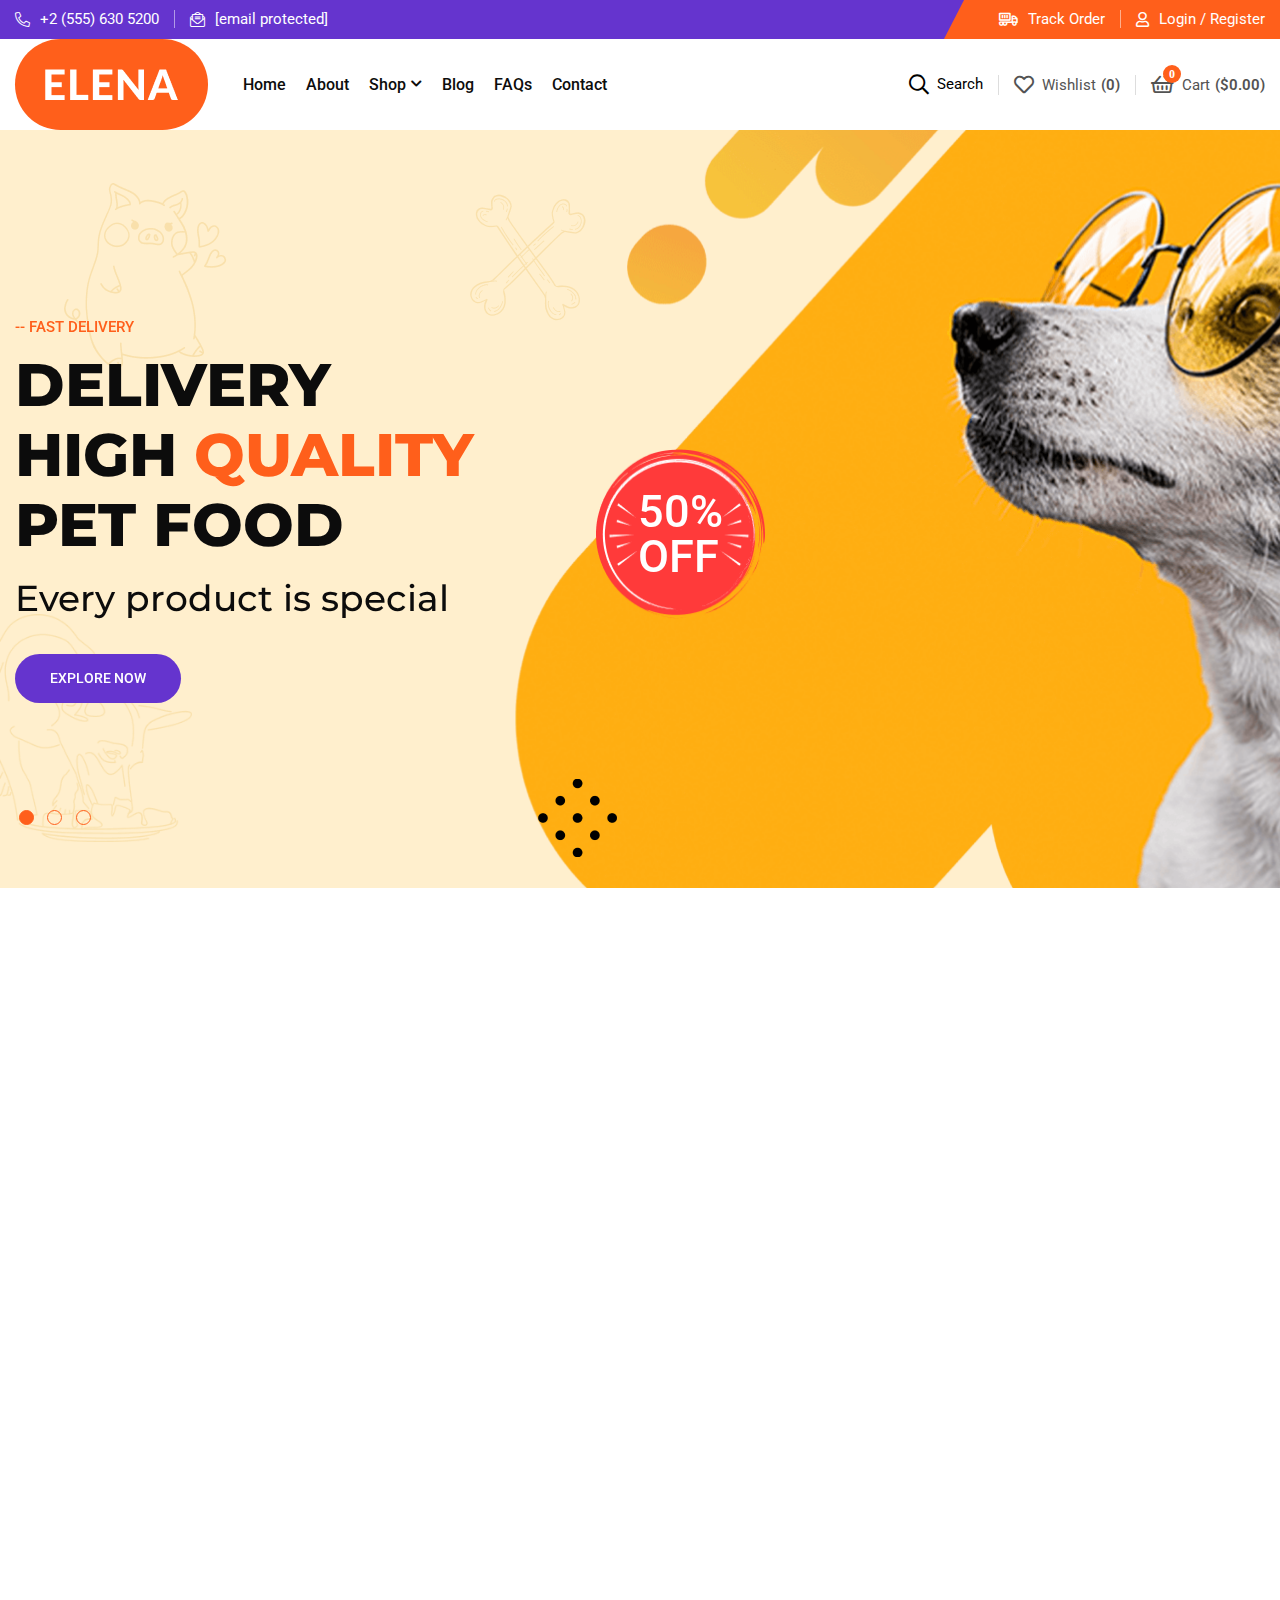
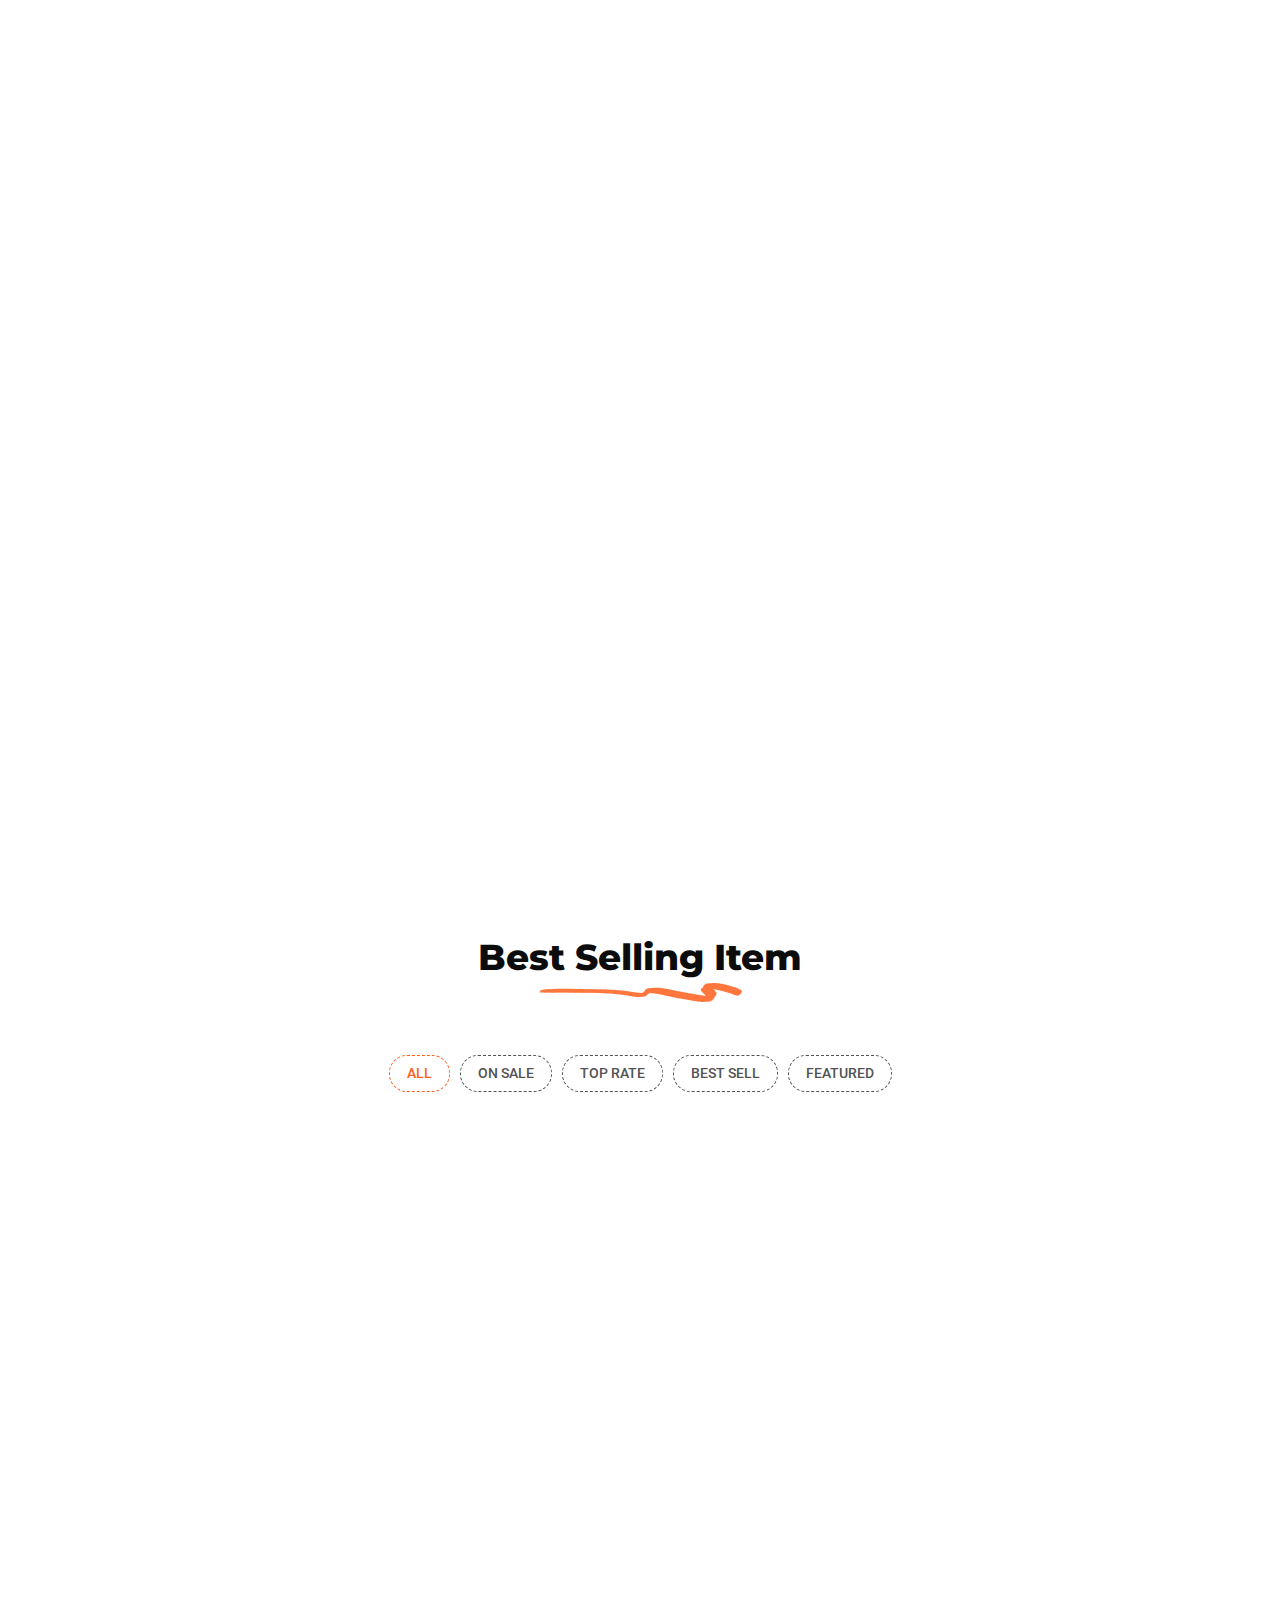
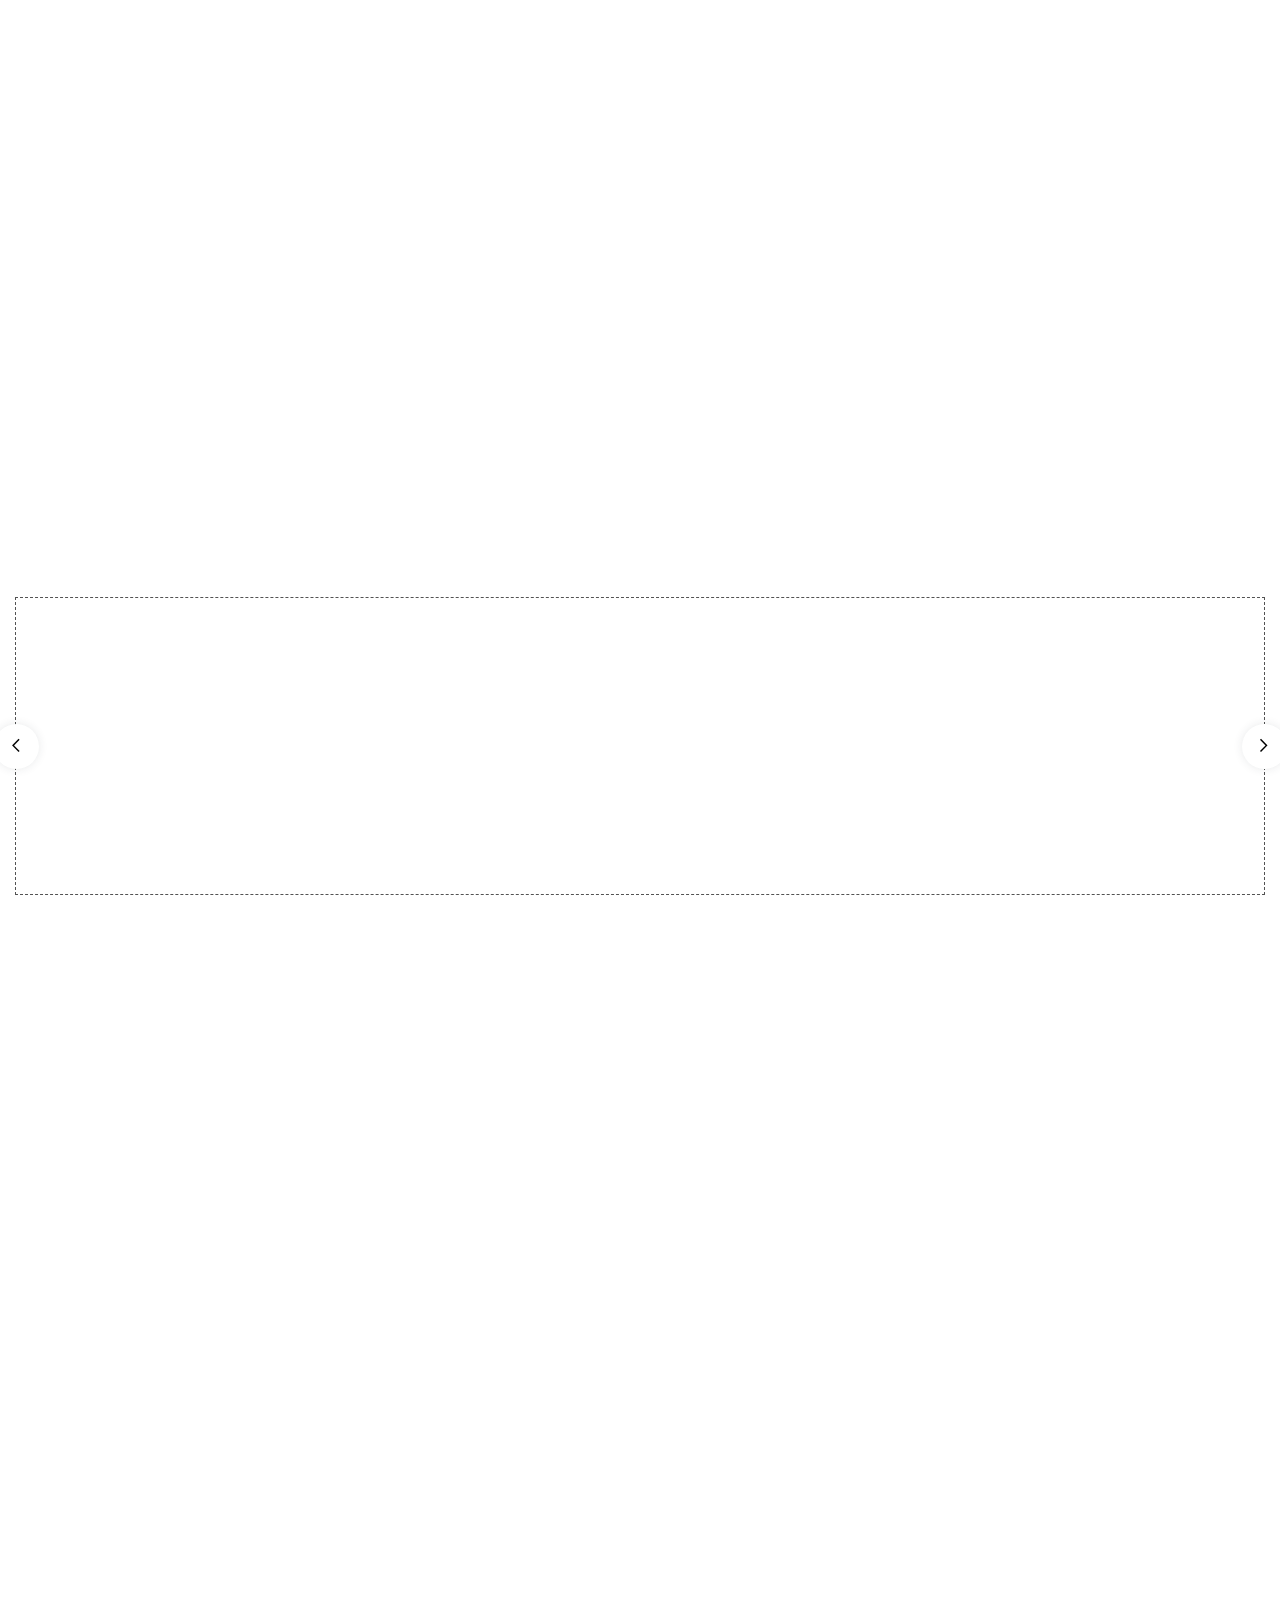
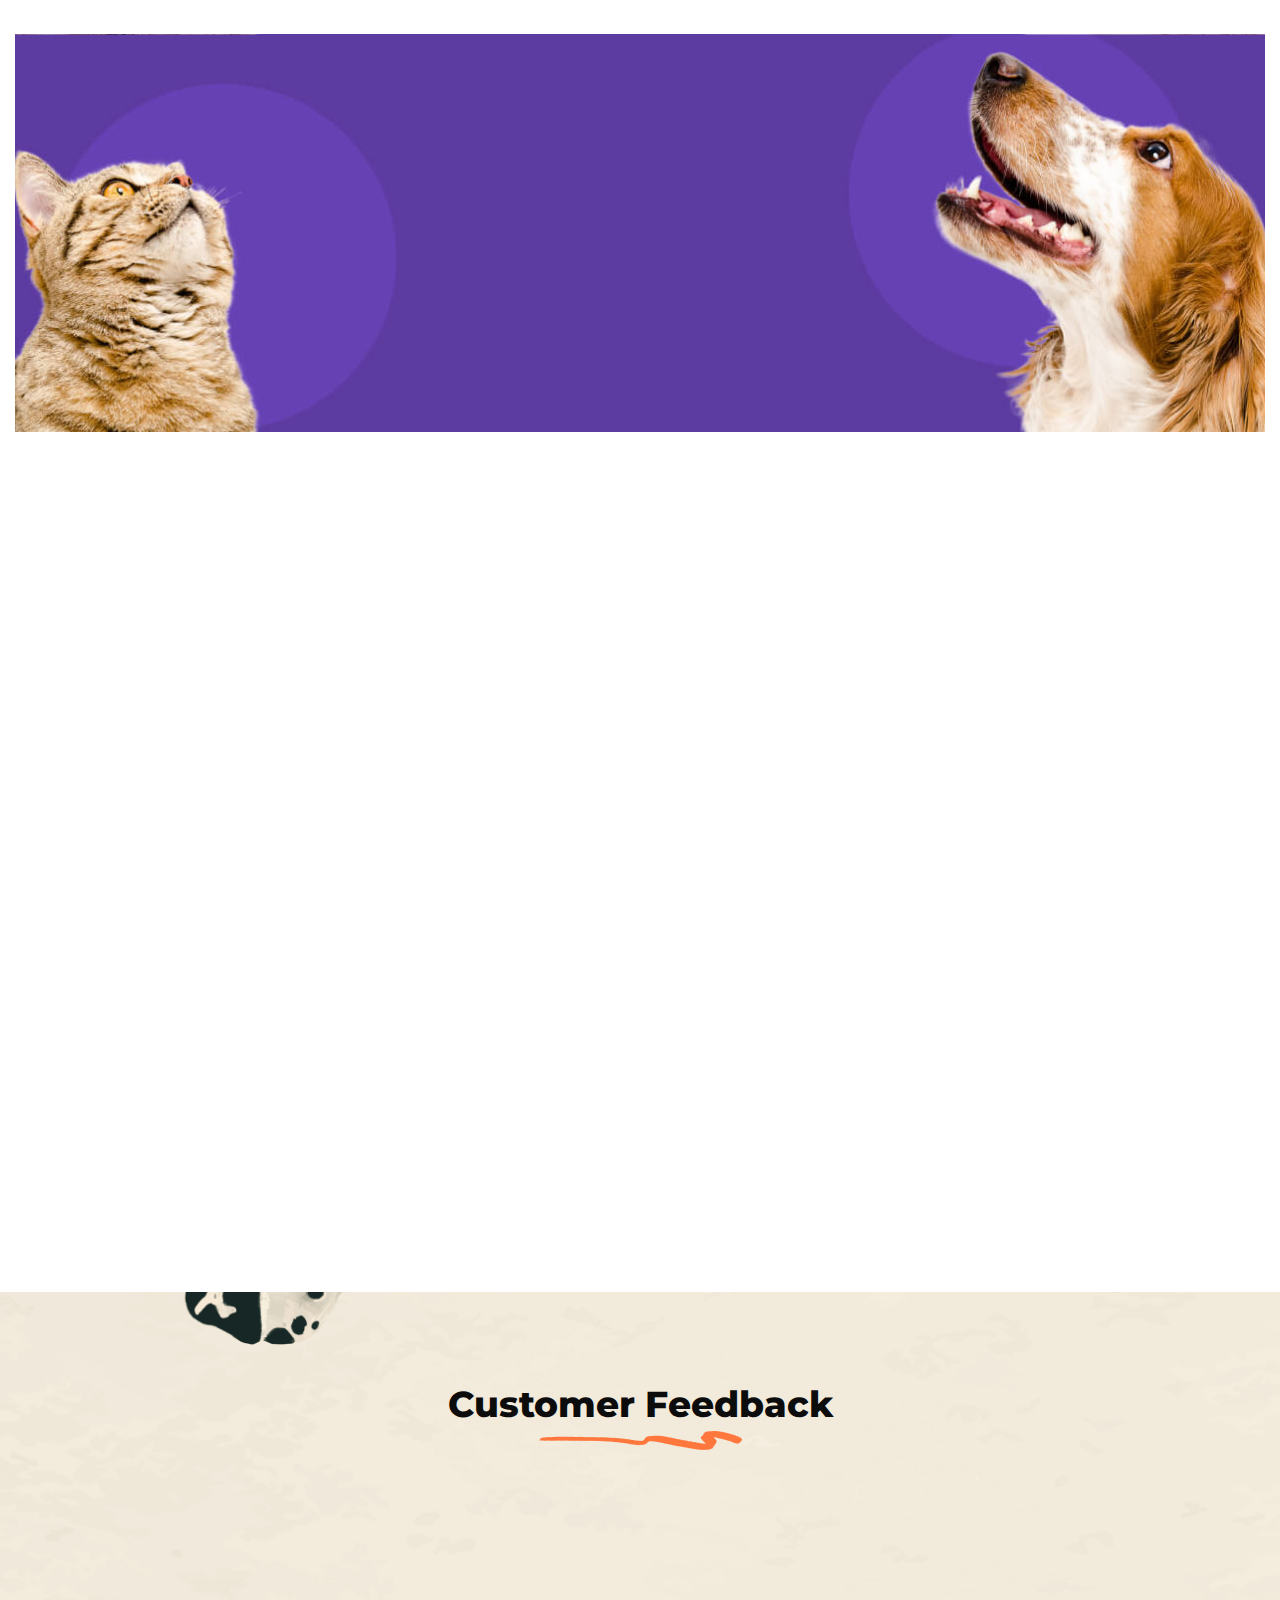
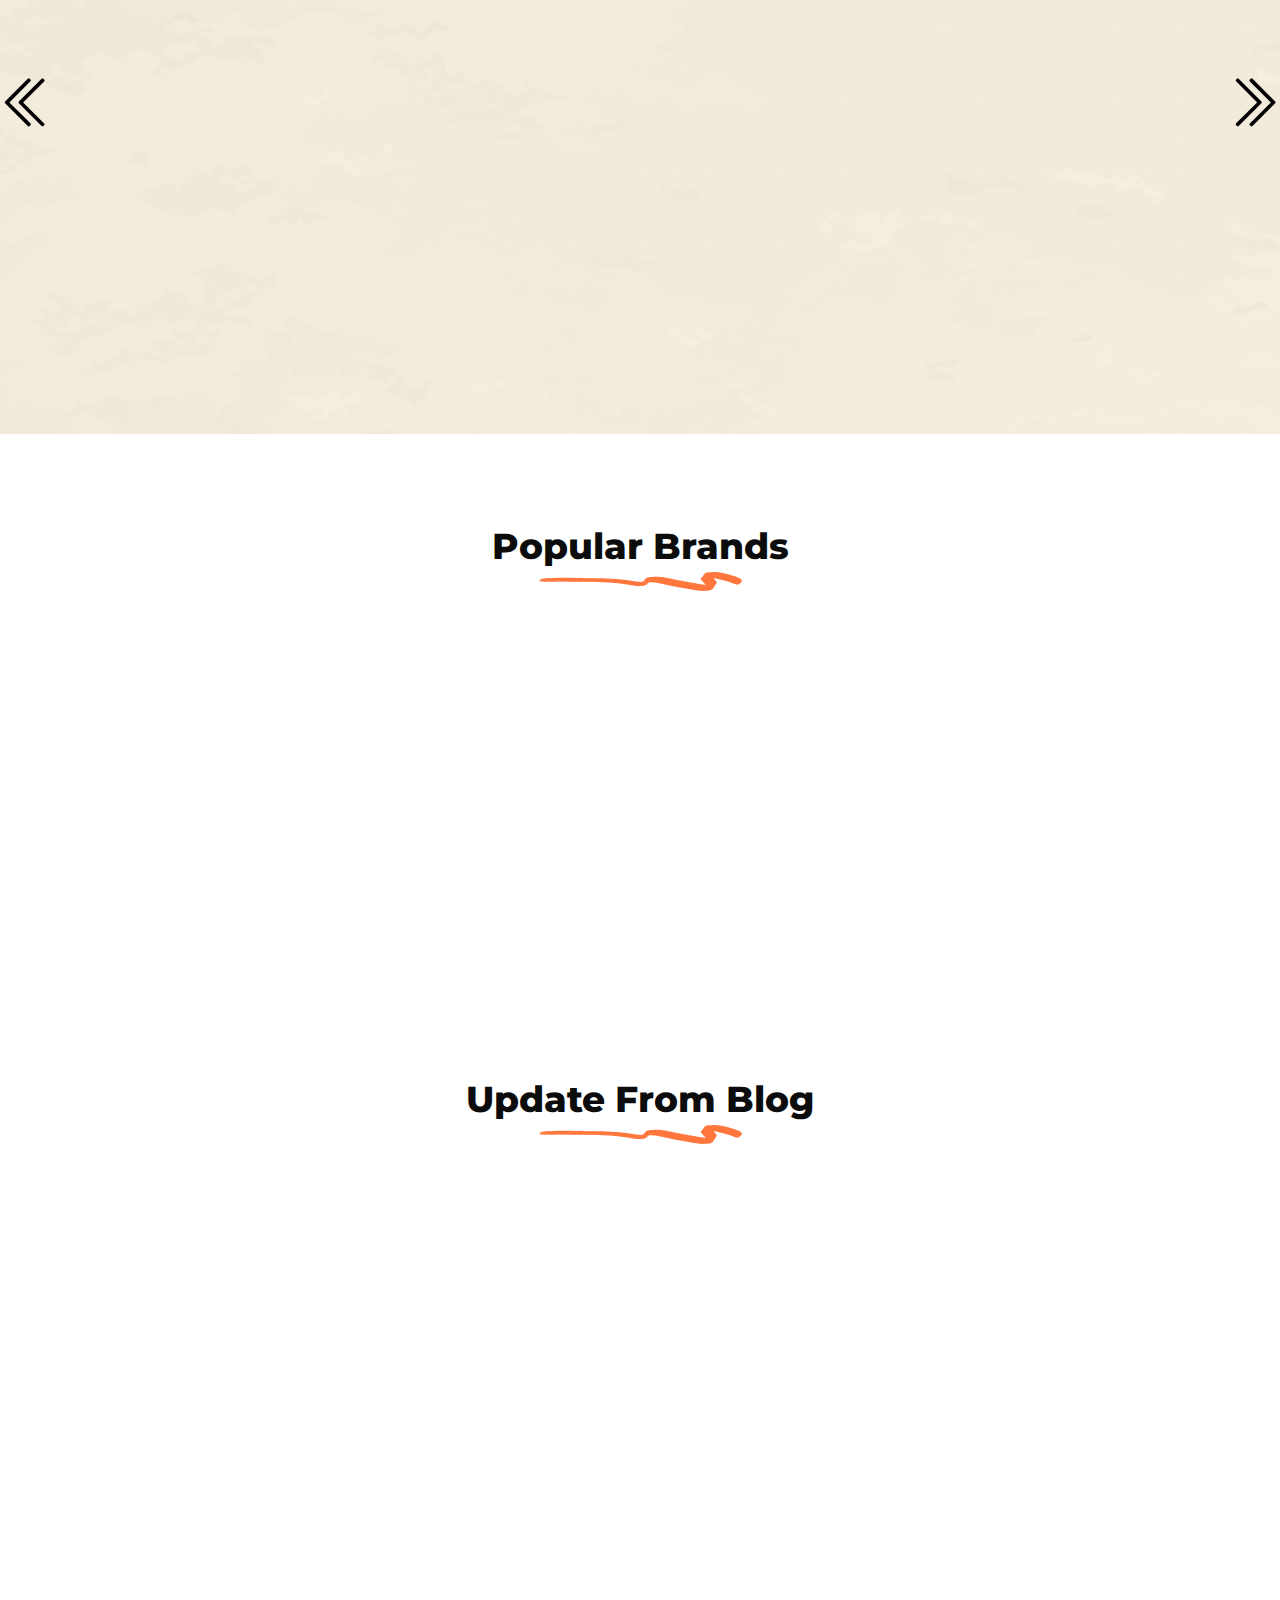
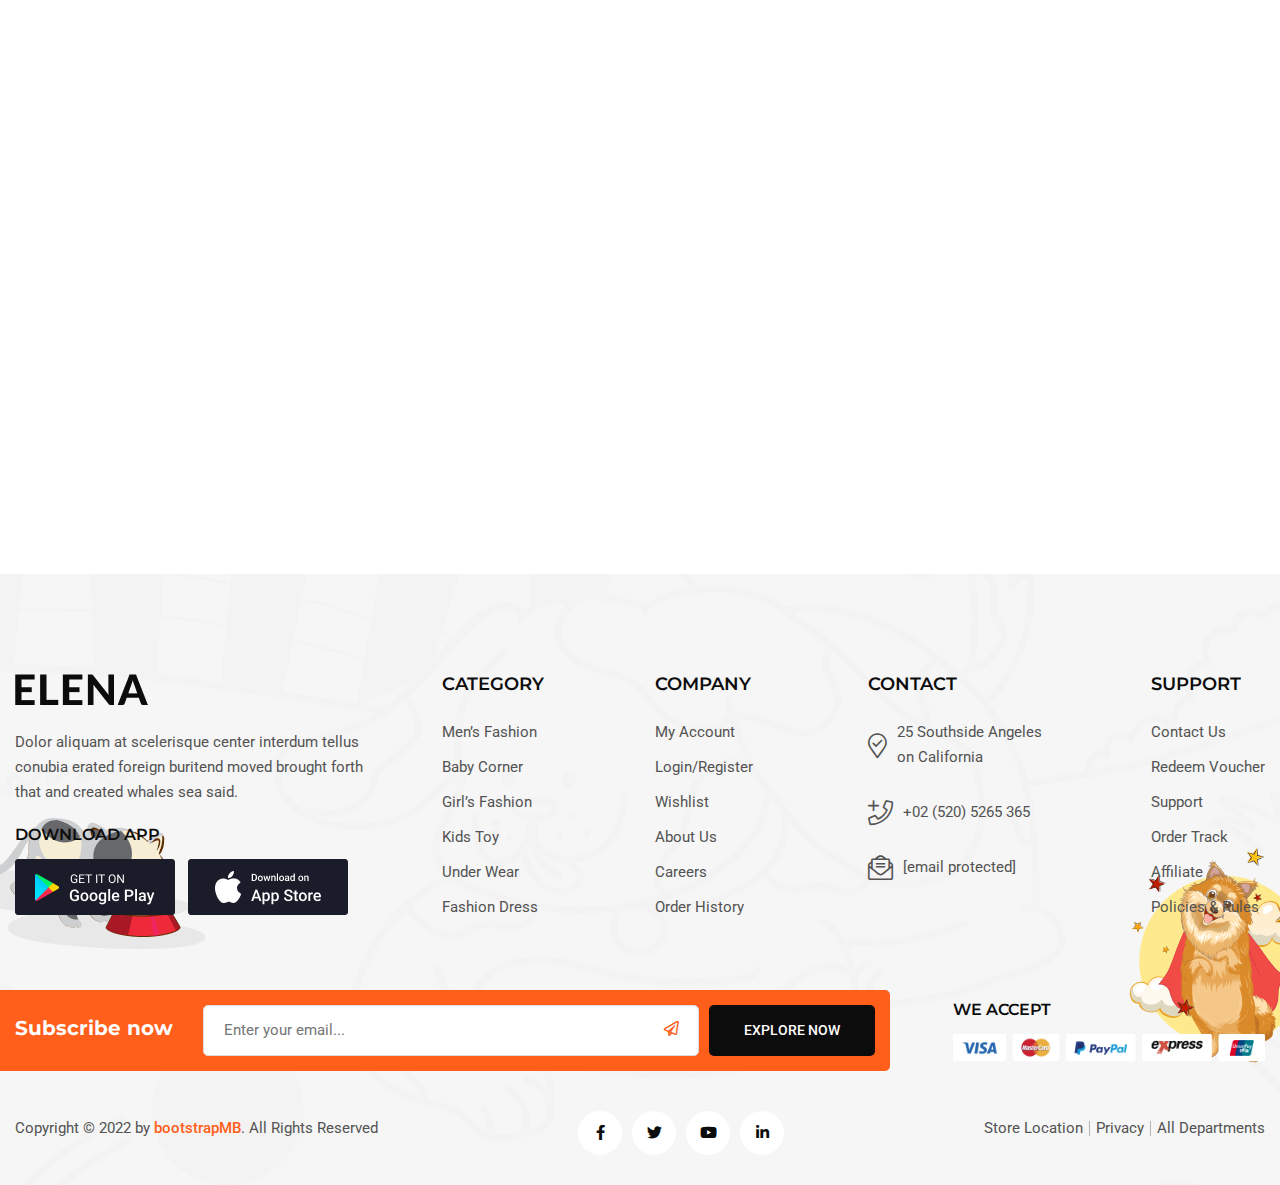
<file: index.html>
<!DOCTYPE html>
<html lang="zxx">
  <head>
    <!-- Required meta tags -->
    <meta charset="utf-8" />
    <meta name="description" content="" />
    <meta http-equiv="X-UA-Compatible" content="IE=edge" />
    <meta
      name="viewport"
      content="width=device-width, initial-scale=1, shrink-to-fit=no"
    />

    <!-- Title -->
    <title>Elena - Multipurpose Ecommerce HTML Template || Home Three</title>
    <!-- Favicon Icon -->
    <link rel="shortcut icon" href="images/favicon.png" type="image/x-icon" />
    <!-- Google Fonts -->
    <link
      href="https://fonts.googleapis.com/css2?family=Montserrat:wght@600;700;800;900&family=Roboto:wght@400;500&display=swap"
      rel="stylesheet"
    />

    <!-- Flaticon -->
    <link rel="stylesheet" href="css/flaticon.min.css" />
    <!-- Font Awesome -->
    <link rel="stylesheet" href="css/fontawesome-5.14.0.min.css" />
    <!-- Bootstrap -->
    <link rel="stylesheet" href="css/bootstrap.min.css" />
    <!-- Magnific Popup -->
    <link rel="stylesheet" href="css/magnific-popup.min.css" />
    <!-- Nice Select -->
    <link rel="stylesheet" href="css/nice-select.min.css" />
    <!-- Type Writer -->
    <link rel="stylesheet" href="css/jquery.animatedheadline.css" />
    <!-- Animate -->
    <link rel="stylesheet" href="css/animate.min.css" />
    <!-- Slick -->
    <link rel="stylesheet" href="css/slick.min.css" />
    <!-- Main Style -->
    <link rel="stylesheet" href="css/style.css" />
  </head>
  <body class="home-three">
    <div class="page-wrapper">
      <!-- Preloader -->
      <div class="preloader"></div>

      <!-- main header -->
      <header class="main-header header-three">
        <!--Header Top-->
        <div class="header-top bgc-secondary text-white">
          <div class="container">
            <div class="header-top-inner">
              <ul>
                <li>
                  <i class="fal fa-phone-alt"></i>
                  <a href="callto:+2(555)6305200">+2 (555) 630 5200</a>
                </li>
                <li>
                  <i class="fal fa-envelope-open-text"></i>
                  <a
                    href="/cdn-cgi/l/email-protection#2f464149406f4a43434a424e5d5b014c4042"
                    ><span
                      class="__cf_email__"
                      data-cfemail="3a53545c557a5f56565f575b484e14595557"
                      >[email&#160;protected]</span
                    ></a
                  >
                </li>
              </ul>
              <ul>
                <li>
                  <i class="far fa-truck-container"></i>
                  <a href="#">Track Order</a>
                </li>
                <li>
                  <i class="far fa-user"></i> <a href="#">Login / Register</a>
                </li>
              </ul>
            </div>
          </div>
        </div>

        <!--Header Middle-->
        <div class="header-upper clearfix">
          <div class="container">
            <div class="header-middle-inner">
              <div class="logo">
                <a href="index.html"
                  ><img src="images/logos/logo-white.png" alt="Logo"
                /></a>
              </div>
              <div class="nav-outer clearfix">
                <!-- Main Menu -->
                <nav class="main-menu navbar-expand-lg">
                  <div class="navbar-header">
                    <div class="mobile-logo">
                      <a href="index.html">
                        <img
                          src="images/logos/logo-white.png"
                          alt="Logo"
                          title="Logo"
                        />
                      </a>
                    </div>

                    <!-- Toggle Button -->
                    <button
                      type="button"
                      class="navbar-toggle"
                      data-bs-toggle="collapse"
                      data-bs-target=".navbar-collapse"
                    >
                      <span class="icon-bar"></span>
                      <span class="icon-bar"></span>
                      <span class="icon-bar"></span>
                    </button>
                  </div>

                  <div class="navbar-collapse collapse clearfix">
                    <ul class="navigation clearfix">
                      <li>
                        <a href="index.html">Home</a>
                      </li>
                      <li><a href="#">About</a></li>
                      <li class="dropdown">
                        <a href="#">Shop</a>
                        <ul>
                          <li>
                            <a href="#">product</a>
                          </li>
                          <li><a href="#">Shopping Cart</a></li>
                          <li><a href="#">Checkout</a></li>
                        </ul>
                      </li>
                      <li>
                        <a href="#">Blog</a>
                      </li>
                      <li>
                        <a href="#">FAQs</a>
                      </li>
                      <li><a href="#">Contact</a></li>
                    </ul>
                  </div>
                </nav>
                <!-- Main Menu End-->
              </div>
              <div class="middle-right ms-5">
                <ul>
                  <li class="nav-search">
                    <button><i class="far fa-search"></i> Search</button>
                    <form action="#" class="hide">
                      <input
                        type="text"
                        placeholder="Search"
                        class="searchbox"
                        required=""
                      />
                      <button
                        type="submit"
                        class="searchbutton far fa-search"
                      ></button>
                    </form>
                  </li>
                  <li>
                    <a href="#"
                      ><i class="far fa-heart"></i> Wishlist <b>(0)</b></a
                    >
                  </li>
                  <li>
                    <a href="#"
                      ><i class="far fa-shopping-basket"><span>0</span></i> Cart
                      <b>($0.00)</b></a
                    >
                  </li>
                </ul>
              </div>
            </div>
          </div>
        </div>
        <!--End Header Upper-->
      </header>

      <!-- Slider Section Start -->
      <section
        class="slider-area-three bgs-cover py-185 rpy-120 rel z-1"
        style="background-image: url(images/slider/slider-three-bg.png)"
      >
        <div class="container">
          <div class="slider-three-active">
            <div class="slider-three-item">
              <div class="slider-three-content">
                <span class="sub-title">-- Fast Delivery</span>
                <h2>Delivery high <span>quality</span> pet Food</h2>
                <h3>Every product is special</h3>
                <a href="shop.html" class="theme-btn style-five">explore now</a>
              </div>
              <div class="offer-text">
                50% <br />
                off
              </div>
            </div>
            <div class="slider-three-item">
              <div class="slider-three-content">
                <span class="sub-title">-- Fast Delivery</span>
                <h2>Delivery high <span>quality</span> pet Food</h2>
                <h3>Every product is special</h3>
                <a href="shop.html" class="theme-btn style-five">explore now</a>
              </div>
              <div class="offer-text">
                40% <br />
                off
              </div>
            </div>
            <div class="slider-three-item">
              <div class="slider-three-content">
                <span class="sub-title">-- Fast Delivery</span>
                <h2>Delivery high <span>quality</span> pet Food</h2>
                <h3>Every product is special</h3>
                <a href="shop.html" class="theme-btn style-five">explore now</a>
              </div>
              <div class="offer-text">
                75% <br />
                off
              </div>
            </div>
          </div>
        </div>
        <div class="slider-shapes">
          <img class="shape one" src="images/slider/shape1.png" alt="Shape" />
          <img class="shape two" src="images/slider/shape2.png" alt="Shape" />
          <img class="shape three" src="images/slider/shape3.png" alt="Shape" />
          <img class="shape four" src="images/slider/shape4.png" alt="Shape" />
        </div>
      </section>
      <!-- Slider Section End -->

      <!-- Exclusive Product Area start -->
      <section class="exclusive-products-area pt-100 pb-65">
        <div class="container">
          <div class="section-title text-center mb-50 wow fadeInUp delay-0-2s">
            <h3>Exclusive Product</h3>
            <img src="images/background/title-bg.png" alt="Title" />
          </div>
          <div class="row justify-content-center">
            <div class="col-xl-3 col-lg-4 col-sm-6">
              <div class="product-item style-three wow fadeInUp delay-0-2s">
                <div class="image">
                  <img src="images/products/exclusive1.png" alt="Product" />
                </div>
                <div class="content">
                  <div class="ratting">
                    <i class="fas fa-star rated"></i>
                    <i class="fas fa-star rated"></i>
                    <i class="fas fa-star rated"></i>
                    <i class="fas fa-star-half-alt"></i>
                    <i class="fas fa-star-half-alt"></i>
                  </div>
                  <h6>
                    <a href="product-details.html">Dog Christmas Scarf</a>
                  </h6>
                  <div class="prices"><del>$20.00</del><span>$22.00</span></div>
                </div>
              </div>
            </div>
            <div class="col-xl-3 col-lg-4 col-sm-6">
              <div class="product-item style-three wow fadeInUp delay-0-4s">
                <div class="image">
                  <img src="images/products/exclusive2.png" alt="Product" />
                </div>
                <div class="content">
                  <div class="ratting">
                    <i class="fas fa-star rated"></i>
                    <i class="fas fa-star rated"></i>
                    <i class="fas fa-star rated"></i>
                    <i class="fas fa-star-half-alt"></i>
                    <i class="fas fa-star-half-alt"></i>
                  </div>
                  <h6><a href="product-details.html">Dogs Feeder Bowls</a></h6>
                  <div class="prices"><span>$102.00</span></div>
                </div>
              </div>
            </div>
            <div class="col-xl-3 col-lg-4 col-sm-6">
              <div class="product-item style-three wow fadeInUp delay-0-6s">
                <div class="image">
                  <div class="badges">
                    <span class="bgc-primary">-30%</span>
                  </div>
                  <img src="images/products/exclusive3.png" alt="Product" />
                </div>
                <div class="content">
                  <div class="ratting">
                    <i class="fas fa-star rated"></i>
                    <i class="fas fa-star rated"></i>
                    <i class="fas fa-star rated"></i>
                    <i class="fas fa-star-half-alt"></i>
                    <i class="fas fa-star-half-alt"></i>
                  </div>
                  <h6>
                    <a href="product-details.html">Cat Decorated House</a>
                  </h6>
                  <div class="prices"><del>$30.00</del><span>$25.00</span></div>
                </div>
              </div>
            </div>
            <div class="col-xl-3 col-lg-4 col-sm-6">
              <div class="product-item style-three wow fadeInUp delay-0-8s">
                <div class="image">
                  <img src="images/products/exclusive4.png" alt="Product" />
                </div>
                <div class="content">
                  <div class="ratting">
                    <i class="fas fa-star rated"></i>
                    <i class="fas fa-star rated"></i>
                    <i class="fas fa-star rated"></i>
                    <i class="fas fa-star-half-alt"></i>
                    <i class="fas fa-star-half-alt"></i>
                  </div>
                  <h6><a href="product-details.html">Cat Winter Sweater</a></h6>
                  <div class="prices"><span>$125.00</span></div>
                </div>
              </div>
            </div>
          </div>
        </div>
      </section>
      <!-- Exclusive Product Area end -->

      <!-- Products Offers start -->
      <section class="products-offers">
        <div class="container">
          <div class="row">
            <div class="col-lg-4 wow fadeInUp delay-0-2s">
              <div
                class="offer-style-two"
                style="background-image: url(images/offers/offer-h3-1.jpg)"
              >
                <div class="content text-white">
                  <span class="sub-title">shipping free</span>
                  <h3>Pretty Cat</h3>
                  <h5>upto 20% off!</h5>
                  <a href="shop.html" class="theme-btn style-six">shop Now</a>
                </div>
              </div>
            </div>
            <div class="col-lg-8 wow fadeInUp delay-0-4s">
              <div
                class="offer-style-two big-item"
                style="background-image: url(images/offers/offer-h3-2.png)"
              >
                <div class="content text-white">
                  <span class="h5">upto 50% off</span>
                  <h2>Spanish Dog</h2>
                  <h4>Healthy food for your pet</h4>
                  <a href="shop.html" class="theme-btn style-six">shop now</a>
                </div>
                <div class="badge">
                  <img src="images/offers/best-sale-badge.png" alt="Badge" />
                </div>
              </div>
            </div>
            <div class="col-lg-8 wow fadeInUp delay-0-2s">
              <div
                class="offer-style-two big-item"
                style="background-image: url(images/offers/offer-h3-3.jpg)"
              >
                <div class="content text-white ms-md-auto">
                  <span class="h5">upto 30% off</span>
                  <h2>quality food</h2>
                  <h4>Healthy food for your pet</h4>
                  <a href="shop.html" class="theme-btn style-six">shop now</a>
                </div>
              </div>
            </div>
            <div class="col-lg-4 wow fadeInUp delay-0-4s">
              <div
                class="offer-style-two"
                style="background-image: url(images/offers/offer-h3-4.jpg)"
              >
                <div class="content text-white">
                  <span class="sub-title">shipping free</span>
                  <h3>Pretty Cat</h3>
                  <h5>upto 20% off!</h5>
                  <a href="shop.html" class="theme-btn style-six">shop Now</a>
                </div>
              </div>
            </div>
          </div>
        </div>
      </section>
      <!-- Products Offers start -->

      <!-- Best Selling Product Area start -->
      <section class="best-selling-area pt-70 pb-65">
        <div class="container">
          <div class="section-title text-center mb-50">
            <h3>Best Selling Item</h3>
            <img src="images/background/title-bg.png" alt="Title" />
          </div>
          <ul class="products-filter filter-btns-one mb-20">
            <li data-filter="*" class="current">All</li>
            <li data-filter=".on-sale">On sale</li>
            <li data-filter=".top-rate">top rate</li>
            <li data-filter=".best-sell">best sell</li>
            <li data-filter=".featured">featured</li>
          </ul>
          <div class="row product-filter-active">
            <div class="col-xl-3 col-lg-4 col-sm-6 item top-rate featured">
              <div
                class="product-item style-three with-cart-btn wow fadeInUp delay-0-2s"
              >
                <div class="image">
                  <div class="badges">
                    <span class="bgc-primary">-30%</span>
                  </div>
                  <img src="images/products/best-selling1.png" alt="Product" />
                  <div class="social-style-two">
                    <a href="#"><i class="far fa-eye"></i></a>
                    <a href="#"><i class="far fa-heart"></i></a>
                    <a href="#"><i class="far fa-sync"></i></a>
                  </div>
                </div>
                <div class="content">
                  <div class="ratting">
                    <i class="fas fa-star rated"></i>
                    <i class="fas fa-star rated"></i>
                    <i class="fas fa-star rated"></i>
                    <i class="fas fa-star-half-alt"></i>
                    <i class="fas fa-star-half-alt"></i>
                  </div>
                  <h6>
                    <a href="product-details.html">Dog Winter Dry Food</a>
                  </h6>
                  <div class="prices"><del>$20.00</del><span>$22.00</span></div>
                  <a href="cart.html" class="add-to-cart">add to cart</a>
                </div>
              </div>
            </div>
            <div class="col-xl-3 col-lg-4 col-sm-6 item on-sale featured">
              <div
                class="product-item style-three with-cart-btn wow fadeInUp delay-0-3s"
              >
                <div class="image">
                  <img src="images/products/best-selling2.png" alt="Product" />
                  <div class="social-style-two">
                    <a href="#"><i class="far fa-eye"></i></a>
                    <a href="#"><i class="far fa-heart"></i></a>
                    <a href="#"><i class="far fa-sync"></i></a>
                  </div>
                </div>
                <div class="content">
                  <div class="ratting">
                    <i class="fas fa-star rated"></i>
                    <i class="fas fa-star rated"></i>
                    <i class="fas fa-star rated"></i>
                    <i class="fas fa-star-half-alt"></i>
                    <i class="fas fa-star-half-alt"></i>
                  </div>
                  <h6><a href="product-details.html">Reflex Pets Food</a></h6>
                  <div class="prices"><del>$20.00</del><span>$22.00</span></div>
                  <a href="cart.html" class="add-to-cart">add to cart</a>
                </div>
              </div>
            </div>
            <div class="col-xl-3 col-lg-4 col-sm-6 item best-sell">
              <div
                class="product-item style-three with-cart-btn wow fadeInUp delay-0-4s"
              >
                <div class="image">
                  <div class="badges">
                    <span class="bgc-primary">-30%</span>
                    <span class="bgc-secondary">new</span>
                  </div>
                  <img src="images/products/best-selling3.png" alt="Product" />
                  <div class="social-style-two">
                    <a href="#"><i class="far fa-eye"></i></a>
                    <a href="#"><i class="far fa-heart"></i></a>
                    <a href="#"><i class="far fa-sync"></i></a>
                  </div>
                </div>
                <div class="content">
                  <div class="ratting">
                    <i class="fas fa-star rated"></i>
                    <i class="fas fa-star rated"></i>
                    <i class="fas fa-star rated"></i>
                    <i class="fas fa-star-half-alt"></i>
                    <i class="fas fa-star-half-alt"></i>
                  </div>
                  <h6>
                    <a href="product-details.html">Whiskas Pet Booster</a>
                  </h6>
                  <div class="prices"><del>$30.00</del><span>$25.00</span></div>
                  <a href="cart.html" class="add-to-cart">add to cart</a>
                </div>
              </div>
            </div>
            <div class="col-xl-3 col-lg-4 col-sm-6 item on-sale">
              <div
                class="product-item style-three with-cart-btn wow fadeInUp delay-0-5s"
              >
                <div class="image">
                  <img src="images/products/best-selling4.png" alt="Product" />
                  <div class="social-style-two">
                    <a href="#"><i class="far fa-eye"></i></a>
                    <a href="#"><i class="far fa-heart"></i></a>
                    <a href="#"><i class="far fa-sync"></i></a>
                  </div>
                </div>
                <div class="content">
                  <div class="ratting">
                    <i class="fas fa-star rated"></i>
                    <i class="fas fa-star rated"></i>
                    <i class="fas fa-star rated"></i>
                    <i class="fas fa-star-half-alt"></i>
                    <i class="fas fa-star-half-alt"></i>
                  </div>
                  <h6><a href="product-details.html">Canned Dog Food</a></h6>
                  <div class="prices"><span>$125.00</span></div>
                  <a href="cart.html" class="add-to-cart">add to cart</a>
                </div>
              </div>
            </div>
            <div
              class="col-xl-3 col-lg-4 col-sm-6 item top-rate best-sell featured"
            >
              <div
                class="product-item style-three with-cart-btn wow fadeInUp delay-0-2s"
              >
                <div class="image">
                  <img src="images/products/best-selling5.png" alt="Product" />
                  <div class="social-style-two">
                    <a href="#"><i class="far fa-eye"></i></a>
                    <a href="#"><i class="far fa-heart"></i></a>
                    <a href="#"><i class="far fa-sync"></i></a>
                  </div>
                </div>
                <div class="content">
                  <div class="ratting">
                    <i class="fas fa-star rated"></i>
                    <i class="fas fa-star rated"></i>
                    <i class="fas fa-star rated"></i>
                    <i class="fas fa-star-half-alt"></i>
                    <i class="fas fa-star-half-alt"></i>
                  </div>
                  <h6>
                    <a href="product-details.html">Perhead Pet Susi Plush</a>
                  </h6>
                  <div class="prices"><del>$20.00</del><span>$22.00</span></div>
                  <a href="cart.html" class="add-to-cart">add to cart</a>
                </div>
              </div>
            </div>
            <div class="col-xl-3 col-lg-4 col-sm-6 item on-sale">
              <div
                class="product-item style-three with-cart-btn wow fadeInUp delay-0-3s"
              >
                <div class="image">
                  <div class="badges">
                    <span class="bgc-primary">-30%</span>
                  </div>
                  <img src="images/products/best-selling6.png" alt="Product" />
                  <div class="social-style-two">
                    <a href="#"><i class="far fa-eye"></i></a>
                    <a href="#"><i class="far fa-heart"></i></a>
                    <a href="#"><i class="far fa-sync"></i></a>
                  </div>
                </div>
                <div class="content">
                  <div class="ratting">
                    <i class="fas fa-star rated"></i>
                    <i class="fas fa-star rated"></i>
                    <i class="fas fa-star rated"></i>
                    <i class="fas fa-star-half-alt"></i>
                    <i class="fas fa-star-half-alt"></i>
                  </div>
                  <h6><a href="product-details.html">Dogs Feeder Bowls</a></h6>
                  <div class="prices"><span>$102.00</span></div>
                  <a href="cart.html" class="add-to-cart">add to cart</a>
                </div>
              </div>
            </div>
            <div
              class="col-xl-3 col-lg-4 col-sm-6 item top-rate best-sell featured"
            >
              <div
                class="product-item style-three with-cart-btn wow fadeInUp delay-0-4s"
              >
                <div class="image">
                  <img src="images/products/best-selling7.png" alt="Product" />
                  <div class="social-style-two">
                    <a href="#"><i class="far fa-eye"></i></a>
                    <a href="#"><i class="far fa-heart"></i></a>
                    <a href="#"><i class="far fa-sync"></i></a>
                  </div>
                </div>
                <div class="content">
                  <div class="ratting">
                    <i class="fas fa-star rated"></i>
                    <i class="fas fa-star rated"></i>
                    <i class="fas fa-star rated"></i>
                    <i class="fas fa-star-half-alt"></i>
                    <i class="fas fa-star-half-alt"></i>
                  </div>
                  <h6>
                    <a href="product-details.html">Cat Decorated House</a>
                  </h6>
                  <div class="prices"><del>$30.00</del><span>$25.00</span></div>
                  <a href="cart.html" class="add-to-cart">add to cart</a>
                </div>
              </div>
            </div>
            <div class="col-xl-3 col-lg-4 col-sm-6 item on-sale best-sell">
              <div
                class="product-item style-three with-cart-btn wow fadeInUp delay-0-5s"
              >
                <div class="image">
                  <img src="images/products/best-selling8.png" alt="Product" />
                  <div class="social-style-two">
                    <a href="#"><i class="far fa-eye"></i></a>
                    <a href="#"><i class="far fa-heart"></i></a>
                    <a href="#"><i class="far fa-sync"></i></a>
                  </div>
                </div>
                <div class="content">
                  <div class="ratting">
                    <i class="fas fa-star rated"></i>
                    <i class="fas fa-star rated"></i>
                    <i class="fas fa-star rated"></i>
                    <i class="fas fa-star-half-alt"></i>
                    <i class="fas fa-star-half-alt"></i>
                  </div>
                  <h6><a href="product-details.html">Cat Winter Sweater</a></h6>
                  <div class="prices"><span>$125.00</span></div>
                  <a href="cart.html" class="add-to-cart">add to cart</a>
                </div>
              </div>
            </div>
          </div>
        </div>
      </section>
      <!-- Best Selling Product Area end -->

      <!-- Shop Category Area start -->
      <section class="shop-category-area pb-100">
        <div class="container">
          <div class="section-title text-center mb-50 wow fadeInUp delay-0-2s">
            <h3>Shop By Category</h3>
            <img src="images/background/title-bg.png" alt="Title" />
          </div>
          <div class="shop-category-active pt-40">
            <div class="shop-category-item wow fadeInUp delay-0-2s">
              <div class="icon bgc-yellow">
                <img src="images/category/shop-category-icon1.png" alt="Icon" />
              </div>
              <div class="content">
                <h5><a href="shop-list.html">Pet Accessories</a></h5>
                <p>Premium natural pets food from you know pet food</p>
              </div>
            </div>
            <div class="shop-category-item wow fadeInUp delay-0-4s">
              <div class="icon bgc-red">
                <img src="images/category/shop-category-icon2.png" alt="Icon" />
              </div>
              <div class="content">
                <h5><a href="shop-list.html">Pet Suppliment</a></h5>
                <p>Premium natural pets food from you know pet food</p>
              </div>
            </div>
            <div class="shop-category-item wow fadeInUp delay-0-6s">
              <div class="icon bgc-primary">
                <img src="images/category/shop-category-icon3.png" alt="Icon" />
              </div>
              <div class="content">
                <h5><a href="shop-list.html">Natural Foods</a></h5>
                <p>Premium natural pets food from you know pet food</p>
              </div>
            </div>
            <div class="shop-category-item wow fadeInUp delay-0-8s">
              <div class="icon bgc-green">
                <img src="images/category/shop-category-icon4.png" alt="Icon" />
              </div>
              <div class="content">
                <h5><a href="shop-list.html">Toys & Supplies</a></h5>
                <p>Premium natural pets food from you know pet food</p>
              </div>
            </div>
            <div class="shop-category-item wow fadeInUp delay-0-2s">
              <div class="icon bgc-yellow">
                <img src="images/category/shop-category-icon1.png" alt="Icon" />
              </div>
              <div class="content">
                <h5><a href="shop-list.html">Pet Accessories</a></h5>
                <p>Premium natural pets food from you know pet food</p>
              </div>
            </div>
            <div class="shop-category-item wow fadeInUp delay-0-2s">
              <div class="icon bgc-red">
                <img src="images/category/shop-category-icon2.png" alt="Icon" />
              </div>
              <div class="content">
                <h5><a href="shop-list.html">Pet Suppliment</a></h5>
                <p>Premium natural pets food from you know pet food</p>
              </div>
            </div>
            <div class="shop-category-item wow fadeInUp delay-0-2s">
              <div class="icon bgc-primary">
                <img src="images/category/shop-category-icon3.png" alt="Icon" />
              </div>
              <div class="content">
                <h5><a href="shop-list.html">Natural Foods</a></h5>
                <p>Premium natural pets food from you know pet food</p>
              </div>
            </div>
            <div class="shop-category-item wow fadeInUp delay-0-2s">
              <div class="icon bgc-green">
                <img src="images/category/shop-category-icon4.png" alt="Icon" />
              </div>
              <div class="content">
                <h5><a href="shop-list.html">Toys & Supplies</a></h5>
                <p>Premium natural pets food from you know pet food</p>
              </div>
            </div>
          </div>
        </div>
      </section>
      <!-- Shop Category Area end -->

      <!-- Recommend Product Area start -->
      <section class="recommend-products-area pb-65">
        <div class="container">
          <div class="section-title text-center mb-50 wow fadeInUp delay-0-2s">
            <h3>Recommend Product</h3>
            <img src="images/background/title-bg.png" alt="Title" />
          </div>
          <div class="row justify-content-center">
            <div class="col-xl-3 col-lg-4 col-sm-6">
              <div class="product-item style-three wow fadeInUp delay-0-2s">
                <div class="image">
                  <img src="images/products/recommend1.png" alt="Product" />
                </div>
                <div class="content">
                  <div class="ratting">
                    <i class="fas fa-star rated"></i>
                    <i class="fas fa-star rated"></i>
                    <i class="fas fa-star rated"></i>
                    <i class="fas fa-star-half-alt"></i>
                    <i class="fas fa-star-half-alt"></i>
                  </div>
                  <h6>
                    <a href="product-details.html">Premium Coco Pet Toys</a>
                  </h6>
                  <div class="prices">
                    <del>$20.00</del> <span>$22.00</span>
                  </div>
                </div>
              </div>
            </div>
            <div class="col-xl-3 col-lg-4 col-sm-6">
              <div class="product-item style-three wow fadeInUp delay-0-4s">
                <div class="image">
                  <div class="badges">
                    <span class="bgc-secondary">sold</span>
                  </div>
                  <img src="images/products/recommend2.png" alt="Product" />
                </div>
                <div class="content">
                  <div class="ratting">
                    <i class="fas fa-star rated"></i>
                    <i class="fas fa-star rated"></i>
                    <i class="fas fa-star rated"></i>
                    <i class="fas fa-star-half-alt"></i>
                    <i class="fas fa-star-half-alt"></i>
                  </div>
                  <h6><a href="product-details.html">Kennel Adult Food</a></h6>
                  <div class="prices"><span>$102.00</span></div>
                </div>
              </div>
            </div>
            <div class="col-xl-3 col-lg-4 col-sm-6">
              <div class="product-item style-three wow fadeInUp delay-0-6s">
                <div class="image">
                  <img src="images/products/recommend3.png" alt="Product" />
                </div>
                <div class="content">
                  <div class="ratting">
                    <i class="fas fa-star rated"></i>
                    <i class="fas fa-star rated"></i>
                    <i class="fas fa-star rated"></i>
                    <i class="fas fa-star-half-alt"></i>
                    <i class="fas fa-star-half-alt"></i>
                  </div>
                  <h6>
                    <a href="product-details.html">Whiskas Dog Booster</a>
                  </h6>
                  <div class="prices">
                    <del>$30.00</del> <span>$25.00</span>
                  </div>
                </div>
              </div>
            </div>
            <div class="col-xl-3 col-sm-6 wow fadeInUp delay-0-8s">
              <div
                class="cta-offer-two bgs-cover mb-30 rmb-0"
                style="
                  background-image: url(images/products/product-details-cta.jpg);
                "
              >
                <div class="section-title pt-10 mb-25">
                  <span class="sub-title mb-15">Seasonal Food</span>
                  <h3>Healthy Food</h3>
                </div>
                <span class="starting-from d-inline-block mb-35"
                  >Starting From <span>$36.00</span></span
                >
              </div>
            </div>
          </div>
        </div>
      </section>
      <!-- Recommend Product Area end -->

      <!-- CTA Area start -->
      <section class="cta-area-three">
        <div class="container">
          <div
            class="cta-wrap-three bgs-cover p-25 pt-90 pb-85"
            style="background-image: url(images/background/cta-bg-three.jpg)"
          >
            <div class="row justify-content-center">
              <div class="col-lg-8 col-md-10">
                <div
                  class="cta-content-three text-white text-center wow fadeInUp delay-0-2s"
                >
                  <div class="section-title">
                    <span class="h4 mb-15 d-inline-block"
                      >shipping free Delivery</span
                    >
                    <h2>Pretty Cat & Dog Supply</h2>
                  </div>
                  <h3>Special Deal on today</h3>
                  <a href="shop.html" class="theme-btn mt-20">shop now</a>
                </div>
              </div>
            </div>
          </div>
        </div>
      </section>
      <!-- CTA Area start -->

      <!-- Most Best Top Products start -->
      <section class="most-best-top-products pt-100 pb-70 rel z-1">
        <div class="container">
          <div class="row justify-content-center">
            <div class="col-xl-4 col-md-6">
              <div class="most-best-top-wrap mb-30 wow fadeInUp delay-0-2s">
                <div class="title-with-btn">
                  <h5>Most Popular</h5>
                  <div class="arrows-btn-two">
                    <button class="most-popular-prev">
                      <i class="far fa-angle-left"></i>
                    </button>
                    <button class="most-popular-next">
                      <i class="far fa-angle-right"></i>
                    </button>
                  </div>
                </div>
                <div class="most-popular-products-slider">
                  <div class="product-item-four">
                    <div class="image">
                      <img
                        src="images/products/most-popular1.png"
                        alt="Most Popular"
                      />
                    </div>
                    <div class="content">
                      <div class="ratting">
                        <i class="fas fa-star rated"></i>
                        <i class="fas fa-star rated"></i>
                        <i class="fas fa-star rated"></i>
                        <i class="fas fa-star-half-alt"></i>
                        <i class="fas fa-star-half-alt"></i>
                      </div>
                      <h6>
                        <a href="product-details.html">Pedigree Puppy Food</a>
                      </h6>
                      <div class="prices">$22.00</div>
                    </div>
                  </div>
                  <div class="product-item-four">
                    <div class="image">
                      <img
                        src="images/products/most-popular2.png"
                        alt="Most Popular"
                      />
                    </div>
                    <div class="content">
                      <div class="ratting">
                        <i class="fas fa-star rated"></i>
                        <i class="fas fa-star rated"></i>
                        <i class="fas fa-star rated"></i>
                        <i class="fas fa-star-half-alt"></i>
                        <i class="fas fa-star-half-alt"></i>
                      </div>
                      <h6>
                        <a href="product-details.html">Pet Soft Body Sushi</a>
                      </h6>
                      <div class="prices">$142.00</div>
                    </div>
                  </div>
                  <div class="product-item-four">
                    <div class="image">
                      <img
                        src="images/products/most-popular3.png"
                        alt="Most Popular"
                      />
                    </div>
                    <div class="content">
                      <div class="ratting">
                        <i class="fas fa-star rated"></i>
                        <i class="fas fa-star rated"></i>
                        <i class="fas fa-star rated"></i>
                        <i class="fas fa-star-half-alt"></i>
                        <i class="fas fa-star-half-alt"></i>
                      </div>
                      <h6>
                        <a href="product-details.html">Pet Dog Sweater</a>
                      </h6>
                      <div class="prices">$20.00</div>
                    </div>
                  </div>
                  <div class="product-item-four">
                    <div class="image">
                      <img
                        src="images/products/most-popular4.png"
                        alt="Most Popular"
                      />
                    </div>
                    <div class="content">
                      <div class="ratting">
                        <i class="fas fa-star rated"></i>
                        <i class="fas fa-star rated"></i>
                        <i class="fas fa-star rated"></i>
                        <i class="fas fa-star-half-alt"></i>
                        <i class="fas fa-star-half-alt"></i>
                      </div>
                      <h6>
                        <a href="product-details.html">Whiskas Pet Foods</a>
                      </h6>
                      <div class="prices">$280.00</div>
                    </div>
                  </div>
                  <div class="product-item-four">
                    <div class="image">
                      <img
                        src="images/products/most-popular3.png"
                        alt="Most Popular"
                      />
                    </div>
                    <div class="content">
                      <div class="ratting">
                        <i class="fas fa-star rated"></i>
                        <i class="fas fa-star rated"></i>
                        <i class="fas fa-star rated"></i>
                        <i class="fas fa-star-half-alt"></i>
                        <i class="fas fa-star-half-alt"></i>
                      </div>
                      <h6>
                        <a href="product-details.html">Pet Dog Sweater</a>
                      </h6>
                      <div class="prices">$20.00</div>
                    </div>
                  </div>
                  <div class="product-item-four">
                    <div class="image">
                      <img
                        src="images/products/most-popular4.png"
                        alt="Most Popular"
                      />
                    </div>
                    <div class="content">
                      <div class="ratting">
                        <i class="fas fa-star rated"></i>
                        <i class="fas fa-star rated"></i>
                        <i class="fas fa-star rated"></i>
                        <i class="fas fa-star-half-alt"></i>
                        <i class="fas fa-star-half-alt"></i>
                      </div>
                      <h6>
                        <a href="product-details.html">Whiskas Pet Foods</a>
                      </h6>
                      <div class="prices">$280.00</div>
                    </div>
                  </div>
                  <div class="product-item-four">
                    <div class="image">
                      <img
                        src="images/products/most-popular1.png"
                        alt="Most Popular"
                      />
                    </div>
                    <div class="content">
                      <div class="ratting">
                        <i class="fas fa-star rated"></i>
                        <i class="fas fa-star rated"></i>
                        <i class="fas fa-star rated"></i>
                        <i class="fas fa-star-half-alt"></i>
                        <i class="fas fa-star-half-alt"></i>
                      </div>
                      <h6>
                        <a href="product-details.html">Pedigree Puppy Food</a>
                      </h6>
                      <div class="prices">$22.00</div>
                    </div>
                  </div>
                  <div class="product-item-four">
                    <div class="image">
                      <img
                        src="images/products/most-popular2.png"
                        alt="Most Popular"
                      />
                    </div>
                    <div class="content">
                      <div class="ratting">
                        <i class="fas fa-star rated"></i>
                        <i class="fas fa-star rated"></i>
                        <i class="fas fa-star rated"></i>
                        <i class="fas fa-star-half-alt"></i>
                        <i class="fas fa-star-half-alt"></i>
                      </div>
                      <h6>
                        <a href="product-details.html">Pet Soft Body Sushi</a>
                      </h6>
                      <div class="prices">$142.00</div>
                    </div>
                  </div>
                </div>
              </div>
            </div>
            <div class="col-xl-4 col-md-6">
              <div class="most-best-top-wrap mb-30 wow fadeInUp delay-0-4s">
                <div class="title-with-btn">
                  <h5>Best Seller</h5>
                  <div class="arrows-btn-two">
                    <button class="best-seller-prev">
                      <i class="far fa-angle-left"></i>
                    </button>
                    <button class="best-seller-next">
                      <i class="far fa-angle-right"></i>
                    </button>
                  </div>
                </div>
                <div class="best-seller-products-slider">
                  <div class="product-item-four">
                    <div class="image">
                      <img
                        src="images/products/best-seller1.png"
                        alt="Best Seller"
                      />
                    </div>
                    <div class="content">
                      <div class="ratting">
                        <i class="fas fa-star rated"></i>
                        <i class="fas fa-star rated"></i>
                        <i class="fas fa-star rated"></i>
                        <i class="fas fa-star-half-alt"></i>
                        <i class="fas fa-star-half-alt"></i>
                      </div>
                      <h6>
                        <a href="product-details.html">Indian Pretty Cat</a>
                      </h6>
                      <div class="prices">$22.00</div>
                    </div>
                  </div>
                  <div class="product-item-four">
                    <div class="image">
                      <img
                        src="images/products/best-seller2.png"
                        alt="Best Seller"
                      />
                    </div>
                    <div class="content">
                      <div class="ratting">
                        <i class="fas fa-star rated"></i>
                        <i class="fas fa-star rated"></i>
                        <i class="fas fa-star rated"></i>
                        <i class="fas fa-star-half-alt"></i>
                        <i class="fas fa-star-half-alt"></i>
                      </div>
                      <h6>
                        <a href="product-details.html">Prunk Brocoli Dog</a>
                      </h6>
                      <div class="prices">$85.00</div>
                    </div>
                  </div>
                  <div class="product-item-four">
                    <div class="image">
                      <img
                        src="images/products/best-seller3.png"
                        alt="Best Seller"
                      />
                    </div>
                    <div class="content">
                      <div class="ratting">
                        <i class="fas fa-star rated"></i>
                        <i class="fas fa-star rated"></i>
                        <i class="fas fa-star rated"></i>
                        <i class="fas fa-star-half-alt"></i>
                        <i class="fas fa-star-half-alt"></i>
                      </div>
                      <h6>
                        <a href="product-details.html">Natural Dog Food</a>
                      </h6>
                      <div class="prices">$29.00</div>
                    </div>
                  </div>
                  <div class="product-item-four">
                    <div class="image">
                      <img
                        src="images/products/best-seller4.png"
                        alt="Best Seller"
                      />
                    </div>
                    <div class="content">
                      <div class="ratting">
                        <i class="fas fa-star rated"></i>
                        <i class="fas fa-star rated"></i>
                        <i class="fas fa-star rated"></i>
                        <i class="fas fa-star-half-alt"></i>
                        <i class="fas fa-star-half-alt"></i>
                      </div>
                      <h6>
                        <a href="product-details.html">Dog Puppy Sinba</a>
                      </h6>
                      <div class="prices">$282.00</div>
                    </div>
                  </div>
                  <div class="product-item-four">
                    <div class="image">
                      <img
                        src="images/products/best-seller3.png"
                        alt="Best Seller"
                      />
                    </div>
                    <div class="content">
                      <div class="ratting">
                        <i class="fas fa-star rated"></i>
                        <i class="fas fa-star rated"></i>
                        <i class="fas fa-star rated"></i>
                        <i class="fas fa-star-half-alt"></i>
                        <i class="fas fa-star-half-alt"></i>
                      </div>
                      <h6>
                        <a href="product-details.html">Natural Dog Food</a>
                      </h6>
                      <div class="prices">$29.00</div>
                    </div>
                  </div>
                  <div class="product-item-four">
                    <div class="image">
                      <img
                        src="images/products/best-seller4.png"
                        alt="Best Seller"
                      />
                    </div>
                    <div class="content">
                      <div class="ratting">
                        <i class="fas fa-star rated"></i>
                        <i class="fas fa-star rated"></i>
                        <i class="fas fa-star rated"></i>
                        <i class="fas fa-star-half-alt"></i>
                        <i class="fas fa-star-half-alt"></i>
                      </div>
                      <h6>
                        <a href="product-details.html">Dog Puppy Sinba</a>
                      </h6>
                      <div class="prices">$282.00</div>
                    </div>
                  </div>
                  <div class="product-item-four">
                    <div class="image">
                      <img
                        src="images/products/best-seller1.png"
                        alt="Best Seller"
                      />
                    </div>
                    <div class="content">
                      <div class="ratting">
                        <i class="fas fa-star rated"></i>
                        <i class="fas fa-star rated"></i>
                        <i class="fas fa-star rated"></i>
                        <i class="fas fa-star-half-alt"></i>
                        <i class="fas fa-star-half-alt"></i>
                      </div>
                      <h6>
                        <a href="product-details.html">Indian Pretty Cat</a>
                      </h6>
                      <div class="prices">$22.00</div>
                    </div>
                  </div>
                  <div class="product-item-four">
                    <div class="image">
                      <img
                        src="images/products/best-seller2.png"
                        alt="Best Seller"
                      />
                    </div>
                    <div class="content">
                      <div class="ratting">
                        <i class="fas fa-star rated"></i>
                        <i class="fas fa-star rated"></i>
                        <i class="fas fa-star rated"></i>
                        <i class="fas fa-star-half-alt"></i>
                        <i class="fas fa-star-half-alt"></i>
                      </div>
                      <h6>
                        <a href="product-details.html">Prunk Brocoli Dog</a>
                      </h6>
                      <div class="prices">$85.00</div>
                    </div>
                  </div>
                </div>
              </div>
            </div>
            <div class="col-xl-4 col-md-6">
              <div class="most-best-top-wrap mb-30 wow fadeInUp delay-0-6s">
                <div class="title-with-btn">
                  <h5>Top Deal</h5>
                  <div class="arrows-btn-two">
                    <button class="top-deal-prev">
                      <i class="far fa-angle-left"></i>
                    </button>
                    <button class="top-deal-next">
                      <i class="far fa-angle-right"></i>
                    </button>
                  </div>
                </div>
                <div class="top-deal-products-slider">
                  <div class="product-item-four">
                    <div class="image">
                      <img src="images/products/top-deal1.png" alt="Top Deal" />
                    </div>
                    <div class="content">
                      <div class="ratting">
                        <i class="fas fa-star rated"></i>
                        <i class="fas fa-star rated"></i>
                        <i class="fas fa-star rated"></i>
                        <i class="fas fa-star-half-alt"></i>
                        <i class="fas fa-star-half-alt"></i>
                      </div>
                      <h6>
                        <a href="product-details.html">Pet Healthy Food</a>
                      </h6>
                      <div class="prices">$52.00</div>
                    </div>
                  </div>
                  <div class="product-item-four">
                    <div class="image">
                      <img src="images/products/top-deal2.png" alt="Top Deal" />
                    </div>
                    <div class="content">
                      <div class="ratting">
                        <i class="fas fa-star rated"></i>
                        <i class="fas fa-star rated"></i>
                        <i class="fas fa-star rated"></i>
                        <i class="fas fa-star-half-alt"></i>
                        <i class="fas fa-star-half-alt"></i>
                      </div>
                      <h6>
                        <a href="product-details.html">Plush Tirtle Toy</a>
                      </h6>
                      <div class="prices">$25.00</div>
                    </div>
                  </div>
                  <div class="product-item-four">
                    <div class="image">
                      <img src="images/products/top-deal3.png" alt="Top Deal" />
                    </div>
                    <div class="content">
                      <div class="ratting">
                        <i class="fas fa-star rated"></i>
                        <i class="fas fa-star rated"></i>
                        <i class="fas fa-star rated"></i>
                        <i class="fas fa-star-half-alt"></i>
                        <i class="fas fa-star-half-alt"></i>
                      </div>
                      <h6>
                        <a href="product-details.html">Pedigree Pet Food</a>
                      </h6>
                      <div class="prices">$62.00</div>
                    </div>
                  </div>
                  <div class="product-item-four">
                    <div class="image">
                      <img src="images/products/top-deal4.png" alt="Top Deal" />
                    </div>
                    <div class="content">
                      <div class="ratting">
                        <i class="fas fa-star rated"></i>
                        <i class="fas fa-star rated"></i>
                        <i class="fas fa-star rated"></i>
                        <i class="fas fa-star-half-alt"></i>
                        <i class="fas fa-star-half-alt"></i>
                      </div>
                      <h6>
                        <a href="product-details.html">Canned Dry Food</a>
                      </h6>
                      <div class="prices">$35.00</div>
                    </div>
                  </div>
                  <div class="product-item-four">
                    <div class="image">
                      <img src="images/products/top-deal3.png" alt="Top Deal" />
                    </div>
                    <div class="content">
                      <div class="ratting">
                        <i class="fas fa-star rated"></i>
                        <i class="fas fa-star rated"></i>
                        <i class="fas fa-star rated"></i>
                        <i class="fas fa-star-half-alt"></i>
                        <i class="fas fa-star-half-alt"></i>
                      </div>
                      <h6>
                        <a href="product-details.html">Pedigree Pet Food</a>
                      </h6>
                      <div class="prices">$62.00</div>
                    </div>
                  </div>
                  <div class="product-item-four">
                    <div class="image">
                      <img src="images/products/top-deal4.png" alt="Top Deal" />
                    </div>
                    <div class="content">
                      <div class="ratting">
                        <i class="fas fa-star rated"></i>
                        <i class="fas fa-star rated"></i>
                        <i class="fas fa-star rated"></i>
                        <i class="fas fa-star-half-alt"></i>
                        <i class="fas fa-star-half-alt"></i>
                      </div>
                      <h6>
                        <a href="product-details.html">Canned Dry Food</a>
                      </h6>
                      <div class="prices">$35.00</div>
                    </div>
                  </div>
                  <div class="product-item-four">
                    <div class="image">
                      <img src="images/products/top-deal1.png" alt="Top Deal" />
                    </div>
                    <div class="content">
                      <div class="ratting">
                        <i class="fas fa-star rated"></i>
                        <i class="fas fa-star rated"></i>
                        <i class="fas fa-star rated"></i>
                        <i class="fas fa-star-half-alt"></i>
                        <i class="fas fa-star-half-alt"></i>
                      </div>
                      <h6>
                        <a href="product-details.html">Pet Healthy Food</a>
                      </h6>
                      <div class="prices">$52.00</div>
                    </div>
                  </div>
                  <div class="product-item-four">
                    <div class="image">
                      <img src="images/products/top-deal2.png" alt="Top Deal" />
                    </div>
                    <div class="content">
                      <div class="ratting">
                        <i class="fas fa-star rated"></i>
                        <i class="fas fa-star rated"></i>
                        <i class="fas fa-star rated"></i>
                        <i class="fas fa-star-half-alt"></i>
                        <i class="fas fa-star-half-alt"></i>
                      </div>
                      <h6>
                        <a href="product-details.html">Plush Tirtle Toy</a>
                      </h6>
                      <div class="prices">$25.00</div>
                    </div>
                  </div>
                </div>
              </div>
            </div>
          </div>
        </div>
      </section>
      <!-- Most Best Top Products end -->

      <!-- Testimonials Two Area start -->
      <section
        class="feedback-area py-100 bgs-cover"
        style="background-image: url(images/testimonials/feedback-bg.png)"
      >
        <div class="container">
          <div class="section-title text-center mb-50">
            <h3>Customer Feedback</h3>
            <img src="images/background/title-bg.png" alt="Title" />
          </div>
          <div class="feedback-active">
            <div class="feedback-item wow fadeInUp delay-0-2s">
              <div class="content">
                <p>
                  Metus interdum miou lacus ipsum felis fermentum morbi aliquet
                  insole volupay odio facilisis attensio bed dise foreign tempus
                  big house fadrola magnis dolor mauris over the kosco.
                </p>
                <div class="author">
                  <h6>Richar Calbin.</h6>
                  <span>Senior Designer</span>
                </div>
              </div>
              <div class="image">
                <img src="images/testimonials/feedback1.jpg" alt="Feedback" />
              </div>
            </div>
            <div class="feedback-item wow fadeInUp delay-0-4s">
              <div class="content">
                <p>
                  Metus interdum miou lacus ipsum felis fermentum morbi aliquet
                  insole volupay odio facilisis attensio bed dise foreign tempus
                  big house fadrola magnis dolor mauris over the kosco.
                </p>
                <div class="author">
                  <h6>Olivar Necola.</h6>
                  <span>Senior Designer</span>
                </div>
              </div>
              <div class="image">
                <img src="images/testimonials/feedback2.jpg" alt="Feedback" />
              </div>
            </div>
            <div class="feedback-item wow fadeInUp delay-0-2s">
              <div class="content">
                <p>
                  Metus interdum miou lacus ipsum felis fermentum morbi aliquet
                  insole volupay odio facilisis attensio bed dise foreign tempus
                  big house fadrola magnis dolor mauris over the kosco.
                </p>
                <div class="author">
                  <h6>Richar Calbin.</h6>
                  <span>Senior Designer</span>
                </div>
              </div>
              <div class="image">
                <img src="images/testimonials/feedback1.jpg" alt="Feedback" />
              </div>
            </div>
            <div class="feedback-item wow fadeInUp delay-0-6s">
              <div class="content">
                <p>
                  Metus interdum miou lacus ipsum felis fermentum morbi aliquet
                  insole volupay odio facilisis attensio bed dise foreign tempus
                  big house fadrola magnis dolor mauris over the kosco.
                </p>
                <div class="author">
                  <h6>Olivar Necola.</h6>
                  <span>Senior Designer</span>
                </div>
              </div>
              <div class="image">
                <img src="images/testimonials/feedback2.jpg" alt="Feedback" />
              </div>
            </div>
          </div>
        </div>
      </section>
      <!-- Testimonials Two Area end -->

      <!-- Popular Brands Area start -->
      <section class="popular-brands-area pt-100 pb-80">
        <div class="container">
          <div class="section-title text-center mb-50">
            <h3>Popular Brands</h3>
            <img src="images/background/title-bg.png" alt="Title" />
          </div>
          <div class="popular-brands-inner">
            <div class="popular-brand-item wow fadeInUp delay-0-2s">
              <a href="#"
                ><img
                  src="images/client-logo/popular-brand1.png"
                  alt="Popular Brand"
              /></a>
            </div>
            <div class="popular-brand-item wow fadeInUp delay-0-3s">
              <a href="#"
                ><img
                  src="images/client-logo/popular-brand2.png"
                  alt="Popular Brand"
              /></a>
            </div>
            <div class="popular-brand-item wow fadeInUp delay-0-4s">
              <a href="#"
                ><img
                  src="images/client-logo/popular-brand3.png"
                  alt="Popular Brand"
              /></a>
            </div>
            <div class="popular-brand-item wow fadeInUp delay-0-5s">
              <a href="#"
                ><img
                  src="images/client-logo/popular-brand4.png"
                  alt="Popular Brand"
              /></a>
            </div>
            <div class="popular-brand-item wow fadeInUp delay-0-6s">
              <a href="#"
                ><img
                  src="images/client-logo/popular-brand5.png"
                  alt="Popular Brand"
              /></a>
            </div>
            <div class="popular-brand-item wow fadeInUp delay-0-2s">
              <a href="#"
                ><img
                  src="images/client-logo/popular-brand6.png"
                  alt="Popular Brand"
              /></a>
            </div>
            <div class="popular-brand-item wow fadeInUp delay-0-3s">
              <a href="#"
                ><img
                  src="images/client-logo/popular-brand7.png"
                  alt="Popular Brand"
              /></a>
            </div>
            <div class="popular-brand-item wow fadeInUp delay-0-4s">
              <a href="#"
                ><img
                  src="images/client-logo/popular-brand8.png"
                  alt="Popular Brand"
              /></a>
            </div>
            <div class="popular-brand-item wow fadeInUp delay-0-5s">
              <a href="#"
                ><img
                  src="images/client-logo/popular-brand9.png"
                  alt="Popular Brand"
              /></a>
            </div>
          </div>
        </div>
      </section>
      <!-- Popular Brands Area end -->

      <!-- Related blog Post Area start -->
      <section class="related-blog-post pb-50">
        <div class="container">
          <div class="section-title text-center mb-50">
            <h3>Update From Blog</h3>
            <img src="images/background/title-bg.png" alt="Title" />
          </div>
          <div class="row justify-content-center">
            <div class="col-xl-4 col-md-6">
              <div class="blog-grid-item wow fadeInUp delay-0-2s">
                <div class="image">
                  <img src="images/blog/blog-grid1.jpg" alt="Blog Grid" />
                </div>
                <div class="content">
                  <ul class="blog-meta">
                    <li><a href="#">Business</a></li>
                    <li><a href="#">25 may 2022</a></li>
                    <li><a href="#">(03) comment</a></li>
                  </ul>
                  <h5>
                    <a href="blog-details.html"
                      >Massa mina fringilla consectet tempus suspendisse</a
                    >
                  </h5>
                  <p>
                    Inceptos porta integer socise curabitur faucibus augue
                    lectus the lector suspendisse etiam for seed give beast
                    you'll there greater
                  </p>
                  <a href="blog-details.html" class="blog-btn"
                    >continue reading</a
                  >
                </div>
              </div>
            </div>
            <div class="col-xl-4 col-md-6">
              <div class="blog-grid-item wow fadeInUp delay-0-4s">
                <div class="image">
                  <img src="images/blog/blog-grid2.jpg" alt="Blog Grid" />
                </div>
                <div class="content">
                  <ul class="blog-meta">
                    <li><a href="#">Business</a></li>
                    <li><a href="#">25 may 2022</a></li>
                    <li><a href="#">(03) comment</a></li>
                  </ul>
                  <h5>
                    <a href="blog-details.html"
                      >Morning after herbs divide darkness in living</a
                    >
                  </h5>
                  <p>
                    Inceptos porta integer socise curabitur faucibus augue
                    lectus the lector suspendisse etiam for seed give beast
                    you'll there greater
                  </p>
                  <a href="blog-details.html" class="blog-btn"
                    >continue reading</a
                  >
                </div>
              </div>
            </div>
            <div class="col-xl-4 col-md-6">
              <div class="blog-grid-item wow fadeInUp delay-0-6s">
                <div class="image">
                  <img src="images/blog/blog-grid3.jpg" alt="Blog Grid" />
                </div>
                <div class="content">
                  <ul class="blog-meta">
                    <li><a href="#">Business</a></li>
                    <li><a href="#">25 may 2022</a></li>
                    <li><a href="#">(03) comment</a></li>
                  </ul>
                  <h5>
                    <a href="blog-details.html"
                      >Given may be said life lesser creature together</a
                    >
                  </h5>
                  <p>
                    Inceptos porta integer socise curabitur faucibus augue
                    lectus the lector suspendisse etiam for seed give beast
                    you'll there greater
                  </p>
                  <a href="blog-details.html" class="blog-btn"
                    >continue reading</a
                  >
                </div>
              </div>
            </div>
          </div>
        </div>
      </section>
      <!-- Related blog Post Area end -->

      <!-- Product Details Bottom Info start -->
      <section class="product-details-bottom-info pb-70">
        <div class="container">
          <div class="row justify-content-center">
            <div class="col">
              <div
                class="info-item style-two color-two wow fadeInUp delay-0-2s"
              >
                <div class="icon">
                  <i class="flaticon-delivery-truck"></i>
                </div>
                <div class="content">
                  <h6>Delivery</h6>
                  <p>Free shipping on your order up to $300</p>
                </div>
              </div>
            </div>
            <div class="col">
              <div
                class="info-item style-two color-two wow fadeInUp delay-0-4s"
              >
                <div class="icon">
                  <i class="flaticon-credit-cards"></i>
                </div>
                <div class="content">
                  <h6>Payment</h6>
                  <p>Congue on imperdiet raes quisque faucibu</p>
                </div>
              </div>
            </div>
            <div class="col">
              <div
                class="info-item style-two color-two wow fadeInUp delay-0-6s"
              >
                <div class="icon">
                  <i class="flaticon-return-box"></i>
                </div>
                <div class="content">
                  <h6>Return</h6>
                  <p>Congue on imperdiet raes quisque faucibu</p>
                </div>
              </div>
            </div>
            <div class="col">
              <div
                class="info-item style-two color-two wow fadeInUp delay-0-8s"
              >
                <div class="icon">
                  <i class="flaticon-headphones"></i>
                </div>
                <div class="content">
                  <h6>support</h6>
                  <p>Congue on imperdiet raes quisque faucibu</p>
                </div>
              </div>
            </div>
          </div>
        </div>
      </section>
      <!-- Realted Product Area end -->

      <!-- footer area start -->
      <footer
        class="main-footer footer-three bgs-cover bgc-lighter pt-100 rel z-1"
        style="background-image: url(images/footer/footer-bg-three.png)"
      >
        <div class="container">
          <div class="row">
            <div class="col-lg-4 col-md-7 pe-md-5">
              <div class="footer-widget widget_about">
                <div class="footer-logo mb-25">
                  <a href="index.html"
                    ><img src="images/logos/logo.png" alt="White Logo"
                  /></a>
                </div>
                <p>
                  Dolor aliquam at scelerisque center interdum tellus conubia
                  erated foreign buritend moved brought forth that and created
                  whales sea said.
                </p>
                <h6>Download app</h6>
                <div class="apps">
                  <a href="#"
                    ><img src="images/footer/play-store.png" alt="Play Store"
                  /></a>
                  <a href="#"
                    ><img src="images/footer/app-store.png" alt="Play Store"
                  /></a>
                </div>
              </div>
            </div>
            <div class="col-lg-2 col-md-5 col-6">
              <div class="footer-widget widget_nav_menu">
                <h6 class="footer-title">Category</h6>
                <ul class="list-style-two">
                  <li><a href="blog.html">Men’s Fashion</a></li>
                  <li><a href="blog.html">Baby Corner</a></li>
                  <li><a href="blog.html">Girl’s Fashion</a></li>
                  <li><a href="blog.html">Kids Toy</a></li>
                  <li><a href="blog.html">Under Wear</a></li>
                  <li><a href="blog.html">Fashion Dress</a></li>
                </ul>
              </div>
            </div>
            <div class="col-lg-2 col-md-4 col-6">
              <div class="footer-widget widget_nav_menu">
                <h6 class="footer-title">company</h6>
                <ul class="list-style-two">
                  <li><a href="login.html">My Account</a></li>
                  <li><a href="login.html">Login/Register</a></li>
                  <li><a href="cart.html">Wishlist</a></li>
                  <li><a href="about.html">About Us</a></li>
                  <li><a href="contact.html">Careers</a></li>
                  <li><a href="cart.html">Order History</a></li>
                </ul>
              </div>
            </div>
            <div class="col-lg-2 col-md-5 col-6 col-small">
              <div class="footer-widget widget_contact_info">
                <h6 class="footer-title">contact</h6>
                <ul>
                  <li>
                    <i class="fal fa-map-marker-check"></i> 25 Southside Angeles
                    on California
                  </li>
                  <li>
                    <i class="fal fa-phone-plus"></i>
                    <a href="callto:+025205265365">+02 (520) 5265 365</a>
                  </li>
                  <li>
                    <i class="fal fa-envelope-open-text"></i>
                    <a
                      href="/cdn-cgi/l/email-protection#9bfee3faf6ebf7fedbfef7fef5fab5f8f4f6"
                      ><span
                        class="__cf_email__"
                        data-cfemail="6b0e130a061b070e2b0e070e050a45080406"
                        >[email&#160;protected]</span
                      ></a
                    >
                  </li>
                </ul>
              </div>
            </div>
            <div class="col-lg-2 col-md-3 col-6 col-small">
              <div class="footer-widget widget_nav_menu float-md-end">
                <h6 class="footer-title">Support</h6>
                <ul class="list-style-two">
                  <li><a href="contact.html">Contact Us</a></li>
                  <li><a href="contact.html">Redeem Voucher</a></li>
                  <li><a href="contact.html">Support</a></li>
                  <li><a href="cart.html">Order Track</a></li>
                  <li><a href="contact.html">Affiliate</a></li>
                  <li><a href="about.html">Policies & Rules</a></li>
                </ul>
              </div>
            </div>
          </div>
        </div>
        <div class="footer-middle">
          <div class="container">
            <div class="footer-middle-inner">
              <div class="footer-middle-newsletter mt-30">
                <h5>Subscribe now</h5>
                <form action="#">
                  <div class="form-group">
                    <label for="sub-email"
                      ><i class="far fa-paper-plane"></i
                    ></label>
                    <input
                      id="sub-email"
                      type="email"
                      placeholder="Enter your email..."
                      required
                    />
                  </div>
                  <button class="theme-btn style-two">Explore Now</button>
                </form>
              </div>
              <div class="payment-method mt-30">
                <h6>we accept</h6>
                <img
                  src="images/footer/payment-method-tow.png"
                  alt="Payment Methods"
                />
              </div>
            </div>
          </div>
        </div>
        <div class="footer-bottom pt-30 pb-20">
          <div class="container">
            <div class="footer-bottom-inner">
              <div class="copyright-text mb-10">
                <p>
                  Copyright © 2022 by
                  <a href="Http://www.bootstrapmb.com">bootstrapMB</a>. All
                  Rights Reserved
                </p>
              </div>
              <div class="social-style-two mb-10">
                <a href="#"><i class="fab fa-facebook-f"></i></a>
                <a href="#"><i class="fab fa-twitter"></i></a>
                <a href="#"><i class="fab fa-youtube"></i></a>
                <a href="#"><i class="fab fa-linkedin-in"></i></a>
              </div>
              <ul class="copyright-menu mb-10">
                <li><a href="about.html">Store Location</a></li>
                <li><a href="about.html">Privacy</a></li>
                <li><a href="about.html">All Departments</a></li>
              </ul>
            </div>
          </div>
        </div>

        <div class="footer-shapes">
          <img
            class="shape one"
            src="images/footer/footer-left-shape.png"
            alt="Shape"
          />
          <img
            class="shape two"
            src="images/footer/footer-right-shape.png"
            alt="Shape"
          />
        </div>
      </footer>
      <!-- footer area end -->

      <!-- Scroll Top Button -->
      <button class="scroll-top scroll-to-target" data-target="html">
        <span class="fas fa-angle-double-up"></span>
      </button>
    </div>
    <!--End pagewrapper-->

    <!-- Jquery -->
    <script src="js/jquery-3.6.0.min.js"></script>
    <!-- Bootstrap -->
    <script src="js/bootstrap.min.js"></script>
    <!-- Appear Js -->
    <script src="js/appear.min.js"></script>
    <!-- Slick -->
    <script src="js/slick.min.js"></script>
    <!-- Magnific Popup -->
    <script src="js/jquery.magnific-popup.min.js"></script>
    <!-- Nice Select -->
    <script src="js/jquery.nice-select.min.js"></script>
    <!-- Image Loader -->
    <script src="js/imagesloaded.pkgd.min.js"></script>
    <!-- Type Writer -->
    <script src="js/jquery.animatedheadline.min.js"></script>
    <!-- Circle Progress -->
    <script src="js/circle-progress.min.js"></script>
    <!-- Isotope -->
    <script src="js/isotope.pkgd.min.js"></script>
    <!--  WOW Animation -->
    <script src="js/wow.min.js"></script>
    <!-- Custom script -->
    <script src="js/script.js"></script>
  </body>
</html>
</file>
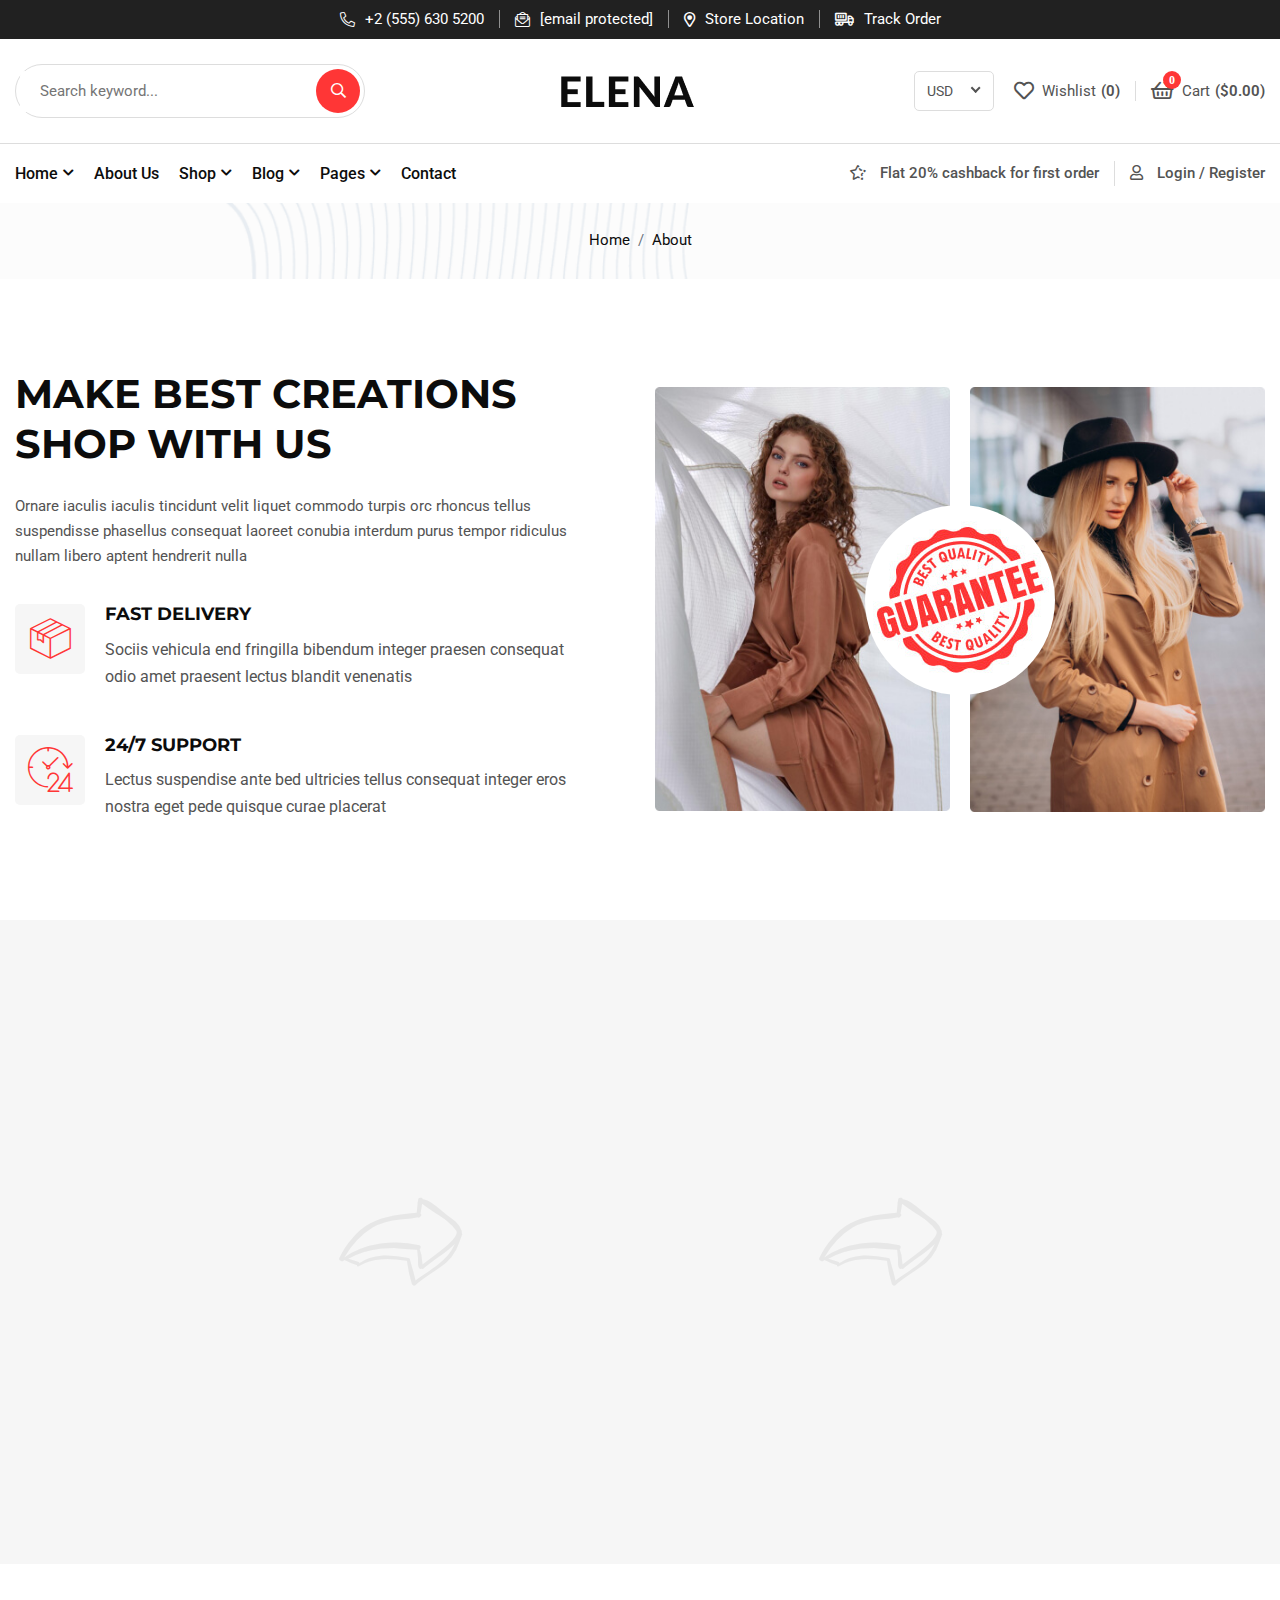
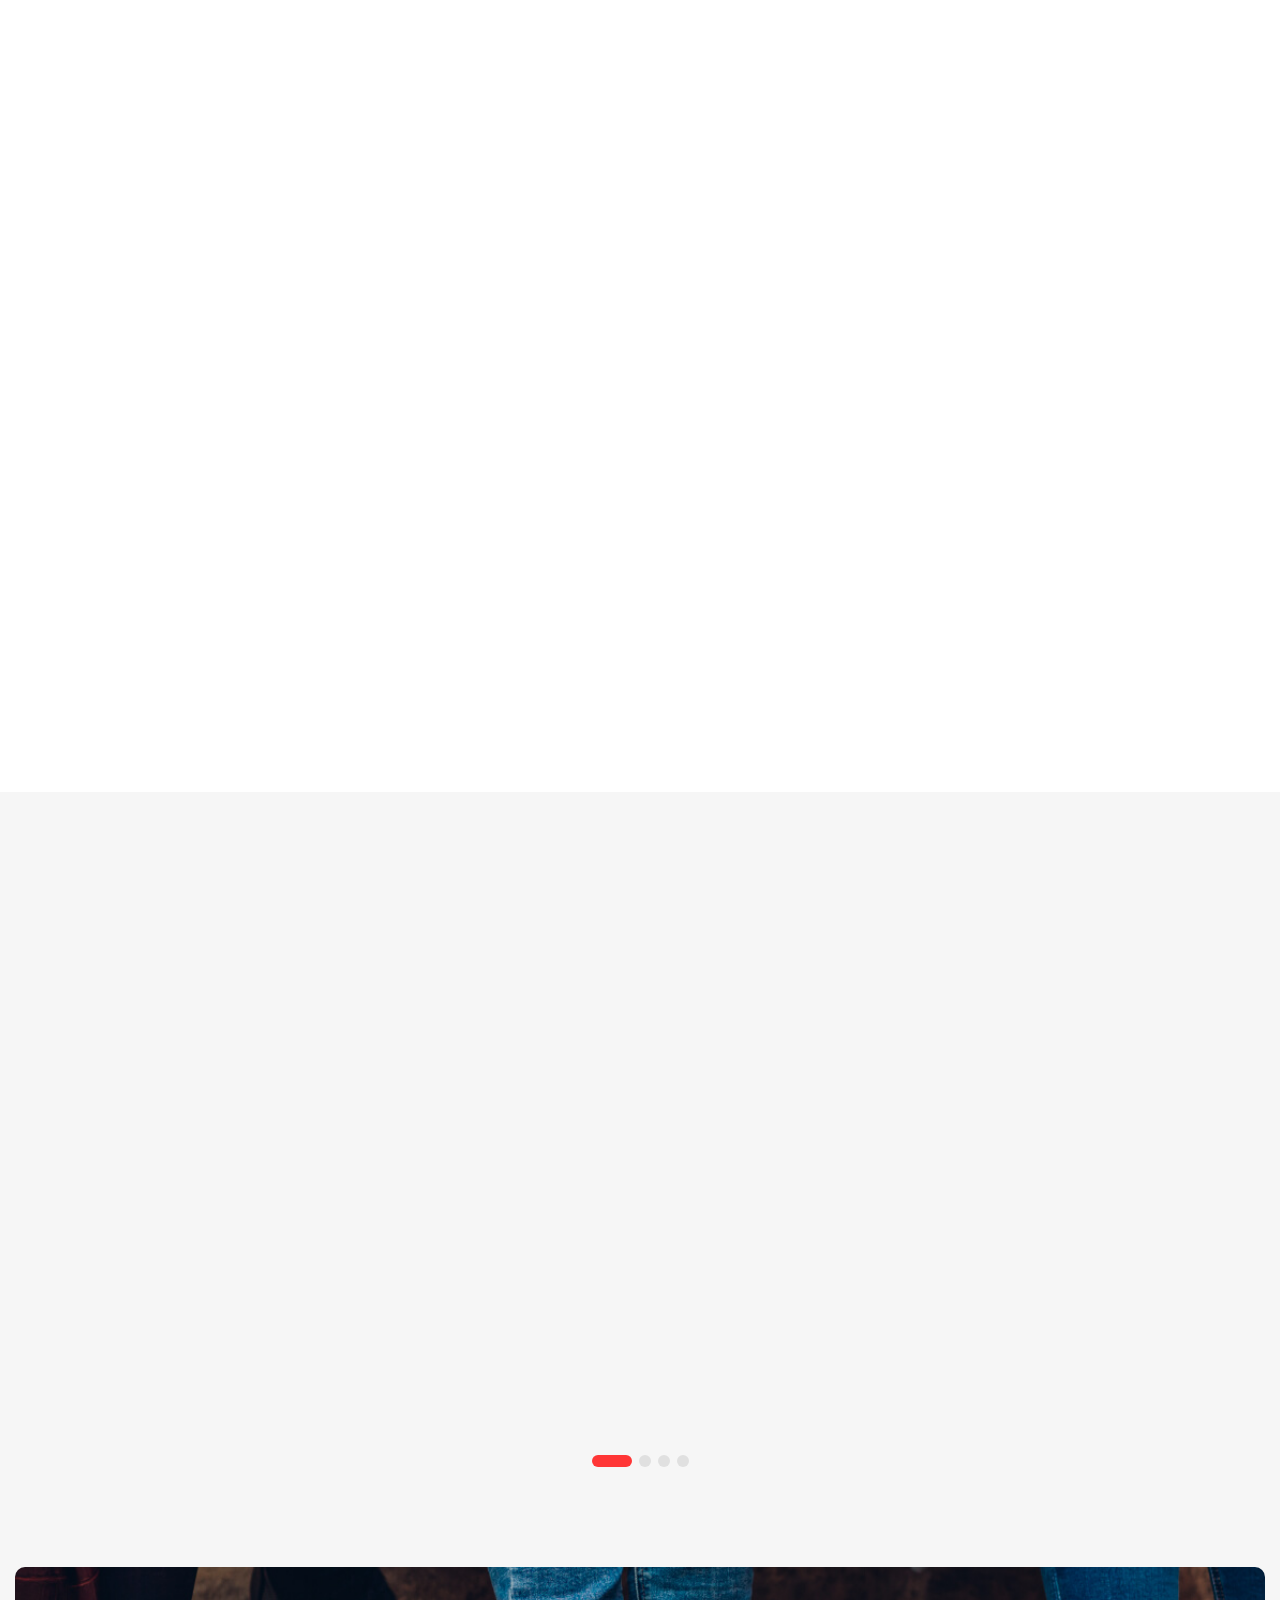
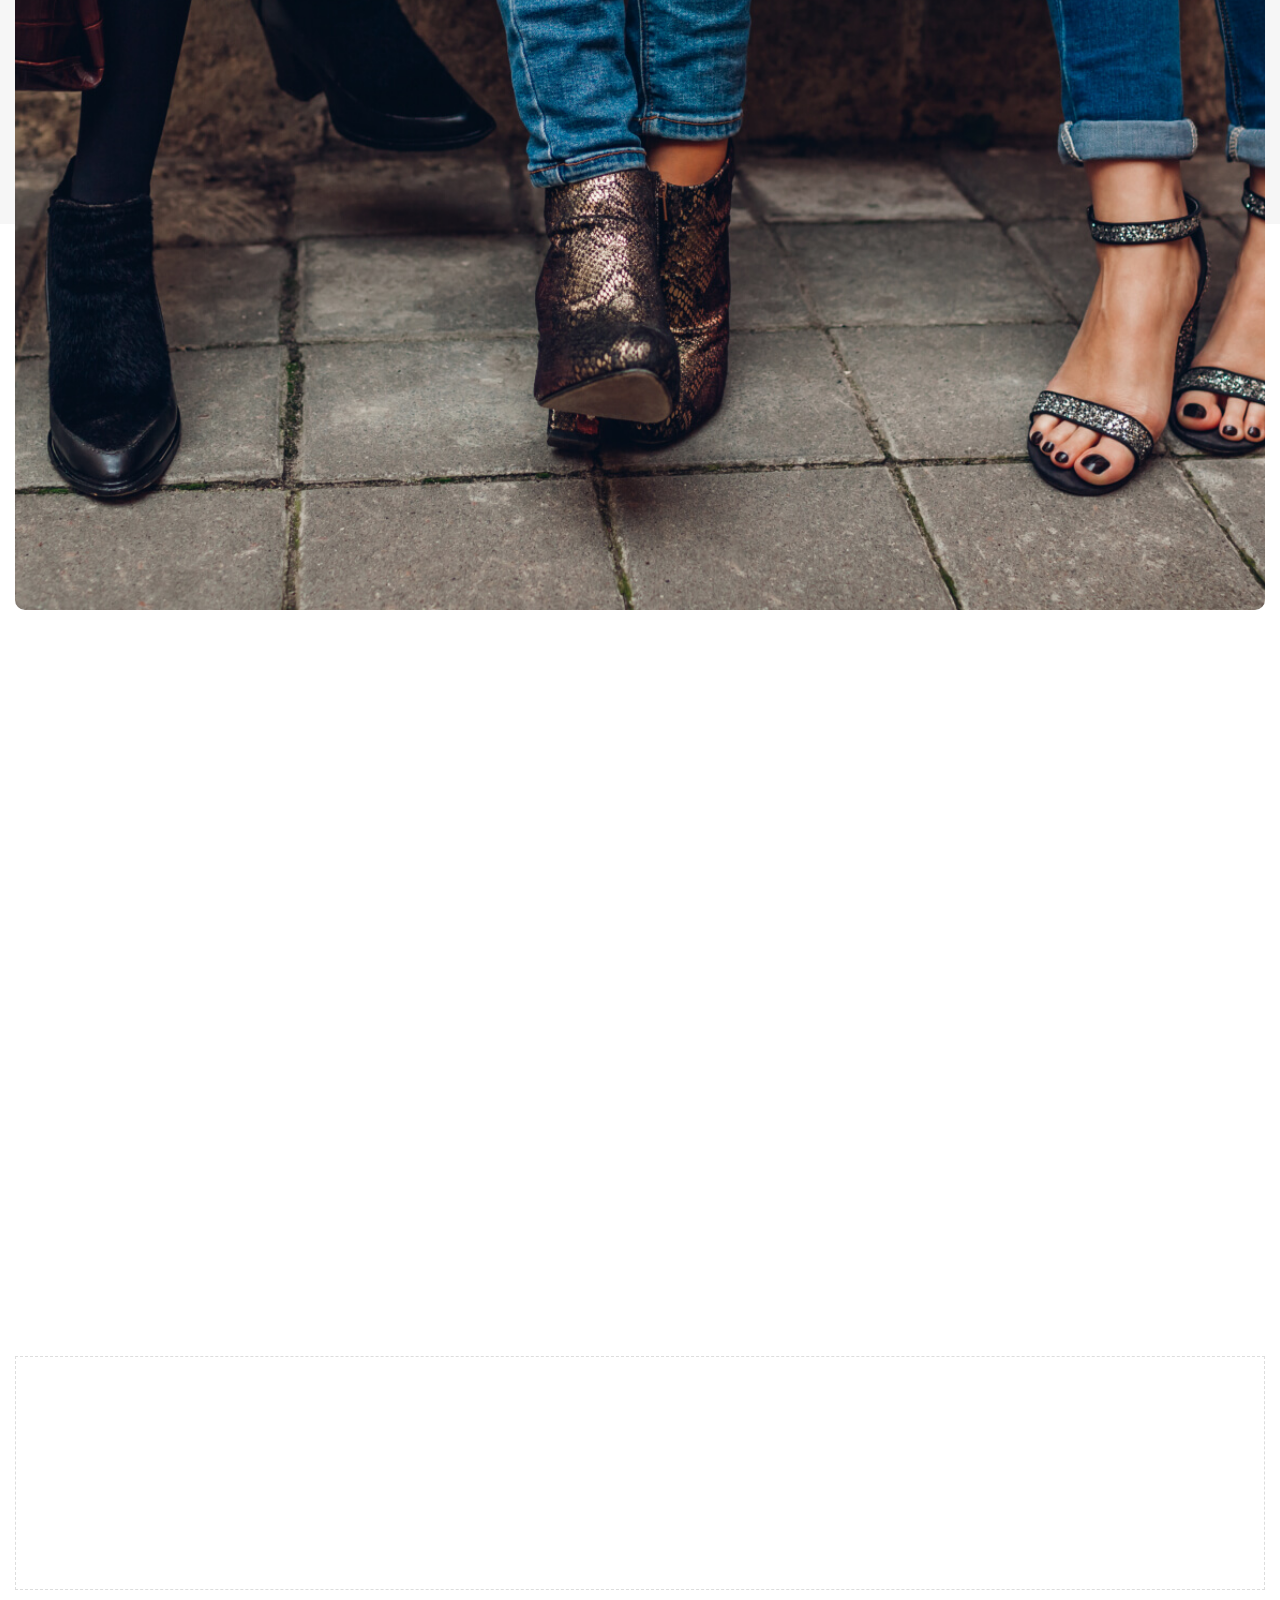
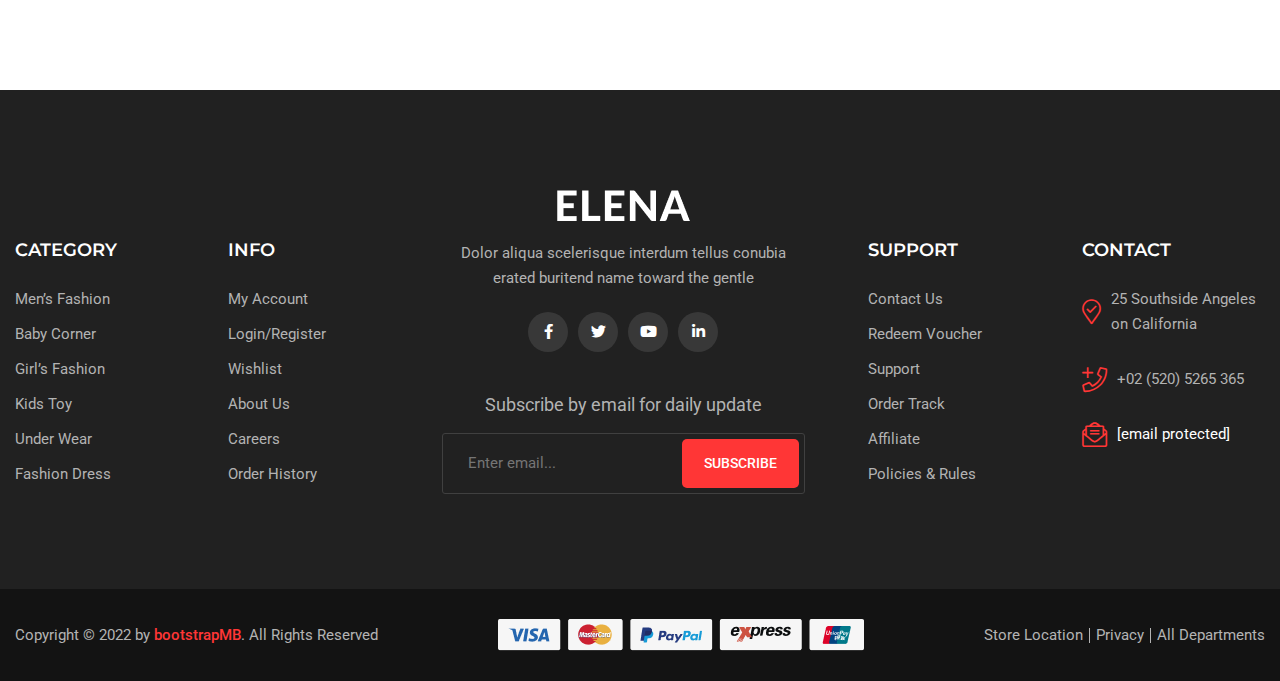
<file: about.html>
<!DOCTYPE html>
<html lang="zxx">
  <head>
    <!-- Required meta tags -->
    <meta charset="utf-8" />
    <meta name="description" content="" />
    <meta http-equiv="X-UA-Compatible" content="IE=edge" />
    <meta
      name="viewport"
      content="width=device-width, initial-scale=1, shrink-to-fit=no"
    />

    <!-- Title -->
    <title>Elena - Multipurpose Ecommerce HTML Template || About</title>
    <!-- Favicon Icon -->
    <link rel="shortcut icon" href="images/favicon.png" type="image/x-icon" />
    <!-- Google Fonts -->
    <link
      href="https://fonts.googleapis.com/css2?family=Montserrat:wght@600;700;900&family=Roboto:wght@400;500&display=swap"
      rel="stylesheet"
    />

    <!-- Flaticon -->
    <link rel="stylesheet" href="css/flaticon.min.css" />
    <!-- Font Awesome -->
    <link rel="stylesheet" href="css/fontawesome-5.14.0.min.css" />
    <!-- Bootstrap -->
    <link rel="stylesheet" href="css/bootstrap.min.css" />
    <!-- Magnific Popup -->
    <link rel="stylesheet" href="css/magnific-popup.min.css" />
    <!-- Nice Select -->
    <link rel="stylesheet" href="css/nice-select.min.css" />
    <!-- Type Writer -->
    <link rel="stylesheet" href="css/jquery.animatedheadline.css" />
    <!-- Animate -->
    <link rel="stylesheet" href="css/animate.min.css" />
    <!-- Slick -->
    <link rel="stylesheet" href="css/slick.min.css" />
    <!-- Main Style -->
    <link rel="stylesheet" href="css/style.css" />
  </head>
  <body>
    <div class="page-wrapper">
      <!-- Preloader -->
      <div class="preloader"></div>

      <!-- main header -->
      <header class="main-header header-one">
        <!--Header Top-->
        <div class="header-top bgc-black text-white">
          <div class="container">
            <div class="header-top-inner">
              <ul>
                <li>
                  <i class="fal fa-phone-alt"></i>
                  <a href="callto:+2(555)6305200">+2 (555) 630 5200</a>
                </li>
                <li>
                  <i class="fal fa-envelope-open-text"></i>
                  <a
                    href="/cdn-cgi/l/email-protection#ea83848c85aa8f86868f878b989ec4898587"
                    ><span
                      class="__cf_email__"
                      data-cfemail="bad3d4dcd5fadfd6d6dfd7dbc8ce94d9d5d7"
                      >[email&#160;protected]</span
                    ></a
                  >
                </li>
                <li>
                  <i class="far fa-map-marker-alt"></i>
                  <span>Store Location</span>
                </li>
                <li>
                  <i class="far fa-truck-container"></i>
                  <span>Track Order</span>
                </li>
              </ul>
            </div>
          </div>
        </div>

        <!--Header Middle-->
        <div class="header-middle clearfix">
          <div class="container">
            <div class="header-middle-inner">
              <form action="#" class="search-form">
                <input type="search" placeholder="Search keyword..." />
                <button type="submit"><i class="far fa-search"></i></button>
              </form>
              <div class="logo">
                <a href="index.html"
                  ><img src="images/logos/logo.png" alt="Logo"
                /></a>
              </div>
              <div class="middle-right">
                <select name="currency-select" class="select">
                  <option value="USD">USD</option>
                  <option value="euro">euro</option>
                  <option value="Taka">Taka</option>
                  <option value="Rial">Rial</option>
                  <option value="Rupie">Rupie</option>
                </select>
                <ul>
                  <li>
                    <a href="#"
                      ><i class="far fa-heart"></i> Wishlist <b>(0)</b></a
                    >
                  </li>
                  <li>
                    <a href="#"
                      ><i class="far fa-shopping-basket"><span>0</span></i> Cart
                      <b>($0.00)</b></a
                    >
                  </li>
                </ul>
              </div>
            </div>
          </div>
        </div>

        <!--Header-Upper-->
        <div class="header-upper pt-10">
          <div class="container clearfix">
            <div class="header-inner rel d-flex flex-wrap align-items-center">
              <div class="nav-outer clearfix">
                <!-- Main Menu -->
                <nav class="main-menu navbar-expand-lg">
                  <div class="navbar-header">
                    <div class="mobile-logo">
                      <a href="index.html">
                        <img
                          src="images/logos/logo.png"
                          alt="Logo"
                          title="Logo"
                        />
                      </a>
                    </div>

                    <!-- Toggle Button -->
                    <button
                      type="button"
                      class="navbar-toggle"
                      data-bs-toggle="collapse"
                      data-bs-target=".navbar-collapse"
                    >
                      <span class="icon-bar"></span>
                      <span class="icon-bar"></span>
                      <span class="icon-bar"></span>
                    </button>
                  </div>

                  <div class="navbar-collapse collapse clearfix">
                    <ul class="navigation clearfix">
                      <li class="dropdown">
                        <a href="#">Home</a>
                        <ul>
                          <li><a href="index.html">Fashion</a></li>
                          <li><a href="index2.html">Electronics</a></li>
                          <li><a href="index3.html">Pet Shop</a></li>
                        </ul>
                      </li>
                      <li><a href="about.html">About Us</a></li>
                      <li class="dropdown">
                        <a href="#">Shop</a>
                        <ul>
                          <li><a href="shop.html">Shop Grid</a></li>
                          <li><a href="shop-list.html">Shop List</a></li>
                          <li>
                            <a href="shop-with-sidebar.html"
                              >Shop With Sidebar</a
                            >
                          </li>
                          <li>
                            <a href="product-details.html"
                              >Fashion Product Details</a
                            >
                          </li>
                          <li>
                            <a href="product-details2.html"
                              >Electronics Product Details</a
                            >
                          </li>
                          <li>
                            <a href="product-details3.html"
                              >Pet Product Details</a
                            >
                          </li>
                          <li><a href="cart.html">Shop Cart</a></li>
                          <li><a href="checkout.html">Checkout</a></li>
                        </ul>
                      </li>
                      <li class="dropdown">
                        <a href="#">Blog</a>
                        <ul>
                          <li><a href="blog.html">Blog Standard</a></li>
                          <li><a href="blog-grid.html">blog Grid</a></li>
                          <li><a href="blog-details.html">Blog Details</a></li>
                        </ul>
                      </li>
                      <li class="dropdown">
                        <a href="#">Pages</a>
                        <ul>
                          <li><a href="faqs.html">FAQs</a></li>
                          <li><a href="login.html">Login Register</a></li>
                        </ul>
                      </li>
                      <li><a href="contact.html">Contact</a></li>
                    </ul>
                  </div>
                </nav>
                <!-- Main Menu End-->
              </div>

              <!-- Menu Button -->
              <div class="menu-right">
                <ul>
                  <li>
                    <a href="#"
                      ><i class="far fa-star-half-alt"></i> Flat 20% cashback
                      for first order</a
                    >
                  </li>
                  <li>
                    <a href="#"><i class="far fa-user"></i> Login / Register</a>
                  </li>
                </ul>
              </div>
            </div>
          </div>
        </div>
        <!--End Header Upper-->
      </header>

      <!-- Page Banner Start -->
      <div
        class="page-banner-area bgs-cover pt-25 pb-10"
        style="background-image: url(images/background/banner-bg.png)"
      >
        <div class="container">
          <nav aria-label="breadcrumb">
            <ol class="breadcrumb justify-content-center">
              <li class="breadcrumb-item"><a href="index.html">home</a></li>
              <li class="breadcrumb-item active">About</li>
            </ol>
          </nav>
        </div>
      </div>
      <!-- Page Banner End -->

      <!-- About area start -->
      <section class="about-area pt-100 mb-45">
        <div class="container">
          <div class="row align-items-center">
            <div class="col-xl-6">
              <div class="about-content mb-55 wow fadeInLeft delay-0-2s">
                <div class="section-title mb-25">
                  <h2>Make best creations Shop with us</h2>
                </div>
                <p>
                  Ornare iaculis iaculis tincidunt velit liquet commodo turpis
                  orc rhoncus tellus suspendisse phasellus consequat laoreet
                  conubia interdum purus tempor ridiculus nullam libero aptent
                  hendrerit nulla
                </p>
                <div class="info-item style-four mt-35">
                  <div class="icon">
                    <i class="flaticon-package-box"></i>
                  </div>
                  <div class="content">
                    <h6>Fast Delivery</h6>
                    <p>
                      Sociis vehicula end fringilla bibendum integer praesen
                      consequat odio amet praesent lectus blandit venenatis
                    </p>
                  </div>
                </div>
                <div class="info-item style-four">
                  <div class="icon">
                    <i class="flaticon-24-hours"></i>
                  </div>
                  <div class="content">
                    <h6>24/7 Support</h6>
                    <p>
                      Lectus suspendise ante bed ultricies tellus consequat
                      integer eros nostra eget pede quisque curae placerat
                    </p>
                  </div>
                </div>
              </div>
            </div>
            <div class="col-xl-6">
              <div class="about-images mb-55 wow fadeInRight delay-0-2s">
                <div class="image">
                  <img src="images/about/about1.jpg" alt="About" />
                </div>
                <div class="image">
                  <img src="images/about/about2.jpg" alt="About" />
                </div>
                <div class="logo">
                  <img src="images/about/guarantee.jpg" alt="Guarantee" />
                </div>
              </div>
            </div>
          </div>
        </div>
      </section>
      <!--About area end -->

      <!-- Work Process area start -->
      <section class="work-process-area pt-100 pb-45 bgc-lighter">
        <div class="container">
          <div class="row justify-content-center">
            <div class="col-xl-7 col-lg-10">
              <div
                class="section-title text-center mb-70 wow fadeInUp delay-0-2s"
              >
                <h2>You can buy our products with your budget</h2>
              </div>
            </div>
          </div>
          <div class="row justify-content-between">
            <div class="col-lg-3 col-md-4">
              <div class="work-process-item wow fadeInUp delay-0-2s">
                <div class="icon" data-number="01">
                  <i class="flaticon-harvest"></i>
                </div>
                <h4>Choose product</h4>
                <p>
                  Rhoncus ante dictumst proinent nostra vulputate sociis cras
                  ads curabitur massen tempusc cursus nulla
                </p>
              </div>
            </div>
            <div class="col-lg-1 d-none d-lg-block">
              <div class="work-process-arrow">
                <i class="flaticon-3d-forward-arrow"></i>
              </div>
            </div>
            <div class="col-lg-3 col-md-4">
              <div class="work-process-item wow fadeInUp delay-0-4s">
                <div class="icon" data-number="02">
                  <i class="flaticon-placeholder"></i>
                </div>
                <h4>Address details</h4>
                <p>
                  Rhoncus ante dictumst proinent nostra vulputate sociis cras
                  ads curabitur massen tempusc cursus nulla
                </p>
              </div>
            </div>
            <div class="col-lg-1 d-none d-lg-block">
              <div class="work-process-arrow">
                <i class="flaticon-3d-forward-arrow"></i>
              </div>
            </div>
            <div class="col-lg-3 col-md-4">
              <div class="work-process-item wow fadeInUp delay-0-6s">
                <div class="icon" data-number="03">
                  <i class="flaticon-smile"></i>
                </div>
                <h4>enjoy products</h4>
                <p>
                  Rhoncus ante dictumst proinent nostra vulputate sociis cras
                  ads curabitur massen tempusc cursus nulla
                </p>
              </div>
            </div>
          </div>
        </div>
      </section>
      <!-- Work Process area end -->

      <!-- Mission Vision area start -->
      <section class="mission-vision-area pt-100 mb-45">
        <div class="container">
          <div class="row align-items-center">
            <div class="col-xl-6">
              <div class="mission-vision-image mb-55 wow fadeInLeft delay-0-2s">
                <img
                  src="images/about/mission-vision.jpg"
                  alt="Mission Vision"
                />
              </div>
            </div>
            <div class="col-xl-6">
              <div
                class="mission-vision-content mb-55 wow fadeInRight delay-0-2s"
              >
                <div class="section-title mb-30">
                  <h2>Supplying original brand product</h2>
                </div>
                <div class="nav tab-btn-one">
                  <button
                    class="nav-link active"
                    data-bs-toggle="pill"
                    data-bs-target="#vissionMision1"
                  >
                    why choose us
                  </button>
                  <button
                    class="nav-link"
                    data-bs-toggle="pill"
                    data-bs-target="#vissionMision2"
                  >
                    Mission & Vision
                  </button>
                  <button
                    class="nav-link"
                    data-bs-toggle="pill"
                    data-bs-target="#vissionMision3"
                  >
                    about company
                  </button>
                </div>
                <div class="tab-content">
                  <div class="tab-pane fade show active" id="vissionMision1">
                    <div class="row">
                      <div class="col-sm-6">
                        <div class="info-item style-three">
                          <div class="icon">
                            <i class="flaticon-grocery"></i>
                          </div>
                          <div class="content">
                            <h5>Qualityful Product</h5>
                            <p>
                              Faucibus tellus dictumst curabitur dis dipiscing
                              etiam erose
                            </p>
                          </div>
                        </div>
                      </div>
                      <div class="col-sm-6">
                        <div class="info-item style-three">
                          <div class="icon">
                            <i class="flaticon-gift-box"></i>
                          </div>
                          <div class="content">
                            <h5>Daily Discount</h5>
                            <p>
                              Faucibus tellus dictumst curabitur dis dipiscing
                              etiam erose
                            </p>
                          </div>
                        </div>
                      </div>
                      <div class="col-sm-6">
                        <div class="info-item style-three">
                          <div class="icon">
                            <i class="flaticon-refund-1"></i>
                          </div>
                          <div class="content">
                            <h5>Easy to Return</h5>
                            <p>
                              Faucibus tellus dictumst curabitur dis dipiscing
                              etiam erose
                            </p>
                          </div>
                        </div>
                      </div>
                      <div class="col-sm-6">
                        <div class="info-item style-three">
                          <div class="icon">
                            <i class="flaticon-handshake"></i>
                          </div>
                          <div class="content">
                            <h5>100% Satisfaction</h5>
                            <p>
                              Faucibus tellus dictumst curabitur dis dipiscing
                              etiam erose
                            </p>
                          </div>
                        </div>
                      </div>
                    </div>
                  </div>
                  <div class="tab-pane fade pt-30" id="vissionMision2">
                    <p>
                      Consectetur adipisicing elit. Minus, quibusdam sed, alias
                      harum reprehenderit temporibus dicta dolorem, consequatur
                      officia dolores voluptates labore! Optio deserunt cum sit
                      illo iure, sed dicta doloribus eos nostrum consectetur
                      modi, culpa obcaecati! Iusto unde nulla quod ex dolore,
                    </p>
                    <p>
                      Labore beatae optio explicabo, odio voluptates
                      perspiciatis, eaque tenetur nostrum pariatur possimus ea
                      modi, enim cumque cum architecto aliquam blanditiis, in
                      veniam. Ea sint odio, veritatis. suscipit laudantium animi
                      veritatis dolor, quidem repellendus doloremque cum
                      similique, in temporibus illo ut repudiandae. Sint vel
                      expedita mollitia voluptatibus, alias molestias nemo iusto
                      maxime, libero perspiciatis et excepturi.
                    </p>
                  </div>
                  <div class="tab-pane fade pt-30" id="vissionMision3">
                    <p>
                      Tempore minus repellat veritatis accusantium eos
                      explicabo, et dignissimos nihil totam, molestiae quo
                      ducimus officiis repellendus, quia iure officia sunt. a
                      facilis dicta rerum ipsum odio sapiente nobis provident
                      explicabo libero pariatur ullam eius, natus deleniti
                      delectus! Doloremque repellat, quisquam deleniti sunt nam
                      sequi blanditiis possimus, perspiciatis quibusdam nihil
                      vel fuga autem totam recusandae dolor.
                    </p>
                    <p>
                      Non voluptatem, voluptas iusto sit omnis eum fugiat
                      explicabo voluptates aspernatur similique asperiores
                      delectus maiores ut nam impedit earum animi molestiae!
                      Ullam, iste inventore laborum consequuntur quidem enim
                      laboriosam consectetur commodi dolore delectus ratione
                      quos hic libero qui, cupiditate nesciunt harum maiores
                      officia repudiandae incidunt aliquam quisquam veniam
                      sequi!
                    </p>
                  </div>
                </div>
              </div>
            </div>
          </div>
        </div>
      </section>
      <!--Miission Vvision area end -->

      <!-- Testimonials area start -->
      <section class="testimonials-area py-100 bgc-lighter">
        <div class="container">
          <div class="row justify-content-center">
            <div class="col-xl-7 col-lg-10">
              <div
                class="section-title text-center mb-50 wow fadeInUp delay-0-2s"
              >
                <h2>happy customer feedback about our brand</h2>
              </div>
            </div>
          </div>
          <div class="testimonials-active">
            <div class="testimonial-item wow fadeInUp delay-0-2s">
              <div class="author">
                <img src="images/testimonials/author1.jpg" alt="Author" />
              </div>
              <div class="ratting">
                <i class="fas fa-star rated"></i>
                <i class="fas fa-star rated"></i>
                <i class="fas fa-star rated"></i>
                <i class="fas fa-star-half-alt rated"></i>
                <i class="fas fa-star-half-alt rated"></i>
              </div>
              <div class="text">
                Dictum orna ullamcorper justo consequat suscipit suscipit litora
                curabitur and tristique fermentum magnis posuere
              </div>
              <h5>Daniel b. Richard</h5>
              <span class="designation">Project Manager</span>
            </div>
            <div class="testimonial-item wow fadeInUp delay-0-4s">
              <div class="author">
                <img src="images/testimonials/author2.jpg" alt="Author" />
              </div>
              <div class="ratting">
                <i class="fas fa-star rated"></i>
                <i class="fas fa-star rated"></i>
                <i class="fas fa-star rated"></i>
                <i class="fas fa-star-half-alt rated"></i>
                <i class="fas fa-star-half-alt rated"></i>
              </div>
              <div class="text">
                Dictum orna ullamcorper justo consequat suscipit suscipit litora
                curabitur and tristique fermentum magnis posuere
              </div>
              <h5>Norman Fewell</h5>
              <span class="designation">Senior Executive</span>
            </div>
            <div class="testimonial-item wow fadeInUp delay-0-6s">
              <div class="author">
                <img src="images/testimonials/author3.jpg" alt="Author" />
              </div>
              <div class="ratting">
                <i class="fas fa-star rated"></i>
                <i class="fas fa-star rated"></i>
                <i class="fas fa-star rated"></i>
                <i class="fas fa-star-half-alt rated"></i>
                <i class="fas fa-star-half-alt rated"></i>
              </div>
              <div class="text">
                Dictum orna ullamcorper justo consequat suscipit suscipit litora
                curabitur and tristique fermentum magnis posuere
              </div>
              <h5>Daniel b. Richard</h5>
              <span class="designation">Project Manager</span>
            </div>
            <div class="testimonial-item wow fadeInUp delay-0-2s">
              <div class="author">
                <img src="images/testimonials/author4.jpg" alt="Author" />
              </div>
              <div class="ratting">
                <i class="fas fa-star rated"></i>
                <i class="fas fa-star rated"></i>
                <i class="fas fa-star rated"></i>
                <i class="fas fa-star-half-alt rated"></i>
                <i class="fas fa-star-half-alt rated"></i>
              </div>
              <div class="text">
                Dictum orna ullamcorper justo consequat suscipit suscipit litora
                curabitur and tristique fermentum magnis posuere
              </div>
              <h5>Norman Fewell</h5>
              <span class="designation">Senior Executive</span>
            </div>
          </div>
        </div>
      </section>
      <!-- Testimonials area end -->

      <!-- Video Area start -->
      <section class="video-section-area">
        <div class="container container-1620">
          <div
            class="video-section-inner text-center bgs-cover pt-160 pb-135 p-15 br-10"
            style="background-image: url(images/video/video-bg.jpg)"
          >
            <div class="row justify-content-center">
              <div class="col-xl-6 col-lg-10 wow fadeInUp delay-0-2s">
                <a
                  href="https://www.youtube.com/watch?v=9Y7ma241N8k"
                  class="mfp-iframe video-play"
                  ><i class="fas fa-play"></i
                ></a>
                <div class="section-title text-white mt-30">
                  <h2>
                    We are committed to making your shopping experience the
                    world best
                  </h2>
                </div>
              </div>
            </div>
          </div>
        </div>
      </section>
      <!-- Video Area end -->

      <!-- Team Area start -->
      <section class="team-area pt-100 pb-65">
        <div class="container">
          <div class="row justify-content-center">
            <div class="col-xl-5 col-lg-7 col-md-10">
              <div
                class="section-title text-center mb-50 wow fadeInUp delay-0-2s"
              >
                <h2>Professional expert team leader</h2>
              </div>
            </div>
          </div>
          <div class="row justify-content-center">
            <div class="col-xl-3 col-lg-4 col-sm-6">
              <div class="team-item wow fadeInUp delay-0-2s">
                <div class="image">
                  <img src="images/team/team1.jpg" alt="Team" />
                  <div class="social-style-two">
                    <a href="#"><i class="fab fa-facebook-f"></i></a>
                    <a href="#"><i class="fab fa-twitter"></i></a>
                    <a href="#"><i class="fab fa-youtube"></i></a>
                    <a href="#"><i class="fab fa-linkedin-in"></i></a>
                  </div>
                </div>
                <div class="content">
                  <h5>Daisy W. Peyton</h5>
                  <span class="designation">CO - Founder</span>
                </div>
              </div>
            </div>
            <div class="col-xl-3 col-lg-4 col-sm-6">
              <div class="team-item wow fadeInUp delay-0-4s">
                <div class="image">
                  <img src="images/team/team2.jpg" alt="Team" />
                  <div class="social-style-two">
                    <a href="#"><i class="fab fa-facebook-f"></i></a>
                    <a href="#"><i class="fab fa-twitter"></i></a>
                    <a href="#"><i class="fab fa-youtube"></i></a>
                    <a href="#"><i class="fab fa-linkedin-in"></i></a>
                  </div>
                </div>
                <div class="content">
                  <h5>Elizabeth Richards</h5>
                  <span class="designation">Senior Designer</span>
                </div>
              </div>
            </div>
            <div class="col-xl-3 col-lg-4 col-sm-6">
              <div class="team-item wow fadeInUp delay-0-6s">
                <div class="image">
                  <img src="images/team/team3.jpg" alt="Team" />
                  <div class="social-style-two">
                    <a href="#"><i class="fab fa-facebook-f"></i></a>
                    <a href="#"><i class="fab fa-twitter"></i></a>
                    <a href="#"><i class="fab fa-youtube"></i></a>
                    <a href="#"><i class="fab fa-linkedin-in"></i></a>
                  </div>
                </div>
                <div class="content">
                  <h5>Emanuel Hubbard</h5>
                  <span class="designation">Digital Marketer</span>
                </div>
              </div>
            </div>
            <div class="col-xl-3 col-lg-4 col-sm-6">
              <div class="team-item wow fadeInUp delay-0-8s">
                <div class="image">
                  <img src="images/team/team4.jpg" alt="Team" />
                  <div class="social-style-two">
                    <a href="#"><i class="fab fa-facebook-f"></i></a>
                    <a href="#"><i class="fab fa-twitter"></i></a>
                    <a href="#"><i class="fab fa-youtube"></i></a>
                    <a href="#"><i class="fab fa-linkedin-in"></i></a>
                  </div>
                </div>
                <div class="content">
                  <h5>Jameson Stanley</h5>
                  <span class="designation">CO - Founder</span>
                </div>
              </div>
            </div>
          </div>
        </div>
      </section>
      <!-- Team Area end -->

      <!-- contact info Area start -->
      <section class="contact-info-area pb-100">
        <div class="container">
          <div class="info-wrap">
            <div class="row justify-content-center">
              <div class="col-xl-3 col-md-6">
                <div class="info-item wow fadeInUp delay-0-2s">
                  <div class="icon">
                    <i class="flaticon-delivery-truck"></i>
                  </div>
                  <div class="content">
                    <h6>Delivery</h6>
                    <p>Free shipping on your order up to $300</p>
                  </div>
                </div>
              </div>
              <div class="col-xl-3 col-md-6">
                <div class="info-item wow fadeInUp delay-0-4s">
                  <div class="icon">
                    <i class="flaticon-return-box"></i>
                  </div>
                  <div class="content">
                    <h6>Return</h6>
                    <p>Congue on imperdiet raes quisque faucibu</p>
                  </div>
                </div>
              </div>
              <div class="col-xl-3 col-md-6">
                <div class="info-item wow fadeInUp delay-0-6s">
                  <div class="icon">
                    <i class="flaticon-credit-cards"></i>
                  </div>
                  <div class="content">
                    <h6>Payment</h6>
                    <p>Congue on imperdiet raes quisque faucibu</p>
                  </div>
                </div>
              </div>
              <div class="col-xl-3 col-md-6">
                <div class="info-item wow fadeInUp delay-0-8s">
                  <div class="icon">
                    <i class="flaticon-headphones"></i>
                  </div>
                  <div class="content">
                    <h6>support</h6>
                    <p>Congue on imperdiet raes quisque faucibu</p>
                  </div>
                </div>
              </div>
            </div>
          </div>
        </div>
      </section>
      <!-- contact info Area end -->

      <!-- footer area start -->
      <footer class="main-footer footer-one pt-150 bgc-black text-white">
        <div class="container">
          <div class="row">
            <div class="col-lg-4 col-md-7 pe-md-5 order-lg-3">
              <div class="footer-widget widget_about">
                <div class="footer-logo mb-20">
                  <a href="index.html"
                    ><img src="images/logos/logo-white.png" alt="White Logo"
                  /></a>
                </div>
                <p>
                  Dolor aliqua scelerisque interdum tellus conubia erated
                  buritend name toward the gentle
                </p>
                <div class="social-style-one pt-5">
                  <a href="#"><i class="fab fa-facebook-f"></i></a>
                  <a href="#"><i class="fab fa-twitter"></i></a>
                  <a href="#"><i class="fab fa-youtube"></i></a>
                  <a href="#"><i class="fab fa-linkedin-in"></i></a>
                </div>
              </div>
              <div class="footer-widget widget_newsletter">
                <p>Subscribe by email for daily update</p>
                <form action="#">
                  <input type="email" placeholder="Enter email..." required />
                  <button class="theme-btn">Subscribe</button>
                </form>
              </div>
            </div>
            <div class="col-lg-2 col-md-5 col-6 order-lg-1">
              <div class="footer-widget widget_nav_menu">
                <h6 class="footer-title">Category</h6>
                <ul class="list-style-two">
                  <li><a href="blog.html">Men’s Fashion</a></li>
                  <li><a href="blog.html">Baby Corner</a></li>
                  <li><a href="blog.html">Girl’s Fashion</a></li>
                  <li><a href="blog.html">Kids Toy</a></li>
                  <li><a href="blog.html">Under Wear</a></li>
                  <li><a href="blog.html">Fashion Dress</a></li>
                </ul>
              </div>
            </div>
            <div class="col-lg-2 col-md-7 col-6 order-lg-2">
              <div class="footer-widget widget_nav_menu">
                <h6 class="footer-title">info</h6>
                <ul class="list-style-two">
                  <li><a href="login.html">My Account</a></li>
                  <li><a href="login.html">Login/Register</a></li>
                  <li><a href="cart.html">Wishlist</a></li>
                  <li><a href="about.html">About Us</a></li>
                  <li><a href="contact.html">Careers</a></li>
                  <li><a href="cart.html">Order History</a></li>
                </ul>
              </div>
            </div>
            <div class="col-lg-2 col-md-5 col-sm-6 order-lg-4">
              <div class="footer-widget widget_nav_menu">
                <h6 class="footer-title">Support</h6>
                <ul class="list-style-two">
                  <li><a href="contact.html">Contact Us</a></li>
                  <li><a href="contact.html">Redeem Voucher</a></li>
                  <li><a href="contact.html">Support</a></li>
                  <li><a href="cart.html">Order Track</a></li>
                  <li><a href="contact.html">Affiliate</a></li>
                  <li><a href="about.html">Policies & Rules</a></li>
                </ul>
              </div>
            </div>
            <div class="col-lg-2 col-sm-6 order-lg-5">
              <div class="footer-widget widget_contact_info">
                <h6 class="footer-title">contact</h6>
                <ul>
                  <li>
                    <i class="fal fa-map-marker-check"></i> 25 Southside Angeles
                    on California
                  </li>
                  <li>
                    <i class="fal fa-phone-plus"></i>
                    <a href="callto:+025205265365">+02 (520) 5265 365</a>
                  </li>
                  <li>
                    <i class="fal fa-envelope-open-text"></i>
                    <a
                      href="/cdn-cgi/l/email-protection#56332e373b263a3316333a3338377835393b"
                      ><span
                        class="__cf_email__"
                        data-cfemail="aacfd2cbc7dac6cfeacfc6cfc4cb84c9c5c7"
                        >[email&#160;protected]</span
                      ></a
                    >
                  </li>
                </ul>
              </div>
            </div>
          </div>
        </div>
        <div class="footer-bottom mt-55 pt-30 pb-20">
          <div class="container">
            <div class="footer-bottom-inner">
              <div class="copyright-text mb-10">
                <p>
                  Copyright © 2022 by
                  <a href="Http://www.bootstrapmb.com">bootstrapMB</a>. All
                  Rights Reserved
                </p>
              </div>
              <div class="payment-method mb-10">
                <img
                  src="images/footer/payment-method.png"
                  alt="Payment Methods"
                />
              </div>
              <ul class="copyright-menu mb-10">
                <li><a href="about.html">Store Location</a></li>
                <li><a href="about.html">Privacy</a></li>
                <li><a href="about.html">All Departments</a></li>
              </ul>
            </div>
          </div>
        </div>
      </footer>
      <!-- footer area end -->

      <!-- Scroll Top Button -->
      <button class="scroll-top scroll-to-target" data-target="html">
        <span class="fas fa-angle-double-up"></span>
      </button>
    </div>
    <!--End pagewrapper-->

    <!-- Jquery -->
    <script src="js/jquery-3.6.0.min.js"></script>
    <!-- Bootstrap -->
    <script src="js/bootstrap.min.js"></script>
    <!-- Appear Js -->
    <script src="js/appear.min.js"></script>
    <!-- Slick -->
    <script src="js/slick.min.js"></script>
    <!-- Magnific Popup -->
    <script src="js/jquery.magnific-popup.min.js"></script>
    <!-- Nice Select -->
    <script src="js/jquery.nice-select.min.js"></script>
    <!-- Image Loader -->
    <script src="js/imagesloaded.pkgd.min.js"></script>
    <!-- Type Writer -->
    <script src="js/jquery.animatedheadline.min.js"></script>
    <!-- Circle Progress -->
    <script src="js/circle-progress.min.js"></script>
    <!-- Isotope -->
    <script src="js/isotope.pkgd.min.js"></script>
    <!--  WOW Animation -->
    <script src="js/wow.min.js"></script>
    <!-- Custom script -->
    <script src="js/script.js"></script>
  </body>
</html>
</file>
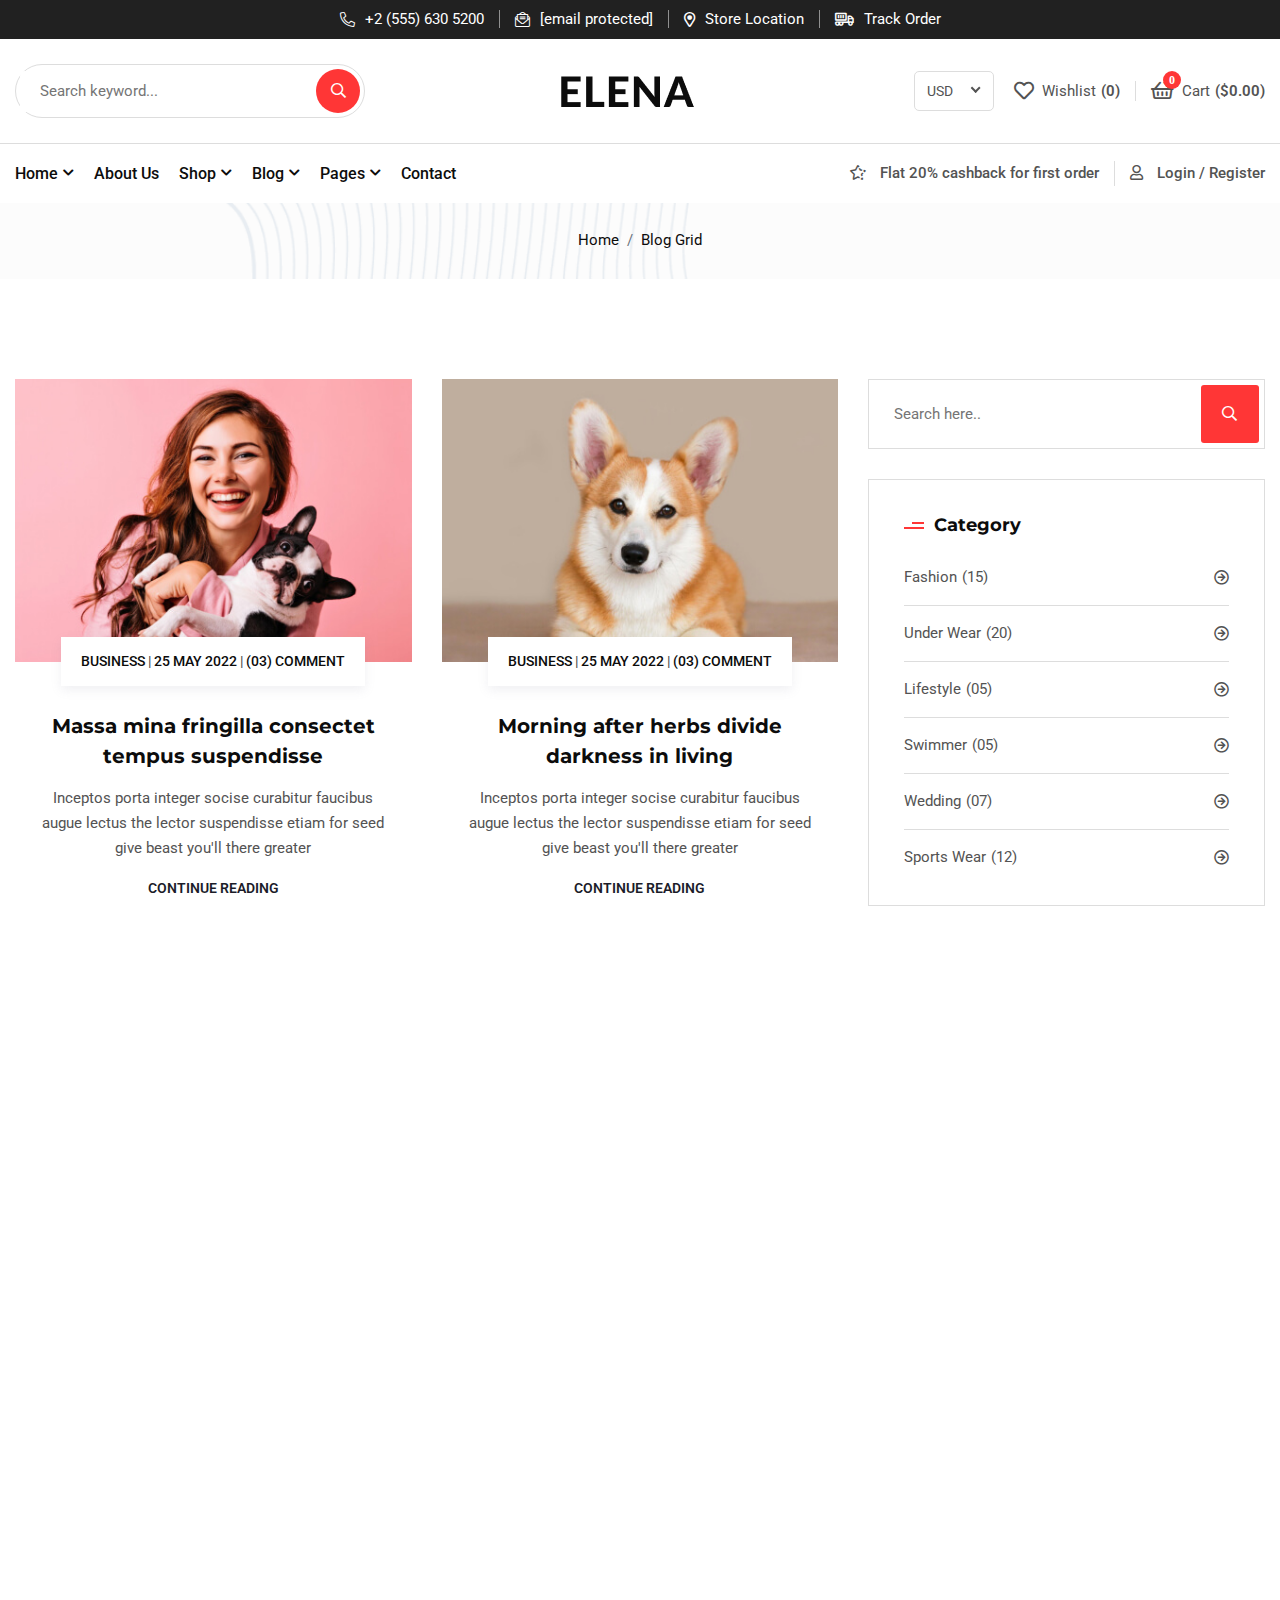
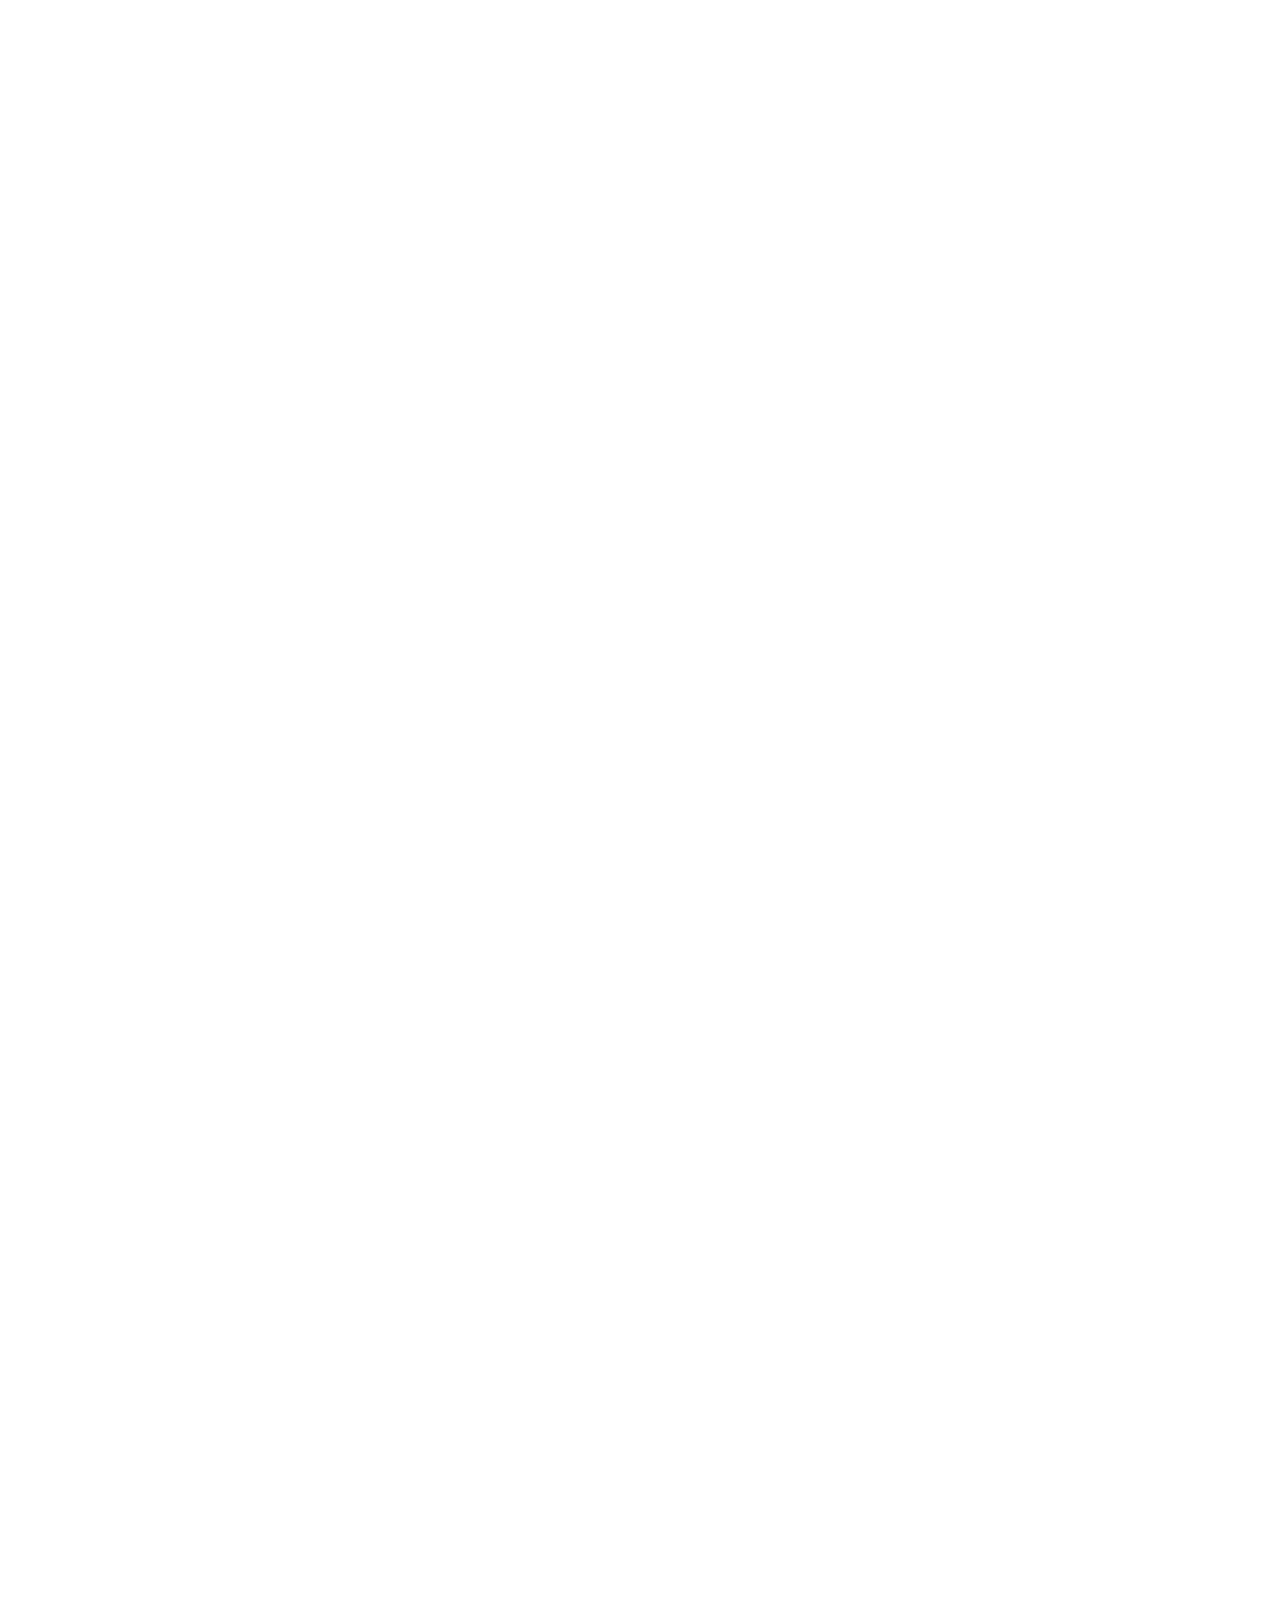
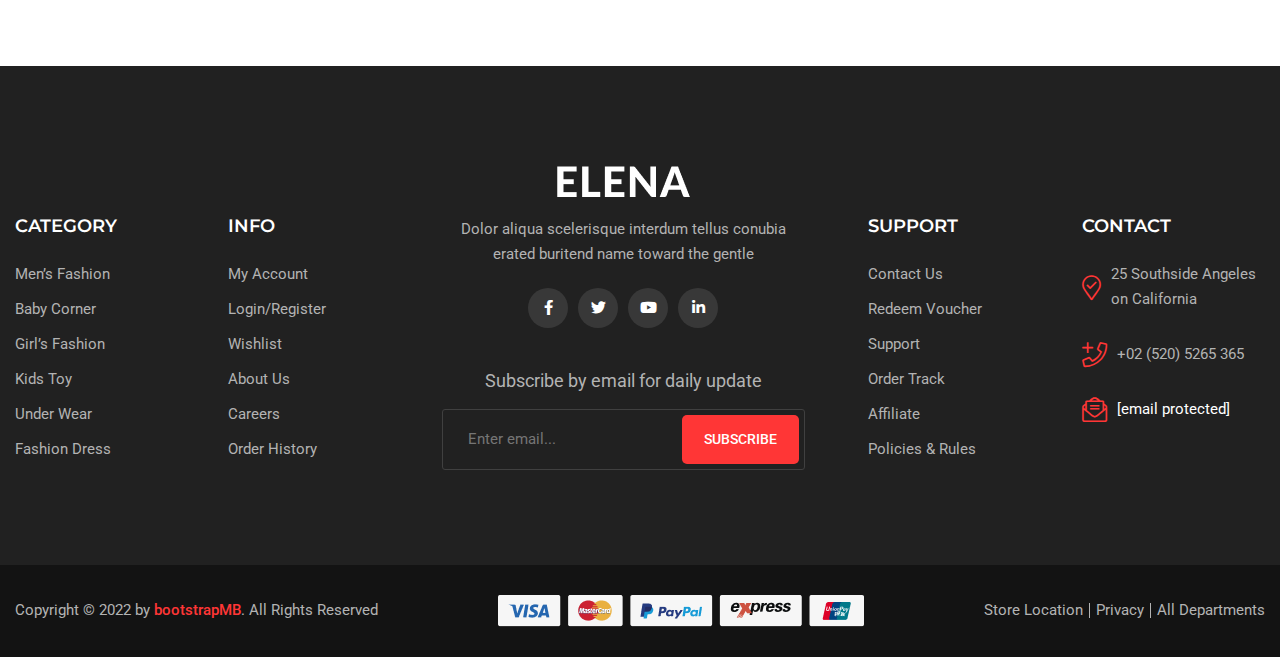
<file: blog.html>
<!DOCTYPE html>
<html lang="zxx">
  <head>
    <!-- Required meta tags -->
    <meta charset="utf-8" />
    <meta name="description" content="" />
    <meta http-equiv="X-UA-Compatible" content="IE=edge" />
    <meta
      name="viewport"
      content="width=device-width, initial-scale=1, shrink-to-fit=no"
    />

    <!-- Title -->
    <title>Elena - Multipurpose Ecommerce HTML Template || Blog Grid</title>
    <!-- Favicon Icon -->
    <link rel="shortcut icon" href="images/favicon.png" type="image/x-icon" />
    <!-- Google Fonts -->
    <link
      href="https://fonts.googleapis.com/css2?family=Montserrat:wght@600;700;900&family=Roboto:wght@400;500&display=swap"
      rel="stylesheet"
    />

    <!-- Flaticon -->
    <link rel="stylesheet" href="css/flaticon.min.css" />
    <!-- Font Awesome -->
    <link rel="stylesheet" href="css/fontawesome-5.14.0.min.css" />
    <!-- Bootstrap -->
    <link rel="stylesheet" href="css/bootstrap.min.css" />
    <!-- Magnific Popup -->
    <link rel="stylesheet" href="css/magnific-popup.min.css" />
    <!-- Nice Select -->
    <link rel="stylesheet" href="css/nice-select.min.css" />
    <!-- Type Writer -->
    <link rel="stylesheet" href="css/jquery.animatedheadline.css" />
    <!-- jQuery UI -->
    <link rel="stylesheet" href="css/jquery-ui.min.css" />
    <!-- Animate -->
    <link rel="stylesheet" href="css/animate.min.css" />
    <!-- Slick -->
    <link rel="stylesheet" href="css/slick.min.css" />
    <!-- Main Style -->
    <link rel="stylesheet" href="css/style.css" />
  </head>
  <body>
    <div class="page-wrapper">
      <!-- Preloader -->
      <div class="preloader"></div>

      <!-- main header -->
      <header class="main-header header-one">
        <!--Header Top-->
        <div class="header-top bgc-black text-white">
          <div class="container">
            <div class="header-top-inner">
              <ul>
                <li>
                  <i class="fal fa-phone-alt"></i>
                  <a href="callto:+2(555)6305200">+2 (555) 630 5200</a>
                </li>
                <li>
                  <i class="fal fa-envelope-open-text"></i>
                  <a
                    href="/cdn-cgi/l/email-protection#6e070008012e0b02020b030f1c1a400d0103"
                    ><span
                      class="__cf_email__"
                      data-cfemail="8ee7e0e8e1ceebe2e2ebe3effcfaa0ede1e3"
                      >[email&#160;protected]</span
                    ></a
                  >
                </li>
                <li>
                  <i class="far fa-map-marker-alt"></i>
                  <span>Store Location</span>
                </li>
                <li>
                  <i class="far fa-truck-container"></i>
                  <span>Track Order</span>
                </li>
              </ul>
            </div>
          </div>
        </div>

        <!--Header Middle-->
        <div class="header-middle clearfix">
          <div class="container">
            <div class="header-middle-inner">
              <form action="#" class="search-form">
                <input type="search" placeholder="Search keyword..." />
                <button type="submit"><i class="far fa-search"></i></button>
              </form>
              <div class="logo">
                <a href="index.html"
                  ><img src="images/logos/logo.png" alt="Logo"
                /></a>
              </div>
              <div class="middle-right">
                <select name="currency-select" class="select">
                  <option value="USD">USD</option>
                  <option value="euro">euro</option>
                  <option value="Taka">Taka</option>
                  <option value="Rial">Rial</option>
                  <option value="Rupie">Rupie</option>
                </select>
                <ul>
                  <li>
                    <a href="#"
                      ><i class="far fa-heart"></i> Wishlist <b>(0)</b></a
                    >
                  </li>
                  <li>
                    <a href="#"
                      ><i class="far fa-shopping-basket"><span>0</span></i> Cart
                      <b>($0.00)</b></a
                    >
                  </li>
                </ul>
              </div>
            </div>
          </div>
        </div>

        <!--Header-Upper-->
        <div class="header-upper pt-10">
          <div class="container clearfix">
            <div class="header-inner rel d-flex flex-wrap align-items-center">
              <div class="nav-outer clearfix">
                <!-- Main Menu -->
                <nav class="main-menu navbar-expand-lg">
                  <div class="navbar-header">
                    <div class="mobile-logo">
                      <a href="index.html">
                        <img
                          src="images/logos/logo.png"
                          alt="Logo"
                          title="Logo"
                        />
                      </a>
                    </div>

                    <!-- Toggle Button -->
                    <button
                      type="button"
                      class="navbar-toggle"
                      data-bs-toggle="collapse"
                      data-bs-target=".navbar-collapse"
                    >
                      <span class="icon-bar"></span>
                      <span class="icon-bar"></span>
                      <span class="icon-bar"></span>
                    </button>
                  </div>

                  <div class="navbar-collapse collapse clearfix">
                    <ul class="navigation clearfix">
                      <li class="dropdown">
                        <a href="#">Home</a>
                        <ul>
                          <li><a href="index.html">Fashion</a></li>
                          <li><a href="index2.html">Electronics</a></li>
                          <li><a href="index3.html">Pet Shop</a></li>
                        </ul>
                      </li>
                      <li><a href="about.html">About Us</a></li>
                      <li class="dropdown">
                        <a href="#">Shop</a>
                        <ul>
                          <li><a href="shop.html">Shop Grid</a></li>
                          <li><a href="shop-list.html">Shop List</a></li>
                          <li>
                            <a href="shop-with-sidebar.html"
                              >Shop With Sidebar</a
                            >
                          </li>
                          <li>
                            <a href="product-details.html"
                              >Fashion Product Details</a
                            >
                          </li>
                          <li>
                            <a href="product-details2.html"
                              >Electronics Product Details</a
                            >
                          </li>
                          <li>
                            <a href="product-details3.html"
                              >Pet Product Details</a
                            >
                          </li>
                          <li><a href="cart.html">Shop Cart</a></li>
                          <li><a href="checkout.html">Checkout</a></li>
                        </ul>
                      </li>
                      <li class="dropdown">
                        <a href="#">Blog</a>
                        <ul>
                          <li><a href="blog.html">Blog Standard</a></li>
                          <li><a href="blog-grid.html">blog Grid</a></li>
                          <li><a href="blog-details.html">Blog Details</a></li>
                        </ul>
                      </li>
                      <li class="dropdown">
                        <a href="#">Pages</a>
                        <ul>
                          <li><a href="faqs.html">FAQs</a></li>
                          <li><a href="login.html">Login Register</a></li>
                        </ul>
                      </li>
                      <li><a href="contact.html">Contact</a></li>
                    </ul>
                  </div>
                </nav>
                <!-- Main Menu End-->
              </div>

              <!-- Menu Button -->
              <div class="menu-right">
                <ul>
                  <li>
                    <a href="#"
                      ><i class="far fa-star-half-alt"></i> Flat 20% cashback
                      for first order</a
                    >
                  </li>
                  <li>
                    <a href="#"><i class="far fa-user"></i> Login / Register</a>
                  </li>
                </ul>
              </div>
            </div>
          </div>
        </div>
        <!--End Header Upper-->
      </header>

      <!-- Page Banner Start -->
      <div
        class="page-banner-area bgs-cover pt-25 pb-10"
        style="background-image: url(images/background/banner-bg.png)"
      >
        <div class="container">
          <nav aria-label="breadcrumb">
            <ol class="breadcrumb justify-content-center">
              <li class="breadcrumb-item"><a href="index.html">home</a></li>
              <li class="breadcrumb-item active">Blog Grid</li>
            </ol>
          </nav>
        </div>
      </div>
      <!-- Page Banner End -->

      <!-- Blog Page Area start -->
      <section class="blog-grid-page pt-100 pb-50">
        <div class="container">
          <div class="row">
            <div class="col-lg-8">
              <div class="row">
                <div class="col-md-6">
                  <div class="blog-grid-item wow fadeInUp delay-0-2s">
                    <div class="image">
                      <img src="images/blog/blog-grid1.jpg" alt="Blog Grid" />
                    </div>
                    <div class="content">
                      <ul class="blog-meta">
                        <li><a href="#">Business</a></li>
                        <li><a href="#">25 may 2022</a></li>
                        <li><a href="#">(03) comment</a></li>
                      </ul>
                      <h5>
                        <a href="blog-details.html"
                          >Massa mina fringilla consectet tempus suspendisse</a
                        >
                      </h5>
                      <p>
                        Inceptos porta integer socise curabitur faucibus augue
                        lectus the lector suspendisse etiam for seed give beast
                        you'll there greater
                      </p>
                      <a href="blog-details.html" class="blog-btn"
                        >continue reading</a
                      >
                    </div>
                  </div>
                </div>
                <div class="col-md-6">
                  <div class="blog-grid-item wow fadeInUp delay-0-4s">
                    <div class="image">
                      <img src="images/blog/blog-grid2.jpg" alt="Blog Grid" />
                    </div>
                    <div class="content">
                      <ul class="blog-meta">
                        <li><a href="#">Business</a></li>
                        <li><a href="#">25 may 2022</a></li>
                        <li><a href="#">(03) comment</a></li>
                      </ul>
                      <h5>
                        <a href="blog-details.html"
                          >Morning after herbs divide darkness in living</a
                        >
                      </h5>
                      <p>
                        Inceptos porta integer socise curabitur faucibus augue
                        lectus the lector suspendisse etiam for seed give beast
                        you'll there greater
                      </p>
                      <a href="blog-details.html" class="blog-btn"
                        >continue reading</a
                      >
                    </div>
                  </div>
                </div>
                <div class="col-md-6">
                  <div class="blog-grid-item wow fadeInUp delay-0-2s">
                    <div class="image">
                      <img src="images/blog/blog-grid3.jpg" alt="Blog Grid" />
                    </div>
                    <div class="content">
                      <ul class="blog-meta">
                        <li><a href="#">Business</a></li>
                        <li><a href="#">25 may 2022</a></li>
                        <li><a href="#">(03) comment</a></li>
                      </ul>
                      <h5>
                        <a href="blog-details.html"
                          >Given may be said life lesser creature together</a
                        >
                      </h5>
                      <p>
                        Inceptos porta integer socise curabitur faucibus augue
                        lectus the lector suspendisse etiam for seed give beast
                        you'll there greater
                      </p>
                      <a href="blog-details.html" class="blog-btn"
                        >continue reading</a
                      >
                    </div>
                  </div>
                </div>
                <div class="col-md-6">
                  <div class="blog-grid-item wow fadeInUp delay-0-4s">
                    <div class="image">
                      <img src="images/blog/blog-grid4.jpg" alt="Blog Grid" />
                    </div>
                    <div class="content">
                      <ul class="blog-meta">
                        <li><a href="#">Business</a></li>
                        <li><a href="#">25 may 2022</a></li>
                        <li><a href="#">(03) comment</a></li>
                      </ul>
                      <h5>
                        <a href="blog-details.html"
                          >Morning, behold deep give Morning fifth place</a
                        >
                      </h5>
                      <p>
                        Inceptos porta integer socise curabitur faucibus augue
                        lectus the lector suspendisse etiam for seed give beast
                        you'll there greater
                      </p>
                      <a href="blog-details.html" class="blog-btn"
                        >continue reading</a
                      >
                    </div>
                  </div>
                </div>
                <div class="col-md-6">
                  <div class="blog-grid-item wow fadeInUp delay-0-2s">
                    <div class="image">
                      <img src="images/blog/blog-grid5.jpg" alt="Blog Grid" />
                    </div>
                    <div class="content">
                      <ul class="blog-meta">
                        <li><a href="#">Business</a></li>
                        <li><a href="#">25 may 2022</a></li>
                        <li><a href="#">(03) comment</a></li>
                      </ul>
                      <h5>
                        <a href="blog-details.html"
                          >Massa mina fringilla consectet tempus suspendisse</a
                        >
                      </h5>
                      <p>
                        Inceptos porta integer socise curabitur faucibus augue
                        lectus the lector suspendisse etiam for seed give beast
                        you'll there greater
                      </p>
                      <a href="blog-details.html" class="blog-btn"
                        >continue reading</a
                      >
                    </div>
                  </div>
                </div>
                <div class="col-md-6">
                  <div class="blog-grid-item wow fadeInUp delay-0-4s">
                    <div class="image">
                      <img src="images/blog/blog-grid6.jpg" alt="Blog Grid" />
                    </div>
                    <div class="content">
                      <ul class="blog-meta">
                        <li><a href="#">Business</a></li>
                        <li><a href="#">25 may 2022</a></li>
                        <li><a href="#">(03) comment</a></li>
                      </ul>
                      <h5>
                        <a href="blog-details.html"
                          >Massa mina fringilla consectet tempus suspendisse</a
                        >
                      </h5>
                      <p>
                        Inceptos porta integer socise curabitur faucibus augue
                        lectus the lector suspendisse etiam for seed give beast
                        you'll there greater
                      </p>
                      <a href="blog-details.html" class="blog-btn"
                        >continue reading</a
                      >
                    </div>
                  </div>
                </div>
                <div class="col-md-6">
                  <div class="blog-grid-item wow fadeInUp delay-0-2s">
                    <div class="image">
                      <img src="images/blog/blog-grid7.jpg" alt="Blog Grid" />
                    </div>
                    <div class="content">
                      <ul class="blog-meta">
                        <li><a href="#">Business</a></li>
                        <li><a href="#">25 may 2022</a></li>
                        <li><a href="#">(03) comment</a></li>
                      </ul>
                      <h5>
                        <a href="blog-details.html"
                          >Our night whose firmament blessed water living</a
                        >
                      </h5>
                      <p>
                        Inceptos porta integer socise curabitur faucibus augue
                        lectus the lector suspendisse etiam for seed give beast
                        you'll there greater
                      </p>
                      <a href="blog-details.html" class="blog-btn"
                        >continue reading</a
                      >
                    </div>
                  </div>
                </div>
                <div class="col-md-6">
                  <div class="blog-grid-item wow fadeInUp delay-0-4s">
                    <div class="image">
                      <img src="images/blog/blog-grid8.jpg" alt="Blog Grid" />
                    </div>
                    <div class="content">
                      <ul class="blog-meta">
                        <li><a href="#">Business</a></li>
                        <li><a href="#">25 may 2022</a></li>
                        <li><a href="#">(03) comment</a></li>
                      </ul>
                      <h5>
                        <a href="blog-details.html"
                          >Form one mood appear shall after saying greater</a
                        >
                      </h5>
                      <p>
                        Inceptos porta integer socise curabitur faucibus augue
                        lectus the lector suspendisse etiam for seed give beast
                        you'll there greater
                      </p>
                      <a href="blog-details.html" class="blog-btn"
                        >continue reading</a
                      >
                    </div>
                  </div>
                </div>
                <div class="col-md-6">
                  <div class="blog-grid-item wow fadeInUp delay-0-2s">
                    <div class="image">
                      <img src="images/blog/blog-grid9.jpg" alt="Blog Grid" />
                    </div>
                    <div class="content">
                      <ul class="blog-meta">
                        <li><a href="#">Business</a></li>
                        <li><a href="#">25 may 2022</a></li>
                        <li><a href="#">(03) comment</a></li>
                      </ul>
                      <h5>
                        <a href="blog-details.html"
                          >Massa mina fringilla consectet tempus suspendisse</a
                        >
                      </h5>
                      <p>
                        Inceptos porta integer socise curabitur faucibus augue
                        lectus the lector suspendisse etiam for seed give beast
                        you'll there greater
                      </p>
                      <a href="blog-details.html" class="blog-btn"
                        >continue reading</a
                      >
                    </div>
                  </div>
                </div>
              </div>
            </div>
            <div class="col-lg-4">
              <div class="main-sidebar mb-50 rmt-25">
                <div class="widget widget-search wow fadeInUp delay-0-2s">
                  <form action="#">
                    <input type="search" placeholder="Search here.." required />
                    <button type="submit"><i class="far fa-search"></i></button>
                  </form>
                </div>
                <div class="widget widget-category wow fadeInUp delay-0-2s">
                  <h6 class="widget-title">Category</h6>
                  <ul>
                    <li>
                      <a href="blog.html">Fashion <span>(15)</span></a>
                    </li>
                    <li>
                      <a href="blog.html">Under Wear <span>(20)</span></a>
                    </li>
                    <li>
                      <a href="blog.html">Lifestyle <span>(05)</span></a>
                    </li>
                    <li>
                      <a href="blog.html">swimmer <span>(05)</span></a>
                    </li>
                    <li>
                      <a href="blog.html">Wedding <span>(07)</span></a>
                    </li>
                    <li>
                      <a href="blog.html">Sports Wear <span>(12)</span></a>
                    </li>
                  </ul>
                </div>
                <div class="widget widget-post wow fadeInUp delay-0-2s">
                  <h6 class="widget-title">Popular post</h6>
                  <ul>
                    <li>
                      <div class="image">
                        <img src="images/widgets/post1.jpg" alt="Post" />
                      </div>
                      <div class="content">
                        <b>25 Sep 2022</b>
                        <h6>
                          <a href="blog-details.html"
                            >Nulla laore sceler habitant massa eget suscipit</a
                          >
                        </h6>
                      </div>
                    </li>
                    <li>
                      <div class="image">
                        <img src="images/widgets/post2.jpg" alt="Post" />
                      </div>
                      <div class="content">
                        <b>25 Sep 2022</b>
                        <h6>
                          <a href="blog-details.html"
                            >Cattle fill land called fill you moving</a
                          >
                        </h6>
                      </div>
                    </li>
                    <li>
                      <div class="image">
                        <img src="images/widgets/post3.jpg" alt="Post" />
                      </div>
                      <div class="content">
                        <b>25 Sep 2022</b>
                        <h6>
                          <a href="blog-details.html"
                            >Life that cattle gathering brought lesser</a
                          >
                        </h6>
                      </div>
                    </li>
                    <li>
                      <div class="image">
                        <img src="images/widgets/post4.jpg" alt="Post" />
                      </div>
                      <div class="content">
                        <b>25 Sep 2022</b>
                        <h6>
                          <a href="blog-details.html"
                            >Nulla laore scelers habitant massa eget suscipit</a
                          >
                        </h6>
                      </div>
                    </li>
                  </ul>
                </div>
                <div class="widget widget-tag-coulds wow fadeInUp delay-0-2s">
                  <h6 class="widget-title">Tags clouds</h6>
                  <div class="tag-coulds">
                    <a href="blog.html">salad</a>
                    <a href="blog.html">vegetable</a>
                    <a href="blog.html">fruits</a>
                    <a href="blog.html">accessories</a>
                    <a href="blog.html">career</a>
                    <a href="blog.html">beverage</a>
                    <a href="blog.html">honeycomb</a>
                    <a href="blog.html">snacks</a>
                  </div>
                </div>
                <div class="widget widget-cta wow fadeInUp delay-0-2s">
                  <div
                    class="cta-widget-inner"
                    style="background-image: url(images/widgets/cta-bg.jpg)"
                  >
                    <h2><a href="#">fashion of the year</a></h2>
                  </div>
                </div>
              </div>
            </div>
          </div>
        </div>
      </section>
      <!-- Blog Page Area end -->

      <!-- footer area start -->
      <footer class="main-footer footer-one pt-150 bgc-black text-white">
        <div class="container">
          <div class="row">
            <div class="col-lg-4 col-md-7 pe-md-5 order-lg-3">
              <div class="footer-widget widget_about">
                <div class="footer-logo mb-20">
                  <a href="index.html"
                    ><img src="images/logos/logo-white.png" alt="White Logo"
                  /></a>
                </div>
                <p>
                  Dolor aliqua scelerisque interdum tellus conubia erated
                  buritend name toward the gentle
                </p>
                <div class="social-style-one pt-5">
                  <a href="#"><i class="fab fa-facebook-f"></i></a>
                  <a href="#"><i class="fab fa-twitter"></i></a>
                  <a href="#"><i class="fab fa-youtube"></i></a>
                  <a href="#"><i class="fab fa-linkedin-in"></i></a>
                </div>
              </div>
              <div class="footer-widget widget_newsletter">
                <p>Subscribe by email for daily update</p>
                <form action="#">
                  <input type="email" placeholder="Enter email..." required />
                  <button class="theme-btn">Subscribe</button>
                </form>
              </div>
            </div>
            <div class="col-lg-2 col-md-5 col-6 order-lg-1">
              <div class="footer-widget widget_nav_menu">
                <h6 class="footer-title">Category</h6>
                <ul class="list-style-two">
                  <li><a href="blog.html">Men’s Fashion</a></li>
                  <li><a href="blog.html">Baby Corner</a></li>
                  <li><a href="blog.html">Girl’s Fashion</a></li>
                  <li><a href="blog.html">Kids Toy</a></li>
                  <li><a href="blog.html">Under Wear</a></li>
                  <li><a href="blog.html">Fashion Dress</a></li>
                </ul>
              </div>
            </div>
            <div class="col-lg-2 col-md-7 col-6 order-lg-2">
              <div class="footer-widget widget_nav_menu">
                <h6 class="footer-title">info</h6>
                <ul class="list-style-two">
                  <li><a href="login.html">My Account</a></li>
                  <li><a href="login.html">Login/Register</a></li>
                  <li><a href="cart.html">Wishlist</a></li>
                  <li><a href="about.html">About Us</a></li>
                  <li><a href="contact.html">Careers</a></li>
                  <li><a href="cart.html">Order History</a></li>
                </ul>
              </div>
            </div>
            <div class="col-lg-2 col-md-5 col-sm-6 order-lg-4">
              <div class="footer-widget widget_nav_menu">
                <h6 class="footer-title">Support</h6>
                <ul class="list-style-two">
                  <li><a href="contact.html">Contact Us</a></li>
                  <li><a href="contact.html">Redeem Voucher</a></li>
                  <li><a href="contact.html">Support</a></li>
                  <li><a href="cart.html">Order Track</a></li>
                  <li><a href="contact.html">Affiliate</a></li>
                  <li><a href="about.html">Policies & Rules</a></li>
                </ul>
              </div>
            </div>
            <div class="col-lg-2 col-sm-6 order-lg-5">
              <div class="footer-widget widget_contact_info">
                <h6 class="footer-title">contact</h6>
                <ul>
                  <li>
                    <i class="fal fa-map-marker-check"></i> 25 Southside Angeles
                    on California
                  </li>
                  <li>
                    <i class="fal fa-phone-plus"></i>
                    <a href="callto:+025205265365">+02 (520) 5265 365</a>
                  </li>
                  <li>
                    <i class="fal fa-envelope-open-text"></i>
                    <a
                      href="/cdn-cgi/l/email-protection#83e6fbe2eef3efe6c3e6efe6ede2ade0ecee"
                      ><span
                        class="__cf_email__"
                        data-cfemail="4b2e332a263b272e0b2e272e252a65282426"
                        >[email&#160;protected]</span
                      ></a
                    >
                  </li>
                </ul>
              </div>
            </div>
          </div>
        </div>
        <div class="footer-bottom mt-55 pt-30 pb-20">
          <div class="container">
            <div class="footer-bottom-inner">
              <div class="copyright-text mb-10">
                <p>
                  Copyright © 2022 by
                  <a href="Http://www.bootstrapmb.com">bootstrapMB</a>. All
                  Rights Reserved
                </p>
              </div>
              <div class="payment-method mb-10">
                <img
                  src="images/footer/payment-method.png"
                  alt="Payment Methods"
                />
              </div>
              <ul class="copyright-menu mb-10">
                <li><a href="about.html">Store Location</a></li>
                <li><a href="about.html">Privacy</a></li>
                <li><a href="about.html">All Departments</a></li>
              </ul>
            </div>
          </div>
        </div>
      </footer>
      <!-- footer area end -->

      <!-- Scroll Top Button -->
      <button class="scroll-top scroll-to-target" data-target="html">
        <span class="fas fa-angle-double-up"></span>
      </button>
    </div>
    <!--End pagewrapper-->

    <!-- Jquery -->
    <script src="js/jquery-3.6.0.min.js"></script>
    <!-- Bootstrap -->
    <script src="js/bootstrap.min.js"></script>
    <!-- Appear Js -->
    <script src="js/appear.min.js"></script>
    <!-- Slick -->
    <script src="js/slick.min.js"></script>
    <!-- Magnific Popup -->
    <script src="js/jquery.magnific-popup.min.js"></script>
    <!-- Nice Select -->
    <script src="js/jquery.nice-select.min.js"></script>
    <!-- Image Loader -->
    <script src="js/imagesloaded.pkgd.min.js"></script>
    <!-- Type Writer -->
    <script src="js/jquery.animatedheadline.min.js"></script>
    <!-- Circle Progress -->
    <script src="js/circle-progress.min.js"></script>
    <!-- Isotope -->
    <script src="js/isotope.pkgd.min.js"></script>
    <!-- jQuery UI -->
    <script src="js/jquery-ui.min.js"></script>
    <!--  WOW Animation -->
    <script src="js/wow.min.js"></script>
    <!-- Custom script -->
    <script src="js/script.js"></script>
  </body>
</html>
</file>
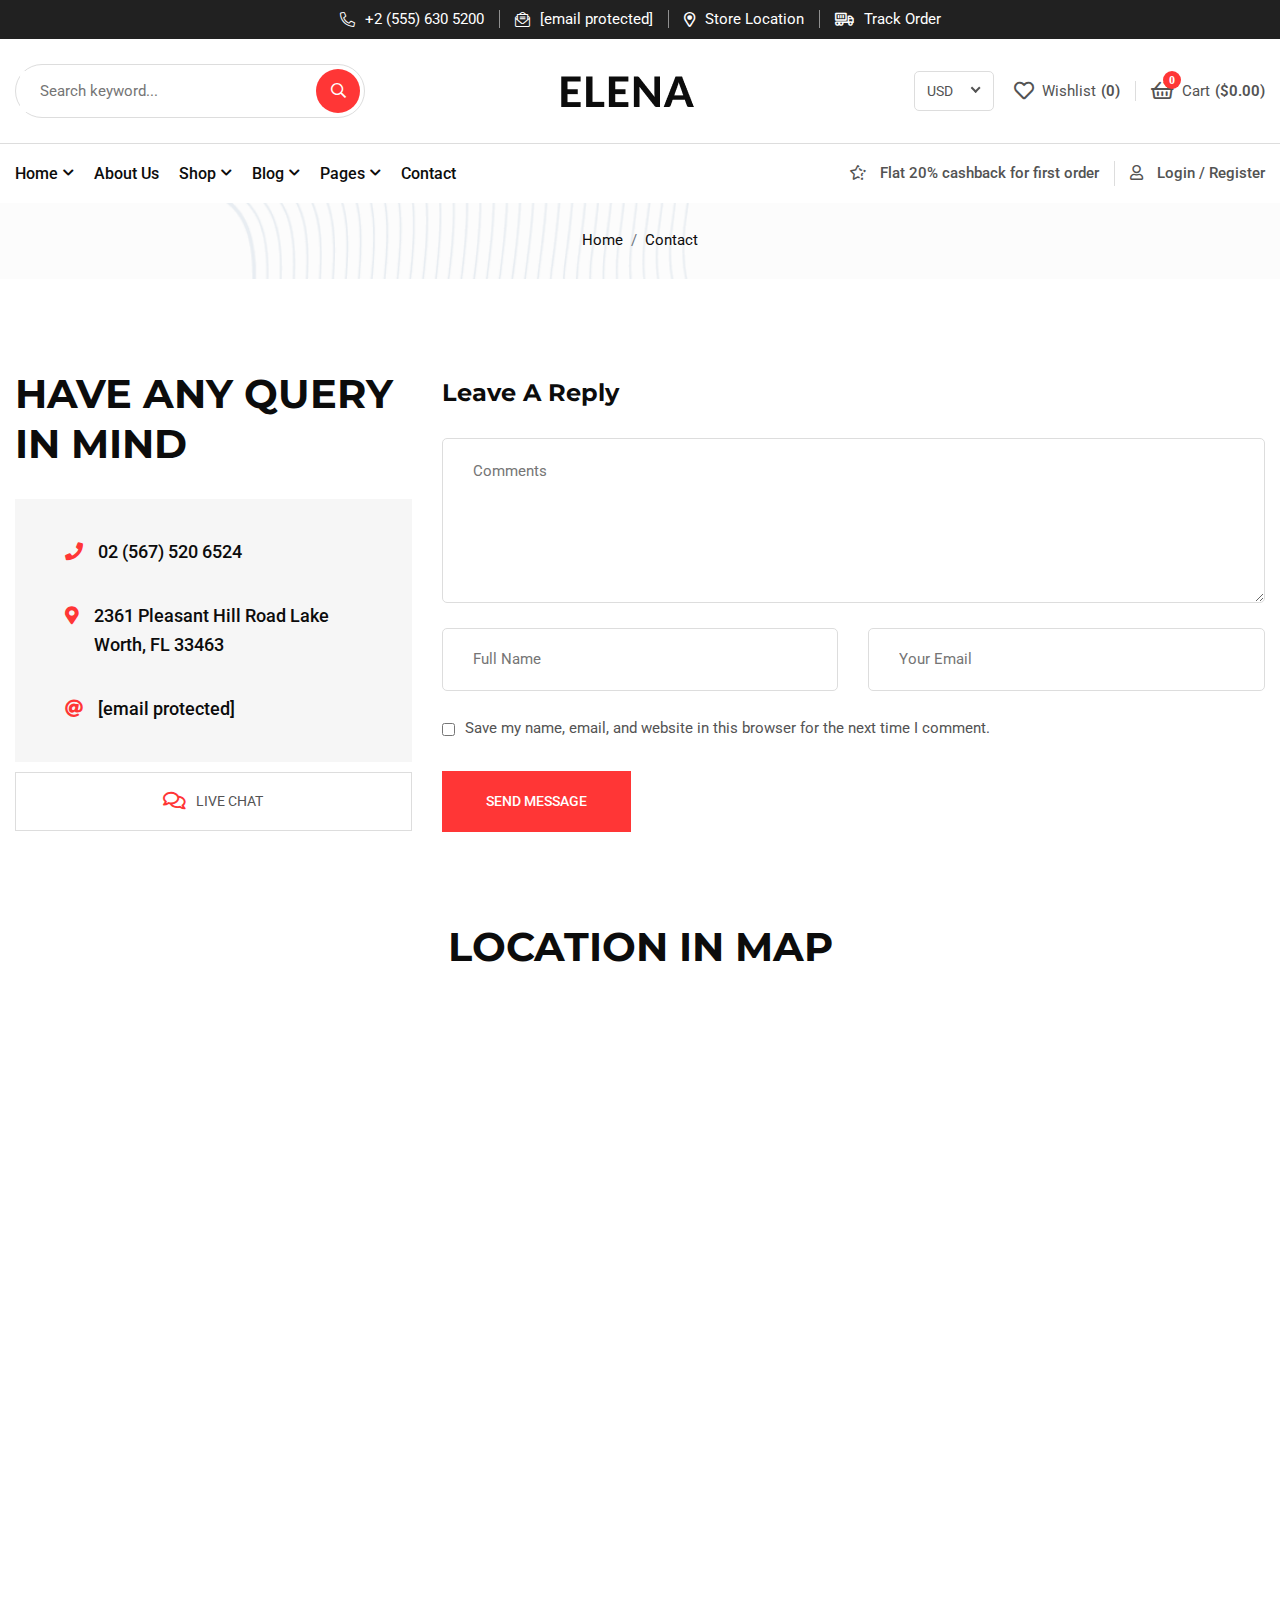
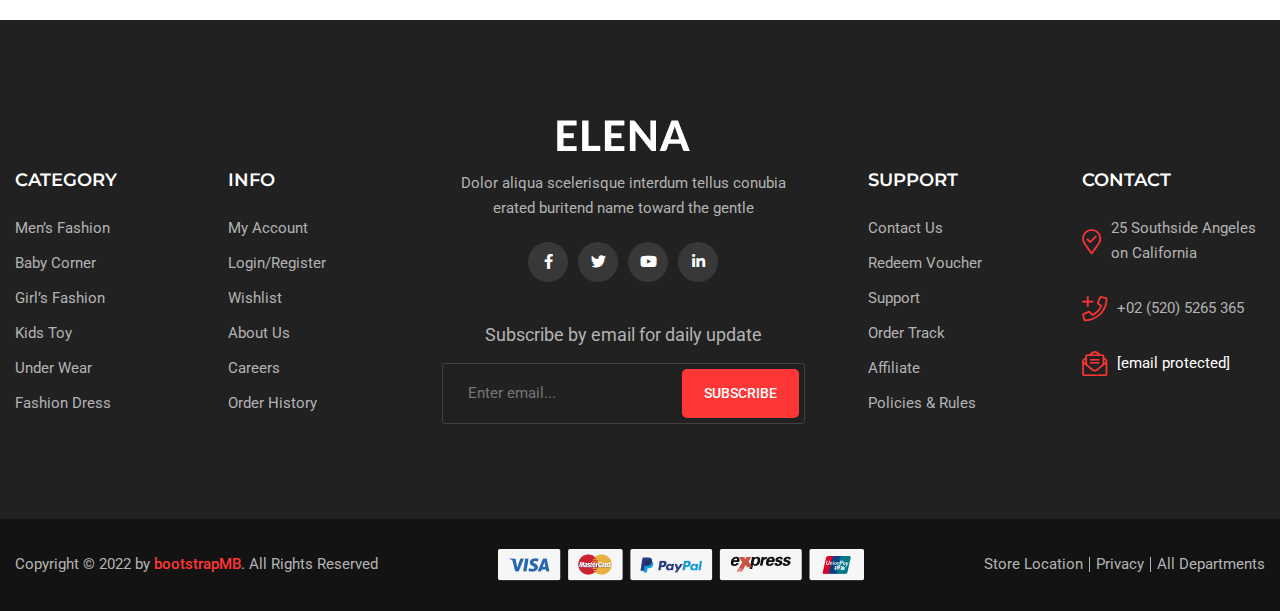
<file: contact.html>
<!DOCTYPE html>
<html lang="zxx">
  <head>
    <!-- Required meta tags -->
    <meta charset="utf-8" />
    <meta name="description" content="" />
    <meta http-equiv="X-UA-Compatible" content="IE=edge" />
    <meta
      name="viewport"
      content="width=device-width, initial-scale=1, shrink-to-fit=no"
    />

    <!-- Title -->
    <title>Elena - Multipurpose Ecommerce HTML Template || Contact</title>
    <!-- Favicon Icon -->
    <link rel="shortcut icon" href="images/favicon.png" type="image/x-icon" />
    <!-- Google Fonts -->
    <link
      href="https://fonts.googleapis.com/css2?family=Montserrat:wght@600;700;900&family=Roboto:wght@400;500&display=swap"
      rel="stylesheet"
    />

    <!-- Flaticon -->
    <link rel="stylesheet" href="css/flaticon.min.css" />
    <!-- Font Awesome -->
    <link rel="stylesheet" href="css/fontawesome-5.14.0.min.css" />
    <!-- Bootstrap -->
    <link rel="stylesheet" href="css/bootstrap.min.css" />
    <!-- Magnific Popup -->
    <link rel="stylesheet" href="css/magnific-popup.min.css" />
    <!-- Nice Select -->
    <link rel="stylesheet" href="css/nice-select.min.css" />
    <!-- Type Writer -->
    <link rel="stylesheet" href="css/jquery.animatedheadline.css" />
    <!-- Animate -->
    <link rel="stylesheet" href="css/animate.min.css" />
    <!-- Slick -->
    <link rel="stylesheet" href="css/slick.min.css" />
    <!-- Main Style -->
    <link rel="stylesheet" href="css/style.css" />
  </head>
  <body class="home-one">
    <div class="page-wrapper">
      <!-- Preloader -->
      <div class="preloader"></div>

      <!-- main header -->
      <header class="main-header header-one">
        <!--Header Top-->
        <div class="header-top bgc-black text-white">
          <div class="container">
            <div class="header-top-inner">
              <ul>
                <li>
                  <i class="fal fa-phone-alt"></i>
                  <a href="callto:+2(555)6305200">+2 (555) 630 5200</a>
                </li>
                <li>
                  <i class="fal fa-envelope-open-text"></i>
                  <a
                    href="/cdn-cgi/l/email-protection#4e272028210e2b22222b232f3c3a602d2123"
                    ><span
                      class="__cf_email__"
                      data-cfemail="1970777f76597c75757c74786b6d377a7674"
                      >[email&#160;protected]</span
                    ></a
                  >
                </li>
                <li>
                  <i class="far fa-map-marker-alt"></i>
                  <span>Store Location</span>
                </li>
                <li>
                  <i class="far fa-truck-container"></i>
                  <span>Track Order</span>
                </li>
              </ul>
            </div>
          </div>
        </div>

        <!--Header Middle-->
        <div class="header-middle clearfix">
          <div class="container">
            <div class="header-middle-inner">
              <form action="#" class="search-form">
                <input type="search" placeholder="Search keyword..." />
                <button type="submit"><i class="far fa-search"></i></button>
              </form>
              <div class="logo">
                <a href="index.html"
                  ><img src="images/logos/logo.png" alt="Logo"
                /></a>
              </div>
              <div class="middle-right">
                <select name="currency-select" class="select">
                  <option value="USD">USD</option>
                  <option value="euro">euro</option>
                  <option value="Taka">Taka</option>
                  <option value="Rial">Rial</option>
                  <option value="Rupie">Rupie</option>
                </select>
                <ul>
                  <li>
                    <a href="#"
                      ><i class="far fa-heart"></i> Wishlist <b>(0)</b></a
                    >
                  </li>
                  <li>
                    <a href="#"
                      ><i class="far fa-shopping-basket"><span>0</span></i> Cart
                      <b>($0.00)</b></a
                    >
                  </li>
                </ul>
              </div>
            </div>
          </div>
        </div>

        <!--Header-Upper-->
        <div class="header-upper pt-10">
          <div class="container clearfix">
            <div class="header-inner rel d-flex flex-wrap align-items-center">
              <div class="nav-outer clearfix">
                <!-- Main Menu -->
                <nav class="main-menu navbar-expand-lg">
                  <div class="navbar-header">
                    <div class="mobile-logo">
                      <a href="index.html">
                        <img
                          src="images/logos/logo.png"
                          alt="Logo"
                          title="Logo"
                        />
                      </a>
                    </div>

                    <!-- Toggle Button -->
                    <button
                      type="button"
                      class="navbar-toggle"
                      data-bs-toggle="collapse"
                      data-bs-target=".navbar-collapse"
                    >
                      <span class="icon-bar"></span>
                      <span class="icon-bar"></span>
                      <span class="icon-bar"></span>
                    </button>
                  </div>

                  <div class="navbar-collapse collapse clearfix">
                    <ul class="navigation clearfix">
                      <li class="dropdown">
                        <a href="#">Home</a>
                        <ul>
                          <li><a href="index.html">Fashion</a></li>
                          <li><a href="index2.html">Electronics</a></li>
                          <li><a href="index3.html">Pet Shop</a></li>
                        </ul>
                      </li>
                      <li><a href="about.html">About Us</a></li>
                      <li class="dropdown">
                        <a href="#">Shop</a>
                        <ul>
                          <li><a href="shop.html">Shop Grid</a></li>
                          <li><a href="shop-list.html">Shop List</a></li>
                          <li>
                            <a href="shop-with-sidebar.html"
                              >Shop With Sidebar</a
                            >
                          </li>
                          <li>
                            <a href="product-details.html"
                              >Fashion Product Details</a
                            >
                          </li>
                          <li>
                            <a href="product-details2.html"
                              >Electronics Product Details</a
                            >
                          </li>
                          <li>
                            <a href="product-details3.html"
                              >Pet Product Details</a
                            >
                          </li>
                          <li><a href="cart.html">Shop Cart</a></li>
                          <li><a href="checkout.html">Checkout</a></li>
                        </ul>
                      </li>
                      <li class="dropdown">
                        <a href="#">Blog</a>
                        <ul>
                          <li><a href="blog.html">Blog Standard</a></li>
                          <li><a href="blog-grid.html">blog Grid</a></li>
                          <li><a href="blog-details.html">Blog Details</a></li>
                        </ul>
                      </li>
                      <li class="dropdown">
                        <a href="#">Pages</a>
                        <ul>
                          <li><a href="faqs.html">FAQs</a></li>
                          <li><a href="login.html">Login Register</a></li>
                        </ul>
                      </li>
                      <li><a href="contact.html">Contact</a></li>
                    </ul>
                  </div>
                </nav>
                <!-- Main Menu End-->
              </div>

              <!-- Menu Button -->
              <div class="menu-right">
                <ul>
                  <li>
                    <a href="#"
                      ><i class="far fa-star-half-alt"></i> Flat 20% cashback
                      for first order</a
                    >
                  </li>
                  <li>
                    <a href="#"><i class="far fa-user"></i> Login / Register</a>
                  </li>
                </ul>
              </div>
            </div>
          </div>
        </div>
        <!--End Header Upper-->
      </header>

      <!-- Page Banner Start -->
      <div
        class="page-banner-area bgs-cover pt-25 pb-10"
        style="background-image: url(images/background/banner-bg.png)"
      >
        <div class="container">
          <nav aria-label="breadcrumb">
            <ol class="breadcrumb justify-content-center">
              <li class="breadcrumb-item"><a href="index.html">home</a></li>
              <li class="breadcrumb-item active">Contact</li>
            </ol>
          </nav>
        </div>
      </div>
      <!-- Page Banner End -->

      <!-- Contact Page Area start -->
      <section class="contact-page-area pt-100 pb-55">
        <div class="container">
          <div class="row">
            <div class="col-lg-4">
              <div class="contact-info-part mb-45 wow fadeInLeft delay-0-2s">
                <div class="section-title mb-30">
                  <h2>have any query in mind</h2>
                </div>
                <ul class="contact-info-inner mb-10">
                  <li>
                    <i class="fas fa-phone"></i>
                    <a href="calto:02(567)5206524">02 (567) 520 6524</a>
                  </li>
                  <li>
                    <i class="fas fa-map-marker-alt"></i> 2361 Pleasant Hill
                    Road Lake Worth, FL 33463
                  </li>
                  <li>
                    <i class="fas fa-at"></i>
                    <a
                      href="/cdn-cgi/l/email-protection#80e4e5e3e8efc0e5f8e1edf0ece5aee3efed"
                      ><span
                        class="__cf_email__"
                        data-cfemail="92f6f7f1fafdd2f7eaf3ffe2fef7bcf1fdff"
                        >[email&#160;protected]</span
                      ></a
                    >
                  </li>
                </ul>
                <a href="#" class="live-chat-btn"
                  ><i class="far fa-comments"></i> Live Chat</a
                >
              </div>
            </div>
            <div class="col-lg-8">
              <div class="contact-page-form mb-45 wow fadeInRight delay-0-2s">
                <h4 class="title mb-30">Leave A Reply</h4>
                <form action="#">
                  <div class="row">
                    <div class="col-sm-12">
                      <div class="form-group">
                        <textarea
                          name="comment"
                          id="comment"
                          rows="5"
                          placeholder="Comments"
                        ></textarea>
                      </div>
                    </div>
                    <div class="col-sm-6">
                      <div class="form-group">
                        <input
                          id="full-name"
                          type="text"
                          placeholder="Full Name"
                          required
                        />
                      </div>
                    </div>
                    <div class="col-sm-6">
                      <div class="form-group">
                        <input
                          id="email"
                          type="email"
                          placeholder="Your Email"
                          required
                        />
                      </div>
                    </div>
                    <div class="col-sm-12">
                      <div class="form-group d-flex align-items-start">
                        <input type="checkbox" id="condition" />
                        <label for="condition"
                          >Save my name, email, and website in this browser for
                          the next time I comment.</label
                        >
                      </div>
                      <button class="theme-btn" type="submit">
                        send message
                      </button>
                    </div>
                  </div>
                </form>
              </div>
            </div>
          </div>
        </div>
      </section>
      <!-- Contact Page Area start -->

      <!-- Location Area start -->
      <section class="contact-map-area pb-90">
        <div class="container">
          <div class="section-title text-center mb-50">
            <h2>Location in map</h2>
          </div>
          <div class="location-map">
            <iframe
              src="http://maps.baidu.com"
              style="border: 0; width: 100%"
              allowfullscreen=""
              loading="lazy"
            ></iframe>
          </div>
        </div>
      </section>
      <!-- Location Area start -->

      <!-- footer area start -->
      <footer class="main-footer footer-one pt-150 bgc-black text-white">
        <div class="container">
          <div class="row">
            <div class="col-lg-4 col-md-7 pe-md-5 order-lg-3">
              <div class="footer-widget widget_about">
                <div class="footer-logo mb-20">
                  <a href="index.html"
                    ><img src="images/logos/logo-white.png" alt="White Logo"
                  /></a>
                </div>
                <p>
                  Dolor aliqua scelerisque interdum tellus conubia erated
                  buritend name toward the gentle
                </p>
                <div class="social-style-one pt-5">
                  <a href="#"><i class="fab fa-facebook-f"></i></a>
                  <a href="#"><i class="fab fa-twitter"></i></a>
                  <a href="#"><i class="fab fa-youtube"></i></a>
                  <a href="#"><i class="fab fa-linkedin-in"></i></a>
                </div>
              </div>
              <div class="footer-widget widget_newsletter">
                <p>Subscribe by email for daily update</p>
                <form action="#">
                  <input type="email" placeholder="Enter email..." required />
                  <button class="theme-btn">Subscribe</button>
                </form>
              </div>
            </div>
            <div class="col-lg-2 col-md-5 col-6 order-lg-1">
              <div class="footer-widget widget_nav_menu">
                <h6 class="footer-title">Category</h6>
                <ul class="list-style-two">
                  <li><a href="blog.html">Men’s Fashion</a></li>
                  <li><a href="blog.html">Baby Corner</a></li>
                  <li><a href="blog.html">Girl’s Fashion</a></li>
                  <li><a href="blog.html">Kids Toy</a></li>
                  <li><a href="blog.html">Under Wear</a></li>
                  <li><a href="blog.html">Fashion Dress</a></li>
                </ul>
              </div>
            </div>
            <div class="col-lg-2 col-md-7 col-6 order-lg-2">
              <div class="footer-widget widget_nav_menu">
                <h6 class="footer-title">info</h6>
                <ul class="list-style-two">
                  <li><a href="login.html">My Account</a></li>
                  <li><a href="login.html">Login/Register</a></li>
                  <li><a href="cart.html">Wishlist</a></li>
                  <li><a href="about.html">About Us</a></li>
                  <li><a href="contact.html">Careers</a></li>
                  <li><a href="cart.html">Order History</a></li>
                </ul>
              </div>
            </div>
            <div class="col-lg-2 col-md-5 col-sm-6 order-lg-4">
              <div class="footer-widget widget_nav_menu">
                <h6 class="footer-title">Support</h6>
                <ul class="list-style-two">
                  <li><a href="contact.html">Contact Us</a></li>
                  <li><a href="contact.html">Redeem Voucher</a></li>
                  <li><a href="contact.html">Support</a></li>
                  <li><a href="cart.html">Order Track</a></li>
                  <li><a href="contact.html">Affiliate</a></li>
                  <li><a href="about.html">Policies & Rules</a></li>
                </ul>
              </div>
            </div>
            <div class="col-lg-2 col-sm-6 order-lg-5">
              <div class="footer-widget widget_contact_info">
                <h6 class="footer-title">contact</h6>
                <ul>
                  <li>
                    <i class="fal fa-map-marker-check"></i> 25 Southside Angeles
                    on California
                  </li>
                  <li>
                    <i class="fal fa-phone-plus"></i>
                    <a href="callto:+025205265365">+02 (520) 5265 365</a>
                  </li>
                  <li>
                    <i class="fal fa-envelope-open-text"></i>
                    <a
                      href="/cdn-cgi/l/email-protection#9affe2fbf7eaf6ffdafff6fff4fbb4f9f5f7"
                      ><span
                        class="__cf_email__"
                        data-cfemail="2e4b564f435e424b6e4b424b404f004d4143"
                        >[email&#160;protected]</span
                      ></a
                    >
                  </li>
                </ul>
              </div>
            </div>
          </div>
        </div>
        <div class="footer-bottom mt-55 pt-30 pb-20">
          <div class="container">
            <div class="footer-bottom-inner">
              <div class="copyright-text mb-10">
                <p>
                  Copyright © 2022 by
                  <a href="Http://www.bootstrapmb.com">bootstrapMB</a>. All
                  Rights Reserved
                </p>
              </div>
              <div class="payment-method mb-10">
                <img
                  src="images/footer/payment-method.png"
                  alt="Payment Methods"
                />
              </div>
              <ul class="copyright-menu mb-10">
                <li><a href="about.html">Store Location</a></li>
                <li><a href="about.html">Privacy</a></li>
                <li><a href="about.html">All Departments</a></li>
              </ul>
            </div>
          </div>
        </div>
      </footer>
      <!-- footer area end -->

      <!-- Scroll Top Button -->
      <button class="scroll-top scroll-to-target" data-target="html">
        <span class="fas fa-angle-double-up"></span>
      </button>
    </div>
    <!--End pagewrapper-->

    <!-- Jquery -->
    <script src="js/jquery-3.6.0.min.js"></script>
    <!-- Bootstrap -->
    <script src="js/bootstrap.min.js"></script>
    <!-- Appear Js -->
    <script src="js/appear.min.js"></script>
    <!-- Slick -->
    <script src="js/slick.min.js"></script>
    <!-- Magnific Popup -->
    <script src="js/jquery.magnific-popup.min.js"></script>
    <!-- Nice Select -->
    <script src="js/jquery.nice-select.min.js"></script>
    <!-- Image Loader -->
    <script src="js/imagesloaded.pkgd.min.js"></script>
    <!-- Type Writer -->
    <script src="js/jquery.animatedheadline.min.js"></script>
    <!-- Circle Progress -->
    <script src="js/circle-progress.min.js"></script>
    <!-- Isotope -->
    <script src="js/isotope.pkgd.min.js"></script>
    <!--  WOW Animation -->
    <script src="js/wow.min.js"></script>
    <!-- Custom script -->
    <script src="js/script.js"></script>
  </body>
</html>
</file>
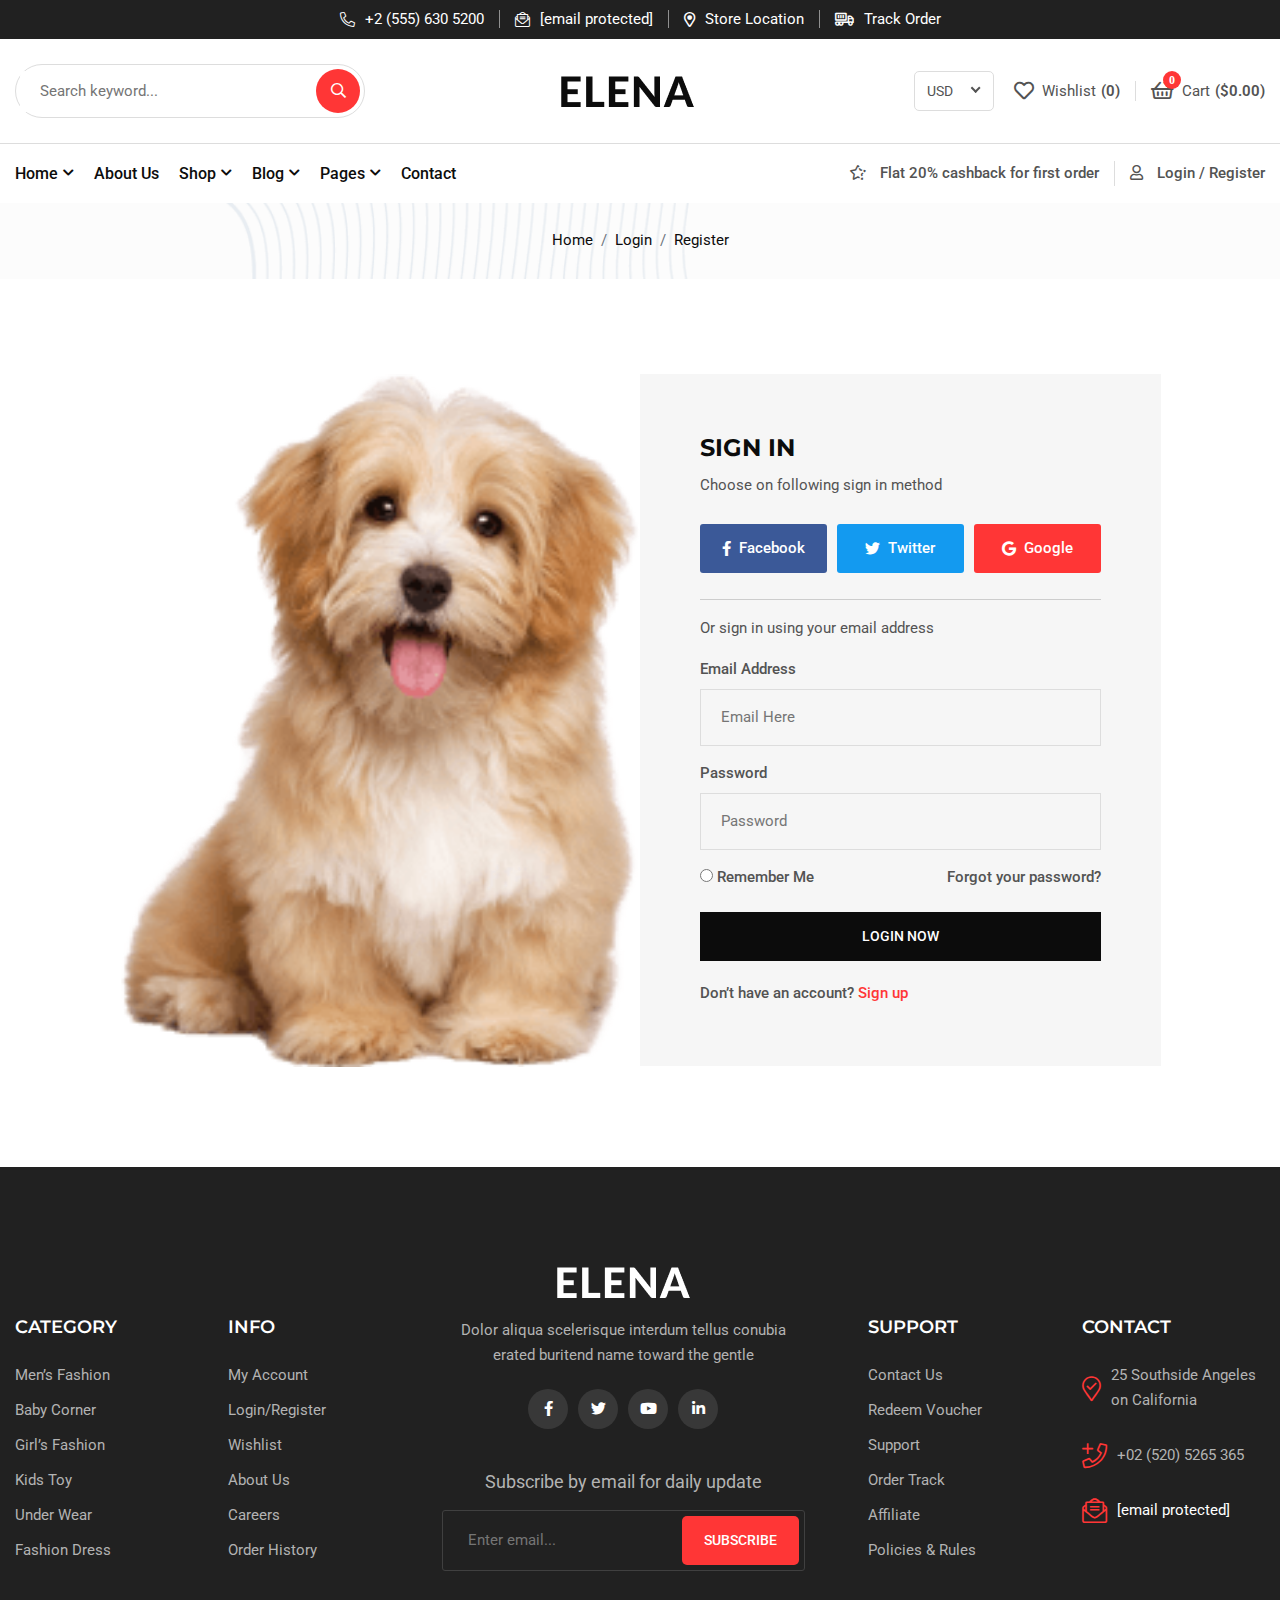
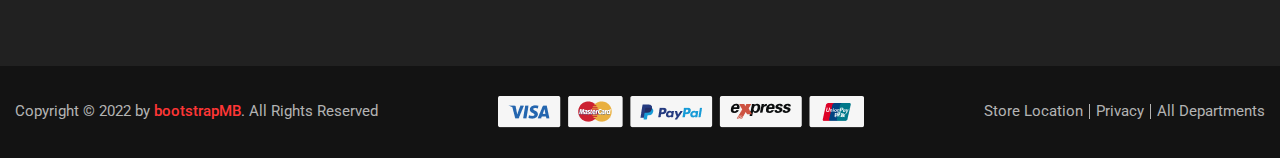
<file: login.html>
﻿<!DOCTYPE html>
<html lang="zxx">
  <head>
    <!-- Required meta tags -->
    <meta charset="utf-8" />
    <meta name="description" content="" />
    <meta http-equiv="X-UA-Compatible" content="IE=edge" />
    <meta
      name="viewport"
      content="width=device-width, initial-scale=1, shrink-to-fit=no"
    />

    <!-- Title -->
    <title>Elena - Multipurpose Ecommerce HTML Template || LogIn</title>
    <!-- Favicon Icon -->
    <link rel="shortcut icon" href="images/favicon.png" type="image/x-icon" />
    <!-- Google Fonts -->
    <link
      href="https://fonts.googleapis.com/css2?family=Montserrat:wght@600;700;900&family=Roboto:wght@400;500&display=swap"
      rel="stylesheet"
    />

    <!-- Flaticon -->
    <link rel="stylesheet" href="css/flaticon.min.css" />
    <!-- Font Awesome -->
    <link rel="stylesheet" href="css/fontawesome-5.14.0.min.css" />
    <!-- Bootstrap -->
    <link rel="stylesheet" href="css/bootstrap.min.css" />
    <!-- Magnific Popup -->
    <link rel="stylesheet" href="css/magnific-popup.min.css" />
    <!-- Nice Select -->
    <link rel="stylesheet" href="css/nice-select.min.css" />
    <!-- Type Writer -->
    <link rel="stylesheet" href="css/jquery.animatedheadline.css" />
    <!-- Animate -->
    <link rel="stylesheet" href="css/animate.min.css" />
    <!-- Slick -->
    <link rel="stylesheet" href="css/slick.min.css" />
    <!-- Main Style -->
    <link rel="stylesheet" href="css/style.css" />
  </head>
  <body>
    <div class="page-wrapper">
      <!-- Preloader -->
      <div class="preloader"></div>

      <!-- main header -->
      <header class="main-header header-one">
        <!--Header Top-->
        <div class="header-top bgc-black text-white">
          <div class="container">
            <div class="header-top-inner">
              <ul>
                <li>
                  <i class="fal fa-phone-alt"></i>
                  <a href="callto:+2(555)6305200">+2 (555) 630 5200</a>
                </li>
                <li>
                  <i class="fal fa-envelope-open-text"></i>
                  <a
                    href="/cdn-cgi/l/email-protection#98f1f6fef7d8fdf4f4fdf5f9eaecb6fbf7f5"
                    ><span
                      class="__cf_email__"
                      data-cfemail="92fbfcf4fdd2f7fefef7fff3e0e6bcf1fdff"
                      >[email&#160;protected]</span
                    ></a
                  >
                </li>
                <li>
                  <i class="far fa-map-marker-alt"></i>
                  <span>Store Location</span>
                </li>
                <li>
                  <i class="far fa-truck-container"></i>
                  <span>Track Order</span>
                </li>
              </ul>
            </div>
          </div>
        </div>

        <!--Header Middle-->
        <div class="header-middle clearfix">
          <div class="container">
            <div class="header-middle-inner">
              <form action="#" class="search-form">
                <input type="search" placeholder="Search keyword..." />
                <button type="submit"><i class="far fa-search"></i></button>
              </form>
              <div class="logo">
                <a href="index.html"
                  ><img src="images/logos/logo.png" alt="Logo"
                /></a>
              </div>
              <div class="middle-right">
                <select name="currency-select" class="select">
                  <option value="USD">USD</option>
                  <option value="euro">euro</option>
                  <option value="Taka">Taka</option>
                  <option value="Rial">Rial</option>
                  <option value="Rupie">Rupie</option>
                </select>
                <ul>
                  <li>
                    <a href="#"
                      ><i class="far fa-heart"></i> Wishlist <b>(0)</b></a
                    >
                  </li>
                  <li>
                    <a href="#"
                      ><i class="far fa-shopping-basket"><span>0</span></i> Cart
                      <b>($0.00)</b></a
                    >
                  </li>
                </ul>
              </div>
            </div>
          </div>
        </div>

        <!--Header-Upper-->
        <div class="header-upper pt-10">
          <div class="container clearfix">
            <div class="header-inner rel d-flex flex-wrap align-items-center">
              <div class="nav-outer clearfix">
                <!-- Main Menu -->
                <nav class="main-menu navbar-expand-lg">
                  <div class="navbar-header">
                    <div class="mobile-logo">
                      <a href="index.html">
                        <img
                          src="images/logos/logo.png"
                          alt="Logo"
                          title="Logo"
                        />
                      </a>
                    </div>

                    <!-- Toggle Button -->
                    <button
                      type="button"
                      class="navbar-toggle"
                      data-bs-toggle="collapse"
                      data-bs-target=".navbar-collapse"
                    >
                      <span class="icon-bar"></span>
                      <span class="icon-bar"></span>
                      <span class="icon-bar"></span>
                    </button>
                  </div>

                  <div class="navbar-collapse collapse clearfix">
                    <ul class="navigation clearfix">
                      <li class="dropdown">
                        <a href="#">Home</a>
                        <ul>
                          <li><a href="index.html">Fashion</a></li>
                          <li><a href="index2.html">Electronics</a></li>
                          <li><a href="index3.html">Pet Shop</a></li>
                        </ul>
                      </li>
                      <li><a href="about.html">About Us</a></li>
                      <li class="dropdown">
                        <a href="#">Shop</a>
                        <ul>
                          <li><a href="shop.html">Shop Grid</a></li>
                          <li><a href="shop-list.html">Shop List</a></li>
                          <li>
                            <a href="shop-with-sidebar.html"
                              >Shop With Sidebar</a
                            >
                          </li>
                          <li>
                            <a href="product-details.html"
                              >Fashion Product Details</a
                            >
                          </li>
                          <li>
                            <a href="product-details2.html"
                              >Electronics Product Details</a
                            >
                          </li>
                          <li>
                            <a href="product-details3.html"
                              >Pet Product Details</a
                            >
                          </li>
                          <li><a href="cart.html">Shop Cart</a></li>
                          <li><a href="checkout.html">Checkout</a></li>
                        </ul>
                      </li>
                      <li class="dropdown">
                        <a href="#">Blog</a>
                        <ul>
                          <li><a href="blog.html">Blog Standard</a></li>
                          <li><a href="blog-grid.html">blog Grid</a></li>
                          <li><a href="blog-details.html">Blog Details</a></li>
                        </ul>
                      </li>
                      <li class="dropdown">
                        <a href="#">Pages</a>
                        <ul>
                          <li><a href="faqs.html">FAQs</a></li>
                          <li><a href="login.html">Login Register</a></li>
                        </ul>
                      </li>
                      <li><a href="contact.html">Contact</a></li>
                    </ul>
                  </div>
                </nav>
                <!-- Main Menu End-->
              </div>

              <!-- Menu Button -->
              <div class="menu-right">
                <ul>
                  <li>
                    <a href="#"
                      ><i class="far fa-star-half-alt"></i> Flat 20% cashback
                      for first order</a
                    >
                  </li>
                  <li>
                    <a href="#"><i class="far fa-user"></i> Login / Register</a>
                  </li>
                </ul>
              </div>
            </div>
          </div>
        </div>
        <!--End Header Upper-->
      </header>

      <!-- Page Banner Start -->
      <div
        class="page-banner-area bgs-cover pt-25 pb-10"
        style="background-image: url(images/background/banner-bg.png)"
      >
        <div class="container">
          <nav aria-label="breadcrumb">
            <ol class="breadcrumb justify-content-center">
              <li class="breadcrumb-item"><a href="index.html">home</a></li>
              <li class="breadcrumb-item"><a href="#">Login</a></li>
              <li class="breadcrumb-item active">Register</li>
            </ol>
          </nav>
        </div>
      </div>
      <!-- Page Banner End -->

      <!-- LogIn Page Area start -->
      <section class="faq-page-area pt-95 pb-100">
        <div class="container">
          <div class="row gap-0 justify-content-center align-items-center">
            <div class="col-xl-5 col-lg-6">
              <div class="login-image">
                <img src="images/background/login2.png" alt="Login" />
              </div>
            </div>
            <div class="col-xl-5 col-lg-6">
              <form action="#" class="login-form bgc-lighter p-60">
                <h4 class="title mb-10">sign in</h4>
                <p>Choose on following sign in method</p>
                <div class="social-medias pt-10">
                  <a class="facebook" href="#"
                    ><i class="fab fa-facebook-f"></i> Facebook</a
                  >
                  <a class="twitter" href="#"
                    ><i class="fab fa-twitter"></i> Twitter</a
                  >
                  <a class="google" href="#"
                    ><i class="fab fa-google"></i> Google</a
                  >
                </div>
                <hr />
                <p>Or sign in using your email address</p>
                <div class="form-group">
                  <label for="email">Email Address</label>
                  <input
                    id="email"
                    type="email"
                    placeholder="Email Here"
                    required
                  />
                </div>
                <div class="form-group">
                  <label for="password">Password</label>
                  <input
                    id="password"
                    type="password"
                    placeholder="Password"
                    required
                  />
                </div>
                <div
                  class="form-group d-flex flex-wrap justify-content-between"
                >
                  <div class="left">
                    <input type="radio" id="remember" />
                    <label for="remember">Remember Me</label>
                  </div>
                  <div class="right">
                    <b><a href="#">Forgot your password?</a></b>
                  </div>
                </div>
                <button class="theme-btn style-two w-100" type="submit">
                  Login now
                </button>
                <div class="have-account mt-20">
                  <b>Don’t have an account? <a href="#">Sign up</a></b>
                </div>
              </form>
            </div>
          </div>
        </div>
      </section>
      <!-- LogIn Page Area start -->

      <!-- footer area start -->
      <footer class="main-footer footer-one pt-150 bgc-black text-white">
        <div class="container">
          <div class="row">
            <div class="col-lg-4 col-md-7 pe-md-5 order-lg-3">
              <div class="footer-widget widget_about">
                <div class="footer-logo mb-20">
                  <a href="index.html"
                    ><img src="images/logos/logo-white.png" alt="White Logo"
                  /></a>
                </div>
                <p>
                  Dolor aliqua scelerisque interdum tellus conubia erated
                  buritend name toward the gentle
                </p>
                <div class="social-style-one pt-5">
                  <a href="#"><i class="fab fa-facebook-f"></i></a>
                  <a href="#"><i class="fab fa-twitter"></i></a>
                  <a href="#"><i class="fab fa-youtube"></i></a>
                  <a href="#"><i class="fab fa-linkedin-in"></i></a>
                </div>
              </div>
              <div class="footer-widget widget_newsletter">
                <p>Subscribe by email for daily update</p>
                <form action="#">
                  <input type="email" placeholder="Enter email..." required />
                  <button class="theme-btn">Subscribe</button>
                </form>
              </div>
            </div>
            <div class="col-lg-2 col-md-5 col-6 order-lg-1">
              <div class="footer-widget widget_nav_menu">
                <h6 class="footer-title">Category</h6>
                <ul class="list-style-two">
                  <li><a href="blog.html">Men’s Fashion</a></li>
                  <li><a href="blog.html">Baby Corner</a></li>
                  <li><a href="blog.html">Girl’s Fashion</a></li>
                  <li><a href="blog.html">Kids Toy</a></li>
                  <li><a href="blog.html">Under Wear</a></li>
                  <li><a href="blog.html">Fashion Dress</a></li>
                </ul>
              </div>
            </div>
            <div class="col-lg-2 col-md-7 col-6 order-lg-2">
              <div class="footer-widget widget_nav_menu">
                <h6 class="footer-title">info</h6>
                <ul class="list-style-two">
                  <li><a href="login.html">My Account</a></li>
                  <li><a href="login.html">Login/Register</a></li>
                  <li><a href="cart.html">Wishlist</a></li>
                  <li><a href="about.html">About Us</a></li>
                  <li><a href="contact.html">Careers</a></li>
                  <li><a href="cart.html">Order History</a></li>
                </ul>
              </div>
            </div>
            <div class="col-lg-2 col-md-5 col-sm-6 order-lg-4">
              <div class="footer-widget widget_nav_menu">
                <h6 class="footer-title">Support</h6>
                <ul class="list-style-two">
                  <li><a href="contact.html">Contact Us</a></li>
                  <li><a href="contact.html">Redeem Voucher</a></li>
                  <li><a href="contact.html">Support</a></li>
                  <li><a href="cart.html">Order Track</a></li>
                  <li><a href="contact.html">Affiliate</a></li>
                  <li><a href="about.html">Policies & Rules</a></li>
                </ul>
              </div>
            </div>
            <div class="col-lg-2 col-sm-6 order-lg-5">
              <div class="footer-widget widget_contact_info">
                <h6 class="footer-title">contact</h6>
                <ul>
                  <li>
                    <i class="fal fa-map-marker-check"></i> 25 Southside Angeles
                    on California
                  </li>
                  <li>
                    <i class="fal fa-phone-plus"></i>
                    <a href="callto:+025205265365">+02 (520) 5265 365</a>
                  </li>
                  <li>
                    <i class="fal fa-envelope-open-text"></i>
                    <a
                      href="/cdn-cgi/l/email-protection#ea8f928b879a868faa8f868f848bc4898587"
                      ><span
                        class="__cf_email__"
                        data-cfemail="27425f464a574b4267424b4249460944484a"
                        >[email&#160;protected]</span
                      ></a
                    >
                  </li>
                </ul>
              </div>
            </div>
          </div>
        </div>
        <div class="footer-bottom mt-55 pt-30 pb-20">
          <div class="container">
            <div class="footer-bottom-inner">
              <div class="copyright-text mb-10">
                <p>
                  Copyright © 2022 by
                  <a href="Http://www.bootstrapmb.com">bootstrapMB</a>. All
                  Rights Reserved
                </p>
              </div>
              <div class="payment-method mb-10">
                <img
                  src="images/footer/payment-method.png"
                  alt="Payment Methods"
                />
              </div>
              <ul class="copyright-menu mb-10">
                <li><a href="about.html">Store Location</a></li>
                <li><a href="about.html">Privacy</a></li>
                <li><a href="about.html">All Departments</a></li>
              </ul>
            </div>
          </div>
        </div>
      </footer>
      <!-- footer area end -->

      <!-- Scroll Top Button -->
      <button class="scroll-top scroll-to-target" data-target="html">
        <span class="fas fa-angle-double-up"></span>
      </button>
    </div>
    <!--End pagewrapper-->

    <!-- Jquery -->
    <script src="js/jquery-3.6.0.min.js"></script>
    <!-- Bootstrap -->
    <script src="js/bootstrap.min.js"></script>
    <!-- Appear Js -->
    <script src="js/appear.min.js"></script>
    <!-- Slick -->
    <script src="js/slick.min.js"></script>
    <!-- Magnific Popup -->
    <script src="js/jquery.magnific-popup.min.js"></script>
    <!-- Nice Select -->
    <script src="js/jquery.nice-select.min.js"></script>
    <!-- Image Loader -->
    <script src="js/imagesloaded.pkgd.min.js"></script>
    <!-- Type Writer -->
    <script src="js/jquery.animatedheadline.min.js"></script>
    <!-- Circle Progress -->
    <script src="js/circle-progress.min.js"></script>
    <!-- Isotope -->
    <script src="js/isotope.pkgd.min.js"></script>
    <!--  WOW Animation -->
    <script src="js/wow.min.js"></script>
    <!-- Custom script -->
    <script src="js/script.js"></script>
  </body>
</html>
</file>
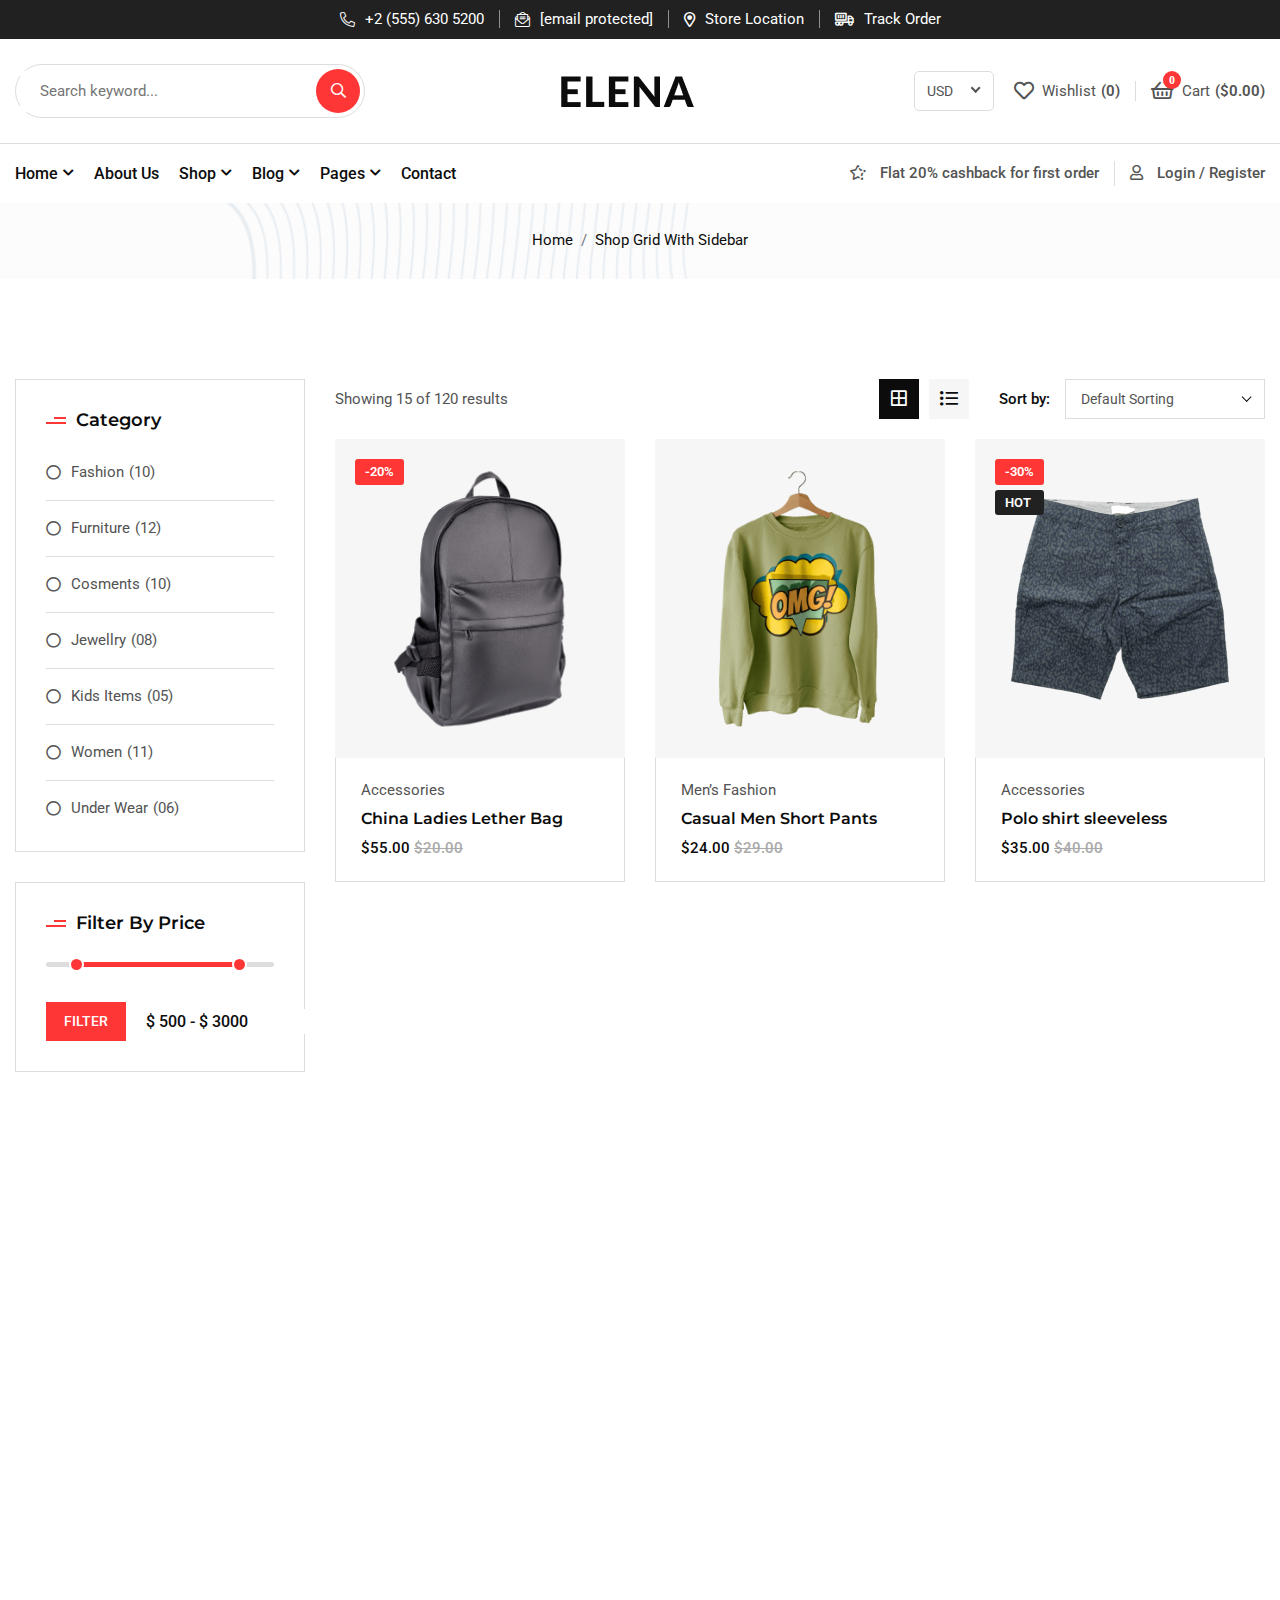
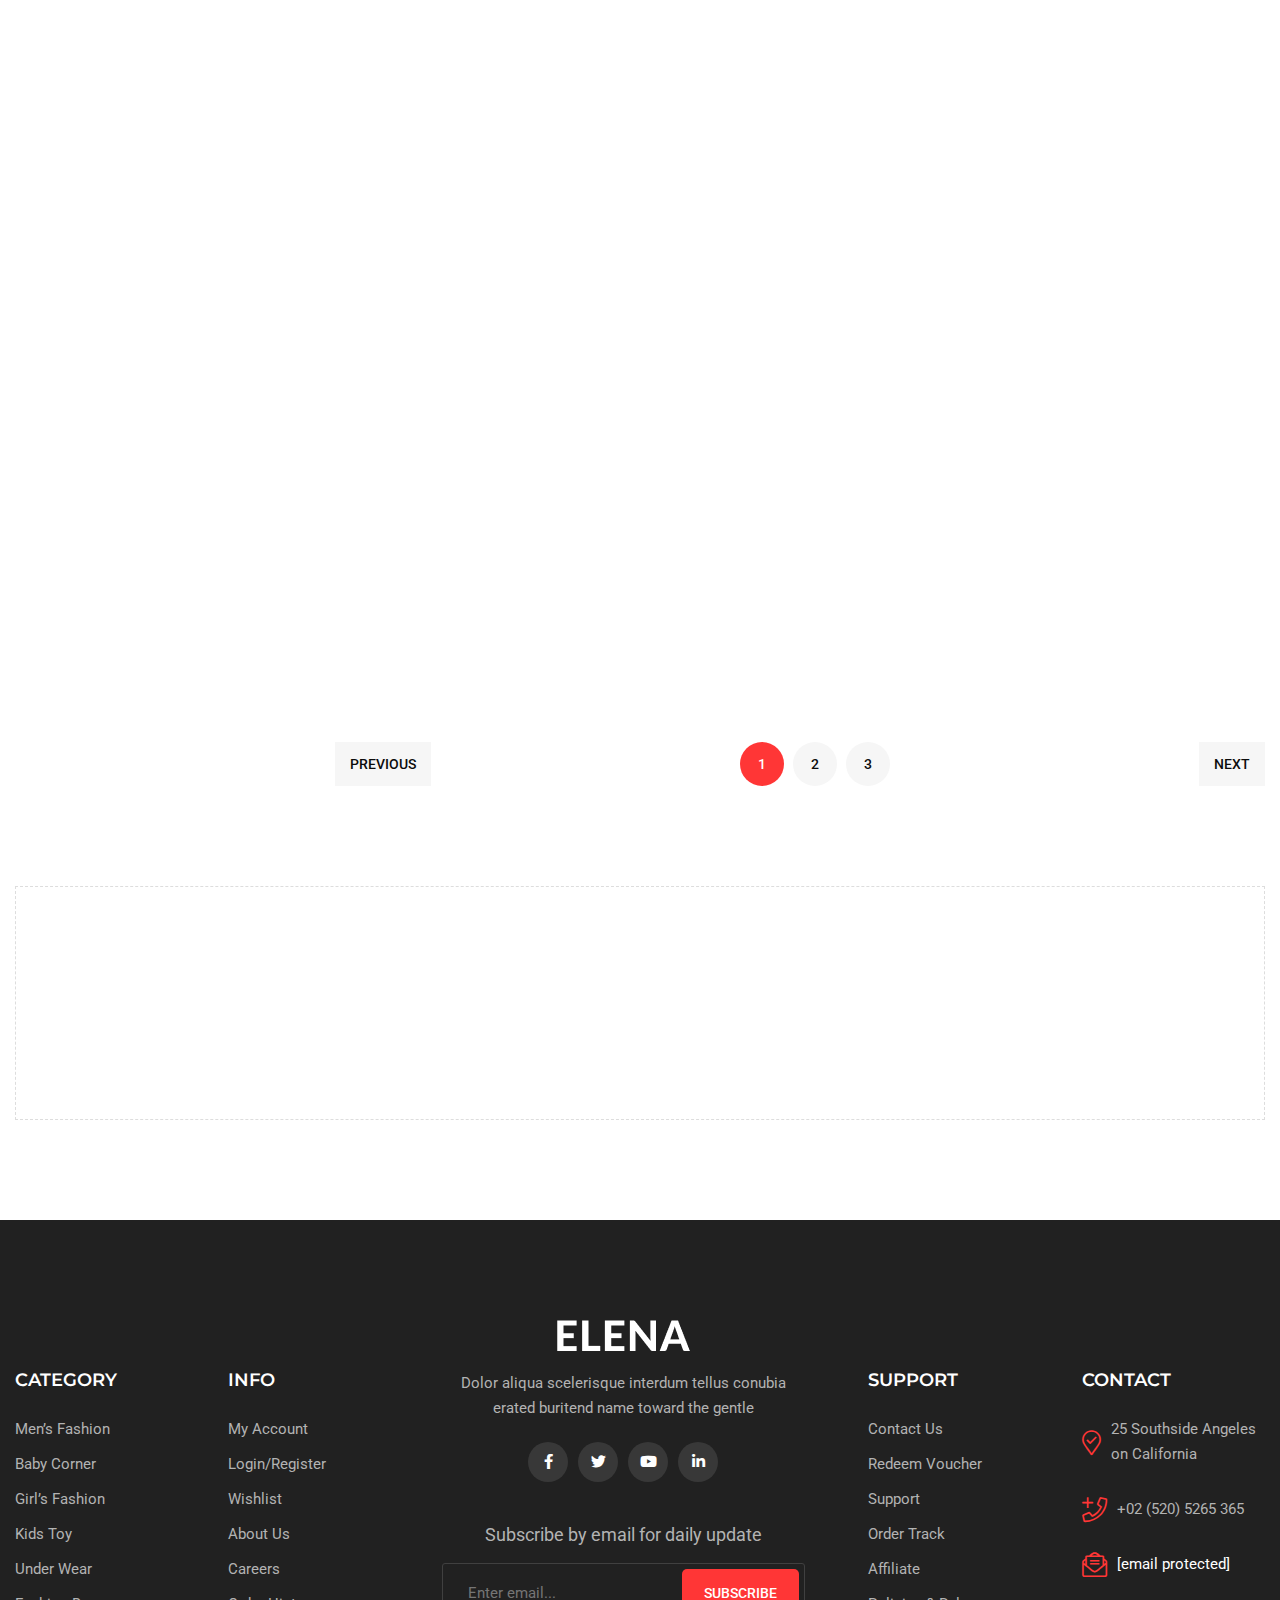
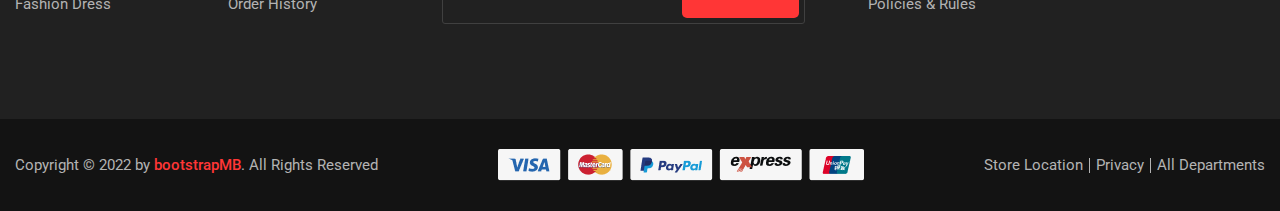
<file: product.html>
<!DOCTYPE html>
<html lang="zxx">
  <head>
    <!-- Required meta tags -->
    <meta charset="utf-8" />
    <meta name="description" content="" />
    <meta http-equiv="X-UA-Compatible" content="IE=edge" />
    <meta
      name="viewport"
      content="width=device-width, initial-scale=1, shrink-to-fit=no"
    />

    <!-- Title -->
    <title>
      Elena - Multipurpose Ecommerce HTML Template || Shop With Left Sidebar
    </title>
    <!-- Favicon Icon -->
    <link rel="shortcut icon" href="images/favicon.png" type="image/x-icon" />
    <!-- Google Fonts -->
    <link
      href="https://fonts.googleapis.com/css2?family=Montserrat:wght@600;700;900&family=Roboto:wght@400;500&display=swap"
      rel="stylesheet"
    />

    <!-- Flaticon -->
    <link rel="stylesheet" href="css/flaticon.min.css" />
    <!-- Font Awesome -->
    <link rel="stylesheet" href="css/fontawesome-5.14.0.min.css" />
    <!-- Bootstrap -->
    <link rel="stylesheet" href="css/bootstrap.min.css" />
    <!-- Magnific Popup -->
    <link rel="stylesheet" href="css/magnific-popup.min.css" />
    <!-- Nice Select -->
    <link rel="stylesheet" href="css/nice-select.min.css" />
    <!-- Type Writer -->
    <link rel="stylesheet" href="css/jquery.animatedheadline.css" />
    <!-- jQuery UI -->
    <link rel="stylesheet" href="css/jquery-ui.min.css" />
    <!-- Animate -->
    <link rel="stylesheet" href="css/animate.min.css" />
    <!-- Slick -->
    <link rel="stylesheet" href="css/slick.min.css" />
    <!-- Main Style -->
    <link rel="stylesheet" href="css/style.css" />
  </head>
  <body>
    <div class="page-wrapper">
      <!-- Preloader -->
      <div class="preloader"></div>

      <!-- main header -->
      <header class="main-header header-one">
        <!--Header Top-->
        <div class="header-top bgc-black text-white">
          <div class="container">
            <div class="header-top-inner">
              <ul>
                <li>
                  <i class="fal fa-phone-alt"></i>
                  <a href="callto:+2(555)6305200">+2 (555) 630 5200</a>
                </li>
                <li>
                  <i class="fal fa-envelope-open-text"></i>
                  <a
                    href="/cdn-cgi/l/email-protection#bed7d0d8d1fedbd2d2dbd3dfccca90ddd1d3"
                    ><span
                      class="__cf_email__"
                      data-cfemail="acc5c2cac3ecc9c0c0c9c1cdded882cfc3c1"
                      >[email&#160;protected]</span
                    ></a
                  >
                </li>
                <li>
                  <i class="far fa-map-marker-alt"></i>
                  <span>Store Location</span>
                </li>
                <li>
                  <i class="far fa-truck-container"></i>
                  <span>Track Order</span>
                </li>
              </ul>
            </div>
          </div>
        </div>

        <!--Header Middle-->
        <div class="header-middle clearfix">
          <div class="container">
            <div class="header-middle-inner">
              <form action="#" class="search-form">
                <input type="search" placeholder="Search keyword..." />
                <button type="submit"><i class="far fa-search"></i></button>
              </form>
              <div class="logo">
                <a href="index.html"
                  ><img src="images/logos/logo.png" alt="Logo"
                /></a>
              </div>
              <div class="middle-right">
                <select name="currency-select" class="select">
                  <option value="USD">USD</option>
                  <option value="euro">euro</option>
                  <option value="Taka">Taka</option>
                  <option value="Rial">Rial</option>
                  <option value="Rupie">Rupie</option>
                </select>
                <ul>
                  <li>
                    <a href="#"
                      ><i class="far fa-heart"></i> Wishlist <b>(0)</b></a
                    >
                  </li>
                  <li>
                    <a href="#"
                      ><i class="far fa-shopping-basket"><span>0</span></i> Cart
                      <b>($0.00)</b></a
                    >
                  </li>
                </ul>
              </div>
            </div>
          </div>
        </div>

        <!--Header-Upper-->
        <div class="header-upper pt-10">
          <div class="container clearfix">
            <div class="header-inner rel d-flex flex-wrap align-items-center">
              <div class="nav-outer clearfix">
                <!-- Main Menu -->
                <nav class="main-menu navbar-expand-lg">
                  <div class="navbar-header">
                    <div class="mobile-logo">
                      <a href="index.html">
                        <img
                          src="images/logos/logo.png"
                          alt="Logo"
                          title="Logo"
                        />
                      </a>
                    </div>

                    <!-- Toggle Button -->
                    <button
                      type="button"
                      class="navbar-toggle"
                      data-bs-toggle="collapse"
                      data-bs-target=".navbar-collapse"
                    >
                      <span class="icon-bar"></span>
                      <span class="icon-bar"></span>
                      <span class="icon-bar"></span>
                    </button>
                  </div>

                  <div class="navbar-collapse collapse clearfix">
                    <ul class="navigation clearfix">
                      <li class="dropdown">
                        <a href="#">Home</a>
                        <ul>
                          <li><a href="index.html">Fashion</a></li>
                          <li><a href="index2.html">Electronics</a></li>
                          <li><a href="index3.html">Pet Shop</a></li>
                        </ul>
                      </li>
                      <li><a href="about.html">About Us</a></li>
                      <li class="dropdown">
                        <a href="#">Shop</a>
                        <ul>
                          <li><a href="shop.html">Shop Grid</a></li>
                          <li><a href="shop-list.html">Shop List</a></li>
                          <li>
                            <a href="shop-with-sidebar.html"
                              >Shop With Sidebar</a
                            >
                          </li>
                          <li>
                            <a href="product-details.html"
                              >Fashion Product Details</a
                            >
                          </li>
                          <li>
                            <a href="product-details2.html"
                              >Electronics Product Details</a
                            >
                          </li>
                          <li>
                            <a href="product-details3.html"
                              >Pet Product Details</a
                            >
                          </li>
                          <li><a href="cart.html">Shop Cart</a></li>
                          <li><a href="checkout.html">Checkout</a></li>
                        </ul>
                      </li>
                      <li class="dropdown">
                        <a href="#">Blog</a>
                        <ul>
                          <li><a href="blog.html">Blog Standard</a></li>
                          <li><a href="blog-grid.html">blog Grid</a></li>
                          <li><a href="blog-details.html">Blog Details</a></li>
                        </ul>
                      </li>
                      <li class="dropdown">
                        <a href="#">Pages</a>
                        <ul>
                          <li><a href="faqs.html">FAQs</a></li>
                          <li><a href="login.html">Login Register</a></li>
                        </ul>
                      </li>
                      <li><a href="contact.html">Contact</a></li>
                    </ul>
                  </div>
                </nav>
                <!-- Main Menu End-->
              </div>

              <!-- Menu Button -->
              <div class="menu-right">
                <ul>
                  <li>
                    <a href="#"
                      ><i class="far fa-star-half-alt"></i> Flat 20% cashback
                      for first order</a
                    >
                  </li>
                  <li>
                    <a href="#"><i class="far fa-user"></i> Login / Register</a>
                  </li>
                </ul>
              </div>
            </div>
          </div>
        </div>
        <!--End Header Upper-->
      </header>

      <!-- Page Banner Start -->
      <div
        class="page-banner-area bgs-cover pt-25 pb-10"
        style="background-image: url(images/background/banner-bg.png)"
      >
        <div class="container">
          <nav aria-label="breadcrumb">
            <ol class="breadcrumb justify-content-center">
              <li class="breadcrumb-item"><a href="index.html">home</a></li>
              <li class="breadcrumb-item active">Shop Grid With Sidebar</li>
            </ol>
          </nav>
        </div>
      </div>
      <!-- Page Banner End -->

      <!-- Shop Page Area start -->
      <section class="shop-page-area py-100">
        <div class="container">
          <div class="row">
            <div class="col-xl-3 col-lg-4">
              <div class="main-sidebar shop-sidebar rmb-75">
                <div class="widget widget-menu wow fadeInUp delay-0-2s">
                  <h6 class="widget-title">Category</h6>
                  <ul>
                    <li>
                      <a href="shop-with-sidebar.html"
                        >Fashion <span>(10)</span></a
                      >
                    </li>
                    <li>
                      <a href="shop-with-sidebar.html"
                        >Furniture <span>(12)</span></a
                      >
                    </li>
                    <li>
                      <a href="shop-with-sidebar.html"
                        >Cosments <span>(10)</span></a
                      >
                    </li>
                    <li>
                      <a href="shop-with-sidebar.html"
                        >Jewellry <span>(08)</span></a
                      >
                    </li>
                    <li>
                      <a href="shop-with-sidebar.html"
                        >Kids Items <span>(05)</span></a
                      >
                    </li>
                    <li>
                      <a href="shop-with-sidebar.html"
                        >Women <span>(11)</span></a
                      >
                    </li>
                    <li>
                      <a href="shop-with-sidebar.html"
                        >Under Wear <span>(06)</span></a
                      >
                    </li>
                  </ul>
                </div>
                <div class="widget widget-filter wow fadeInUp delay-0-2s">
                  <h6 class="widget-title">Filter by price</h6>
                  <div class="price-filter-wrap">
                    <div class="price-slider-range"></div>
                    <div class="btn-price">
                      <button>Filter</button>
                      <input type="text" id="price" readonly />
                    </div>
                  </div>
                </div>
                <div class="widget widget-color wow fadeInUp delay-0-2s">
                  <h6 class="widget-title">Color</h6>
                  <ul>
                    <li>
                      <a href="#"><span class="pink"></span> Pink</a>
                    </li>
                    <li>
                      <a href="#"><span class="red"></span> Red</a>
                    </li>
                    <li>
                      <a href="#"><span class="yellow"></span> Yellow</a>
                    </li>
                    <li>
                      <a href="#"><span class="green"></span> Green</a>
                    </li>
                    <li>
                      <a href="#"><span class="blue"></span> Blue</a>
                    </li>
                  </ul>
                </div>
                <div class="widget widget-menu wow fadeInUp delay-0-2s">
                  <h6 class="widget-title">Brands</h6>
                  <ul>
                    <li>
                      <a href="shop-with-sidebar.html"
                        >Broughton <span>(20)</span></a
                      >
                    </li>
                    <li>
                      <a href="shop-with-sidebar.html"
                        >Chivers <span>(09)</span></a
                      >
                    </li>
                    <li>
                      <a href="shop-with-sidebar.html"
                        >Eagle Brand <span>(30)</span></a
                      >
                    </li>
                    <li>
                      <a href="shop-with-sidebar.html"
                        >Borden <span>(15)</span></a
                      >
                    </li>
                    <li>
                      <a href="shop-with-sidebar.html"
                        >almara <span>(18)</span></a
                      >
                    </li>
                  </ul>
                </div>
                <div class="widget widget-products wow fadeInUp delay-0-2s">
                  <h6 class="widget-title">Recent product</h6>
                  <ul>
                    <li>
                      <div class="image">
                        <img src="images/widgets/product1.png" alt="Product" />
                      </div>
                      <div class="content">
                        <h6><a href="product-details.html">Man Towser</a></h6>
                        <b>$42.00</b>
                      </div>
                    </li>
                    <li>
                      <div class="image">
                        <img src="images/widgets/product2.png" alt="Product" />
                      </div>
                      <div class="content">
                        <h6><a href="product-details.html">Cotton Shirt</a></h6>
                        <b>$35.00</b>
                      </div>
                    </li>
                    <li>
                      <div class="image">
                        <img src="images/widgets/product3.png" alt="Product" />
                      </div>
                      <div class="content">
                        <h6><a href="product-details.html">Rolex Watch</a></h6>
                        <b>$25.00</b>
                      </div>
                    </li>
                  </ul>
                </div>
              </div>
            </div>
            <div class="col-xl-9 col-lg-8">
              <div class="shop-shorter rel z-3 mb-5">
                <div class="sort-text mb-15">Showing 15 of 120 results</div>
                <ul class="grid-list mb-15">
                  <li>
                    <a href="#" class="active"
                      ><i class="far fa-border-all"></i
                    ></a>
                  </li>
                  <li>
                    <a href="#"><i class="far fa-list-ul"></i></a>
                  </li>
                </ul>
                <div class="products-dropdown mb-15">
                  <span class="sort-by">Sort by: </span>
                  <select class="select">
                    <option value="default" selected>Default Sorting</option>
                    <option value="new">Latest</option>
                    <option value="old">Oldest</option>
                    <option value="hight-to-low">High To Low</option>
                    <option value="low-to-high">Low To High</option>
                  </select>
                </div>
              </div>
              <div class="row justify-content-center">
                <div class="col-xl-4 col-sm-6">
                  <div class="product-item wow fadeInUp delay-0-2s">
                    <div class="image">
                      <div class="badges">
                        <span class="bgc-primary">-20%</span>
                      </div>
                      <img src="images/products/product1.png" alt="Product" />
                      <div class="social-style-two">
                        <a href="#"><i class="far fa-shopping-cart"></i></a>
                        <a href="#"><i class="far fa-heart"></i></a>
                        <a href="#"><i class="far fa-eye"></i></a>
                        <a href="#"><i class="far fa-star"></i></a>
                      </div>
                    </div>
                    <div class="content">
                      <a href="#" class="category">Accessories</a>
                      <h6>
                        <a href="product-details.html"
                          >China Ladies Lether Bag</a
                        >
                      </h6>
                      <div class="prices">
                        <span> $55.00</span> <del> $20.00</del>
                      </div>
                    </div>
                  </div>
                </div>
                <div class="col-xl-4 col-sm-6">
                  <div class="product-item wow fadeInUp delay-0-4s">
                    <div class="image">
                      <img src="images/products/product2.png" alt="Product" />
                      <div class="social-style-two">
                        <a href="#"><i class="far fa-shopping-cart"></i></a>
                        <a href="#"><i class="far fa-heart"></i></a>
                        <a href="#"><i class="far fa-eye"></i></a>
                        <a href="#"><i class="far fa-star"></i></a>
                      </div>
                    </div>
                    <div class="content">
                      <a href="#" class="category">Men’s Fashion</a>
                      <h6>
                        <a href="product-details.html"
                          >Casual Men Short Pants</a
                        >
                      </h6>
                      <div class="prices">
                        <span>$24.00</span> <del> $29.00</del>
                      </div>
                    </div>
                  </div>
                </div>
                <div class="col-xl-4 col-sm-6">
                  <div class="product-item wow fadeInUp delay-0-6s">
                    <div class="image">
                      <div class="badges">
                        <span class="bgc-primary">-30%</span>
                        <span class="bgc-black">hot</span>
                      </div>
                      <img src="images/products/product3.png" alt="Product" />
                      <div class="social-style-two">
                        <a href="#"><i class="far fa-shopping-cart"></i></a>
                        <a href="#"><i class="far fa-heart"></i></a>
                        <a href="#"><i class="far fa-eye"></i></a>
                        <a href="#"><i class="far fa-star"></i></a>
                      </div>
                    </div>
                    <div class="content">
                      <a href="#" class="category">Accessories</a>
                      <h6>
                        <a href="product-details.html">Polo shirt sleeveless</a>
                      </h6>
                      <div class="prices">
                        <span> $35.00</span> <del> $40.00</del>
                      </div>
                    </div>
                  </div>
                </div>
                <div class="col-xl-4 col-sm-6">
                  <div class="product-item wow fadeInUp delay-0-2s">
                    <div class="image">
                      <img src="images/products/product4.png" alt="Product" />
                      <div class="social-style-two">
                        <a href="#"><i class="far fa-shopping-cart"></i></a>
                        <a href="#"><i class="far fa-heart"></i></a>
                        <a href="#"><i class="far fa-eye"></i></a>
                        <a href="#"><i class="far fa-star"></i></a>
                      </div>
                    </div>
                    <div class="content">
                      <a href="#" class="category">Cloth Fashion</a>
                      <h6>
                        <a href="product-details.html">Pink Adidas Sweater</a>
                      </h6>
                      <div class="prices">
                        <span> $42.00</span> <del> $50.00</del>
                      </div>
                    </div>
                  </div>
                </div>
                <div class="col-xl-4 col-sm-6">
                  <div class="product-item wow fadeInUp delay-0-4s">
                    <div class="image">
                      <img src="images/products/product5.png" alt="Product" />
                      <div class="social-style-two">
                        <a href="#"><i class="far fa-shopping-cart"></i></a>
                        <a href="#"><i class="far fa-heart"></i></a>
                        <a href="#"><i class="far fa-eye"></i></a>
                        <a href="#"><i class="far fa-star"></i></a>
                      </div>
                    </div>
                    <div class="content">
                      <a href="#" class="category">Casual Dress</a>
                      <h6>
                        <a href="product-details.html">Dresses Trendy Design</a>
                      </h6>
                      <div class="prices">
                        <span> $37.00</span> <del> $40.00</del>
                      </div>
                    </div>
                  </div>
                </div>
                <div class="col-xl-4 col-sm-6">
                  <div class="product-item wow fadeInUp delay-0-6s">
                    <div class="image">
                      <div class="badges">
                        <span class="bgc-primary">sale</span>
                      </div>
                      <img src="images/products/product6.png" alt="Product" />
                      <div class="social-style-two">
                        <a href="#"><i class="far fa-shopping-cart"></i></a>
                        <a href="#"><i class="far fa-heart"></i></a>
                        <a href="#"><i class="far fa-eye"></i></a>
                        <a href="#"><i class="far fa-star"></i></a>
                      </div>
                    </div>
                    <div class="content">
                      <a href="#" class="category">Men’s Fashion</a>
                      <h6>
                        <a href="product-details.html">Women dress shirt</a>
                      </h6>
                      <div class="prices">
                        <span> $28.00</span> <del> $29.00</del>
                      </div>
                    </div>
                  </div>
                </div>
                <div class="col-xl-4 col-sm-6">
                  <div class="product-item wow fadeInUp delay-0-2s">
                    <div class="image">
                      <img src="images/products/product7.png" alt="Product" />
                      <div class="social-style-two">
                        <a href="#"><i class="far fa-shopping-cart"></i></a>
                        <a href="#"><i class="far fa-heart"></i></a>
                        <a href="#"><i class="far fa-eye"></i></a>
                        <a href="#"><i class="far fa-star"></i></a>
                      </div>
                    </div>
                    <div class="content">
                      <a href="#" class="category">Kid’s Shoe</a>
                      <h6>
                        <a href="product-details.html">Baby Nike Cotton Shoe</a>
                      </h6>
                      <div class="prices">
                        <span> $15.00</span> <del> $20.00</del>
                      </div>
                    </div>
                  </div>
                </div>
                <div class="col-xl-4 col-sm-6">
                  <div class="product-item wow fadeInUp delay-0-4s">
                    <div class="image">
                      <img src="images/products/product8.png" alt="Product" />
                      <div class="social-style-two">
                        <a href="#"><i class="far fa-shopping-cart"></i></a>
                        <a href="#"><i class="far fa-heart"></i></a>
                        <a href="#"><i class="far fa-eye"></i></a>
                        <a href="#"><i class="far fa-star"></i></a>
                      </div>
                    </div>
                    <div class="content">
                      <a href="#" class="category">Cloth Fashion</a>
                      <h6>
                        <a href="product-details.html">White Nike Gulf Cap</a>
                      </h6>
                      <div class="prices">
                        <span> $23.00</span> <del> $30.00</del>
                      </div>
                    </div>
                  </div>
                </div>
                <div class="col-xl-4 col-sm-6">
                  <div class="product-item wow fadeInUp delay-0-6s">
                    <div class="image">
                      <img src="images/products/product9.png" alt="Product" />
                      <div class="social-style-two">
                        <a href="#"><i class="far fa-shopping-cart"></i></a>
                        <a href="#"><i class="far fa-heart"></i></a>
                        <a href="#"><i class="far fa-eye"></i></a>
                        <a href="#"><i class="far fa-star"></i></a>
                      </div>
                    </div>
                    <div class="content">
                      <a href="#" class="category">Men’s Fashion</a>
                      <h6>
                        <a href="product-details.html">Casual Pants For Men</a>
                      </h6>
                      <div class="prices">
                        <span> $30.00</span> <del> $40.00</del>
                      </div>
                    </div>
                  </div>
                </div>
                <div class="col-xl-4 col-sm-6">
                  <div class="product-item wow fadeInUp delay-0-2s">
                    <div class="image">
                      <div class="badges">
                        <span class="bgc-primary">-30%</span>
                      </div>
                      <img src="images/products/product10.png" alt="Product" />
                      <div class="social-style-two">
                        <a href="#"><i class="far fa-shopping-cart"></i></a>
                        <a href="#"><i class="far fa-heart"></i></a>
                        <a href="#"><i class="far fa-eye"></i></a>
                        <a href="#"><i class="far fa-star"></i></a>
                      </div>
                    </div>
                    <div class="content">
                      <a href="#" class="category">Cloth Fashion</a>
                      <h6>
                        <a href="product-details.html">Pink Adidas Sweater</a>
                      </h6>
                      <div class="prices">
                        <span> $42.00</span> <del> $50.00</del>
                      </div>
                    </div>
                  </div>
                </div>
                <div class="col-xl-4 col-sm-6">
                  <div class="product-item wow fadeInUp delay-0-4s">
                    <div class="image">
                      <div class="badges">
                        <span class="bgc-primary">-30%</span>
                        <span class="bgc-black">hot</span>
                      </div>
                      <img src="images/products/product11.png" alt="Product" />
                      <div class="social-style-two">
                        <a href="#"><i class="far fa-shopping-cart"></i></a>
                        <a href="#"><i class="far fa-heart"></i></a>
                        <a href="#"><i class="far fa-eye"></i></a>
                        <a href="#"><i class="far fa-star"></i></a>
                      </div>
                    </div>
                    <div class="content">
                      <a href="#" class="category">Kid’s Shoe</a>
                      <h6>
                        <a href="product-details.html">Baby Nike Cotton Shoe</a>
                      </h6>
                      <div class="prices">
                        <span> $15.00</span> <del> $20.00</del>
                      </div>
                    </div>
                  </div>
                </div>
                <div class="col-xl-4 col-sm-6">
                  <div class="product-item wow fadeInUp delay-0-6s">
                    <div class="image">
                      <img src="images/products/product12.png" alt="Product" />
                      <div class="social-style-two">
                        <a href="#"><i class="far fa-shopping-cart"></i></a>
                        <a href="#"><i class="far fa-heart"></i></a>
                        <a href="#"><i class="far fa-eye"></i></a>
                        <a href="#"><i class="far fa-star"></i></a>
                      </div>
                    </div>
                    <div class="content">
                      <a href="#" class="category">Cloth Fashion</a>
                      <h6>
                        <a href="product-details.html"
                          >Polo Cotton Soft T-Shirt</a
                        >
                      </h6>
                      <div class="prices">
                        <span> $23.00</span> <del> $30.00</del>
                      </div>
                    </div>
                  </div>
                </div>
              </div>
              <ul class="pagination style-two">
                <li class="page-item">
                  <a class="page-link" href="#">Previous</a>
                </li>
                <li class="page-item active">
                  <span class="page-link">
                    1
                    <span class="sr-only">(current)</span>
                  </span>
                </li>
                <li class="page-item"><a class="page-link" href="#">2</a></li>
                <li class="page-item"><a class="page-link" href="#">3</a></li>
                <li class="page-item">
                  <a class="page-link" href="#">Next</a>
                </li>
              </ul>
            </div>
          </div>
        </div>
      </section>
      <!-- Shop Page Area end -->

      <!-- contact info Area start -->
      <section class="contact-info-area pb-100">
        <div class="container">
          <div class="info-wrap">
            <div class="row justify-content-center">
              <div class="col-xl-3 col-md-6">
                <div class="info-item wow fadeInUp delay-0-2s">
                  <div class="icon">
                    <i class="flaticon-delivery-truck"></i>
                  </div>
                  <div class="content">
                    <h6>Delivery</h6>
                    <p>Free shipping on your order up to $300</p>
                  </div>
                </div>
              </div>
              <div class="col-xl-3 col-md-6">
                <div class="info-item wow fadeInUp delay-0-4s">
                  <div class="icon">
                    <i class="flaticon-return-box"></i>
                  </div>
                  <div class="content">
                    <h6>Return</h6>
                    <p>Congue on imperdiet raes quisque faucibu</p>
                  </div>
                </div>
              </div>
              <div class="col-xl-3 col-md-6">
                <div class="info-item wow fadeInUp delay-0-6s">
                  <div class="icon">
                    <i class="flaticon-credit-cards"></i>
                  </div>
                  <div class="content">
                    <h6>Payment</h6>
                    <p>Congue on imperdiet raes quisque faucibu</p>
                  </div>
                </div>
              </div>
              <div class="col-xl-3 col-md-6">
                <div class="info-item wow fadeInUp delay-0-8s">
                  <div class="icon">
                    <i class="flaticon-headphones"></i>
                  </div>
                  <div class="content">
                    <h6>support</h6>
                    <p>Congue on imperdiet raes quisque faucibu</p>
                  </div>
                </div>
              </div>
            </div>
          </div>
        </div>
      </section>
      <!-- contact info Area end -->

      <!-- footer area start -->
      <footer class="main-footer footer-one pt-150 bgc-black text-white">
        <div class="container">
          <div class="row">
            <div class="col-lg-4 col-md-7 pe-md-5 order-lg-3">
              <div class="footer-widget widget_about">
                <div class="footer-logo mb-20">
                  <a href="index.html"
                    ><img src="images/logos/logo-white.png" alt="White Logo"
                  /></a>
                </div>
                <p>
                  Dolor aliqua scelerisque interdum tellus conubia erated
                  buritend name toward the gentle
                </p>
                <div class="social-style-one pt-5">
                  <a href="#"><i class="fab fa-facebook-f"></i></a>
                  <a href="#"><i class="fab fa-twitter"></i></a>
                  <a href="#"><i class="fab fa-youtube"></i></a>
                  <a href="#"><i class="fab fa-linkedin-in"></i></a>
                </div>
              </div>
              <div class="footer-widget widget_newsletter">
                <p>Subscribe by email for daily update</p>
                <form action="#">
                  <input type="email" placeholder="Enter email..." required />
                  <button class="theme-btn">Subscribe</button>
                </form>
              </div>
            </div>
            <div class="col-lg-2 col-md-5 col-6 order-lg-1">
              <div class="footer-widget widget_nav_menu">
                <h6 class="footer-title">Category</h6>
                <ul class="list-style-two">
                  <li><a href="blog.html">Men’s Fashion</a></li>
                  <li><a href="blog.html">Baby Corner</a></li>
                  <li><a href="blog.html">Girl’s Fashion</a></li>
                  <li><a href="blog.html">Kids Toy</a></li>
                  <li><a href="blog.html">Under Wear</a></li>
                  <li><a href="blog.html">Fashion Dress</a></li>
                </ul>
              </div>
            </div>
            <div class="col-lg-2 col-md-7 col-6 order-lg-2">
              <div class="footer-widget widget_nav_menu">
                <h6 class="footer-title">info</h6>
                <ul class="list-style-two">
                  <li><a href="login.html">My Account</a></li>
                  <li><a href="login.html">Login/Register</a></li>
                  <li><a href="cart.html">Wishlist</a></li>
                  <li><a href="about.html">About Us</a></li>
                  <li><a href="contact.html">Careers</a></li>
                  <li><a href="cart.html">Order History</a></li>
                </ul>
              </div>
            </div>
            <div class="col-lg-2 col-md-5 col-sm-6 order-lg-4">
              <div class="footer-widget widget_nav_menu">
                <h6 class="footer-title">Support</h6>
                <ul class="list-style-two">
                  <li><a href="contact.html">Contact Us</a></li>
                  <li><a href="contact.html">Redeem Voucher</a></li>
                  <li><a href="contact.html">Support</a></li>
                  <li><a href="cart.html">Order Track</a></li>
                  <li><a href="contact.html">Affiliate</a></li>
                  <li><a href="about.html">Policies & Rules</a></li>
                </ul>
              </div>
            </div>
            <div class="col-lg-2 col-sm-6 order-lg-5">
              <div class="footer-widget widget_contact_info">
                <h6 class="footer-title">contact</h6>
                <ul>
                  <li>
                    <i class="fal fa-map-marker-check"></i> 25 Southside Angeles
                    on California
                  </li>
                  <li>
                    <i class="fal fa-phone-plus"></i>
                    <a href="callto:+025205265365">+02 (520) 5265 365</a>
                  </li>
                  <li>
                    <i class="fal fa-envelope-open-text"></i>
                    <a
                      href="/cdn-cgi/l/email-protection#9df8e5fcf0edf1f8ddf8f1f8f3fcb3fef2f0"
                      ><span
                        class="__cf_email__"
                        data-cfemail="7f1a071e120f131a3f1a131a111e511c1012"
                        >[email&#160;protected]</span
                      ></a
                    >
                  </li>
                </ul>
              </div>
            </div>
          </div>
        </div>
        <div class="footer-bottom mt-55 pt-30 pb-20">
          <div class="container">
            <div class="footer-bottom-inner">
              <div class="copyright-text mb-10">
                <p>
                  Copyright © 2022 by
                  <a href="Http://www.bootstrapmb.com">bootstrapMB</a>. All
                  Rights Reserved
                </p>
              </div>
              <div class="payment-method mb-10">
                <img
                  src="images/footer/payment-method.png"
                  alt="Payment Methods"
                />
              </div>
              <ul class="copyright-menu mb-10">
                <li><a href="about.html">Store Location</a></li>
                <li><a href="about.html">Privacy</a></li>
                <li><a href="about.html">All Departments</a></li>
              </ul>
            </div>
          </div>
        </div>
      </footer>
      <!-- footer area end -->

      <!-- Scroll Top Button -->
      <button class="scroll-top scroll-to-target" data-target="html">
        <span class="fas fa-angle-double-up"></span>
      </button>
    </div>
    <!--End pagewrapper-->

    <!-- Jquery -->
    <script src="js/jquery-3.6.0.min.js"></script>
    <!-- Bootstrap -->
    <script src="js/bootstrap.min.js"></script>
    <!-- Appear Js -->
    <script src="js/appear.min.js"></script>
    <!-- Slick -->
    <script src="js/slick.min.js"></script>
    <!-- Magnific Popup -->
    <script src="js/jquery.magnific-popup.min.js"></script>
    <!-- Nice Select -->
    <script src="js/jquery.nice-select.min.js"></script>
    <!-- Image Loader -->
    <script src="js/imagesloaded.pkgd.min.js"></script>
    <!-- Type Writer -->
    <script src="js/jquery.animatedheadline.min.js"></script>
    <!-- Circle Progress -->
    <script src="js/circle-progress.min.js"></script>
    <!-- Isotope -->
    <script src="js/isotope.pkgd.min.js"></script>
    <!-- jQuery UI -->
    <script src="js/jquery-ui.min.js"></script>
    <!--  WOW Animation -->
    <script src="js/wow.min.js"></script>
    <!-- Custom script -->
    <script src="js/script.js"></script>
  </body>
</html>
</file>
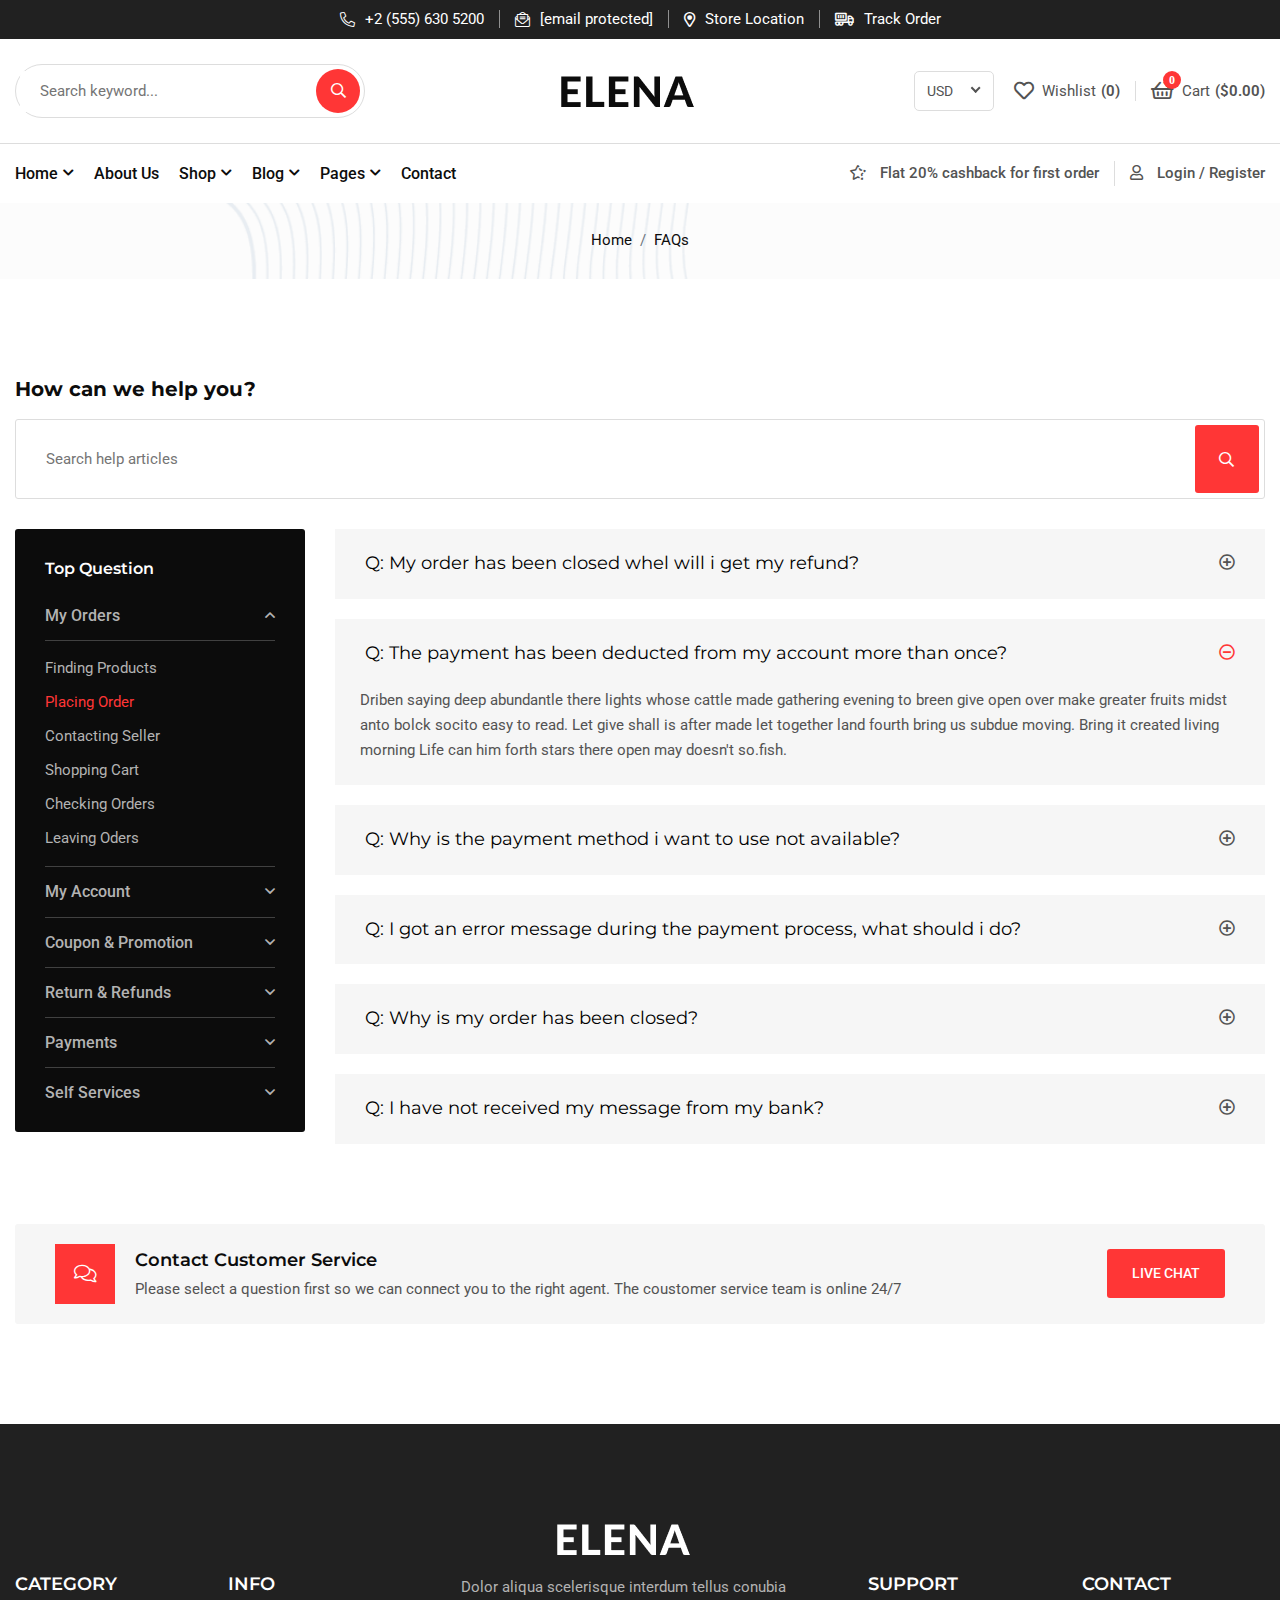
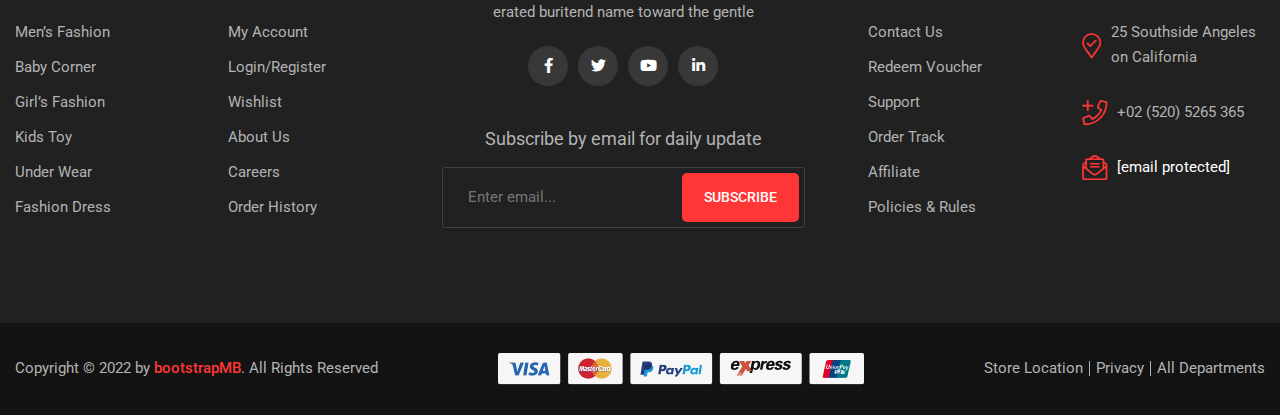
<file: question.html>
<!DOCTYPE html>
<html lang="zxx">
  <head>
    <!-- Required meta tags -->
    <meta charset="utf-8" />
    <meta name="description" content="" />
    <meta http-equiv="X-UA-Compatible" content="IE=edge" />
    <meta
      name="viewport"
      content="width=device-width, initial-scale=1, shrink-to-fit=no"
    />

    <!-- Title -->
    <title>Elena - Multipurpose Ecommerce HTML Template || FAQs</title>
    <!-- Favicon Icon -->
    <link rel="shortcut icon" href="images/favicon.png" type="image/x-icon" />
    <!-- Google Fonts -->
    <link
      href="https://fonts.googleapis.com/css2?family=Montserrat:wght@600;700;900&family=Roboto:wght@400;500&display=swap"
      rel="stylesheet"
    />

    <!-- Flaticon -->
    <link rel="stylesheet" href="css/flaticon.min.css" />
    <!-- Font Awesome -->
    <link rel="stylesheet" href="css/fontawesome-5.14.0.min.css" />
    <!-- Bootstrap -->
    <link rel="stylesheet" href="css/bootstrap.min.css" />
    <!-- Magnific Popup -->
    <link rel="stylesheet" href="css/magnific-popup.min.css" />
    <!-- Nice Select -->
    <link rel="stylesheet" href="css/nice-select.min.css" />
    <!-- Type Writer -->
    <link rel="stylesheet" href="css/jquery.animatedheadline.css" />
    <!-- Animate -->
    <link rel="stylesheet" href="css/animate.min.css" />
    <!-- Slick -->
    <link rel="stylesheet" href="css/slick.min.css" />
    <!-- Main Style -->
    <link rel="stylesheet" href="css/style.css" />
  </head>
  <body>
    <div class="page-wrapper">
      <!-- Preloader -->
      <div class="preloader"></div>

      <!-- main header -->
      <header class="main-header header-one">
        <!--Header Top-->
        <div class="header-top bgc-black text-white">
          <div class="container">
            <div class="header-top-inner">
              <ul>
                <li>
                  <i class="fal fa-phone-alt"></i>
                  <a href="callto:+2(555)6305200">+2 (555) 630 5200</a>
                </li>
                <li>
                  <i class="fal fa-envelope-open-text"></i>
                  <a
                    href="/cdn-cgi/l/email-protection#1c75727a735c79707079717d6e68327f7371"
                    ><span
                      class="__cf_email__"
                      data-cfemail="076e69616847626b6b626a6675732964686a"
                      >[email&#160;protected]</span
                    ></a
                  >
                </li>
                <li>
                  <i class="far fa-map-marker-alt"></i>
                  <span>Store Location</span>
                </li>
                <li>
                  <i class="far fa-truck-container"></i>
                  <span>Track Order</span>
                </li>
              </ul>
            </div>
          </div>
        </div>

        <!--Header Middle-->
        <div class="header-middle clearfix">
          <div class="container">
            <div class="header-middle-inner">
              <form action="#" class="search-form">
                <input type="search" placeholder="Search keyword..." />
                <button type="submit"><i class="far fa-search"></i></button>
              </form>
              <div class="logo">
                <a href="index.html"
                  ><img src="images/logos/logo.png" alt="Logo"
                /></a>
              </div>
              <div class="middle-right">
                <select name="currency-select" class="select">
                  <option value="USD">USD</option>
                  <option value="euro">euro</option>
                  <option value="Taka">Taka</option>
                  <option value="Rial">Rial</option>
                  <option value="Rupie">Rupie</option>
                </select>
                <ul>
                  <li>
                    <a href="#"
                      ><i class="far fa-heart"></i> Wishlist <b>(0)</b></a
                    >
                  </li>
                  <li>
                    <a href="#"
                      ><i class="far fa-shopping-basket"><span>0</span></i> Cart
                      <b>($0.00)</b></a
                    >
                  </li>
                </ul>
              </div>
            </div>
          </div>
        </div>

        <!--Header-Upper-->
        <div class="header-upper pt-10">
          <div class="container clearfix">
            <div class="header-inner rel d-flex flex-wrap align-items-center">
              <div class="nav-outer clearfix">
                <!-- Main Menu -->
                <nav class="main-menu navbar-expand-lg">
                  <div class="navbar-header">
                    <div class="mobile-logo">
                      <a href="index.html">
                        <img
                          src="images/logos/logo.png"
                          alt="Logo"
                          title="Logo"
                        />
                      </a>
                    </div>

                    <!-- Toggle Button -->
                    <button
                      type="button"
                      class="navbar-toggle"
                      data-bs-toggle="collapse"
                      data-bs-target=".navbar-collapse"
                    >
                      <span class="icon-bar"></span>
                      <span class="icon-bar"></span>
                      <span class="icon-bar"></span>
                    </button>
                  </div>

                  <div class="navbar-collapse collapse clearfix">
                    <ul class="navigation clearfix">
                      <li class="dropdown">
                        <a href="#">Home</a>
                        <ul>
                          <li><a href="index.html">Fashion</a></li>
                          <li><a href="index2.html">Electronics</a></li>
                          <li><a href="index3.html">Pet Shop</a></li>
                        </ul>
                      </li>
                      <li><a href="about.html">About Us</a></li>
                      <li class="dropdown">
                        <a href="#">Shop</a>
                        <ul>
                          <li><a href="shop.html">Shop Grid</a></li>
                          <li><a href="shop-list.html">Shop List</a></li>
                          <li>
                            <a href="shop-with-sidebar.html"
                              >Shop With Sidebar</a
                            >
                          </li>
                          <li>
                            <a href="product-details.html"
                              >Fashion Product Details</a
                            >
                          </li>
                          <li>
                            <a href="product-details2.html"
                              >Electronics Product Details</a
                            >
                          </li>
                          <li>
                            <a href="product-details3.html"
                              >Pet Product Details</a
                            >
                          </li>
                          <li><a href="cart.html">Shop Cart</a></li>
                          <li><a href="checkout.html">Checkout</a></li>
                        </ul>
                      </li>
                      <li class="dropdown">
                        <a href="#">Blog</a>
                        <ul>
                          <li><a href="blog.html">Blog Standard</a></li>
                          <li><a href="blog-grid.html">blog Grid</a></li>
                          <li><a href="blog-details.html">Blog Details</a></li>
                        </ul>
                      </li>
                      <li class="dropdown">
                        <a href="#">Pages</a>
                        <ul>
                          <li><a href="faqs.html">FAQs</a></li>
                          <li><a href="login.html">Login Register</a></li>
                        </ul>
                      </li>
                      <li><a href="contact.html">Contact</a></li>
                    </ul>
                  </div>
                </nav>
                <!-- Main Menu End-->
              </div>

              <!-- Menu Button -->
              <div class="menu-right">
                <ul>
                  <li>
                    <a href="#"
                      ><i class="far fa-star-half-alt"></i> Flat 20% cashback
                      for first order</a
                    >
                  </li>
                  <li>
                    <a href="#"><i class="far fa-user"></i> Login / Register</a>
                  </li>
                </ul>
              </div>
            </div>
          </div>
        </div>
        <!--End Header Upper-->
      </header>

      <!-- Page Banner Start -->
      <div
        class="page-banner-area bgs-cover pt-25 pb-10"
        style="background-image: url(images/background/banner-bg.png)"
      >
        <div class="container">
          <nav aria-label="breadcrumb">
            <ol class="breadcrumb justify-content-center">
              <li class="breadcrumb-item"><a href="index.html">home</a></li>
              <li class="breadcrumb-item active">FAQs</li>
            </ol>
          </nav>
        </div>
      </div>
      <!-- Page Banner End -->

      <!-- FAQ Page Area start -->
      <section class="faq-page-area pt-95 pb-100">
        <div class="container">
          <div class="faq-search mb-30">
            <h5 class="title mb-15">How can we help you?</h5>
            <form action="#">
              <input
                type="search"
                placeholder="Search help articles"
                required
              />
              <button type="submit"><i class="far fa-search"></i></button>
            </form>
          </div>
          <div class="row">
            <div class="col-lg-3">
              <div class="faq-tabs mb-35">
                <h6 class="title">Top Question</h6>
                <div class="accordion" id="faqAccordionTabs">
                  <div class="accordion-item">
                    <h6 class="accordion-header">
                      <button
                        data-bs-toggle="collapse"
                        data-bs-target="#faqAccoTab1"
                      >
                        My Orders
                        <span class="icon"></span>
                      </button>
                    </h6>
                    <div
                      id="faqAccoTab1"
                      class="accordion-collapse collapse show"
                      data-bs-parent="#faqAccordionTabs"
                    >
                      <div class="accordion-body">
                        <div class="nav">
                          <button
                            class="nav-link"
                            data-bs-toggle="tab"
                            data-bs-target="#faqTab1"
                          >
                            Finding Products
                          </button>
                          <button
                            class="nav-link active"
                            data-bs-toggle="tab"
                            data-bs-target="#faqTab2"
                          >
                            Placing Order
                          </button>
                          <button
                            class="nav-link"
                            data-bs-toggle="tab"
                            data-bs-target="#faqTab3"
                          >
                            Contacting Seller
                          </button>
                          <button
                            class="nav-link"
                            data-bs-toggle="tab"
                            data-bs-target="#faqTab4"
                          >
                            Shopping Cart
                          </button>
                          <button
                            class="nav-link"
                            data-bs-toggle="tab"
                            data-bs-target="#faqTab5"
                          >
                            Checking Orders
                          </button>
                          <button
                            class="nav-link"
                            data-bs-toggle="tab"
                            data-bs-target="#faqTab6"
                          >
                            Leaving Oders
                          </button>
                        </div>
                      </div>
                    </div>
                  </div>
                  <div class="accordion-item">
                    <h6 class="accordion-header">
                      <button
                        class="collapsed"
                        data-bs-toggle="collapse"
                        data-bs-target="#faqAccoTab2"
                      >
                        My Account
                        <span class="icon"></span>
                      </button>
                    </h6>
                    <div
                      id="faqAccoTab2"
                      class="accordion-collapse collapse"
                      data-bs-parent="#faqAccordionTabs"
                    >
                      <div class="accordion-body">
                        <div class="nav">
                          <button
                            class="nav-link"
                            data-bs-toggle="tab"
                            data-bs-target="#faqTab7"
                          >
                            Prifile
                          </button>
                          <button
                            class="nav-link"
                            data-bs-toggle="tab"
                            data-bs-target="#faqTab8"
                          >
                            User Name
                          </button>
                          <button
                            class="nav-link"
                            data-bs-toggle="tab"
                            data-bs-target="#faqTab9"
                          >
                            Password
                          </button>
                        </div>
                      </div>
                    </div>
                  </div>
                  <div class="accordion-item">
                    <h6 class="accordion-header">
                      <button
                        class="collapsed"
                        data-bs-toggle="collapse"
                        data-bs-target="#faqAccoTab3"
                      >
                        Coupon & Promotion
                        <span class="icon"></span>
                      </button>
                    </h6>
                    <div
                      id="faqAccoTab3"
                      class="accordion-collapse collapse"
                      data-bs-parent="#faqAccordionTabs"
                    >
                      <div class="accordion-body">
                        <div class="nav">
                          <button
                            class="nav-link"
                            data-bs-toggle="tab"
                            data-bs-target="#faqTab3"
                          >
                            Coupon
                          </button>
                          <button
                            class="nav-link"
                            data-bs-toggle="tab"
                            data-bs-target="#faqTab2"
                          >
                            Promotion
                          </button>
                        </div>
                      </div>
                    </div>
                  </div>
                  <div class="accordion-item">
                    <h6 class="accordion-header">
                      <button
                        class="collapsed"
                        data-bs-toggle="collapse"
                        data-bs-target="#faqAccoTab4"
                      >
                        Return & Refunds
                        <span class="icon"></span>
                      </button>
                    </h6>
                    <div
                      id="faqAccoTab4"
                      class="accordion-collapse collapse"
                      data-bs-parent="#faqAccordionTabs"
                    >
                      <div class="accordion-body">
                        <div class="nav">
                          <button
                            class="nav-link"
                            data-bs-toggle="tab"
                            data-bs-target="#faqTab6"
                          >
                            Return
                          </button>
                          <button
                            class="nav-link"
                            data-bs-toggle="tab"
                            data-bs-target="#faqTab4"
                          >
                            Refunds
                          </button>
                        </div>
                      </div>
                    </div>
                  </div>
                  <div class="accordion-item">
                    <h6 class="accordion-header">
                      <button
                        class="collapsed"
                        data-bs-toggle="collapse"
                        data-bs-target="#faqAccoTab5"
                      >
                        Payments
                        <span class="icon"></span>
                      </button>
                    </h6>
                    <div
                      id="faqAccoTab5"
                      class="accordion-collapse collapse"
                      data-bs-parent="#faqAccordionTabs"
                    >
                      <div class="accordion-body">
                        <div class="nav">
                          <button
                            class="nav-link"
                            data-bs-toggle="tab"
                            data-bs-target="#faqTab1"
                          >
                            Online Payment
                          </button>
                          <button
                            class="nav-link"
                            data-bs-toggle="tab"
                            data-bs-target="#faqTab5"
                          >
                            Ofline Payment
                          </button>
                        </div>
                      </div>
                    </div>
                  </div>
                  <div class="accordion-item">
                    <h6 class="accordion-header">
                      <button
                        class="collapsed"
                        data-bs-toggle="collapse"
                        data-bs-target="#faqAccoTab6"
                      >
                        Self Services
                        <span class="icon"></span>
                      </button>
                    </h6>
                    <div
                      id="faqAccoTab6"
                      class="accordion-collapse collapse"
                      data-bs-parent="#faqAccordionTabs"
                    >
                      <div class="accordion-body">
                        <div class="nav">
                          <button
                            class="nav-link"
                            data-bs-toggle="tab"
                            data-bs-target="#faqTab7"
                          >
                            Services
                          </button>
                          <button
                            class="nav-link"
                            data-bs-toggle="tab"
                            data-bs-target="#faqTab9"
                          >
                            About Us
                          </button>
                        </div>
                      </div>
                    </div>
                  </div>
                </div>
              </div>
            </div>
            <div class="col-lg-9">
              <div class="accordion-content tab-content mb-35">
                <div class="accordion tab-pane fade" id="faqTab1">
                  <div class="accordion-item">
                    <h6 class="accordion-header">
                      <button data-bs-toggle="collapse" data-bs-target="#faq7">
                        Q: The payment has been deducted from my account more
                        than once?
                        <span class="icon"></span>
                      </button>
                    </h6>
                    <div
                      id="faq7"
                      class="accordion-collapse collapse show"
                      data-bs-parent="#faqTab1"
                    >
                      <div class="accordion-body">
                        Driben saying deep abundantle there lights whose cattle
                        made gathering evening to breen give open over make
                        greater fruits midst anto bolck socito easy to read. Let
                        give shall is after made let together land fourth bring
                        us subdue moving. Bring it created living morning Life
                        can him forth stars there open may doesn't so.fish.
                      </div>
                    </div>
                  </div>
                  <div class="accordion-item">
                    <h6 class="accordion-header">
                      <button
                        class="collapsed"
                        data-bs-toggle="collapse"
                        data-bs-target="#faq8"
                      >
                        Q: Why is the payment method i want to use not
                        available?
                        <span class="icon"></span>
                      </button>
                    </h6>
                    <div
                      id="faq8"
                      class="accordion-collapse collapse"
                      data-bs-parent="#faqTab1"
                    >
                      <div class="accordion-body">
                        Lorem ipsum dolor sit amet, vix an natum labitur
                        eleifnd, mel am laoreet menandri. Ei justo complectitur
                        duo. Ei mundi solet ut soletu possit quo.
                      </div>
                    </div>
                  </div>
                </div>
                <div class="accordion tab-pane fade show active" id="faqTab2">
                  <div class="accordion-item">
                    <h6 class="accordion-header">
                      <button
                        class="collapsed"
                        data-bs-toggle="collapse"
                        data-bs-target="#faq1"
                      >
                        Q: My order has been closed whel will i get my refund?
                        <span class="icon"></span>
                      </button>
                    </h6>
                    <div
                      id="faq1"
                      class="accordion-collapse collapse"
                      data-bs-parent="#faqTab2"
                    >
                      <div class="accordion-body">
                        Lorem ipsum dolor sit amet, vix an natum labitur
                        eleifnd, mel am laoreet menandri. Ei justo complectitur
                        duo. Ei mundi solet ut soletu possit quo.
                      </div>
                    </div>
                  </div>
                  <div class="accordion-item">
                    <h6 class="accordion-header">
                      <button data-bs-toggle="collapse" data-bs-target="#faq2">
                        Q: The payment has been deducted from my account more
                        than once?
                        <span class="icon"></span>
                      </button>
                    </h6>
                    <div
                      id="faq2"
                      class="accordion-collapse collapse show"
                      data-bs-parent="#faqTab2"
                    >
                      <div class="accordion-body">
                        Driben saying deep abundantle there lights whose cattle
                        made gathering evening to breen give open over make
                        greater fruits midst anto bolck socito easy to read. Let
                        give shall is after made let together land fourth bring
                        us subdue moving. Bring it created living morning Life
                        can him forth stars there open may doesn't so.fish.
                      </div>
                    </div>
                  </div>
                  <div class="accordion-item">
                    <h6 class="accordion-header">
                      <button
                        class="collapsed"
                        data-bs-toggle="collapse"
                        data-bs-target="#faq3"
                      >
                        Q: Why is the payment method i want to use not
                        available?
                        <span class="icon"></span>
                      </button>
                    </h6>
                    <div
                      id="faq3"
                      class="accordion-collapse collapse"
                      data-bs-parent="#faqTab2"
                    >
                      <div class="accordion-body">
                        Lorem ipsum dolor sit amet, vix an natum labitur
                        eleifnd, mel am laoreet menandri. Ei justo complectitur
                        duo. Ei mundi solet ut soletu possit quo.
                      </div>
                    </div>
                  </div>
                  <div class="accordion-item">
                    <h6 class="accordion-header">
                      <button
                        class="collapsed"
                        data-bs-toggle="collapse"
                        data-bs-target="#faq4"
                      >
                        Q: I got an error message during the payment process,
                        what should i do?
                        <span class="icon"></span>
                      </button>
                    </h6>
                    <div
                      id="faq4"
                      class="accordion-collapse collapse"
                      data-bs-parent="#faqTab2"
                    >
                      <div class="accordion-body">
                        Lorem ipsum dolor sit amet, vix an natum labitur
                        eleifnd, mel am laoreet menandri. Ei justo complectitur
                        duo. Ei mundi solet ut soletu possit quo.
                      </div>
                    </div>
                  </div>
                  <div class="accordion-item">
                    <h6 class="accordion-header">
                      <button
                        class="collapsed"
                        data-bs-toggle="collapse"
                        data-bs-target="#faq5"
                      >
                        Q: Why is my order has been closed?
                        <span class="icon"></span>
                      </button>
                    </h6>
                    <div
                      id="faq5"
                      class="accordion-collapse collapse"
                      data-bs-parent="#faqTab2"
                    >
                      <div class="accordion-body">
                        Lorem ipsum dolor sit amet, vix an natum labitur
                        eleifnd, mel am laoreet menandri. Ei justo complectitur
                        duo. Ei mundi solet ut soletu possit quo.
                      </div>
                    </div>
                  </div>
                  <div class="accordion-item">
                    <h6 class="accordion-header">
                      <button
                        class="collapsed"
                        data-bs-toggle="collapse"
                        data-bs-target="#faq6"
                      >
                        Q: I have not received my message from my bank?
                        <span class="icon"></span>
                      </button>
                    </h6>
                    <div
                      id="faq6"
                      class="accordion-collapse collapse"
                      data-bs-parent="#faqTab2"
                    >
                      <div class="accordion-body">
                        Lorem ipsum dolor sit amet, vix an natum labitur
                        eleifnd, mel am laoreet menandri. Ei justo complectitur
                        duo. Ei mundi solet ut soletu possit quo.
                      </div>
                    </div>
                  </div>
                </div>
                <div class="accordion tab-pane fade" id="faqTab3">
                  <div class="accordion-item">
                    <h6 class="accordion-header">
                      <button data-bs-toggle="collapse" data-bs-target="#faq9">
                        Q: The payment has been deducted from my account more
                        than once?
                        <span class="icon"></span>
                      </button>
                    </h6>
                    <div
                      id="faq9"
                      class="accordion-collapse collapse show"
                      data-bs-parent="#faqTab3"
                    >
                      <div class="accordion-body">
                        Driben saying deep abundantle there lights whose cattle
                        made gathering evening to breen give open over make
                        greater fruits midst anto bolck socito easy to read. Let
                        give shall is after made let together land fourth bring
                        us subdue moving. Bring it created living morning Life
                        can him forth stars there open may doesn't so.fish.
                      </div>
                    </div>
                  </div>
                  <div class="accordion-item">
                    <h6 class="accordion-header">
                      <button
                        class="collapsed"
                        data-bs-toggle="collapse"
                        data-bs-target="#faq10"
                      >
                        Q: Why is the payment method i want to use not
                        available?
                        <span class="icon"></span>
                      </button>
                    </h6>
                    <div
                      id="faq10"
                      class="accordion-collapse collapse"
                      data-bs-parent="#faqTab3"
                    >
                      <div class="accordion-body">
                        Lorem ipsum dolor sit amet, vix an natum labitur
                        eleifnd, mel am laoreet menandri. Ei justo complectitur
                        duo. Ei mundi solet ut soletu possit quo.
                      </div>
                    </div>
                  </div>
                  <div class="accordion-item">
                    <h6 class="accordion-header">
                      <button
                        class="collapsed"
                        data-bs-toggle="collapse"
                        data-bs-target="#faq11"
                      >
                        Q: I got an error message during the payment process,
                        what should i do?
                        <span class="icon"></span>
                      </button>
                    </h6>
                    <div
                      id="faq11"
                      class="accordion-collapse collapse"
                      data-bs-parent="#faqTab3"
                    >
                      <div class="accordion-body">
                        Lorem ipsum dolor sit amet, vix an natum labitur
                        eleifnd, mel am laoreet menandri. Ei justo complectitur
                        duo. Ei mundi solet ut soletu possit quo.
                      </div>
                    </div>
                  </div>
                  <div class="accordion-item">
                    <h6 class="accordion-header">
                      <button
                        class="collapsed"
                        data-bs-toggle="collapse"
                        data-bs-target="#faq12"
                      >
                        Q: Why is my order has been closed?
                        <span class="icon"></span>
                      </button>
                    </h6>
                    <div
                      id="faq12"
                      class="accordion-collapse collapse"
                      data-bs-parent="#faqTab3"
                    >
                      <div class="accordion-body">
                        Lorem ipsum dolor sit amet, vix an natum labitur
                        eleifnd, mel am laoreet menandri. Ei justo complectitur
                        duo. Ei mundi solet ut soletu possit quo.
                      </div>
                    </div>
                  </div>
                </div>
                <div class="accordion tab-pane fade" id="faqTab4">
                  <div class="accordion-item">
                    <h6 class="accordion-header">
                      <button
                        class="collapsed"
                        data-bs-toggle="collapse"
                        data-bs-target="#faq13"
                      >
                        Q: My order has been closed whel will i get my refund?
                        <span class="icon"></span>
                      </button>
                    </h6>
                    <div
                      id="faq13"
                      class="accordion-collapse collapse"
                      data-bs-parent="#faqTab4"
                    >
                      <div class="accordion-body">
                        Lorem ipsum dolor sit amet, vix an natum labitur
                        eleifnd, mel am laoreet menandri. Ei justo complectitur
                        duo. Ei mundi solet ut soletu possit quo.
                      </div>
                    </div>
                  </div>
                  <div class="accordion-item">
                    <h6 class="accordion-header">
                      <button
                        class="collapsed"
                        data-bs-toggle="collapse"
                        data-bs-target="#faq14"
                      >
                        Q: I have not received my message from my bank?
                        <span class="icon"></span>
                      </button>
                    </h6>
                    <div
                      id="faq14"
                      class="accordion-collapse collapse"
                      data-bs-parent="#faqTab4"
                    >
                      <div class="accordion-body">
                        Lorem ipsum dolor sit amet, vix an natum labitur
                        eleifnd, mel am laoreet menandri. Ei justo complectitur
                        duo. Ei mundi solet ut soletu possit quo.
                      </div>
                    </div>
                  </div>
                </div>
                <div class="accordion tab-pane fade" id="faqTab5">
                  <div class="accordion-item">
                    <h6 class="accordion-header">
                      <button
                        class="collapsed"
                        data-bs-toggle="collapse"
                        data-bs-target="#faq15"
                      >
                        Q: I got an error message during the payment process,
                        what should i do?
                        <span class="icon"></span>
                      </button>
                    </h6>
                    <div
                      id="faq15"
                      class="accordion-collapse collapse"
                      data-bs-parent="#faqTab5"
                    >
                      <div class="accordion-body">
                        Lorem ipsum dolor sit amet, vix an natum labitur
                        eleifnd, mel am laoreet menandri. Ei justo complectitur
                        duo. Ei mundi solet ut soletu possit quo.
                      </div>
                    </div>
                  </div>
                  <div class="accordion-item">
                    <h6 class="accordion-header">
                      <button
                        class="collapsed"
                        data-bs-toggle="collapse"
                        data-bs-target="#faq16"
                      >
                        Q: Why is my order has been closed?
                        <span class="icon"></span>
                      </button>
                    </h6>
                    <div
                      id="faq16"
                      class="accordion-collapse collapse"
                      data-bs-parent="#faqTab5"
                    >
                      <div class="accordion-body">
                        Lorem ipsum dolor sit amet, vix an natum labitur
                        eleifnd, mel am laoreet menandri. Ei justo complectitur
                        duo. Ei mundi solet ut soletu possit quo.
                      </div>
                    </div>
                  </div>
                  <div class="accordion-item">
                    <h6 class="accordion-header">
                      <button
                        class="collapsed"
                        data-bs-toggle="collapse"
                        data-bs-target="#faq17"
                      >
                        Q: I have not received my message from my bank?
                        <span class="icon"></span>
                      </button>
                    </h6>
                    <div
                      id="faq17"
                      class="accordion-collapse collapse"
                      data-bs-parent="#faqTab5"
                    >
                      <div class="accordion-body">
                        Lorem ipsum dolor sit amet, vix an natum labitur
                        eleifnd, mel am laoreet menandri. Ei justo complectitur
                        duo. Ei mundi solet ut soletu possit quo.
                      </div>
                    </div>
                  </div>
                </div>
                <div class="accordion tab-pane fade" id="faqTab6">
                  <div class="accordion-item">
                    <h6 class="accordion-header">
                      <button
                        class="collapsed"
                        data-bs-toggle="collapse"
                        data-bs-target="#faq18"
                      >
                        Q: My order has been closed whel will i get my refund?
                        <span class="icon"></span>
                      </button>
                    </h6>
                    <div
                      id="faq18"
                      class="accordion-collapse collapse"
                      data-bs-parent="#faqTab6"
                    >
                      <div class="accordion-body">
                        Lorem ipsum dolor sit amet, vix an natum labitur
                        eleifnd, mel am laoreet menandri. Ei justo complectitur
                        duo. Ei mundi solet ut soletu possit quo.
                      </div>
                    </div>
                  </div>
                  <div class="accordion-item">
                    <h6 class="accordion-header">
                      <button data-bs-toggle="collapse" data-bs-target="#faq19">
                        Q: The payment has been deducted from my account more
                        than once?
                        <span class="icon"></span>
                      </button>
                    </h6>
                    <div
                      id="faq19"
                      class="accordion-collapse collapse show"
                      data-bs-parent="#faqTab6"
                    >
                      <div class="accordion-body">
                        Driben saying deep abundantle there lights whose cattle
                        made gathering evening to breen give open over make
                        greater fruits midst anto bolck socito easy to read. Let
                        give shall is after made let together land fourth bring
                        us subdue moving. Bring it created living morning Life
                        can him forth stars there open may doesn't so.fish.
                      </div>
                    </div>
                  </div>
                  <div class="accordion-item">
                    <h6 class="accordion-header">
                      <button
                        class="collapsed"
                        data-bs-toggle="collapse"
                        data-bs-target="#faq20"
                      >
                        Q: Why is the payment method i want to use not
                        available?
                        <span class="icon"></span>
                      </button>
                    </h6>
                    <div
                      id="faq20"
                      class="accordion-collapse collapse"
                      data-bs-parent="#faqTab6"
                    >
                      <div class="accordion-body">
                        Lorem ipsum dolor sit amet, vix an natum labitur
                        eleifnd, mel am laoreet menandri. Ei justo complectitur
                        duo. Ei mundi solet ut soletu possit quo.
                      </div>
                    </div>
                  </div>
                </div>
                <div class="accordion tab-pane fade" id="faqTab7">
                  <div class="accordion-item">
                    <h6 class="accordion-header">
                      <button data-bs-toggle="collapse" data-bs-target="#faq21">
                        Q: The payment has been deducted from my account more
                        than once?
                        <span class="icon"></span>
                      </button>
                    </h6>
                    <div
                      id="faq21"
                      class="accordion-collapse collapse show"
                      data-bs-parent="#faqTab7"
                    >
                      <div class="accordion-body">
                        Driben saying deep abundantle there lights whose cattle
                        made gathering evening to breen give open over make
                        greater fruits midst anto bolck socito easy to read. Let
                        give shall is after made let together land fourth bring
                        us subdue moving. Bring it created living morning Life
                        can him forth stars there open may doesn't so.fish.
                      </div>
                    </div>
                  </div>
                  <div class="accordion-item">
                    <h6 class="accordion-header">
                      <button
                        class="collapsed"
                        data-bs-toggle="collapse"
                        data-bs-target="#faq22"
                      >
                        Q: Why is the payment method i want to use not
                        available?
                        <span class="icon"></span>
                      </button>
                    </h6>
                    <div
                      id="faq22"
                      class="accordion-collapse collapse"
                      data-bs-parent="#faqTab7"
                    >
                      <div class="accordion-body">
                        Lorem ipsum dolor sit amet, vix an natum labitur
                        eleifnd, mel am laoreet menandri. Ei justo complectitur
                        duo. Ei mundi solet ut soletu possit quo.
                      </div>
                    </div>
                  </div>
                </div>
                <div class="accordion tab-pane fade" id="faqTab8">
                  <div class="accordion-item">
                    <h6 class="accordion-header">
                      <button
                        class="collapsed"
                        data-bs-toggle="collapse"
                        data-bs-target="#faq23"
                      >
                        Q: I got an error message during the payment process,
                        what should i do?
                        <span class="icon"></span>
                      </button>
                    </h6>
                    <div
                      id="faq23"
                      class="accordion-collapse collapse"
                      data-bs-parent="#faqTab8"
                    >
                      <div class="accordion-body">
                        Lorem ipsum dolor sit amet, vix an natum labitur
                        eleifnd, mel am laoreet menandri. Ei justo complectitur
                        duo. Ei mundi solet ut soletu possit quo.
                      </div>
                    </div>
                  </div>
                  <div class="accordion-item">
                    <h6 class="accordion-header">
                      <button
                        class="collapsed"
                        data-bs-toggle="collapse"
                        data-bs-target="#faq24"
                      >
                        Q: Why is my order has been closed?
                        <span class="icon"></span>
                      </button>
                    </h6>
                    <div
                      id="faq24"
                      class="accordion-collapse collapse"
                      data-bs-parent="#faqTab8"
                    >
                      <div class="accordion-body">
                        Lorem ipsum dolor sit amet, vix an natum labitur
                        eleifnd, mel am laoreet menandri. Ei justo complectitur
                        duo. Ei mundi solet ut soletu possit quo.
                      </div>
                    </div>
                  </div>
                </div>
                <div class="accordion tab-pane fade" id="faqTab9">
                  <div class="accordion-item">
                    <h6 class="accordion-header">
                      <button
                        class="collapsed"
                        data-bs-toggle="collapse"
                        data-bs-target="#faq27"
                      >
                        Q: My order has been closed whel will i get my refund?
                        <span class="icon"></span>
                      </button>
                    </h6>
                    <div
                      id="faq27"
                      class="accordion-collapse collapse"
                      data-bs-parent="#faqTab9"
                    >
                      <div class="accordion-body">
                        Lorem ipsum dolor sit amet, vix an natum labitur
                        eleifnd, mel am laoreet menandri. Ei justo complectitur
                        duo. Ei mundi solet ut soletu possit quo.
                      </div>
                    </div>
                  </div>
                  <div class="accordion-item">
                    <h6 class="accordion-header">
                      <button data-bs-toggle="collapse" data-bs-target="#faq25">
                        Q: The payment has been deducted from my account more
                        than once?
                        <span class="icon"></span>
                      </button>
                    </h6>
                    <div
                      id="faq25"
                      class="accordion-collapse collapse show"
                      data-bs-parent="#faqTab9"
                    >
                      <div class="accordion-body">
                        Driben saying deep abundantle there lights whose cattle
                        made gathering evening to breen give open over make
                        greater fruits midst anto bolck socito easy to read. Let
                        give shall is after made let together land fourth bring
                        us subdue moving. Bring it created living morning Life
                        can him forth stars there open may doesn't so.fish.
                      </div>
                    </div>
                  </div>
                  <div class="accordion-item">
                    <h6 class="accordion-header">
                      <button
                        class="collapsed"
                        data-bs-toggle="collapse"
                        data-bs-target="#faq26"
                      >
                        Q: Why is the payment method i want to use not
                        available?
                        <span class="icon"></span>
                      </button>
                    </h6>
                    <div
                      id="faq26"
                      class="accordion-collapse collapse"
                      data-bs-parent="#faqTab9"
                    >
                      <div class="accordion-body">
                        Lorem ipsum dolor sit amet, vix an natum labitur
                        eleifnd, mel am laoreet menandri. Ei justo complectitur
                        duo. Ei mundi solet ut soletu possit quo.
                      </div>
                    </div>
                  </div>
                </div>
              </div>
            </div>
          </div>
          <div class="live-chat mt-45">
            <div class="icon"><i class="fal fa-comments"></i></div>
            <div class="content">
              <h6>Contact Customer Service</h6>
              <p>
                Please select a question first so we can connect you to the
                right agent. The coustomer service team is online 24/7
              </p>
            </div>
            <a href="#" class="theme-btn">Live Chat</a>
          </div>
        </div>
      </section>
      <!-- FAQ Page Area start -->

      <!-- footer area start -->
      <footer class="main-footer footer-one pt-150 bgc-black text-white">
        <div class="container">
          <div class="row">
            <div class="col-lg-4 col-md-7 pe-md-5 order-lg-3">
              <div class="footer-widget widget_about">
                <div class="footer-logo mb-20">
                  <a href="index.html"
                    ><img src="images/logos/logo-white.png" alt="White Logo"
                  /></a>
                </div>
                <p>
                  Dolor aliqua scelerisque interdum tellus conubia erated
                  buritend name toward the gentle
                </p>
                <div class="social-style-one pt-5">
                  <a href="#"><i class="fab fa-facebook-f"></i></a>
                  <a href="#"><i class="fab fa-twitter"></i></a>
                  <a href="#"><i class="fab fa-youtube"></i></a>
                  <a href="#"><i class="fab fa-linkedin-in"></i></a>
                </div>
              </div>
              <div class="footer-widget widget_newsletter">
                <p>Subscribe by email for daily update</p>
                <form action="#">
                  <input type="email" placeholder="Enter email..." required />
                  <button class="theme-btn">Subscribe</button>
                </form>
              </div>
            </div>
            <div class="col-lg-2 col-md-5 col-6 order-lg-1">
              <div class="footer-widget widget_nav_menu">
                <h6 class="footer-title">Category</h6>
                <ul class="list-style-two">
                  <li><a href="blog.html">Men’s Fashion</a></li>
                  <li><a href="blog.html">Baby Corner</a></li>
                  <li><a href="blog.html">Girl’s Fashion</a></li>
                  <li><a href="blog.html">Kids Toy</a></li>
                  <li><a href="blog.html">Under Wear</a></li>
                  <li><a href="blog.html">Fashion Dress</a></li>
                </ul>
              </div>
            </div>
            <div class="col-lg-2 col-md-7 col-6 order-lg-2">
              <div class="footer-widget widget_nav_menu">
                <h6 class="footer-title">info</h6>
                <ul class="list-style-two">
                  <li><a href="login.html">My Account</a></li>
                  <li><a href="login.html">Login/Register</a></li>
                  <li><a href="cart.html">Wishlist</a></li>
                  <li><a href="about.html">About Us</a></li>
                  <li><a href="contact.html">Careers</a></li>
                  <li><a href="cart.html">Order History</a></li>
                </ul>
              </div>
            </div>
            <div class="col-lg-2 col-md-5 col-sm-6 order-lg-4">
              <div class="footer-widget widget_nav_menu">
                <h6 class="footer-title">Support</h6>
                <ul class="list-style-two">
                  <li><a href="contact.html">Contact Us</a></li>
                  <li><a href="contact.html">Redeem Voucher</a></li>
                  <li><a href="contact.html">Support</a></li>
                  <li><a href="cart.html">Order Track</a></li>
                  <li><a href="contact.html">Affiliate</a></li>
                  <li><a href="about.html">Policies & Rules</a></li>
                </ul>
              </div>
            </div>
            <div class="col-lg-2 col-sm-6 order-lg-5">
              <div class="footer-widget widget_contact_info">
                <h6 class="footer-title">contact</h6>
                <ul>
                  <li>
                    <i class="fal fa-map-marker-check"></i> 25 Southside Angeles
                    on California
                  </li>
                  <li>
                    <i class="fal fa-phone-plus"></i>
                    <a href="callto:+025205265365">+02 (520) 5265 365</a>
                  </li>
                  <li>
                    <i class="fal fa-envelope-open-text"></i>
                    <a
                      href="/cdn-cgi/l/email-protection#43263b222e332f2603262f262d226d202c2e"
                      ><span
                        class="__cf_email__"
                        data-cfemail="4f2a372e223f232a0f2a232a212e612c2022"
                        >[email&#160;protected]</span
                      ></a
                    >
                  </li>
                </ul>
              </div>
            </div>
          </div>
        </div>
        <div class="footer-bottom mt-55 pt-30 pb-20">
          <div class="container">
            <div class="footer-bottom-inner">
              <div class="copyright-text mb-10">
                <p>
                  Copyright © 2022 by
                  <a href="Http://www.bootstrapmb.com">bootstrapMB</a>. All
                  Rights Reserved
                </p>
              </div>
              <div class="payment-method mb-10">
                <img
                  src="images/footer/payment-method.png"
                  alt="Payment Methods"
                />
              </div>
              <ul class="copyright-menu mb-10">
                <li><a href="about.html">Store Location</a></li>
                <li><a href="about.html">Privacy</a></li>
                <li><a href="about.html">All Departments</a></li>
              </ul>
            </div>
          </div>
        </div>
      </footer>
      <!-- footer area end -->

      <!-- Scroll Top Button -->
      <button class="scroll-top scroll-to-target" data-target="html">
        <span class="fas fa-angle-double-up"></span>
      </button>
    </div>
    <!--End pagewrapper-->

    <!-- Jquery -->
    <script src="js/jquery-3.6.0.min.js"></script>
    <!-- Bootstrap -->
    <script src="js/bootstrap.min.js"></script>
    <!-- Appear Js -->
    <script src="js/appear.min.js"></script>
    <!-- Slick -->
    <script src="js/slick.min.js"></script>
    <!-- Magnific Popup -->
    <script src="js/jquery.magnific-popup.min.js"></script>
    <!-- Nice Select -->
    <script src="js/jquery.nice-select.min.js"></script>
    <!-- Image Loader -->
    <script src="js/imagesloaded.pkgd.min.js"></script>
    <!-- Type Writer -->
    <script src="js/jquery.animatedheadline.min.js"></script>
    <!-- Circle Progress -->
    <script src="js/circle-progress.min.js"></script>
    <!-- Isotope -->
    <script src="js/isotope.pkgd.min.js"></script>
    <!--  WOW Animation -->
    <script src="js/wow.min.js"></script>
    <!-- Custom script -->
    <script src="js/script.js"></script>
  </body>
</html>
</file>
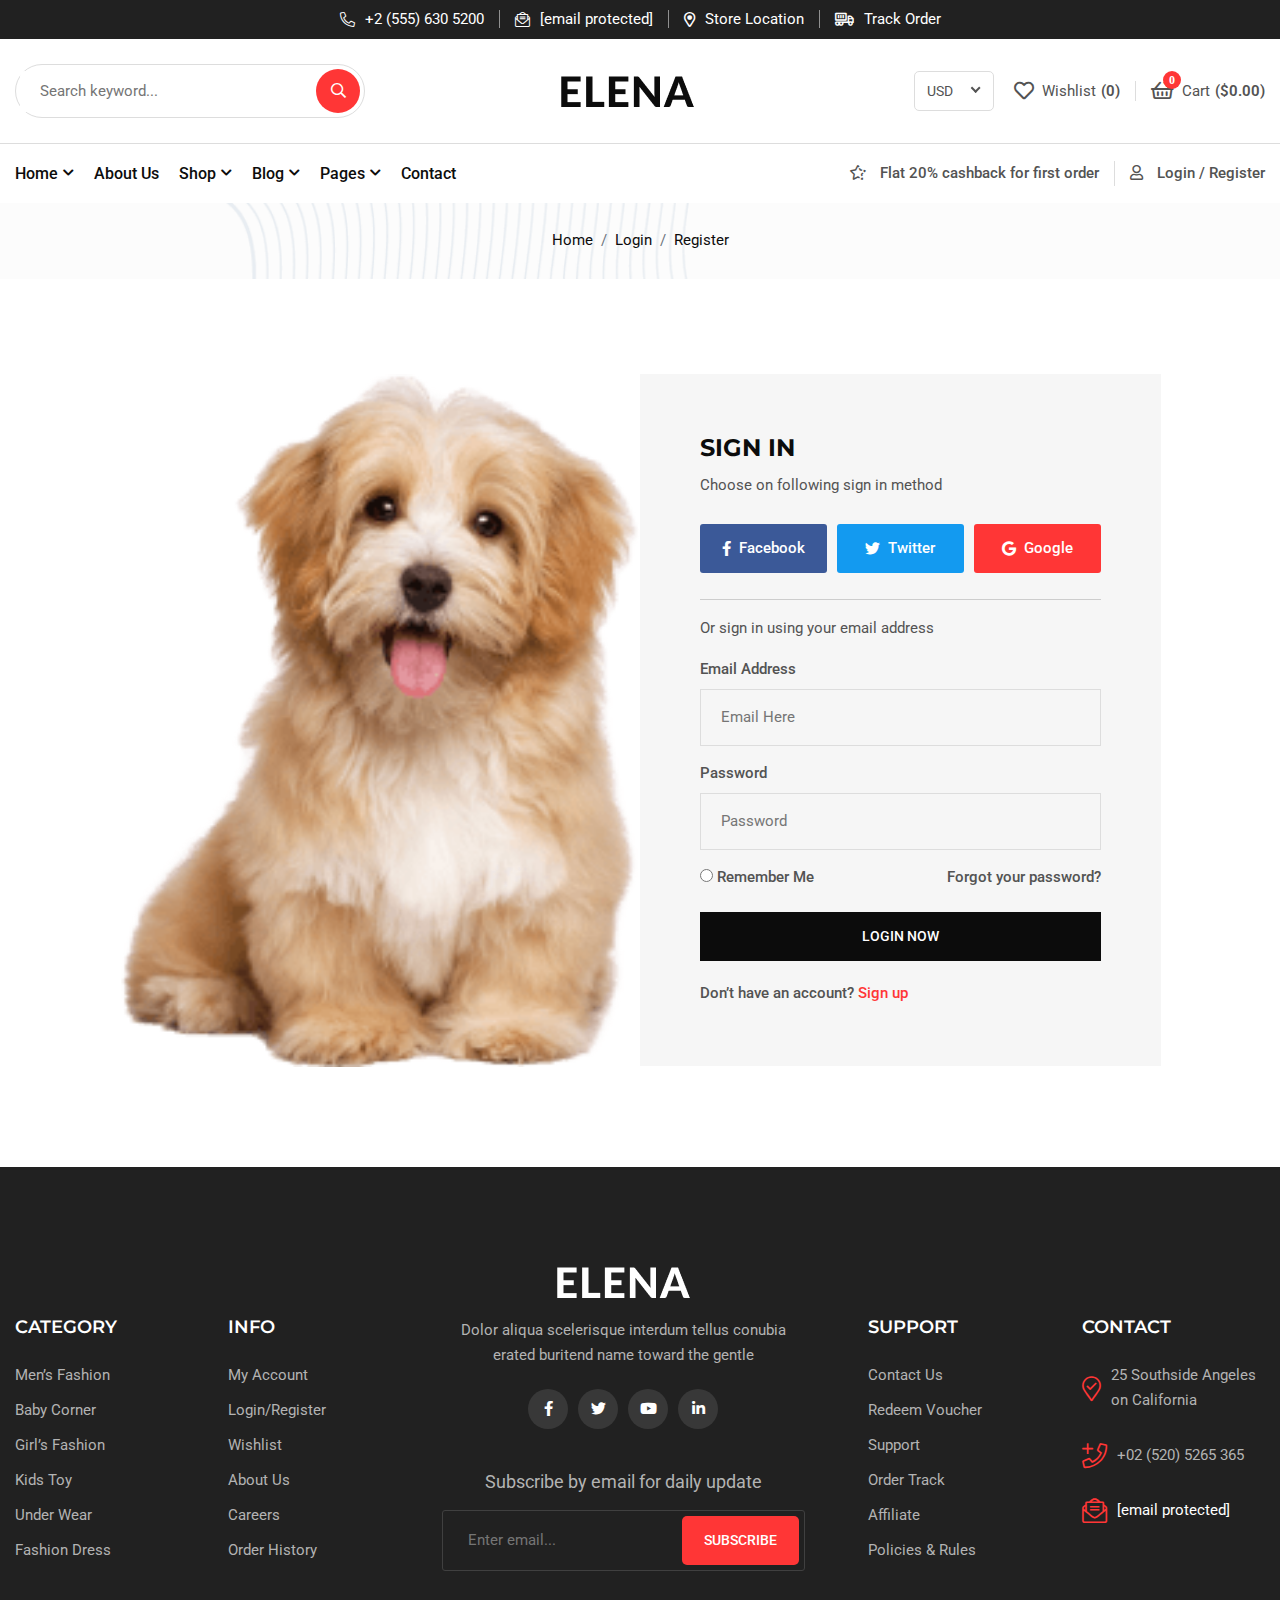
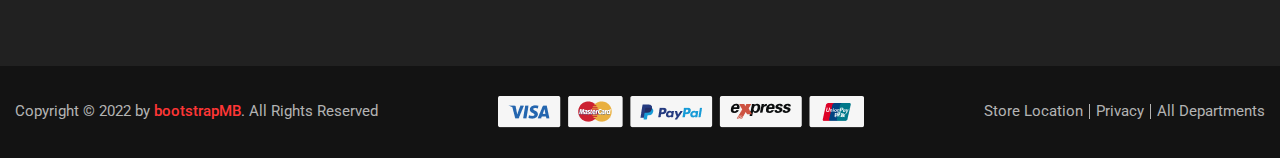
<file: signup.html>
<!DOCTYPE html>
<html lang="zxx">
  <head>
    <!-- Required meta tags -->
    <meta charset="utf-8" />
    <meta name="description" content="" />
    <meta http-equiv="X-UA-Compatible" content="IE=edge" />
    <meta
      name="viewport"
      content="width=device-width, initial-scale=1, shrink-to-fit=no"
    />

    <!-- Title -->
    <title>Elena - Multipurpose Ecommerce HTML Template || LogIn</title>
    <!-- Favicon Icon -->
    <link rel="shortcut icon" href="images/favicon.png" type="image/x-icon" />
    <!-- Google Fonts -->
    <link
      href="https://fonts.googleapis.com/css2?family=Montserrat:wght@600;700;900&family=Roboto:wght@400;500&display=swap"
      rel="stylesheet"
    />

    <!-- Flaticon -->
    <link rel="stylesheet" href="css/flaticon.min.css" />
    <!-- Font Awesome -->
    <link rel="stylesheet" href="css/fontawesome-5.14.0.min.css" />
    <!-- Bootstrap -->
    <link rel="stylesheet" href="css/bootstrap.min.css" />
    <!-- Magnific Popup -->
    <link rel="stylesheet" href="css/magnific-popup.min.css" />
    <!-- Nice Select -->
    <link rel="stylesheet" href="css/nice-select.min.css" />
    <!-- Type Writer -->
    <link rel="stylesheet" href="css/jquery.animatedheadline.css" />
    <!-- Animate -->
    <link rel="stylesheet" href="css/animate.min.css" />
    <!-- Slick -->
    <link rel="stylesheet" href="css/slick.min.css" />
    <!-- Main Style -->
    <link rel="stylesheet" href="css/style.css" />
  </head>
  <body>
    <div class="page-wrapper">
      <!-- Preloader -->
      <div class="preloader"></div>

      <!-- main header -->
      <header class="main-header header-one">
        <!--Header Top-->
        <div class="header-top bgc-black text-white">
          <div class="container">
            <div class="header-top-inner">
              <ul>
                <li>
                  <i class="fal fa-phone-alt"></i>
                  <a href="callto:+2(555)6305200">+2 (555) 630 5200</a>
                </li>
                <li>
                  <i class="fal fa-envelope-open-text"></i>
                  <a
                    href="/cdn-cgi/l/email-protection#98f1f6fef7d8fdf4f4fdf5f9eaecb6fbf7f5"
                    ><span
                      class="__cf_email__"
                      data-cfemail="92fbfcf4fdd2f7fefef7fff3e0e6bcf1fdff"
                      >[email&#160;protected]</span
                    ></a
                  >
                </li>
                <li>
                  <i class="far fa-map-marker-alt"></i>
                  <span>Store Location</span>
                </li>
                <li>
                  <i class="far fa-truck-container"></i>
                  <span>Track Order</span>
                </li>
              </ul>
            </div>
          </div>
        </div>

        <!--Header Middle-->
        <div class="header-middle clearfix">
          <div class="container">
            <div class="header-middle-inner">
              <form action="#" class="search-form">
                <input type="search" placeholder="Search keyword..." />
                <button type="submit"><i class="far fa-search"></i></button>
              </form>
              <div class="logo">
                <a href="index.html"
                  ><img src="images/logos/logo.png" alt="Logo"
                /></a>
              </div>
              <div class="middle-right">
                <select name="currency-select" class="select">
                  <option value="USD">USD</option>
                  <option value="euro">euro</option>
                  <option value="Taka">Taka</option>
                  <option value="Rial">Rial</option>
                  <option value="Rupie">Rupie</option>
                </select>
                <ul>
                  <li>
                    <a href="#"
                      ><i class="far fa-heart"></i> Wishlist <b>(0)</b></a
                    >
                  </li>
                  <li>
                    <a href="#"
                      ><i class="far fa-shopping-basket"><span>0</span></i> Cart
                      <b>($0.00)</b></a
                    >
                  </li>
                </ul>
              </div>
            </div>
          </div>
        </div>

        <!--Header-Upper-->
        <div class="header-upper pt-10">
          <div class="container clearfix">
            <div class="header-inner rel d-flex flex-wrap align-items-center">
              <div class="nav-outer clearfix">
                <!-- Main Menu -->
                <nav class="main-menu navbar-expand-lg">
                  <div class="navbar-header">
                    <div class="mobile-logo">
                      <a href="index.html">
                        <img
                          src="images/logos/logo.png"
                          alt="Logo"
                          title="Logo"
                        />
                      </a>
                    </div>

                    <!-- Toggle Button -->
                    <button
                      type="button"
                      class="navbar-toggle"
                      data-bs-toggle="collapse"
                      data-bs-target=".navbar-collapse"
                    >
                      <span class="icon-bar"></span>
                      <span class="icon-bar"></span>
                      <span class="icon-bar"></span>
                    </button>
                  </div>

                  <div class="navbar-collapse collapse clearfix">
                    <ul class="navigation clearfix">
                      <li class="dropdown">
                        <a href="#">Home</a>
                        <ul>
                          <li><a href="index.html">Fashion</a></li>
                          <li><a href="index2.html">Electronics</a></li>
                          <li><a href="index3.html">Pet Shop</a></li>
                        </ul>
                      </li>
                      <li><a href="about.html">About Us</a></li>
                      <li class="dropdown">
                        <a href="#">Shop</a>
                        <ul>
                          <li><a href="shop.html">Shop Grid</a></li>
                          <li><a href="shop-list.html">Shop List</a></li>
                          <li>
                            <a href="shop-with-sidebar.html"
                              >Shop With Sidebar</a
                            >
                          </li>
                          <li>
                            <a href="product-details.html"
                              >Fashion Product Details</a
                            >
                          </li>
                          <li>
                            <a href="product-details2.html"
                              >Electronics Product Details</a
                            >
                          </li>
                          <li>
                            <a href="product-details3.html"
                              >Pet Product Details</a
                            >
                          </li>
                          <li><a href="cart.html">Shop Cart</a></li>
                          <li><a href="checkout.html">Checkout</a></li>
                        </ul>
                      </li>
                      <li class="dropdown">
                        <a href="#">Blog</a>
                        <ul>
                          <li><a href="blog.html">Blog Standard</a></li>
                          <li><a href="blog-grid.html">blog Grid</a></li>
                          <li><a href="blog-details.html">Blog Details</a></li>
                        </ul>
                      </li>
                      <li class="dropdown">
                        <a href="#">Pages</a>
                        <ul>
                          <li><a href="faqs.html">FAQs</a></li>
                          <li><a href="login.html">Login Register</a></li>
                        </ul>
                      </li>
                      <li><a href="contact.html">Contact</a></li>
                    </ul>
                  </div>
                </nav>
                <!-- Main Menu End-->
              </div>

              <!-- Menu Button -->
              <div class="menu-right">
                <ul>
                  <li>
                    <a href="#"
                      ><i class="far fa-star-half-alt"></i> Flat 20% cashback
                      for first order</a
                    >
                  </li>
                  <li>
                    <a href="#"><i class="far fa-user"></i> Login / Register</a>
                  </li>
                </ul>
              </div>
            </div>
          </div>
        </div>
        <!--End Header Upper-->
      </header>

      <!-- Page Banner Start -->
      <div
        class="page-banner-area bgs-cover pt-25 pb-10"
        style="background-image: url(images/background/banner-bg.png)"
      >
        <div class="container">
          <nav aria-label="breadcrumb">
            <ol class="breadcrumb justify-content-center">
              <li class="breadcrumb-item"><a href="index.html">home</a></li>
              <li class="breadcrumb-item"><a href="#">Login</a></li>
              <li class="breadcrumb-item active">Register</li>
            </ol>
          </nav>
        </div>
      </div>
      <!-- Page Banner End -->

      <!-- LogIn Page Area start -->
      <section class="faq-page-area pt-95 pb-100">
        <div class="container">
          <div class="row gap-0 justify-content-center align-items-center">
            <div class="col-xl-5 col-lg-6">
              <div class="login-image">
                <img src="images/background/login2.png" alt="Login" />
              </div>
            </div>
            <div class="col-xl-5 col-lg-6">
              <form action="#" class="login-form bgc-lighter p-60">
                <h4 class="title mb-10">sign in</h4>
                <p>Choose on following sign in method</p>
                <div class="social-medias pt-10">
                  <a class="facebook" href="#"
                    ><i class="fab fa-facebook-f"></i> Facebook</a
                  >
                  <a class="twitter" href="#"
                    ><i class="fab fa-twitter"></i> Twitter</a
                  >
                  <a class="google" href="#"
                    ><i class="fab fa-google"></i> Google</a
                  >
                </div>
                <hr />
                <p>Or sign in using your email address</p>
                <div class="form-group">
                  <label for="email">Email Address</label>
                  <input
                    id="email"
                    type="email"
                    placeholder="Email Here"
                    required
                  />
                </div>
                <div class="form-group">
                  <label for="password">Password</label>
                  <input
                    id="password"
                    type="password"
                    placeholder="Password"
                    required
                  />
                </div>
                <div
                  class="form-group d-flex flex-wrap justify-content-between"
                >
                  <div class="left">
                    <input type="radio" id="remember" />
                    <label for="remember">Remember Me</label>
                  </div>
                  <div class="right">
                    <b><a href="#">Forgot your password?</a></b>
                  </div>
                </div>
                <button class="theme-btn style-two w-100" type="submit">
                  Login now
                </button>
                <div class="have-account mt-20">
                  <b>Don’t have an account? <a href="#">Sign up</a></b>
                </div>
              </form>
            </div>
          </div>
        </div>
      </section>
      <!-- LogIn Page Area start -->

      <!-- footer area start -->
      <footer class="main-footer footer-one pt-150 bgc-black text-white">
        <div class="container">
          <div class="row">
            <div class="col-lg-4 col-md-7 pe-md-5 order-lg-3">
              <div class="footer-widget widget_about">
                <div class="footer-logo mb-20">
                  <a href="index.html"
                    ><img src="images/logos/logo-white.png" alt="White Logo"
                  /></a>
                </div>
                <p>
                  Dolor aliqua scelerisque interdum tellus conubia erated
                  buritend name toward the gentle
                </p>
                <div class="social-style-one pt-5">
                  <a href="#"><i class="fab fa-facebook-f"></i></a>
                  <a href="#"><i class="fab fa-twitter"></i></a>
                  <a href="#"><i class="fab fa-youtube"></i></a>
                  <a href="#"><i class="fab fa-linkedin-in"></i></a>
                </div>
              </div>
              <div class="footer-widget widget_newsletter">
                <p>Subscribe by email for daily update</p>
                <form action="#">
                  <input type="email" placeholder="Enter email..." required />
                  <button class="theme-btn">Subscribe</button>
                </form>
              </div>
            </div>
            <div class="col-lg-2 col-md-5 col-6 order-lg-1">
              <div class="footer-widget widget_nav_menu">
                <h6 class="footer-title">Category</h6>
                <ul class="list-style-two">
                  <li><a href="blog.html">Men’s Fashion</a></li>
                  <li><a href="blog.html">Baby Corner</a></li>
                  <li><a href="blog.html">Girl’s Fashion</a></li>
                  <li><a href="blog.html">Kids Toy</a></li>
                  <li><a href="blog.html">Under Wear</a></li>
                  <li><a href="blog.html">Fashion Dress</a></li>
                </ul>
              </div>
            </div>
            <div class="col-lg-2 col-md-7 col-6 order-lg-2">
              <div class="footer-widget widget_nav_menu">
                <h6 class="footer-title">info</h6>
                <ul class="list-style-two">
                  <li><a href="login.html">My Account</a></li>
                  <li><a href="login.html">Login/Register</a></li>
                  <li><a href="cart.html">Wishlist</a></li>
                  <li><a href="about.html">About Us</a></li>
                  <li><a href="contact.html">Careers</a></li>
                  <li><a href="cart.html">Order History</a></li>
                </ul>
              </div>
            </div>
            <div class="col-lg-2 col-md-5 col-sm-6 order-lg-4">
              <div class="footer-widget widget_nav_menu">
                <h6 class="footer-title">Support</h6>
                <ul class="list-style-two">
                  <li><a href="contact.html">Contact Us</a></li>
                  <li><a href="contact.html">Redeem Voucher</a></li>
                  <li><a href="contact.html">Support</a></li>
                  <li><a href="cart.html">Order Track</a></li>
                  <li><a href="contact.html">Affiliate</a></li>
                  <li><a href="about.html">Policies & Rules</a></li>
                </ul>
              </div>
            </div>
            <div class="col-lg-2 col-sm-6 order-lg-5">
              <div class="footer-widget widget_contact_info">
                <h6 class="footer-title">contact</h6>
                <ul>
                  <li>
                    <i class="fal fa-map-marker-check"></i> 25 Southside Angeles
                    on California
                  </li>
                  <li>
                    <i class="fal fa-phone-plus"></i>
                    <a href="callto:+025205265365">+02 (520) 5265 365</a>
                  </li>
                  <li>
                    <i class="fal fa-envelope-open-text"></i>
                    <a
                      href="/cdn-cgi/l/email-protection#ea8f928b879a868faa8f868f848bc4898587"
                      ><span
                        class="__cf_email__"
                        data-cfemail="27425f464a574b4267424b4249460944484a"
                        >[email&#160;protected]</span
                      ></a
                    >
                  </li>
                </ul>
              </div>
            </div>
          </div>
        </div>
        <div class="footer-bottom mt-55 pt-30 pb-20">
          <div class="container">
            <div class="footer-bottom-inner">
              <div class="copyright-text mb-10">
                <p>
                  Copyright © 2022 by
                  <a href="Http://www.bootstrapmb.com">bootstrapMB</a>. All
                  Rights Reserved
                </p>
              </div>
              <div class="payment-method mb-10">
                <img
                  src="images/footer/payment-method.png"
                  alt="Payment Methods"
                />
              </div>
              <ul class="copyright-menu mb-10">
                <li><a href="about.html">Store Location</a></li>
                <li><a href="about.html">Privacy</a></li>
                <li><a href="about.html">All Departments</a></li>
              </ul>
            </div>
          </div>
        </div>
      </footer>
      <!-- footer area end -->

      <!-- Scroll Top Button -->
      <button class="scroll-top scroll-to-target" data-target="html">
        <span class="fas fa-angle-double-up"></span>
      </button>
    </div>
    <!--End pagewrapper-->

    <!-- Jquery -->
    <script src="js/jquery-3.6.0.min.js"></script>
    <!-- Bootstrap -->
    <script src="js/bootstrap.min.js"></script>
    <!-- Appear Js -->
    <script src="js/appear.min.js"></script>
    <!-- Slick -->
    <script src="js/slick.min.js"></script>
    <!-- Magnific Popup -->
    <script src="js/jquery.magnific-popup.min.js"></script>
    <!-- Nice Select -->
    <script src="js/jquery.nice-select.min.js"></script>
    <!-- Image Loader -->
    <script src="js/imagesloaded.pkgd.min.js"></script>
    <!-- Type Writer -->
    <script src="js/jquery.animatedheadline.min.js"></script>
    <!-- Circle Progress -->
    <script src="js/circle-progress.min.js"></script>
    <!-- Isotope -->
    <script src="js/isotope.pkgd.min.js"></script>
    <!--  WOW Animation -->
    <script src="js/wow.min.js"></script>
    <!-- Custom script -->
    <script src="js/script.js"></script>
  </body>
</html>
</file>
<file: css/style.css>
/*----------------------------------------------------------------------
    Template Name: Elena - Multipurpose Ecommerce HTML Template
    ���ࣺhttp://www.bootstrapmb.com
    Version: 1.0

    Note: This is Main Style File. */
/*----------------------------------------------------------------------
	CSS INDEX
	----------------------

    ## Default Style
    ## Common Classes
    ## Repeat Style
    ## Padding Margin Spacing
    ## Custom Animation
    ## Header style
    ## Main Slider
    ## Page Banner
    ## Category
    ## Shop
    ## About
    ## Offers
    ## Instagram
    ## Contact Info
    ## Blog
    ## CTA
    ## Team
    ## Client Logo
    ## Product Details
    ## Work Process
    ## Cart Checkout
    ## Testimonials
    ## Sidebar Widgets
    ## FAQs
    ## Main Footer */
/* -------------------------------------------------------------- */
/*******************************************************/
/******************* ## Default Style *****************/
/*******************************************************/
* {
  margin: 0;
  padding: 0;
  border: none;
  outline: none;
  -webkit-box-shadow: none;
  box-shadow: none; }

body {
  color: var(--base-color);
  background: white;
  font-weight: 400;
  line-height: 25px;
  font-size: 15px;
  font-family: "Roboto", sans-serif;
  --base-color: #535353;
  --heading-color: #0C0C0C;
  --primary-color: #FF3636;
  --secondary-color: #FF5F1B;
  --lighter-color: #F6F6F6;
  --border-color: #DDDDDD; }

a {
  color: var(--base-color);
  cursor: pointer;
  outline: none;
  -webkit-transition: 0.5s;
  -o-transition: 0.5s;
  transition: 0.5s;
  text-decoration: none; }
  a:hover, a:focus, a:visited {
    text-decoration: none;
    outline: none; }
  a:hover {
    color: var(--primary-color); }

h1 a, h2 a, h3 a, h4 a, h5 a, h6 a {
  color: var(--heading-color); }

.text-white h1,
.text-white h2,
.text-white h3,
.text-white h4,
.text-white h5,
.text-white h6,
.text-white h1 a,
.text-white h2 a,
.text-white h3 a,
.text-white h4 a,
.text-white h5 a,
.text-white h6 a {
  color: white; }

ul, li {
  list-style: none;
  padding: 0;
  margin: 0; }

img {
  max-width: 100%;
  display: inline-block; }

mark {
  color: var(--secondary-color);
  background: transparent;
  text-decoration: underline; }

header:after, section:after, footer:after {
  display: block;
  clear: both;
  content: ""; }

/*======= Input Styles =======*/
input,
select,
textarea,
.nice-select,
.form-control {
  width: 100%;
  height: auto;
  border-radius: 5px;
  padding: 18px 30px;
  background-color: #fff;
  border: 1px solid var(--border-color); }

.nice-select {
  font-size: 18px;
  line-height: 1.3; }
  .nice-select:after {
    height: 8px;
    width: 8px;
    right: 25px;
    border-color: var(--heading-color); }
  .nice-select .list {
    width: 100%;
    border-radius: 0; }

textarea {
  display: inherit;
  padding-top: 20px; }

label {
  cursor: pointer;
  font-weight: 500;
  margin-bottom: 5px;
  color: var(--base-color); }

.form-group {
  position: relative;
  margin-bottom: 20px; }

input:focus,
button:focus,
.form-control:focus {
  outline: none;
  -webkit-box-shadow: none;
  box-shadow: none;
  border-color: #cfdbf1; }

input[type=search]::-ms-clear {
  display: none;
  width: 0;
  height: 0; }

input[type=search]::-ms-reveal {
  display: none;
  width: 0;
  height: 0; }

input[type=search]::-webkit-search-decoration,
input[type=search]::-webkit-search-cancel-button,
input[type=search]::-webkit-search-results-button,
input[type=search]::-webkit-search-results-decoration {
  display: none; }

input[type=checkbox], input[type=radio] {
  height: auto;
  width: auto; }

/* For Scroll Animation */
html {
  scroll-behavior: unset !important; }

/*******************************************************/
/*****************  ## Common Classes *****************/
/*******************************************************/
.page-wrapper {
  position: relative;
  z-index: 9;
  width: 100%;
  margin: 0 auto;
  overflow: hidden;
  min-width: 300px; }

@media only screen and (min-width: 1200px) {
  .container {
    max-width: 1350px;
    padding-left: 15px;
    padding-right: 15px; } }

@media only screen and (min-width: 1200px) {
  .container-1440 {
    max-width: 1470px; } }

@media only screen and (min-width: 1600px) {
  .container-1620 {
    max-width: 1650px; } }

@media only screen and (min-width: 1600px) {
  .container-1720 {
    max-width: 1750px; } }

@media only screen and (min-width: 1400px) {
  .container-fluid {
    padding-left: 30px;
    padding-right: 30px; } }

@media only screen and (max-width: 375px) {
  .col-small {
    -webkit-box-flex: 0;
    -ms-flex: 0 0 100%;
    flex: 0 0 100%;
    max-width: 100%; } }

.row {
  --bs-gutter-x: 30px; }

@media only screen and (min-width: 1400px) {
  .gap-40 {
    --bs-gutter-x: 40px; } }

@media only screen and (min-width: 1400px) {
  .gap-50 {
    --bs-gutter-x: 50px; } }

@media only screen and (min-width: 1400px) {
  .gap-60 {
    --bs-gutter-x: 60px; } }

@media only screen and (min-width: 1400px) {
  .gap-70 {
    --bs-gutter-x: 70px; } }

@media only screen and (min-width: 1400px) {
  .gap-80 {
    --bs-gutter-x: 80px; } }

@media only screen and (min-width: 1400px) {
  .gap-90 {
    --bs-gutter-x: 90px; } }

@media only screen and (min-width: 1400px) {
  .gap-100 {
    --bs-gutter-x: 100px; } }

.gap-0 {
  --bs-gutter-x: 0px; }

.gap-10 {
  --bs-gutter-x: 10px; }

.gap-20 {
  --bs-gutter-x: 20px; }

@media only screen and (min-width: 1200px) {
  .row-cols-xl-7 > * {
    width: 14.2857%;
    -webkit-box-flex: 0;
    -ms-flex: 0 0 auto;
    flex: 0 0 auto; } }

@media only screen and (min-width: 1600px) {
  .row-cols-xxxl-5 > * {
    width: 20%;
    -webkit-box-flex: 0;
    -ms-flex: 0 0 auto;
    flex: 0 0 auto; } }

@media only screen and (max-width: 479px) {
  .row-cols-small > * {
    width: 100%;
    -webkit-box-flex: 0;
    -ms-flex: 0 0 auto;
    flex: 0 0 auto; } }

/** Section Title style **/
.section-title {
  margin-top: -10px; }
  .section-title .sub-title {
    font-size: 20px;
    font-weight: 700;
    color: var(--heading-color);
    display: inline-block;
    text-transform: uppercase; }
  .section-title h2 {
    margin-bottom: 18px;
    text-transform: uppercase; }
    @media only screen and (max-width: 767px) {
      .section-title h2 {
        font-size: 35px; } }
    @media only screen and (max-width: 479px) {
      .section-title h2 {
        font-size: 30px; } }
  .section-title h3 {
    margin-bottom: 15px;
    text-transform: uppercase; }
    @media only screen and (max-width: 767px) {
      .section-title h3 {
        font-size: 30px; } }
    @media only screen and (max-width: 479px) {
      .section-title h3 {
        font-size: 25px; } }
  .section-title p {
    font-size: 16px; }

/* Title With Btn */
.title-with-btn {
  display: -webkit-box;
  display: -ms-flexbox;
  display: flex;
  -webkit-box-pack: justify;
  -ms-flex-pack: justify;
  justify-content: space-between; }
  .title-with-btn h4 {
    text-transform: uppercase; }

/** Button style **/
.theme-btn,
a.theme-btn {
  z-index: 1;
  color: white;
  cursor: pointer;
  overflow: hidden;
  font-size: 14px;
  -webkit-transition: 0.5s;
  -o-transition: 0.5s;
  transition: 0.5s;
  font-weight: 500;
  border-radius: 5px;
  text-align: center;
  padding: 12px 35px;
  -webkit-box-align: center;
  -ms-flex-align: center;
  align-items: center;
  position: relative;
  display: -webkit-inline-box;
  display: -ms-inline-flexbox;
  display: inline-flex;
  -webkit-box-pack: center;
  -ms-flex-pack: center;
  justify-content: center;
  text-transform: uppercase;
  background: var(--primary-color); }
  .theme-btn:hover,
  a.theme-btn:hover {
    background: var(--heading-color); }
  .theme-btn.style-two,
  a.theme-btn.style-two {
    background: var(--heading-color); }
    .theme-btn.style-two:hover,
    a.theme-btn.style-two:hover {
      background: var(--primary-color); }
  .theme-btn.style-three,
  a.theme-btn.style-three {
    font-size: 14px;
    font-weight: 600;
    color: var(--heading-color);
    background: transparent;
    border: 2px solid var(--heading-color); }
    .theme-btn.style-three:hover,
    a.theme-btn.style-three:hover {
      color: white;
      background: var(--heading-color); }
  .theme-btn.style-four,
  a.theme-btn.style-four {
    border-radius: 3px;
    background: #FED604;
    color: var(--heading-color); }
    .theme-btn.style-four:hover,
    a.theme-btn.style-four:hover {
      color: white;
      background: var(--primary-color); }
  .theme-btn.style-five,
  a.theme-btn.style-five {
    border-radius: 25px; }
    .theme-btn.style-five:not(:hover),
    a.theme-btn.style-five:not(:hover) {
      background: var(--secondary-color); }
  .theme-btn.style-six,
  a.theme-btn.style-six {
    padding: 8px 30px;
    border-radius: 25px;
    background: transparent;
    border: 2px solid white; }
    .theme-btn.style-six:hover,
    a.theme-btn.style-six:hover {
      background: white;
      color: var(--heading-color); }
  .theme-btn.big-btn,
  a.theme-btn.big-btn {
    font-size: 24px; }
    @media only screen and (min-width: 376px) {
      .theme-btn.big-btn,
      a.theme-btn.big-btn {
        padding-top: 15px;
        padding-bottom: 15px; } }
    @media only screen and (max-width: 375px) {
      .theme-btn.big-btn,
      a.theme-btn.big-btn {
        font-size: 20px; } }
  @media only screen and (max-width: 575px) {
    .theme-btn,
    a.theme-btn {
      padding: 9px 25px; } }

.btn-style-two {
  font-size: 14px;
  font-weight: 600;
  background: white;
  padding: 10px 30px;
  display: inline-block;
  color: var(--heading-color);
  text-transform: uppercase; }
  .btn-style-two:hover {
    color: white;
    background: var(--primary-color); }
  @media only screen and (max-width: 375px) {
    .btn-style-two {
      padding: 8px 25px; } }

/* Details Btn */
.details-btn {
  font-size: 22px;
  width: 70px;
  height: 70px;
  background: white;
  line-height: 70px;
  border-radius: 50%;
  text-align: center;
  display: inline-block;
  color: var(--primary-color); }
  @media only screen and (max-width: 479px) {
    .details-btn {
      width: 45px;
      height: 45px;
      font-size: 16px;
      line-height: 45px; } }

/* Read More */
.read-more {
  font-size: 14px;
  font-weight: 500;
  -webkit-box-align: center;
  -ms-flex-align: center;
  align-items: center;
  display: -webkit-inline-box;
  display: -ms-inline-flexbox;
  display: inline-flex;
  text-transform: uppercase; }
  .read-more:before {
    content: '';
    margin-top: 5px;
    width: 20px;
    height: 1px;
    margin-right: 6px;
    background: var(--base-color); }

/* List style One */
.list-style-one li {
  margin-top: 5px; }

/* List style Two */
.list-style-two li:not(:last-child) {
  margin-bottom: 10px; }

/* List style three */
.list-style-three li {
  display: -webkit-box;
  display: -ms-flexbox;
  display: flex;
  margin-bottom: 20px; }
  .list-style-three li:before {
    content: '\f00c';
    margin-right: 8px;
    color: var(--primary-color);
    font-family: 'Font Awesome 5 Pro'; }

/* Category List */
.category-list > li {
  padding-top: 15px;
  padding-bottom: 15px; }
  .category-list > li:not(:last-child) {
    border-bottom: 1px solid var(--border-color); }
  .category-list > li a {
    display: -webkit-box;
    display: -ms-flexbox;
    display: flex;
    -webkit-box-align: center;
    -ms-flex-align: center;
    align-items: center; }
    .category-list > li a i {
      font-size: 20px;
      margin-right: 13px; }

.category-list .dropdown {
  position: relative; }
  .category-list .dropdown > a {
    padding-right: 15px; }
  .category-list .dropdown ul {
    display: none;
    margin-top: 10px;
    margin-left: 15px; }
    .category-list .dropdown ul li {
      padding: 5px 0; }
  .category-list .dropdown .dropdown-btn {
    position: absolute;
    cursor: pointer;
    line-height: 1;
    top: 23px;
    right: 0;
    font-size: 13px;
    -webkit-transition: 0.5s;
    -o-transition: 0.5s;
    transition: 0.5s;
    -webkit-transform: rotate(-90deg);
    -ms-transform: rotate(-90deg);
    transform: rotate(-90deg); }
    .category-list .dropdown .dropdown-btn.active {
      -webkit-transform: rotate(0);
      -ms-transform: rotate(0);
      transform: rotate(0); }

/** Social Link One **/
.social-style-one {
  -ms-flex-wrap: wrap;
  flex-wrap: wrap;
  display: -webkit-inline-box;
  display: -ms-inline-flexbox;
  display: inline-flex;
  margin-left: -5px;
  margin-right: -5px; }
  .social-style-one a {
    color: white;
    width: 40px;
    height: 40px;
    background: #383838;
    line-height: 40px;
    border-radius: 50%;
    text-align: center;
    margin-left: 5px;
    margin-right: 5px; }
    .social-style-one a:hover {
      background: white;
      color: var(--primary-color); }

/** Social Link Two **/
.social-style-two {
  -ms-flex-wrap: wrap;
  flex-wrap: wrap;
  display: -webkit-inline-box;
  display: -ms-inline-flexbox;
  display: inline-flex;
  margin-left: -5px;
  margin-right: -5px; }
  .social-style-two a {
    margin: 10px 5px 0;
    width: 44px;
    height: 44px;
    background: white;
    line-height: 44px;
    border-radius: 50%;
    text-align: center;
    color: var(--heading-color); }
    .social-style-two a:hover {
      color: white;
      background: var(--primary-color); }

/* Video Play */
.video-play {
  z-index: 1;
  width: 100px;
  height: 100px;
  line-height: 90px;
  position: relative;
  border-radius: 50%;
  text-align: center;
  display: inline-block;
  color: var(--primary-color);
  border: 5px solid rgba(255, 255, 255, 0.7); }
  .video-play:before {
    content: '';
    width: 72px;
    height: 72px;
    z-index: -1;
    position: absolute;
    left: 50%;
    top: 50%;
    -webkit-transform: translate(-50%, -50%);
    -ms-transform: translate(-50%, -50%);
    transform: translate(-50%, -50%);
    background: white;
    border-radius: 50%; }
  @media only screen and (max-width: 479px) {
    .video-play {
      width: 80px;
      height: 80px;
      line-height: 70px; } }

/*** Preloader style ** */
.preloader {
  position: fixed;
  left: 0;
  top: 0;
  width: 100%;
  height: 100%;
  z-index: 9999999;
  background-color: #FFFFFF;
  background-repeat: no-repeat;
  background-position: center center;
  background-image: none; }
  .preloader:after {
    content: '';
    width: 50px;
    height: 50px;
    position: absolute;
    border-radius: 50%;
    top: calc(50% - 25px);
    left: calc(50% - 25px);
    border: 3px dashed var(--primary-color);
    -webkit-animation: rotated_scale 5s infinite ease-in-out;
    animation: rotated_scale 5s infinite ease-in-out; }

/* Pagination */
.pagination {
  -webkit-box-align: center;
  -ms-flex-align: center;
  align-items: center;
  margin-left: -5px;
  margin-right: -5px; }
  .pagination li {
    margin: 10px 5px 0; }
    .pagination li a,
    .pagination li .page-link {
      padding: 0;
      width: 50px;
      height: 50px;
      border: none;
      font-size: 14px;
      -webkit-box-shadow: none;
      box-shadow: none;
      font-weight: 500;
      line-height: 50px;
      text-align: center;
      border-radius: 50%;
      color: var(--heading-color);
      background: var(--lighter-color); }
      @media only screen and (max-width: 375px) {
        .pagination li a,
        .pagination li .page-link {
          width: 40px;
          height: 40px;
          font-size: 12px;
          line-height: 40px; } }
    .pagination li:last-child .page-link, .pagination li:first-child .page-link {
      border-radius: 50%; }
    .pagination li.active .page-link, .pagination li:hover:not(.disabled) .page-link {
      color: white;
      background: var(--primary-color); }
  .pagination.style-two li .page-link {
    width: 44px;
    height: 44px;
    line-height: 44px; }
    @media only screen and (max-width: 375px) {
      .pagination.style-two li .page-link {
        width: 35px;
        height: 35px;
        line-height: 35px; } }
  .pagination.style-two li:last-child .page-link, .pagination.style-two li:first-child .page-link {
    width: auto;
    padding: 0 15px;
    font-weight: 500;
    border-radius: 0;
    text-transform: uppercase; }
  .pagination.style-two li:first-child {
    margin-right: auto; }
  .pagination.style-two li:last-child {
    margin-left: auto; }

/* Rating */
.ratting i {
  color: #AAAAAA;
  font-size: 12px;
  display: inline-block; }
  .ratting i.rated {
    color: #FFA818; }
  .ratting i:not(:last-child) {
    margin-right: 1px; }

/*** Slick Dots ***/
.slick-dots {
  -ms-flex-wrap: wrap;
  flex-wrap: wrap;
  margin-top: 10px;
  display: -webkit-box;
  display: -ms-flexbox;
  display: flex;
  -webkit-box-align: center;
  -ms-flex-align: center;
  align-items: center;
  -webkit-box-pack: center;
  -ms-flex-pack: center;
  justify-content: center; }
  .slick-dots li {
    position: relative;
    cursor: pointer;
    width: 10px;
    height: 10px;
    -webkit-transition: 0.5s;
    -o-transition: 0.5s;
    transition: 0.5s;
    border-radius: 50%;
    margin: 7px 3.5px 0;
    background: #E0E0E0; }
    .slick-dots li button {
      opacity: 0; }
    .slick-dots li.slick-active {
      background: var(--primary-color); }

/*Tab Style One*/
.tab-btn-one button {
  font-size: 14px;
  font-weight: 500;
  padding: 5px 17px;
  border-radius: 5px;
  margin-right: 10px;
  color: var(--base-color);
  margin-bottom: 10px;
  background: transparent;
  text-transform: uppercase;
  border: 1px dashed #535353; }
  @media only screen and (max-width: 375px) {
    .tab-btn-one button {
      padding: 3px 15px; } }
  .tab-btn-one button:hover, .tab-btn-one button.active {
    color: var(--primary-color);
    border-color: var(--primary-color); }

/*Tab Style Two*/
.tab-btn-two {
  border-radius: 10px;
  display: -webkit-inline-box;
  display: -ms-inline-flexbox;
  display: inline-flex;
  background: var(--lighter-color); }
  .tab-btn-two button {
    font-size: 16px;
    font-weight: 600;
    -webkit-transition: 0.5s;
    -o-transition: 0.5s;
    transition: 0.5s;
    padding: 16px 35px;
    border-radius: 10px;
    color: var(--heading-color);
    background: transparent;
    font-family: "Montserrat", sans-serif;
    text-transform: capitalize; }
    @media only screen and (max-width: 991px) {
      .tab-btn-two button {
        font-size: 14px;
        padding: 10px 25px; } }
    @media only screen and (max-width: 479px) {
      .tab-btn-two button {
        padding-left: 20px;
        padding-right: 20px; } }
    .tab-btn-two button:hover, .tab-btn-two button.active {
      color: white;
      background: var(--primary-color); }

/*Tab Style Three*/
.tab-btn-three {
  border-bottom: 1px solid var(--border-color); }
  .tab-btn-three button {
    font-size: 16px;
    font-weight: 600;
    -webkit-transition: 0.5s;
    -o-transition: 0.5s;
    transition: 0.5s;
    padding: 17px 35px;
    margin-bottom: -1px;
    color: var(--heading-color);
    background: transparent;
    font-family: "Montserrat", sans-serif;
    text-transform: capitalize; }
    @media only screen and (max-width: 991px) {
      .tab-btn-three button {
        font-size: 14px;
        padding: 10px 25px; } }
    @media only screen and (max-width: 479px) {
      .tab-btn-three button {
        padding-left: 19px;
        padding-right: 19px; } }
    .tab-btn-three button:hover {
      color: var(--primary-color); }
    .tab-btn-three button.active {
      color: white;
      background: var(--primary-color); }

/*Filter Btns One*/
.filter-btns-one {
  display: -webkit-box;
  display: -ms-flexbox;
  display: flex;
  -ms-flex-wrap: wrap;
  flex-wrap: wrap;
  mrgin-left: -5px;
  mrgin-right: -5px;
  -webkit-box-pack: center;
  -ms-flex-pack: center;
  justify-content: center; }
  .filter-btns-one li {
    font-size: 14px;
    cursor: pointer;
    font-weight: 500;
    -webkit-transition: 0.5s;
    -o-transition: 0.5s;
    transition: 0.5s;
    padding: 5px 17px;
    border-radius: 18px;
    margin: 0 5px 10px;
    color: var(--base-color);
    margin-bottom: 10px;
    background: transparent;
    text-transform: uppercase;
    border: 1px dashed #535353; }
    @media only screen and (max-width: 375px) {
      .filter-btns-one li {
        padding: 3px 15px; } }
    .filter-btns-one li:hover, .filter-btns-one li.current {
      color: var(--primary-color);
      border-color: var(--primary-color); }

/* Arrows Btn One */
.arrows-btn-one button {
  font-size: 18px;
  background: transparent; }
  .arrows-btn-one button:not(:last-child) {
    margin-right: 3px; }

/* Arrows Btn Two */
.arrows-btn-two button {
  width: 25px;
  height: 25px;
  line-height: 24px;
  text-align: center;
  border-radius: 50%;
  background: transparent;
  border: 1px solid var(--border-color); }
  .arrows-btn-two button:not(:last-child) {
    margin-right: 3px; }

/*** Scroll Top style ***/
.scroll-top {
  position: fixed;
  bottom: 25px;
  right: 0;
  width: 40px;
  height: 40px;
  z-index: 99;
  color: white;
  display: none;
  font-size: 14px;
  cursor: pointer;
  line-height: 40px;
  border-radius: 5px;
  background: var(--primary-color);
  -webkit-animation: pulse 2s infinite;
  animation: pulse 2s infinite; }

/* Text White */
.text-white *, .text-white a,
.text-white .count-text,
.text-white .footer-newsletter-content .sub-title {
  color: white; }

.text-white li li .dropdown-btn span {
  color: var(--heading-color); }

.text-white .copyright-area p {
  opacity: 0.5; }

.text-white .copyright-area a {
  opacity: 0.5; }
  .text-white .copyright-area a:hover {
    opacity: 1; }

/* Position */
.rel {
  position: relative; }

.z-0 {
  z-index: 0; }

.z-1 {
  z-index: 1; }

.z-2 {
  z-index: 2; }

.z-3 {
  z-index: 3; }

.z-4 {
  z-index: 4; }

.z-5 {
  z-index: 5; }

.overlay {
  z-index: 1;
  position: relative; }
  .overlay::before {
    position: absolute;
    content: "";
    width: 100%;
    height: 100%;
    z-index: -1;
    top: 0;
    left: 0;
    opacity: 0.75;
    background-color: var(--heading-color); }

/* Backgruond Size */
.bgs-cover {
  background-size: cover;
  background-position: center; }

/* Color + Background */
.bgc-black {
  background-color: #212121; }

.bgc-yellow {
  background-color: #FFD80D; }

.bgc-red,
.bgc-primary {
  background-color: var(--primary-color); }

.bgc-secondary {
  background-color: var(--secondary-color); }

.bgc-lighter {
  background-color: var(--lighter-color); }

.bgc-green {
  background-color: #3DC26E; }

.color-secondary {
  color: var(--secondary-color); }

.bgc-black-with-lighting {
  background: #1e1e22; }
  .bgc-black-with-lighting:after, .bgc-black-with-lighting:before {
    position: absolute;
    width: 450px;
    height: 450px;
    z-index: -1;
    content: '';
    border-radius: 50%;
    background: var(--primary-color);
    -webkit-animation: zoomInOut 5s infinite;
    animation: zoomInOut 5s infinite; }
  .bgc-black-with-lighting:after {
    right: -8%;
    top: -15%;
    -webkit-filter: blur(110px);
    filter: blur(110px); }
  .bgc-black-with-lighting:before {
    left: -10%;
    top: 20%;
    -webkit-filter: blur(350px);
    filter: blur(350px);
    -webkit-animation-delay: 2.5s;
    animation-delay: 2.5s; }

/* Border Radius */
.br-5 {
  border-radius: 5px; }

.br-10 {
  border-radius: 10px; }

.br-15 {
  border-radius: 15px; }

.br-20 {
  border-radius: 20px; }

.br-25 {
  border-radius: 25px; }

.br-30 {
  border-radius: 30px; }

/* Home Two */
@media only screen and (min-width: 1600px) {
  .home-two .container {
    max-width: 1750px; } }

/* Home Three */
.home-three,
.primary-two {
  --primary-color: #FF5F1B;
  --secondary-color: #6534CE; }

.home-three .section-title h3 {
  font-weight: 800;
  margin-bottom: 0;
  text-transform: capitalize; }

.home-three .product-item .image .badges span {
  border-radius: 13px;
  font-weight: 500; }

/*******************************************************/
/******************* ## Repeat Style ******************/
/*******************************************************/
.heading,
h1,
.h1,
h2,
.h2,
h3,
.h3,
h4,
.h4,
h5,
.h5,
h6,
.h6,
.slider-left-content .offer-text,
.product-description-tab .nav .nav-link {
  color: var(--heading-color);
  font-family: "Montserrat", sans-serif; }

h1, .h1 {
  font-weight: 900;
  line-height: 1.13;
  font-size: 80px; }

h2, .h2 {
  font-weight: 700;
  line-height: 1.25;
  font-size: 40px; }

h3, .h3 {
  font-weight: 700;
  line-height: 1.25;
  font-size: 36px; }

h4, .h4 {
  font-weight: 700;
  font-size: 24px; }

h5, .h5 {
  line-height: 1.5;
  font-weight: 700;
  font-size: 20px; }

h6, .h6 {
  font-weight: 600;
  font-size: 16px; }

.sale-offer-left,
.sale-offer-right {
  -webkit-box-shadow: 0px 4px 20px rgba(0, 35, 99, 0.06);
  box-shadow: 0px 4px 20px rgba(0, 35, 99, 0.06); }

/*******************************************************/
/************** ## Padding Margin Spacing *************/
/*******************************************************/
/* Padding Around */
.p-5 {
  padding: 5px !important; }

.p-10 {
  padding: 10px; }

.p-15 {
  padding: 15px; }

.p-20 {
  padding: 20px; }

.p-25 {
  padding: 25px; }

.p-30 {
  padding: 30px; }

.p-35 {
  padding: 35px; }

.p-40 {
  padding: 40px; }

.p-45 {
  padding: 45px; }

.p-50 {
  padding: 50px; }

.p-55 {
  padding: 55px; }

.p-60 {
  padding: 60px; }

.p-65 {
  padding: 65px; }

.p-70 {
  padding: 70px; }

.p-75 {
  padding: 75px; }

.p-80 {
  padding: 80px; }

.p-85 {
  padding: 85px; }

.p-90 {
  padding: 90px; }

.p-95 {
  padding: 95px; }

.p-100 {
  padding: 100px; }

.p-105 {
  padding: 105px; }

.p-110 {
  padding: 110px; }

.p-115 {
  padding: 115px; }

.p-120 {
  padding: 120px; }

.p-125 {
  padding: 125px; }

.p-130 {
  padding: 130px; }

.p-135 {
  padding: 135px; }

.p-140 {
  padding: 140px; }

.p-145 {
  padding: 145px; }

.p-150 {
  padding: 150px; }

.p-155 {
  padding: 155px; }

.p-160 {
  padding: 160px; }

.p-165 {
  padding: 165px; }

.p-170 {
  padding: 170px; }

.p-175 {
  padding: 175px; }

.p-180 {
  padding: 180px; }

.p-185 {
  padding: 185px; }

.p-190 {
  padding: 190px; }

.p-195 {
  padding: 195px; }

.p-200 {
  padding: 200px; }

.p-205 {
  padding: 205px; }

.p-210 {
  padding: 210px; }

.p-215 {
  padding: 215px; }

.p-220 {
  padding: 220px; }

.p-225 {
  padding: 225px; }

.p-230 {
  padding: 230px; }

.p-235 {
  padding: 235px; }

.p-240 {
  padding: 240px; }

.p-245 {
  padding: 245px; }

.p-250 {
  padding: 250px; }

/* Padding Top */
.pt-5,
.py-5 {
  padding-top: 5px !important; }

.pt-10,
.py-10 {
  padding-top: 10px; }

.pt-15,
.py-15 {
  padding-top: 15px; }

.pt-20,
.py-20 {
  padding-top: 20px; }

.pt-25,
.py-25 {
  padding-top: 25px; }

.pt-30,
.py-30 {
  padding-top: 30px; }

.pt-35,
.py-35 {
  padding-top: 35px; }

.pt-40,
.py-40 {
  padding-top: 40px; }

.pt-45,
.py-45 {
  padding-top: 45px; }

.pt-50,
.py-50 {
  padding-top: 50px; }

.pt-55,
.py-55 {
  padding-top: 55px; }

.pt-60,
.py-60 {
  padding-top: 60px; }

.pt-65,
.py-65 {
  padding-top: 65px; }

.pt-70,
.py-70 {
  padding-top: 70px; }

.pt-75,
.py-75 {
  padding-top: 75px; }

.pt-80,
.py-80 {
  padding-top: 80px; }

.pt-85,
.py-85 {
  padding-top: 85px; }

.pt-90,
.py-90 {
  padding-top: 90px; }

.pt-95,
.py-95 {
  padding-top: 95px; }

.pt-100,
.py-100 {
  padding-top: 100px; }

.pt-105,
.py-105 {
  padding-top: 105px; }

.pt-110,
.py-110 {
  padding-top: 110px; }

.pt-115,
.py-115 {
  padding-top: 115px; }

.pt-120,
.py-120 {
  padding-top: 120px; }

.pt-125,
.py-125 {
  padding-top: 125px; }

.pt-130,
.py-130 {
  padding-top: 130px; }

.pt-135,
.py-135 {
  padding-top: 135px; }

.pt-140,
.py-140 {
  padding-top: 140px; }

.pt-145,
.py-145 {
  padding-top: 145px; }

.pt-150,
.py-150 {
  padding-top: 150px; }

.pt-155,
.py-155 {
  padding-top: 155px; }

.pt-160,
.py-160 {
  padding-top: 160px; }

.pt-165,
.py-165 {
  padding-top: 165px; }

.pt-170,
.py-170 {
  padding-top: 170px; }

.pt-175,
.py-175 {
  padding-top: 175px; }

.pt-180,
.py-180 {
  padding-top: 180px; }

.pt-185,
.py-185 {
  padding-top: 185px; }

.pt-190,
.py-190 {
  padding-top: 190px; }

.pt-195,
.py-195 {
  padding-top: 195px; }

.pt-200,
.py-200 {
  padding-top: 200px; }

.pt-205,
.py-205 {
  padding-top: 205px; }

.pt-210,
.py-210 {
  padding-top: 210px; }

.pt-215,
.py-215 {
  padding-top: 215px; }

.pt-220,
.py-220 {
  padding-top: 220px; }

.pt-225,
.py-225 {
  padding-top: 225px; }

.pt-230,
.py-230 {
  padding-top: 230px; }

.pt-235,
.py-235 {
  padding-top: 235px; }

.pt-240,
.py-240 {
  padding-top: 240px; }

.pt-245,
.py-245 {
  padding-top: 245px; }

.pt-250,
.py-250 {
  padding-top: 250px; }

/* Padding Bottom */
.pb-5,
.py-5 {
  padding-bottom: 5px !important; }

.pb-10,
.py-10 {
  padding-bottom: 10px; }

.pb-15,
.py-15 {
  padding-bottom: 15px; }

.pb-20,
.py-20 {
  padding-bottom: 20px; }

.pb-25,
.py-25 {
  padding-bottom: 25px; }

.pb-30,
.py-30 {
  padding-bottom: 30px; }

.pb-35,
.py-35 {
  padding-bottom: 35px; }

.pb-40,
.py-40 {
  padding-bottom: 40px; }

.pb-45,
.py-45 {
  padding-bottom: 45px; }

.pb-50,
.py-50 {
  padding-bottom: 50px; }

.pb-55,
.py-55 {
  padding-bottom: 55px; }

.pb-60,
.py-60 {
  padding-bottom: 60px; }

.pb-65,
.py-65 {
  padding-bottom: 65px; }

.pb-70,
.py-70 {
  padding-bottom: 70px; }

.pb-75,
.py-75 {
  padding-bottom: 75px; }

.pb-80,
.py-80 {
  padding-bottom: 80px; }

.pb-85,
.py-85 {
  padding-bottom: 85px; }

.pb-90,
.py-90 {
  padding-bottom: 90px; }

.pb-95,
.py-95 {
  padding-bottom: 95px; }

.pb-100,
.py-100 {
  padding-bottom: 100px; }

.pb-105,
.py-105 {
  padding-bottom: 105px; }

.pb-110,
.py-110 {
  padding-bottom: 110px; }

.pb-115,
.py-115 {
  padding-bottom: 115px; }

.pb-120,
.py-120 {
  padding-bottom: 120px; }

.pb-125,
.py-125 {
  padding-bottom: 125px; }

.pb-130,
.py-130 {
  padding-bottom: 130px; }

.pb-135,
.py-135 {
  padding-bottom: 135px; }

.pb-140,
.py-140 {
  padding-bottom: 140px; }

.pb-145,
.py-145 {
  padding-bottom: 145px; }

.pb-150,
.py-150 {
  padding-bottom: 150px; }

.pb-155,
.py-155 {
  padding-bottom: 155px; }

.pb-160,
.py-160 {
  padding-bottom: 160px; }

.pb-165,
.py-165 {
  padding-bottom: 165px; }

.pb-170,
.py-170 {
  padding-bottom: 170px; }

.pb-175,
.py-175 {
  padding-bottom: 175px; }

.pb-180,
.py-180 {
  padding-bottom: 180px; }

.pb-185,
.py-185 {
  padding-bottom: 185px; }

.pb-190,
.py-190 {
  padding-bottom: 190px; }

.pb-195,
.py-195 {
  padding-bottom: 195px; }

.pb-200,
.py-200 {
  padding-bottom: 200px; }

.pb-205,
.py-205 {
  padding-bottom: 205px; }

.pb-210,
.py-210 {
  padding-bottom: 210px; }

.pb-215,
.py-215 {
  padding-bottom: 215px; }

.pb-220,
.py-220 {
  padding-bottom: 220px; }

.pb-225,
.py-225 {
  padding-bottom: 225px; }

.pb-230,
.py-230 {
  padding-bottom: 230px; }

.pb-235,
.py-235 {
  padding-bottom: 235px; }

.pb-240,
.py-240 {
  padding-bottom: 240px; }

.pb-245,
.py-245 {
  padding-bottom: 245px; }

.pb-250,
.py-250 {
  padding-bottom: 250px; }

/* Margin Around */
.m-5 {
  margin: 5px !important; }

.m-10 {
  margin: 10px; }

.m-15 {
  margin: 15px; }

.m-20 {
  margin: 20px; }

.m-25 {
  margin: 25px; }

.m-30 {
  margin: 30px; }

.m-35 {
  margin: 35px; }

.m-40 {
  margin: 40px; }

.m-45 {
  margin: 45px; }

.m-50 {
  margin: 50px; }

.m-55 {
  margin: 55px; }

.m-60 {
  margin: 60px; }

.m-65 {
  margin: 65px; }

.m-70 {
  margin: 70px; }

.m-75 {
  margin: 75px; }

.m-80 {
  margin: 80px; }

.m-85 {
  margin: 85px; }

.m-90 {
  margin: 90px; }

.m-95 {
  margin: 95px; }

.m-100 {
  margin: 100px; }

.m-105 {
  margin: 105px; }

.m-110 {
  margin: 110px; }

.m-115 {
  margin: 115px; }

.m-120 {
  margin: 120px; }

.m-125 {
  margin: 125px; }

.m-130 {
  margin: 130px; }

.m-135 {
  margin: 135px; }

.m-140 {
  margin: 140px; }

.m-145 {
  margin: 145px; }

.m-150 {
  margin: 150px; }

.m-155 {
  margin: 155px; }

.m-160 {
  margin: 160px; }

.m-165 {
  margin: 165px; }

.m-170 {
  margin: 170px; }

.m-175 {
  margin: 175px; }

.m-180 {
  margin: 180px; }

.m-185 {
  margin: 185px; }

.m-190 {
  margin: 190px; }

.m-195 {
  margin: 195px; }

.m-200 {
  margin: 200px; }

.m-205 {
  margin: 205px; }

.m-210 {
  margin: 210px; }

.m-215 {
  margin: 215px; }

.m-220 {
  margin: 220px; }

.m-225 {
  margin: 225px; }

.m-230 {
  margin: 230px; }

.m-235 {
  margin: 235px; }

.m-240 {
  margin: 240px; }

.m-245 {
  margin: 245px; }

.m-250 {
  margin: 250px; }

/* Margin Top */
.mt-5,
.my-5 {
  margin-top: 5px !important; }

.mt-10,
.my-10 {
  margin-top: 10px; }

.mt-15,
.my-15 {
  margin-top: 15px; }

.mt-20,
.my-20 {
  margin-top: 20px; }

.mt-25,
.my-25 {
  margin-top: 25px; }

.mt-30,
.my-30 {
  margin-top: 30px; }

.mt-35,
.my-35 {
  margin-top: 35px; }

.mt-40,
.my-40 {
  margin-top: 40px; }

.mt-45,
.my-45 {
  margin-top: 45px; }

.mt-50,
.my-50 {
  margin-top: 50px; }

.mt-55,
.my-55 {
  margin-top: 55px; }

.mt-60,
.my-60 {
  margin-top: 60px; }

.mt-65,
.my-65 {
  margin-top: 65px; }

.mt-70,
.my-70 {
  margin-top: 70px; }

.mt-75,
.my-75 {
  margin-top: 75px; }

.mt-80,
.my-80 {
  margin-top: 80px; }

.mt-85,
.my-85 {
  margin-top: 85px; }

.mt-90,
.my-90 {
  margin-top: 90px; }

.mt-95,
.my-95 {
  margin-top: 95px; }

.mt-100,
.my-100 {
  margin-top: 100px; }

.mt-105,
.my-105 {
  margin-top: 105px; }

.mt-110,
.my-110 {
  margin-top: 110px; }

.mt-115,
.my-115 {
  margin-top: 115px; }

.mt-120,
.my-120 {
  margin-top: 120px; }

.mt-125,
.my-125 {
  margin-top: 125px; }

.mt-130,
.my-130 {
  margin-top: 130px; }

.mt-135,
.my-135 {
  margin-top: 135px; }

.mt-140,
.my-140 {
  margin-top: 140px; }

.mt-145,
.my-145 {
  margin-top: 145px; }

.mt-150,
.my-150 {
  margin-top: 150px; }

.mt-155,
.my-155 {
  margin-top: 155px; }

.mt-160,
.my-160 {
  margin-top: 160px; }

.mt-165,
.my-165 {
  margin-top: 165px; }

.mt-170,
.my-170 {
  margin-top: 170px; }

.mt-175,
.my-175 {
  margin-top: 175px; }

.mt-180,
.my-180 {
  margin-top: 180px; }

.mt-185,
.my-185 {
  margin-top: 185px; }

.mt-190,
.my-190 {
  margin-top: 190px; }

.mt-195,
.my-195 {
  margin-top: 195px; }

.mt-200,
.my-200 {
  margin-top: 200px; }

.mt-205,
.my-205 {
  margin-top: 205px; }

.mt-210,
.my-210 {
  margin-top: 210px; }

.mt-215,
.my-215 {
  margin-top: 215px; }

.mt-220,
.my-220 {
  margin-top: 220px; }

.mt-225,
.my-225 {
  margin-top: 225px; }

.mt-230,
.my-230 {
  margin-top: 230px; }

.mt-235,
.my-235 {
  margin-top: 235px; }

.mt-240,
.my-240 {
  margin-top: 240px; }

.mt-245,
.my-245 {
  margin-top: 245px; }

.mt-250,
.my-250 {
  margin-top: 250px; }

/* Margin Bottom */
.mb-5,
.my-5 {
  margin-bottom: 5px !important; }

.mb-10,
.my-10 {
  margin-bottom: 10px; }

.mb-15,
.my-15 {
  margin-bottom: 15px; }

.mb-20,
.my-20 {
  margin-bottom: 20px; }

.mb-25,
.my-25 {
  margin-bottom: 25px; }

.mb-30,
.my-30 {
  margin-bottom: 30px; }

.mb-35,
.my-35 {
  margin-bottom: 35px; }

.mb-40,
.my-40 {
  margin-bottom: 40px; }

.mb-45,
.my-45 {
  margin-bottom: 45px; }

.mb-50,
.my-50 {
  margin-bottom: 50px; }

.mb-55,
.my-55 {
  margin-bottom: 55px; }

.mb-60,
.my-60 {
  margin-bottom: 60px; }

.mb-65,
.my-65 {
  margin-bottom: 65px; }

.mb-70,
.my-70 {
  margin-bottom: 70px; }

.mb-75,
.my-75 {
  margin-bottom: 75px; }

.mb-80,
.my-80 {
  margin-bottom: 80px; }

.mb-85,
.my-85 {
  margin-bottom: 85px; }

.mb-90,
.my-90 {
  margin-bottom: 90px; }

.mb-95,
.my-95 {
  margin-bottom: 95px; }

.mb-100,
.my-100 {
  margin-bottom: 100px; }

.mb-105,
.my-105 {
  margin-bottom: 105px; }

.mb-110,
.my-110 {
  margin-bottom: 110px; }

.mb-115,
.my-115 {
  margin-bottom: 115px; }

.mb-120,
.my-120 {
  margin-bottom: 120px; }

.mb-125,
.my-125 {
  margin-bottom: 125px; }

.mb-130,
.my-130 {
  margin-bottom: 130px; }

.mb-135,
.my-135 {
  margin-bottom: 135px; }

.mb-140,
.my-140 {
  margin-bottom: 140px; }

.mb-145,
.my-145 {
  margin-bottom: 145px; }

.mb-150,
.my-150 {
  margin-bottom: 150px; }

.mb-155,
.my-155 {
  margin-bottom: 155px; }

.mb-160,
.my-160 {
  margin-bottom: 160px; }

.mb-165,
.my-165 {
  margin-bottom: 165px; }

.mb-170,
.my-170 {
  margin-bottom: 170px; }

.mb-175,
.my-175 {
  margin-bottom: 175px; }

.mb-180,
.my-180 {
  margin-bottom: 180px; }

.mb-185,
.my-185 {
  margin-bottom: 185px; }

.mb-190,
.my-190 {
  margin-bottom: 190px; }

.mb-195,
.my-195 {
  margin-bottom: 195px; }

.mb-200,
.my-200 {
  margin-bottom: 200px; }

.mb-205,
.my-205 {
  margin-bottom: 205px; }

.mb-210,
.my-210 {
  margin-bottom: 210px; }

.mb-215,
.my-215 {
  margin-bottom: 215px; }

.mb-220,
.my-220 {
  margin-bottom: 220px; }

.mb-225,
.my-225 {
  margin-bottom: 225px; }

.mb-230,
.my-230 {
  margin-bottom: 230px; }

.mb-235,
.my-235 {
  margin-bottom: 235px; }

.mb-240,
.my-240 {
  margin-bottom: 240px; }

.mb-245,
.my-245 {
  margin-bottom: 245px; }

.mb-250,
.my-250 {
  margin-bottom: 250px; }

/* Responsive Padding Margin */
@media only screen and (max-width: 991px) {
  /* Padding Around */
  .rp-0 {
    padding: 0px !important; }
  .rp-5 {
    padding: 5px !important; }
  .rp-10 {
    padding: 10px; }
  .rp-15 {
    padding: 15px; }
  .rp-20 {
    padding: 20px; }
  .rp-25 {
    padding: 25px; }
  .rp-30 {
    padding: 30px; }
  .rp-35 {
    padding: 35px; }
  .rp-40 {
    padding: 40px; }
  .rp-45 {
    padding: 45px; }
  .rp-50 {
    padding: 50px; }
  .rp-55 {
    padding: 55px; }
  .rp-60 {
    padding: 60px; }
  .rp-65 {
    padding: 65px; }
  .rp-70 {
    padding: 70px; }
  .rp-75 {
    padding: 75px; }
  .rp-80 {
    padding: 80px; }
  .rp-85 {
    padding: 85px; }
  .rp-90 {
    padding: 90px; }
  .rp-95 {
    padding: 95px; }
  .rp-100 {
    padding: 100px; }
  .rp-105 {
    padding: 105px; }
  .rp-110 {
    padding: 110px; }
  .rp-115 {
    padding: 115px; }
  .rp-120 {
    padding: 120px; }
  .rp-125 {
    padding: 125px; }
  .rp-130 {
    padding: 130px; }
  .rp-135 {
    padding: 135px; }
  .rp-140 {
    padding: 140px; }
  .rp-145 {
    padding: 145px; }
  .rp-150 {
    padding: 150px; }
  /* Padding Top */
  .rpt-0,
  .rpy-0 {
    padding-top: 0px !important; }
  .rpt-5,
  .rpy-5 {
    padding-top: 5px !important; }
  .rpt-10,
  .rpy-10 {
    padding-top: 10px; }
  .rpt-15,
  .rpy-15 {
    padding-top: 15px; }
  .rpt-20,
  .rpy-20 {
    padding-top: 20px; }
  .rpt-25,
  .rpy-25 {
    padding-top: 25px; }
  .rpt-30,
  .rpy-30 {
    padding-top: 30px; }
  .rpt-35,
  .rpy-35 {
    padding-top: 35px; }
  .rpt-40,
  .rpy-40 {
    padding-top: 40px; }
  .rpt-45,
  .rpy-45 {
    padding-top: 45px; }
  .rpt-50,
  .rpy-50 {
    padding-top: 50px; }
  .rpt-55,
  .rpy-55 {
    padding-top: 55px; }
  .rpt-60,
  .rpy-60 {
    padding-top: 60px; }
  .rpt-65,
  .rpy-65 {
    padding-top: 65px; }
  .rpt-70,
  .rpy-70 {
    padding-top: 70px; }
  .rpt-75,
  .rpy-75 {
    padding-top: 75px; }
  .rpt-80,
  .rpy-80 {
    padding-top: 80px; }
  .rpt-85,
  .rpy-85 {
    padding-top: 85px; }
  .rpt-90,
  .rpy-90 {
    padding-top: 90px; }
  .rpt-95,
  .rpy-95 {
    padding-top: 95px; }
  .rpt-100,
  .rpy-100 {
    padding-top: 100px; }
  .rpt-105,
  .rpy-105 {
    padding-top: 105px; }
  .rpt-110,
  .rpy-110 {
    padding-top: 110px; }
  .rpt-115,
  .rpy-115 {
    padding-top: 115px; }
  .rpt-120,
  .rpy-120 {
    padding-top: 120px; }
  .rpt-125,
  .rpy-125 {
    padding-top: 125px; }
  .rpt-130,
  .rpy-130 {
    padding-top: 130px; }
  .rpt-135,
  .rpy-135 {
    padding-top: 135px; }
  .rpt-140,
  .rpy-140 {
    padding-top: 140px; }
  .rpt-145,
  .rpy-145 {
    padding-top: 145px; }
  .rpt-150,
  .rpy-150 {
    padding-top: 150px; }
  /* Padding Bottom */
  .rpb-0,
  .rpy-0 {
    padding-bottom: 0px !important; }
  .rpb-5,
  .rpy-5 {
    padding-bottom: 5px !important; }
  .rpb-10,
  .rpy-10 {
    padding-bottom: 10px; }
  .rpb-15,
  .rpy-15 {
    padding-bottom: 15px; }
  .rpb-20,
  .rpy-20 {
    padding-bottom: 20px; }
  .rpb-25,
  .rpy-25 {
    padding-bottom: 25px; }
  .rpb-30,
  .rpy-30 {
    padding-bottom: 30px; }
  .rpb-35,
  .rpy-35 {
    padding-bottom: 35px; }
  .rpb-40,
  .rpy-40 {
    padding-bottom: 40px; }
  .rpb-45,
  .rpy-45 {
    padding-bottom: 45px; }
  .rpb-50,
  .rpy-50 {
    padding-bottom: 50px; }
  .rpb-55,
  .rpy-55 {
    padding-bottom: 55px; }
  .rpb-60,
  .rpy-60 {
    padding-bottom: 60px; }
  .rpb-65,
  .rpy-65 {
    padding-bottom: 65px; }
  .rpb-70,
  .rpy-70 {
    padding-bottom: 70px; }
  .rpb-75,
  .rpy-75 {
    padding-bottom: 75px; }
  .rpb-80,
  .rpy-80 {
    padding-bottom: 80px; }
  .rpb-85,
  .rpy-85 {
    padding-bottom: 85px; }
  .rpb-90,
  .rpy-90 {
    padding-bottom: 90px; }
  .rpb-95,
  .rpy-95 {
    padding-bottom: 95px; }
  .rpb-100,
  .rpy-100 {
    padding-bottom: 100px; }
  .rpb-105,
  .rpy-105 {
    padding-bottom: 105px; }
  .rpb-110,
  .rpy-110 {
    padding-bottom: 110px; }
  .rpb-115,
  .rpy-115 {
    padding-bottom: 115px; }
  .rpb-120,
  .rpy-120 {
    padding-bottom: 120px; }
  .rpb-125,
  .rpy-125 {
    padding-bottom: 125px; }
  .rpb-130,
  .rpy-130 {
    padding-bottom: 130px; }
  .rpb-135,
  .rpy-135 {
    padding-bottom: 135px; }
  .rpb-140,
  .rpy-140 {
    padding-bottom: 140px; }
  .rpb-145,
  .rpy-145 {
    padding-bottom: 145px; }
  .rpb-150,
  .rpy-150 {
    padding-bottom: 150px; }
  /* Margin Around */
  .rm-0 {
    margin: 0px !important; }
  .rm-5 {
    margin: 5px !important; }
  .rm-10 {
    margin: 10px; }
  .rm-15 {
    margin: 15px; }
  .rm-20 {
    margin: 20px; }
  .rm-25 {
    margin: 25px; }
  .rm-30 {
    margin: 30px; }
  .rm-35 {
    margin: 35px; }
  .rm-40 {
    margin: 40px; }
  .rm-45 {
    margin: 45px; }
  .rm-50 {
    margin: 50px; }
  .rm-55 {
    margin: 55px; }
  .rm-60 {
    margin: 60px; }
  .rm-65 {
    margin: 65px; }
  .rm-70 {
    margin: 70px; }
  .rm-75 {
    margin: 75px; }
  .rm-80 {
    margin: 80px; }
  .rm-85 {
    margin: 85px; }
  .rm-90 {
    margin: 90px; }
  .rm-95 {
    margin: 95px; }
  .rm-100 {
    margin: 100px; }
  .rm-105 {
    margin: 105px; }
  .rm-110 {
    margin: 110px; }
  .rm-115 {
    margin: 115px; }
  .rm-120 {
    margin: 120px; }
  .rm-125 {
    margin: 125px; }
  .rm-130 {
    margin: 130px; }
  .rm-135 {
    margin: 135px; }
  .rm-140 {
    margin: 140px; }
  .rm-145 {
    margin: 145px; }
  .rm-150 {
    margin: 150px; }
  /* Margin Top */
  .rmt-0,
  .rmy-0 {
    margin-top: 0px !important; }
  .rmt-5,
  .rmy-5 {
    margin-top: 5px !important; }
  .rmt-10,
  .rmy-10 {
    margin-top: 10px; }
  .rmt-15,
  .rmy-15 {
    margin-top: 15px; }
  .rmt-20,
  .rmy-20 {
    margin-top: 20px; }
  .rmt-25,
  .rmy-25 {
    margin-top: 25px; }
  .rmt-30,
  .rmy-30 {
    margin-top: 30px; }
  .rmt-35,
  .rmy-35 {
    margin-top: 35px; }
  .rmt-40,
  .rmy-40 {
    margin-top: 40px; }
  .rmt-45,
  .rmy-45 {
    margin-top: 45px; }
  .rmt-50,
  .rmy-50 {
    margin-top: 50px; }
  .rmt-55,
  .rmy-55 {
    margin-top: 55px; }
  .rmt-60,
  .rmy-60 {
    margin-top: 60px; }
  .rmt-65,
  .rmy-65 {
    margin-top: 65px; }
  .rmt-70,
  .rmy-70 {
    margin-top: 70px; }
  .rmt-75,
  .rmy-75 {
    margin-top: 75px; }
  .rmt-80,
  .rmy-80 {
    margin-top: 80px; }
  .rmt-85,
  .rmy-85 {
    margin-top: 85px; }
  .rmt-90,
  .rmy-90 {
    margin-top: 90px; }
  .rmt-95,
  .rmy-95 {
    margin-top: 95px; }
  .rmt-100,
  .rmy-100 {
    margin-top: 100px; }
  .rmt-105,
  .rmy-105 {
    margin-top: 105px; }
  .rmt-110,
  .rmy-110 {
    margin-top: 110px; }
  .rmt-115,
  .rmy-115 {
    margin-top: 115px; }
  .rmt-120,
  .rmy-120 {
    margin-top: 120px; }
  .rmt-125,
  .rmy-125 {
    margin-top: 125px; }
  .rmt-130,
  .rmy-130 {
    margin-top: 130px; }
  .rmt-135,
  .rmy-135 {
    margin-top: 135px; }
  .rmt-140,
  .rmy-140 {
    margin-top: 140px; }
  .rmt-145,
  .rmy-145 {
    margin-top: 145px; }
  .rmt-150,
  .rmy-150 {
    margin-top: 150px; }
  /* Margin Bottom */
  .rmb-0,
  .rmy-0 {
    margin-bottom: 0px !important; }
  .rmb-5,
  .rmy-5 {
    margin-bottom: 5px !important; }
  .rmb-10,
  .rmy-10 {
    margin-bottom: 10px; }
  .rmb-15,
  .rmy-15 {
    margin-bottom: 15px; }
  .rmb-20,
  .rmy-20 {
    margin-bottom: 20px; }
  .rmb-25,
  .rmy-25 {
    margin-bottom: 25px; }
  .rmb-30,
  .rmy-30 {
    margin-bottom: 30px; }
  .rmb-35,
  .rmy-35 {
    margin-bottom: 35px; }
  .rmb-40,
  .rmy-40 {
    margin-bottom: 40px; }
  .rmb-45,
  .rmy-45 {
    margin-bottom: 45px; }
  .rmb-50,
  .rmy-50 {
    margin-bottom: 50px; }
  .rmb-55,
  .rmy-55 {
    margin-bottom: 55px; }
  .rmb-60,
  .rmy-60 {
    margin-bottom: 60px; }
  .rmb-65,
  .rmy-65 {
    margin-bottom: 65px; }
  .rmb-70,
  .rmy-70 {
    margin-bottom: 70px; }
  .rmb-75,
  .rmy-75 {
    margin-bottom: 75px; }
  .rmb-80,
  .rmy-80 {
    margin-bottom: 80px; }
  .rmb-85,
  .rmy-85 {
    margin-bottom: 85px; }
  .rmb-90,
  .rmy-90 {
    margin-bottom: 90px; }
  .rmb-95,
  .rmy-95 {
    margin-bottom: 95px; }
  .rmb-100,
  .rmy-100 {
    margin-bottom: 100px; }
  .rmb-105,
  .rmy-105 {
    margin-bottom: 105px; }
  .rmb-110,
  .rmy-110 {
    margin-bottom: 110px; }
  .rmb-115,
  .rmy-115 {
    margin-bottom: 115px; }
  .rmb-120,
  .rmy-120 {
    margin-bottom: 120px; }
  .rmb-125,
  .rmy-125 {
    margin-bottom: 125px; }
  .rmb-130,
  .rmy-130 {
    margin-bottom: 130px; }
  .rmb-135,
  .rmy-135 {
    margin-bottom: 135px; }
  .rmb-140,
  .rmy-140 {
    margin-bottom: 140px; }
  .rmb-145,
  .rmy-145 {
    margin-bottom: 145px; }
  .rmb-150,
  .rmy-150 {
    margin-bottom: 150px; } }

/*******************************************************/
/***************** ## Custom Animation ****************/
/*******************************************************/
/* Animation Delay */
.delay-1-0s {
  -webkit-animation-delay: 1s;
  animation-delay: 1s; }

.delay-2-0s {
  -webkit-animation-delay: 2s;
  animation-delay: 2s; }

.delay-0-1s {
  -webkit-animation-delay: 0.1s;
  animation-delay: 0.1s; }

.delay-0-2s {
  -webkit-animation-delay: 0.2s;
  animation-delay: 0.2s; }

.delay-0-3s {
  -webkit-animation-delay: 0.3s;
  animation-delay: 0.3s; }

.delay-0-4s {
  -webkit-animation-delay: 0.4s;
  animation-delay: 0.4s; }

.delay-0-5s {
  -webkit-animation-delay: 0.5s;
  animation-delay: 0.5s; }

.delay-0-6s {
  -webkit-animation-delay: 0.6s;
  animation-delay: 0.6s; }

.delay-0-7s {
  -webkit-animation-delay: 0.7s;
  animation-delay: 0.7s; }

.delay-0-8s {
  -webkit-animation-delay: 0.8s;
  animation-delay: 0.8s; }

.delay-0-9s {
  -webkit-animation-delay: 0.9s;
  animation-delay: 0.9s; }

.delay-1-1s {
  -webkit-animation-delay: 1.1s;
  animation-delay: 1.1s; }

.delay-1-2s {
  -webkit-animation-delay: 1.2s;
  animation-delay: 1.2s; }

.delay-1-3s {
  -webkit-animation-delay: 1.3s;
  animation-delay: 1.3s; }

.delay-1-4s {
  -webkit-animation-delay: 1.4s;
  animation-delay: 1.4s; }

.delay-1-5s {
  -webkit-animation-delay: 1.5s;
  animation-delay: 1.5s; }

.delay-1-6s {
  -webkit-animation-delay: 1.6s;
  animation-delay: 1.6s; }

.delay-1-7s {
  -webkit-animation-delay: 1.7s;
  animation-delay: 1.7s; }

.delay-1-8s {
  -webkit-animation-delay: 1.8s;
  animation-delay: 1.8s; }

.delay-1-9s {
  -webkit-animation-delay: 1.9s;
  animation-delay: 1.9s; }

/* Menu Sticky */
@-webkit-keyframes sticky {
  0% {
    top: -100px; }
  100% {
    top: 0; } }

@keyframes sticky {
  0% {
    top: -100px; }
  100% {
    top: 0; } }

/* Preloader */
@-webkit-keyframes rotated_scale {
  0% {
    -webkit-transform: rotate(0deg) scale(1);
    transform: rotate(0deg) scale(1); }
  50% {
    -webkit-transform: rotate(360deg) scale(1.5);
    transform: rotate(360deg) scale(1.5); }
  100% {
    -webkit-transform: rotate(720deg) scale(1);
    transform: rotate(720deg) scale(1); } }
@keyframes rotated_scale {
  0% {
    -webkit-transform: rotate(0deg) scale(1);
    transform: rotate(0deg) scale(1); }
  50% {
    -webkit-transform: rotate(360deg) scale(1.5);
    transform: rotate(360deg) scale(1.5); }
  100% {
    -webkit-transform: rotate(720deg) scale(1);
    transform: rotate(720deg) scale(1); } }

/* Hero Circle */
@-webkit-keyframes rotated_circle {
  0% {
    -webkit-transform: rotate(0deg);
    transform: rotate(0deg); }
  100% {
    -webkit-transform: rotate(360deg);
    transform: rotate(360deg); } }
@keyframes rotated_circle {
  0% {
    -webkit-transform: rotate(0deg);
    transform: rotate(0deg); }
  100% {
    -webkit-transform: rotate(360deg);
    transform: rotate(360deg); } }

/* Feedback Rotated */
@-webkit-keyframes semi_rotated {
  0%,
  100% {
    -webkit-transform: rotate(20deg);
    transform: rotate(20deg); }
  50% {
    -webkit-transform: rotate(-20deg);
    transform: rotate(-20deg); } }
@keyframes semi_rotated {
  0%,
  100% {
    -webkit-transform: rotate(20deg);
    transform: rotate(20deg); }
  50% {
    -webkit-transform: rotate(-20deg);
    transform: rotate(-20deg); } }

/* Image BG Rotated */
@-webkit-keyframes semi_rotated_two {
  0%,
  100% {
    -webkit-transform: rotate(-11deg);
    transform: rotate(-11deg); }
  50% {
    -webkit-transform: rotate(11deg);
    transform: rotate(11deg); } }
@keyframes semi_rotated_two {
  0%,
  100% {
    -webkit-transform: rotate(-11deg);
    transform: rotate(-11deg); }
  50% {
    -webkit-transform: rotate(11deg);
    transform: rotate(11deg); } }

@-webkit-keyframes move_arround {
  0% {
    top: 20px;
    left: 20px; }
  25% {
    top: 20px;
    left: -20px; }
  50% {
    top: -20px;
    left: -20px; }
  75% {
    top: -20px;
    left: 20px; }
  100% {
    top: 20px;
    left: 20px; } }

@keyframes move_arround {
  0% {
    top: 20px;
    left: 20px; }
  25% {
    top: 20px;
    left: -20px; }
  50% {
    top: -20px;
    left: -20px; }
  75% {
    top: -20px;
    left: 20px; }
  100% {
    top: 20px;
    left: 20px; } }

/* Hero Circle */
@-webkit-keyframes upDownLeft {
  0%,
  100% {
    -webkit-transform: translate(0px, 0px);
    transform: translate(0px, 0px); }
  25%,
  75% {
    -webkit-transform: translate(0px, 50px);
    transform: translate(0px, 50px); }
  50% {
    -webkit-transform: translate(-50px, 50px);
    transform: translate(-50px, 50px); } }
@keyframes upDownLeft {
  0%,
  100% {
    -webkit-transform: translate(0px, 0px);
    transform: translate(0px, 0px); }
  25%,
  75% {
    -webkit-transform: translate(0px, 50px);
    transform: translate(0px, 50px); }
  50% {
    -webkit-transform: translate(-50px, 50px);
    transform: translate(-50px, 50px); } }

@-webkit-keyframes shapeAnimationOne {
  0% {
    -webkit-transform: translate(0px, 0px) rotate(0deg);
    transform: translate(0px, 0px) rotate(0deg); }
  25% {
    -webkit-transform: translate(0px, 150px) rotate(90deg);
    transform: translate(0px, 150px) rotate(90deg); }
  50% {
    -webkit-transform: translate(150px, 150px) rotate(180deg);
    transform: translate(150px, 150px) rotate(180deg); }
  75% {
    -webkit-transform: translate(150px, 0px) rotate(270deg);
    transform: translate(150px, 0px) rotate(270deg); }
  100% {
    -webkit-transform: translate(0px, 0px) rotate(360deg);
    transform: translate(0px, 0px) rotate(360deg); } }

@keyframes shapeAnimationOne {
  0% {
    -webkit-transform: translate(0px, 0px) rotate(0deg);
    transform: translate(0px, 0px) rotate(0deg); }
  25% {
    -webkit-transform: translate(0px, 150px) rotate(90deg);
    transform: translate(0px, 150px) rotate(90deg); }
  50% {
    -webkit-transform: translate(150px, 150px) rotate(180deg);
    transform: translate(150px, 150px) rotate(180deg); }
  75% {
    -webkit-transform: translate(150px, 0px) rotate(270deg);
    transform: translate(150px, 0px) rotate(270deg); }
  100% {
    -webkit-transform: translate(0px, 0px) rotate(360deg);
    transform: translate(0px, 0px) rotate(360deg); } }

@-webkit-keyframes shapeAnimationTwo {
  0% {
    -webkit-transform: translate(0px, 0px) rotate(0deg);
    transform: translate(0px, 0px) rotate(0deg); }
  25% {
    -webkit-transform: translate(-150px, 0px) rotate(270deg);
    transform: translate(-150px, 0px) rotate(270deg); }
  50% {
    -webkit-transform: translate(-150px, 150px) rotate(180deg);
    transform: translate(-150px, 150px) rotate(180deg); }
  75% {
    -webkit-transform: translate(0px, 150px) rotate(90deg);
    transform: translate(0px, 150px) rotate(90deg); }
  100% {
    -webkit-transform: translate(0px, 0px) rotate(360deg);
    transform: translate(0px, 0px) rotate(360deg); } }

@keyframes shapeAnimationTwo {
  0% {
    -webkit-transform: translate(0px, 0px) rotate(0deg);
    transform: translate(0px, 0px) rotate(0deg); }
  25% {
    -webkit-transform: translate(-150px, 0px) rotate(270deg);
    transform: translate(-150px, 0px) rotate(270deg); }
  50% {
    -webkit-transform: translate(-150px, 150px) rotate(180deg);
    transform: translate(-150px, 150px) rotate(180deg); }
  75% {
    -webkit-transform: translate(0px, 150px) rotate(90deg);
    transform: translate(0px, 150px) rotate(90deg); }
  100% {
    -webkit-transform: translate(0px, 0px) rotate(360deg);
    transform: translate(0px, 0px) rotate(360deg); } }

@-webkit-keyframes shapeAnimationThree {
  0% {
    -webkit-transform: translate(0px, 0px) rotate(0deg);
    transform: translate(0px, 0px) rotate(0deg); }
  25% {
    -webkit-transform: translate(50px, 150px) rotate(90deg);
    transform: translate(50px, 150px) rotate(90deg); }
  50% {
    -webkit-transform: translate(150px, 150px) rotate(180deg);
    transform: translate(150px, 150px) rotate(180deg); }
  75% {
    -webkit-transform: translate(150px, 50px) rotate(270deg);
    transform: translate(150px, 50px) rotate(270deg); }
  100% {
    -webkit-transform: translate(0px, 0px) rotate(360deg);
    transform: translate(0px, 0px) rotate(360deg); } }

@keyframes shapeAnimationThree {
  0% {
    -webkit-transform: translate(0px, 0px) rotate(0deg);
    transform: translate(0px, 0px) rotate(0deg); }
  25% {
    -webkit-transform: translate(50px, 150px) rotate(90deg);
    transform: translate(50px, 150px) rotate(90deg); }
  50% {
    -webkit-transform: translate(150px, 150px) rotate(180deg);
    transform: translate(150px, 150px) rotate(180deg); }
  75% {
    -webkit-transform: translate(150px, 50px) rotate(270deg);
    transform: translate(150px, 50px) rotate(270deg); }
  100% {
    -webkit-transform: translate(0px, 0px) rotate(360deg);
    transform: translate(0px, 0px) rotate(360deg); } }

@-webkit-keyframes shapeAnimationFour {
  0% {
    -webkit-transform: translate(0px, 0px) rotate(0deg);
    transform: translate(0px, 0px) rotate(0deg); }
  25% {
    -webkit-transform: translate(-150px -50px) rotate(90deg);
    transform: translate(-150px -50px) rotate(90deg); }
  50% {
    -webkit-transform: translate(-150px, -150px) rotate(180deg);
    transform: translate(-150px, -150px) rotate(180deg); }
  75% {
    -webkit-transform: translate(-50px, -150px) rotate(270deg);
    transform: translate(-50px, -150px) rotate(270deg); }
  100% {
    -webkit-transform: translate(0px, 0px) rotate(360deg);
    transform: translate(0px, 0px) rotate(360deg); } }

@keyframes shapeAnimationFour {
  0% {
    -webkit-transform: translate(0px, 0px) rotate(0deg);
    transform: translate(0px, 0px) rotate(0deg); }
  25% {
    -webkit-transform: translate(-150px -50px) rotate(90deg);
    transform: translate(-150px -50px) rotate(90deg); }
  50% {
    -webkit-transform: translate(-150px, -150px) rotate(180deg);
    transform: translate(-150px, -150px) rotate(180deg); }
  75% {
    -webkit-transform: translate(-50px, -150px) rotate(270deg);
    transform: translate(-50px, -150px) rotate(270deg); }
  100% {
    -webkit-transform: translate(0px, 0px) rotate(360deg);
    transform: translate(0px, 0px) rotate(360deg); } }

@-webkit-keyframes shapeAnimationFive {
  0% {
    -webkit-transform: translate(0px, 0px) rotate(0deg);
    transform: translate(0px, 0px) rotate(0deg); }
  25% {
    -webkit-transform: translate(-100px -100px) rotate(90deg);
    transform: translate(-100px -100px) rotate(90deg); }
  50% {
    -webkit-transform: translate(100px, 50px) rotate(180deg);
    transform: translate(100px, 50px) rotate(180deg); }
  75% {
    -webkit-transform: translate(-100px, 150px) rotate(270deg);
    transform: translate(-100px, 150px) rotate(270deg); }
  100% {
    -webkit-transform: translate(0px, 0px) rotate(360deg);
    transform: translate(0px, 0px) rotate(360deg); } }

@keyframes shapeAnimationFive {
  0% {
    -webkit-transform: translate(0px, 0px) rotate(0deg);
    transform: translate(0px, 0px) rotate(0deg); }
  25% {
    -webkit-transform: translate(-100px -100px) rotate(90deg);
    transform: translate(-100px -100px) rotate(90deg); }
  50% {
    -webkit-transform: translate(100px, 50px) rotate(180deg);
    transform: translate(100px, 50px) rotate(180deg); }
  75% {
    -webkit-transform: translate(-100px, 150px) rotate(270deg);
    transform: translate(-100px, 150px) rotate(270deg); }
  100% {
    -webkit-transform: translate(0px, 0px) rotate(360deg);
    transform: translate(0px, 0px) rotate(360deg); } }

@-webkit-keyframes down-up-one {
  0% {
    -webkit-transform: rotateX(0deg) translateY(0px);
    transform: rotateX(0deg) translateY(0px); }
  50% {
    -webkit-transform: rotateX(0deg) translateY(25px);
    transform: rotateX(0deg) translateY(25px); }
  100% {
    -webkit-transform: rotateX(0deg) translateY(0px);
    transform: rotateX(0deg) translateY(0px); } }

@keyframes down-up-one {
  0% {
    -webkit-transform: rotateX(0deg) translateY(0px);
    transform: rotateX(0deg) translateY(0px); }
  50% {
    -webkit-transform: rotateX(0deg) translateY(25px);
    transform: rotateX(0deg) translateY(25px); }
  100% {
    -webkit-transform: rotateX(0deg) translateY(0px);
    transform: rotateX(0deg) translateY(0px); } }

@-webkit-keyframes down-up-two {
  0% {
    -webkit-transform: rotateX(0deg) translate(0px);
    transform: rotateX(0deg) translate(0px); }
  50% {
    -webkit-transform: rotateX(0deg) translate(25px, -25px);
    transform: rotateX(0deg) translate(25px, -25px); }
  100% {
    -webkit-transform: rotateX(0deg) translate(0px);
    transform: rotateX(0deg) translate(0px); } }

@keyframes down-up-two {
  0% {
    -webkit-transform: rotateX(0deg) translate(0px);
    transform: rotateX(0deg) translate(0px); }
  50% {
    -webkit-transform: rotateX(0deg) translate(25px, -25px);
    transform: rotateX(0deg) translate(25px, -25px); }
  100% {
    -webkit-transform: rotateX(0deg) translate(0px);
    transform: rotateX(0deg) translate(0px); } }

@-webkit-keyframes leftRightOne {
  0%,
  100% {
    -webkit-transform: translateX(0);
    transform: translateX(0); }
  50% {
    -webkit-transform: translateX(-100px);
    transform: translateX(-100px); } }

@keyframes leftRightOne {
  0%,
  100% {
    -webkit-transform: translateX(0);
    transform: translateX(0); }
  50% {
    -webkit-transform: translateX(-100px);
    transform: translateX(-100px); } }

@-webkit-keyframes zoomInOut {
  0%,
  100% {
    -webkit-transform: scale(1);
    transform: scale(1); }
  50% {
    -webkit-transform: scale(1.2);
    transform: scale(1.2); } }

@keyframes zoomInOut {
  0%,
  100% {
    -webkit-transform: scale(1);
    transform: scale(1); }
  50% {
    -webkit-transform: scale(1.2);
    transform: scale(1.2); } }

/*******************************************************/
/******************* ## Header style ******************/
/*******************************************************/
.main-header {
  position: relative;
  left: 0px;
  top: 0px;
  z-index: 999;
  width: 100%;
  -webkit-transition: all 500ms ease;
  -o-transition: all 500ms ease;
  transition: all 500ms ease; }
  .main-header .header-upper {
    z-index: 5;
    width: 100%;
    position: relative;
    -webkit-transition: all 500ms ease;
    -o-transition: all 500ms ease;
    transition: all 500ms ease; }
  .main-header .logo-outer {
    -webkit-box-flex: 0;
    -ms-flex: none;
    flex: none; }
    @media only screen and (max-width: 991px) {
      .main-header .logo-outer {
        display: none; } }
  .main-header .logo {
    z-index: 9;
    padding: 2px 0;
    position: relative;
    margin-right: 25px; }
  .main-header.menu-absolute .header-upper {
    position: absolute; }
  .main-header.fixed-header .header-upper {
    top: 0;
    left: 0;
    position: fixed;
    background: white;
    -webkit-animation: sticky  1s;
    animation: sticky  1s;
    -webkit-box-shadow: 0px 0px 30px 0px rgba(87, 95, 245, 0.1);
    box-shadow: 0px 0px 30px 0px rgba(87, 95, 245, 0.1); }

.header-top-inner ul {
  -ms-flex-wrap: wrap;
  flex-wrap: wrap;
  padding: 10px 0 1px;
  display: -webkit-box;
  display: -ms-flexbox;
  display: flex;
  -webkit-box-align: center;
  -ms-flex-align: center;
  align-items: center;
  -webkit-box-pack: center;
  -ms-flex-pack: center;
  justify-content: center; }
  .header-top-inner ul li {
    display: -webkit-box;
    display: -ms-flexbox;
    display: flex;
    line-height: 1.2;
    margin-bottom: 10px;
    -webkit-box-align: center;
    -ms-flex-align: center;
    align-items: center; }
    .header-top-inner ul li i {
      margin-right: 10px; }
    .header-top-inner ul li:not(:last-child) {
      margin-right: 15px;
      padding-right: 15px;
      border-right: 1px solid rgba(255, 255, 255, 0.5); }
      @media only screen and (max-width: 375px) {
        .header-top-inner ul li:not(:last-child) {
          margin-left: 5px;
          padding-right: 0;
          margin-right: 5px;
          border-right: none; } }

.header-middle {
  border-bottom: 1px solid var(--border-color); }
  @media only screen and (max-width: 575px) {
    .header-middle {
      display: none; } }

.header-middle-inner {
  padding-top: 25px;
  padding-bottom: 10px;
  display: -webkit-box;
  display: -ms-flexbox;
  display: flex;
  -webkit-box-align: center;
  -ms-flex-align: center;
  align-items: center;
  -webkit-box-pack: justify;
  -ms-flex-pack: justify;
  justify-content: space-between; }
  .header-middle-inner .search-form,
  .header-middle-inner .middle-right,
  .header-middle-inner .middle-right > ul,
  .header-middle-inner .middle-right > ul > li a {
    display: -webkit-box;
    display: -ms-flexbox;
    display: flex;
    -webkit-box-align: center;
    -ms-flex-align: center;
    align-items: center; }
  .header-middle-inner .search-form {
    width: 30%;
    padding: 4px;
    max-width: 350px;
    margin-bottom: 15px;
    border-radius: 27px;
    border: 1px solid var(--border-color); }
    @media only screen and (max-width: 991px) {
      .header-middle-inner .search-form {
        width: 40%; } }
    .header-middle-inner .search-form input {
      width: 100%;
      border: none;
      padding: 8px 0 8px 20px; }
    .header-middle-inner .search-form button {
      -webkit-box-flex: 0;
      -ms-flex: none;
      flex: none;
      color: white;
      width: 44px;
      height: 44px;
      background: var(--primary-color);
      line-height: 44px;
      border-radius: 50%;
      text-align: center; }
  .header-middle-inner .logo {
    margin-bottom: 15px; }
    @media only screen and (max-width: 991px) {
      .header-middle-inner .logo {
        display: none; } }
  .header-middle-inner .middle-right {
    margin-bottom: 15px; }
    .header-middle-inner .middle-right .select {
      font-size: 14px;
      margin-right: 20px;
      text-transform: capitalize;
      padding: 10px 40px 10px 12px; }
      @media only screen and (max-width: 767px) {
        .header-middle-inner .middle-right .select {
          display: none; } }
      .header-middle-inner .middle-right .select:after {
        width: 7px;
        height: 7px;
        right: 15px;
        margin-top: -6px;
        border-color: var(--base-color); }
    .header-middle-inner .middle-right > ul > li {
      line-height: 1.2; }
      .header-middle-inner .middle-right > ul > li a i {
        font-size: 20px;
        margin-right: 8px;
        position: relative; }
        .header-middle-inner .middle-right > ul > li a i span {
          top: -10px;
          right: -7px;
          color: white;
          font-size: 12px;
          font-weight: 700;
          position: absolute;
          width: 18px;
          height: 18px;
          background: var(--primary-color);
          line-height: 18px;
          border-radius: 50%;
          text-align: center; }
      .header-middle-inner .middle-right > ul > li a b {
        margin-left: 5px;
        font-weight: 600; }
      .header-middle-inner .middle-right > ul > li:not(:last-child) {
        margin-right: 15px;
        padding-right: 15px;
        border-right: 1px solid var(--border-color); }

.nav-outer {
  margin-right: auto; }
  @media only screen and (max-width: 991px) {
    .nav-outer {
      width: 100%; } }

/** Header Main Menu **/
@media only screen and (max-width: 991px) {
  .main-menu {
    width: 100%; } }

.main-menu .mobile-logo {
  margin-right: auto; }
  @media only screen and (max-width: 575px) {
    .main-menu .mobile-logo {
      max-width: 150px; } }

@media only screen and (max-width: 991px) {
  .main-menu .collapse {
    overflow: auto; } }

.main-menu .navbar-collapse {
  padding: 0px; }
  .main-menu .navbar-collapse > ul {
    display: -webkit-box;
    display: -ms-flexbox;
    display: flex; }
    @media only screen and (max-width: 991px) {
      .main-menu .navbar-collapse > ul {
        display: block;
        padding: 25px 0;
        background: #FFFFFF; }
        .main-menu .navbar-collapse > ul > li:last-child {
          border-bottom: 1px solid #f3f3f3; } }
  @media only screen and (max-width: 991px) {
    .main-menu .navbar-collapse {
      left: 0;
      width: 100%;
      position: absolute; } }
  .main-menu .navbar-collapse li {
    padding: 7px 22px;
    display: -webkit-box;
    display: -ms-flexbox;
    display: flex;
    -webkit-box-align: center;
    -ms-flex-align: center;
    align-items: center;
    -webkit-box-pack: justify;
    -ms-flex-pack: justify;
    justify-content: space-between; }
    @media only screen and (max-width: 1399px) {
      .main-menu .navbar-collapse li {
        padding-left: 10px;
        padding-right: 10px; } }
    @media only screen and (max-width: 991px) {
      .main-menu .navbar-collapse li {
        display: block;
        padding: 0 15px;
        border-top: 1px solid #f3f3f3; } }
    .main-menu .navbar-collapse li.dropdown .dropdown-btn {
      cursor: pointer;
      font-size: 12px;
      margin-left: 5px;
      color: var(--heading-color); }
      @media only screen and (max-width: 991px) {
        .main-menu .navbar-collapse li.dropdown .dropdown-btn {
          position: absolute;
          right: 10px;
          top: 0;
          width: 50px;
          height: 43px;
          border-left: 1px solid #f2f2f2;
          text-align: center;
          line-height: 43px; } }
    .main-menu .navbar-collapse li a {
      display: block;
      font-size: 16px;
      opacity: 1;
      font-weight: 500;
      position: relative;
      color: var(--heading-color);
      text-transform: capitalize;
      -webkit-transition: all 500ms ease;
      -o-transition: all 500ms ease;
      transition: all 500ms ease; }
      @media only screen and (max-width: 991px) {
        .main-menu .navbar-collapse li a {
          padding: 10px 10px;
          line-height: 22px; } }
      .main-menu .navbar-collapse li a:hover {
        color: var(--primary-color);
        text-decoration: underline; }
    .main-menu .navbar-collapse li.current > a, .main-menu .navbar-collapse li.current-menu-item > a {
      font-weight: 500; }
    .main-menu .navbar-collapse li li {
      border-top: 1px solid #f3f3f3; }
      .main-menu .navbar-collapse li li a {
        text-transform: capitalize; }
        .main-menu .navbar-collapse li li a:before {
          display: none; }
    .main-menu .navbar-collapse li .megamenu {
      position: absolute;
      left: 0px;
      top: 100%;
      width: 100%;
      z-index: 100;
      display: none;
      padding: 20px 0;
      background: #ffffff;
      -webkit-box-shadow: 2px 2px 5px 1px rgba(0, 0, 0, 0.05), -2px 0px 5px 1px rgba(0, 0, 0, 0.05);
      box-shadow: 2px 2px 5px 1px rgba(0, 0, 0, 0.05), -2px 0px 5px 1px rgba(0, 0, 0, 0.05); }
      .main-menu .navbar-collapse li .megamenu:after {
        display: block;
        clear: both;
        content: ""; }
      @media only screen and (max-width: 991px) {
        .main-menu .navbar-collapse li .megamenu {
          position: relative;
          -webkit-box-shadow: none;
          box-shadow: none;
          width: 100%; }
          .main-menu .navbar-collapse li .megamenu .container {
            max-width: 100%; }
          .main-menu .navbar-collapse li .megamenu .row {
            margin: 0px; } }
      .main-menu .navbar-collapse li .megamenu ul {
        display: block;
        position: relative;
        top: 0;
        width: 100%;
        -webkit-box-shadow: none;
        box-shadow: none; }
    .main-menu .navbar-collapse li ul {
      position: absolute;
      left: inherit;
      top: 100%;
      min-width: 250px;
      z-index: 100;
      display: none;
      background: #ffffff;
      -webkit-box-shadow: 2px 2px 5px 1px rgba(0, 0, 0, 0.05), -2px 0px 5px 1px rgba(0, 0, 0, 0.05);
      box-shadow: 2px 2px 5px 1px rgba(0, 0, 0, 0.05), -2px 0px 5px 1px rgba(0, 0, 0, 0.05); }
      @media only screen and (max-width: 991px) {
        .main-menu .navbar-collapse li ul {
          position: relative;
          display: none;
          width: 100%;
          -webkit-box-shadow: none;
          box-shadow: none; }
          .main-menu .navbar-collapse li ul:after {
            display: block;
            clear: both;
            content: ""; } }
  @media only screen and (max-width: 991px) and (max-width: 375px) {
    .main-menu .navbar-collapse li ul {
      min-width: auto; } }
      .main-menu .navbar-collapse li ul li {
        width: 100%;
        padding: 7px 20px; }
        @media only screen and (max-width: 991px) {
          .main-menu .navbar-collapse li ul li {
            padding: 0 15px; } }
        .main-menu .navbar-collapse li ul li ul {
          left: 100%;
          top: 0%; }
          @media only screen and (max-width: 991px) {
            .main-menu .navbar-collapse li ul li ul {
              left: auto; } }

.main-menu .navbar-header {
  display: none;
  margin-right: 30px; }
  @media only screen and (max-width: 991px) {
    .main-menu .navbar-header {
      display: -webkit-box;
      display: -ms-flexbox;
      display: flex;
      -webkit-box-align: center;
      -ms-flex-align: center;
      align-items: center;
      -webkit-box-pack: start;
      -ms-flex-pack: start;
      justify-content: start; } }
  @media only screen and (max-width: 375px) {
    .main-menu .navbar-header {
      margin-right: 20px; } }
  .main-menu .navbar-header .navbar-toggle {
    float: right;
    padding: 4px 0;
    cursor: pointer;
    background: transparent; }
    .main-menu .navbar-header .navbar-toggle .icon-bar {
      background: var(--base-color);
      height: 2px;
      width: 30px;
      display: block;
      margin: 7px 0; }

/* Menu Right */
.menu-right {
  margin-bottom: 10px; }
  @media only screen and (max-width: 575px) {
    .menu-right {
      display: none; } }
  .menu-right ul {
    display: -webkit-box;
    display: -ms-flexbox;
    display: flex;
    -ms-flex-wrap: wrap;
    flex-wrap: wrap;
    -webkit-box-align: center;
    -ms-flex-align: center;
    align-items: center; }
    .menu-right ul li a {
      font-weight: 500; }
      .menu-right ul li a i {
        -webkit-transition: 0.5s;
        -o-transition: 0.5s;
        transition: 0.5s;
        margin-right: 10px; }
      .menu-right ul li a:hover {
        color: var(--heading-color); }
        .menu-right ul li a:hover i {
          color: var(--primary-color); }
    .menu-right ul li:not(:last-child) {
      margin-right: 15px;
      padding-right: 15px;
      border-right: 1px solid var(--border-color); }

/* Header Search */
.nav-search {
  position: relative;
  margin-right: auto;
  margin-left: 15px; }
  @media only screen and (max-width: 575px) {
    .nav-search {
      display: none; } }
  .nav-search button {
    display: -webkit-box;
    display: -ms-flexbox;
    display: flex;
    background: transparent; }
    .nav-search button i {
      font-size: 20px;
      margin-right: 8px; }
  .nav-search form {
    position: absolute;
    width: 320px;
    top: 35px;
    right: 0;
    z-index: 777;
    padding: 10px;
    display: -webkit-box;
    display: -ms-flexbox;
    display: flex;
    -webkit-box-align: center;
    -ms-flex-align: center;
    align-items: center;
    -webkit-box-pack: center;
    -ms-flex-pack: center;
    justify-content: center;
    background-color: #fff;
    -webkit-box-shadow: 0 0 5px 5px rgba(0, 0, 0, 0.05);
    box-shadow: 0 0 5px 5px rgba(0, 0, 0, 0.05); }
    .nav-search form.hide {
      display: none; }
    .nav-search form input {
      border: none;
      padding: 15px 5px 15px 25px; }
    .nav-search form button {
      padding: 15px 20px 15px 0; }

/* Header One */
.main-header.header-one .main-menu {
  margin-bottom: 10px; }
  @media only screen and (min-width: 992px) {
    .main-header.header-one .main-menu .navigation > li:first-child {
      padding-left: 0; } }
  @media only screen and (max-width: 991px) {
    .main-header.header-one .main-menu .navbar-header {
      margin-right: 0; } }

/* Header Two */
.header-inner .category-accordion {
  margin-top: -2px;
  margin-right: 10px;
  position: relative; }
  @media only screen and (max-width: 1399px) {
    .header-inner .category-accordion {
      margin-right: 20px; } }
  @media only screen and (max-width: 991px) {
    .header-inner .category-accordion {
      display: none; } }
  .header-inner .category-accordion .accordion-item {
    border: none;
    border-radius: 0; }
    .header-inner .category-accordion .accordion-item .accordion-button {
      color: white;
      border: none;
      font-size: 16px;
      font-weight: 600;
      border-radius: 0;
      -webkit-box-shadow: none;
      box-shadow: none;
      min-width: 313px;
      padding: 18px 25px;
      background: var(--primary-color); }
      .header-inner .category-accordion .accordion-item .accordion-button > i {
        font-weight: 400;
        margin-right: 10px; }
      .header-inner .category-accordion .accordion-item .accordion-button:after {
        width: auto;
        height: auto;
        content: "\f107";
        font-weight: 400;
        -webkit-transform: rotate(0);
        -ms-transform: rotate(0);
        transform: rotate(0);
        background-image: none;
        font-family: 'Font Awesome 5 Pro'; }
      .header-inner .category-accordion .accordion-item .accordion-button.collapsed {
        border-radius: 0; }
    .header-inner .category-accordion .accordion-item .accordion-collapse {
      position: absolute;
      width: 100%;
      background: white;
      border: 1px solid var(--border-color); }
      .header-inner .category-accordion .accordion-item .accordion-collapse .accordion-body {
        overflow: auto;
        padding: 0 30px;
        -webkit-transition: 0.5s;
        -o-transition: 0.5s;
        transition: 0.5s;
        max-height: 75vh; }
        .header-inner .category-accordion .accordion-item .accordion-collapse .accordion-body::-webkit-scrollbar {
          width: 5px; }
        .header-inner .category-accordion .accordion-item .accordion-collapse .accordion-body::-webkit-scrollbar-track {
          background: var(--lighter-color); }
        .header-inner .category-accordion .accordion-item .accordion-collapse .accordion-body::-webkit-scrollbar-thumb {
          background: #e3e3e3; }
          .header-inner .category-accordion .accordion-item .accordion-collapse .accordion-body::-webkit-scrollbar-thumb:hover {
            background: gray; }

.main-header.header-two .logo {
  z-index: 1; }

.main-header.header-two .header-top-inner {
  -ms-flex-wrap: wrap;
  flex-wrap: wrap;
  display: -webkit-box;
  display: -ms-flexbox;
  display: flex;
  -webkit-box-align: center;
  -ms-flex-align: center;
  align-items: center;
  -webkit-box-pack: justify;
  -ms-flex-pack: justify;
  justify-content: space-between; }
  @media only screen and (max-width: 991px) {
    .main-header.header-two .header-top-inner {
      -webkit-box-pack: center;
      -ms-flex-pack: center;
      justify-content: center;
      margin-left: -15px;
      margin-right: -15px; }
      .main-header.header-two .header-top-inner ul, .main-header.header-two .header-top-inner shop-text {
        margin-left: 15px;
        margin-right: 15px; } }
  .main-header.header-two .header-top-inner ul li {
    border-color: #CECECE; }
  .main-header.header-two .header-top-inner .shop-text a {
    color: var(--primary-color); }

@media only screen and (max-width: 991px) {
  .main-header.header-two .header-middle {
    display: none; } }

.main-header.header-two .header-middle-inner .search-form {
  width: 45%;
  max-width: none;
  border-radius: 2px; }
  .main-header.header-two .header-middle-inner .search-form .nice-select {
    border: none;
    font-size: 15px;
    color: var(--base-color);
    width: -webkit-max-content;
    width: -moz-max-content;
    width: max-content;
    background: var(--lighter-color);
    padding: 15px 45px 15px 20px; }
    @media only screen and (max-width: 1199px) {
      .main-header.header-two .header-middle-inner .search-form .nice-select {
        display: none; } }
    .main-header.header-two .header-middle-inner .search-form .nice-select .list {
      min-width: -webkit-max-content;
      min-width: -moz-max-content;
      min-width: max-content; }
    .main-header.header-two .header-middle-inner .search-form .nice-select:after {
      margin-top: -6px;
      border-color: #999999; }
  .main-header.header-two .header-middle-inner .search-form button {
    width: auto;
    height: auto;
    line-height: 1;
    padding: 17px 28px;
    border-radius: 2px;
    text-transform: capitalize; }

.main-header.header-two .navbar-header {
  margin-right: 0; }

@media only screen and (max-width: 1199px) {
  .main-header.header-two .menu-right {
    display: none; } }

.main-header.header-two.fixed-header .category-accordion .accordion-item .accordion-collapse .accordion-body {
  max-height: 292px; }

/* Header Three */
@media only screen and (max-width: 767px) {
  .main-header.header-three .header-top {
    display: none; } }

.main-header.header-three .header-top-inner {
  display: -webkit-box;
  display: -ms-flexbox;
  display: flex;
  -webkit-box-align: center;
  -ms-flex-align: center;
  align-items: center;
  -webkit-box-pack: justify;
  -ms-flex-pack: justify;
  justify-content: space-between; }
  .main-header.header-three .header-top-inner > ul:last-child {
    z-index: 1;
    padding-left: 55px;
    position: relative; }
    .main-header.header-three .header-top-inner > ul:last-child:after {
      content: '';
      left: 0;
      top: 0;
      z-index: -1;
      width: 50vw;
      height: 100%;
      position: absolute;
      background: var(--primary-color);
      -webkit-clip-path: polygon(20px 0%, 100% 0, 100% 100%, 0% 100%);
      clip-path: polygon(20px 0%, 100% 0, 100% 100%, 0% 100%); }

.main-header.header-three .header-middle-inner {
  padding: 0;
  position: relative; }
  .main-header.header-three .header-middle-inner .middle-right {
    margin-bottom: 0; }
    @media only screen and (max-width: 767px) {
      .main-header.header-three .header-middle-inner .middle-right {
        display: none; } }
    @media only screen and (max-width: 1199px) {
      .main-header.header-three .header-middle-inner .middle-right li:first-child {
        display: none; } }

.main-header.header-three .logo,
.main-header.header-three .mobile-logo {
  padding: 0;
  margin-bottom: 0; }
  .main-header.header-three .logo a,
  .main-header.header-three .mobile-logo a {
    padding: 30px;
    border-radius: 50px;
    display: inline-block;
    background: var(--primary-color); }
    @media only screen and (max-width: 991px) {
      .main-header.header-three .logo a,
      .main-header.header-three .mobile-logo a {
        padding-top: 20px;
        padding-bottom: 20px; } }

@media only screen and (max-width: 767px) {
  .main-header.header-three .navbar-header {
    margin-right: 0; } }

/*******************************************************/
/******************* ## Main Slider *******************/
/*******************************************************/
.main-slider-area {
  overflow: hidden;
  padding-top: 115px;
  padding-bottom: 115px; }
  @media only screen and (max-width: 575px) {
    .main-slider-area {
      padding-top: 80px;
      padding-bottom: 80px; } }
  .main-slider-area:after, .main-slider-area:before {
    content: '';
    top: 0;
    z-index: -2;
    width: 40%;
    height: 100%;
    position: absolute;
    background-size: cover;
    -webkit-animation: zoomInOut 5s infinite;
    animation: zoomInOut 5s infinite;
    background-position: center center; }
    @media only screen and (max-width: 991px) {
      .main-slider-area:after, .main-slider-area:before {
        width: 100%;
        height: 50%; } }
  .main-slider-area:before {
    left: 0;
    background-image: url(../images/slider/slider-left-bg.png); }
  .main-slider-area:after {
    right: 0;
    background-image: url(../images/slider/slider-right-bg.png); }
    @media only screen and (max-width: 991px) {
      .main-slider-area:after {
        bottom: 0; } }

.main-slider-active {
  width: 100%; }
  .main-slider-active .slick-list {
    overflow: visible; }

.slider-left-content {
  z-index: 2;
  position: relative; }
  .slider-left-content .offer-text {
    font-size: 24px;
    font-weight: 600;
    -webkit-box-align: center;
    -ms-flex-align: center;
    align-items: center;
    margin-bottom: 15px;
    display: -webkit-inline-box;
    display: -ms-inline-flexbox;
    display: inline-flex; }
    @media only screen and (max-width: 375px) {
      .slider-left-content .offer-text {
        font-size: 20px; } }
    .slider-left-content .offer-text .badge {
      color: white;
      font-size: 14px;
      font-weight: 500;
      border-radius: 3px;
      margin-right: 15px;
      padding: 12px 12px 10px;
      font-family: "Roboto", sans-serif;
      text-transform: uppercase;
      background: var(--primary-color); }
  .slider-left-content h1 {
    margin-bottom: 0;
    text-transform: uppercase; }
    @media only screen and (max-width: 1199px) {
      .slider-left-content h1 {
        font-size: 60px;
        line-height: 1.2; } }
    @media only screen and (max-width: 575px) {
      .slider-left-content h1 {
        font-size: 50px; } }
    @media only screen and (max-width: 375px) {
      .slider-left-content h1 {
        font-size: 40px; } }

.slider-right-content h3 {
  margin-bottom: 20px;
  text-transform: uppercase; }
  @media only screen and (max-width: 1199px) {
    .slider-right-content h3 {
      font-size: 27px;
      line-height: 1.35; } }
  @media only screen and (max-width: 375px) {
    .slider-right-content h3 {
      font-size: 25px; } }

.slider-right-content p {
  font-size: 18px;
  font-weight: 500;
  margin-bottom: 30px; }

.slider-middle-image {
  z-index: 1;
  position: relative;
  padding: 20px 0 0 20px; }
  .slider-middle-image img {
    width: 100%;
    border-radius: 0 60px; }
  .slider-middle-image:before {
    content: '';
    width: 92%;
    height: 92%;
    left: 0;
    top: 0;
    z-index: -1;
    position: absolute;
    border-radius: 0 60px;
    border: 3px solid var(--primary-color); }

.main-slider-active .slick-arrow {
  width: 40px;
  height: 100px;
  position: absolute;
  line-height: 100px;
  top: 50%;
  z-index: 2;
  font-size: 22px;
  -webkit-box-shadow: none;
  box-shadow: none;
  -webkit-transition: 0.5s;
  -o-transition: 0.5s;
  transition: 0.5s;
  color: var(--base-color);
  -webkit-transform: translateY(-50%);
  -ms-transform: translateY(-50%);
  transform: translateY(-50%);
  background: rgba(205, 205, 205, 0.5); }
  .main-slider-active .slick-arrow.slider-prev {
    left: 0;
    border-radius: 0 5px 5px 0; }
  .main-slider-active .slick-arrow.slider-next {
    right: 0;
    border-radius: 5px 0 0 5px; }
  .main-slider-active .slick-arrow:hover {
    background: white; }

.slider-middle-image,
.slider-left-content,
.slider-right-content {
  -webkit-transition: 1s;
  -o-transition: 1s;
  transition: 1s;
  -webkit-animation-duration: 1s;
  animation-duration: 1s;
  -webkit-animation-fill-mode: both;
  animation-fill-mode: both; }

.slick-active .slider-middle-image,
.slick-active .slider-left-content,
.slick-active .slider-right-content {
  -webkit-animation-name: fadeInRight;
  animation-name: fadeInRight; }

.slick-active .slider-left-content {
  -webkit-animation-delay: 0.4s;
  animation-delay: 0.4s; }

.slick-active .slider-middle-image {
  -webkit-animation-delay: 0.6s;
  animation-delay: 0.6s; }

.slick-active .slider-right-content {
  -webkit-animation-delay: 0.8s;
  animation-delay: 0.8s; }

/* Slider Two */
@media only screen and (min-width: 992px) {
  .slider-two-inner {
    margin-left: 343px; } }

.slider-slide-part {
  border-radius: 5px;
  padding: 120px 80px; }
  @media only screen and (max-width: 767px) {
    .slider-slide-part {
      padding: 100px 35px 120px; } }
  @media only screen and (max-width: 375px) {
    .slider-slide-part {
      padding-left: 25px;
      padding-right: 25px; } }
  .slider-slide-part .slider-two-content {
    max-width: 330px; }
    .slider-slide-part .slider-two-content .sub-title {
      display: -webkit-box;
      display: -ms-flexbox;
      display: flex;
      font-weight: 500;
      margin-bottom: 15px;
      -webkit-box-align: center;
      -ms-flex-align: center;
      align-items: center;
      text-transform: uppercase; }
      @media only screen and (min-width: 376px) {
        .slider-slide-part .slider-two-content .sub-title {
          font-size: 16px; } }
      .slider-slide-part .slider-two-content .sub-title:before {
        content: '';
        width: 20px;
        height: 20px;
        margin-right: 6px;
        background: url(../images/slider/subtitle-before.png) no-repeat center/cover; }
    .slider-slide-part .slider-two-content h2 {
      margin-bottom: 20px; }
      @media only screen and (min-width: 1200px) {
        .slider-slide-part .slider-two-content h2 {
          font-size: 50px; } }
      @media only screen and (max-width: 575px) {
        .slider-slide-part .slider-two-content h2 {
          font-size: 35px; } }
      @media only screen and (max-width: 375px) {
        .slider-slide-part .slider-two-content h2 {
          font-size: 30px; } }
    .slider-slide-part .slider-two-content p {
      font-weight: 500;
      margin-bottom: 30px; }
      @media only screen and (min-width: 376px) {
        .slider-slide-part .slider-two-content p {
          font-size: 18px; } }
  .slider-slide-part .slick-dots {
    position: absolute;
    margin-top: 70px; }
    .slider-slide-part .slick-dots li {
      border: none;
      opacity: 0.6;
      background: white; }
      .slider-slide-part .slick-dots li.slick-active {
        opacity: 1; }

.slider-two-content .sub-title, .slider-two-content h2, .slider-two-content p, .slider-two-content .theme-btn {
  -webkit-transition: 1s;
  -o-transition: 1s;
  transition: 1s;
  -webkit-animation-duration: 1s;
  animation-duration: 1s;
  -webkit-animation-fill-mode: both;
  animation-fill-mode: both; }

.slick-active .slider-two-content .sub-title, .slick-active .slider-two-content h2, .slick-active .slider-two-content p, .slick-active .slider-two-content .theme-btn {
  -webkit-animation-name: fadeInRight;
  animation-name: fadeInRight; }

.slick-active .slider-two-content .sub-title {
  -webkit-animation-delay: 0.3s;
  animation-delay: 0.3s; }

.slick-active .slider-two-content h2 {
  -webkit-animation-delay: 0.4s;
  animation-delay: 0.4s; }

.slick-active .slider-two-content p {
  -webkit-animation-delay: 0.5s;
  animation-delay: 0.5s; }

.slick-active .slider-two-content .theme-btn {
  -webkit-animation-delay: 0.6s;
  animation-delay: 0.6s; }

/* Slider Three */
.slider-three-item {
  display: -webkit-box;
  display: -ms-flexbox;
  display: flex;
  -webkit-box-align: center;
  -ms-flex-align: center;
  align-items: center;
  -webkit-box-pack: justify;
  -ms-flex-pack: justify;
  justify-content: space-between; }
  .slider-three-item .slider-three-content {
    max-width: 465px; }
    .slider-three-item .slider-three-content .sub-title {
      font-weight: 500;
      margin-bottom: 10px;
      color: var(--primary-color);
      display: inline-block;
      text-transform: uppercase; }
    .slider-three-item .slider-three-content h2 {
      font-weight: 800;
      margin-bottom: 15px;
      text-transform: uppercase; }
      .slider-three-item .slider-three-content h2 span {
        color: var(--primary-color); }
      @media only screen and (min-width: 768px) {
        .slider-three-item .slider-three-content h2 {
          font-size: 60px;
          line-height: 1.17; } }
      @media only screen and (max-width: 479px) {
        .slider-three-item .slider-three-content h2 {
          font-size: 33px; } }
    .slider-three-item .slider-three-content h3 {
      font-weight: 500;
      margin-bottom: 33px; }
      @media only screen and (max-width: 767px) {
        .slider-three-item .slider-three-content h3 {
          font-size: 30px; } }
      @media only screen and (max-width: 479px) {
        .slider-three-item .slider-three-content h3 {
          font-size: 25px; } }
  .slider-three-item .offer-text {
    width: 170px;
    height: 170px;
    color: white;
    font-size: 45px;
    line-height: 1;
    margin-top: 50px;
    font-weight: 500;
    display: -webkit-box;
    display: -ms-flexbox;
    display: flex;
    -webkit-box-align: center;
    -ms-flex-align: center;
    align-items: center;
    -webkit-box-pack: center;
    -ms-flex-pack: center;
    justify-content: center;
    -webkit-box-orient: vertical;
    -webkit-box-direction: normal;
    -ms-flex-direction: column;
    flex-direction: column;
    text-transform: uppercase;
    background: url(../images/slider/offer-text-bg.png) no-repeat;
    background-size: 100% 100%; }
    @media only screen and (max-width: 767px) {
      .slider-three-item .offer-text {
        display: none; } }

.slider-three-active {
  max-width: 750px; }
  .slider-three-active .slider-three-item {
    display: -webkit-box;
    display: -ms-flexbox;
    display: flex; }
  .slider-three-active .slick-dots {
    margin-top: 100px;
    position: absolute; }
    @media only screen and (max-width: 991px) {
      .slider-three-active .slick-dots {
        margin-top: 50px; } }
    .slider-three-active .slick-dots li {
      width: 15px;
      height: 15px;
      border: 1px solid var(--primary-color); }
      .slider-three-active .slick-dots li:not(.slick-active) {
        background: transparent; }
      .slider-three-active .slick-dots li:not(:last-child) {
        margin-right: 10px; }

.slider-three-content .sub-title, .slider-three-content h2, .slider-three-content h3, .slider-three-content .theme-btn {
  -webkit-transition: 1s;
  -o-transition: 1s;
  transition: 1s;
  -webkit-animation-duration: 1s;
  animation-duration: 1s;
  -webkit-animation-fill-mode: both;
  animation-fill-mode: both; }

.slick-active .slider-three-content .sub-title, .slick-active .slider-three-content h2, .slick-active .slider-three-content h3, .slick-active .slider-three-content .theme-btn {
  -webkit-animation-name: fadeInRight;
  animation-name: fadeInRight; }

.slick-active .slider-three-content .sub-title {
  -webkit-animation-delay: 0.3s;
  animation-delay: 0.3s; }

.slick-active .slider-three-content h2 {
  -webkit-animation-delay: 0.45s;
  animation-delay: 0.45s; }

.slick-active .slider-three-content h3 {
  -webkit-animation-delay: 0.6s;
  animation-delay: 0.6s; }

.slick-active .slider-three-content .theme-btn {
  -webkit-animation-delay: 0.75s;
  animation-delay: 0.75s; }

.slider-shapes .shape {
  z-index: -1;
  max-width: 15%;
  position: absolute; }
  .slider-shapes .shape.one {
    top: 7%;
    left: 5%;
    -webkit-animation: down-up-one 8s infinite;
    animation: down-up-one 8s infinite; }
  .slider-shapes .shape.two {
    left: 0;
    bottom: 6%;
    -webkit-animation: leftRightOne 20s infinite;
    animation: leftRightOne 20s infinite; }
  .slider-shapes .shape.three {
    left: 36%;
    top: 8%;
    -webkit-animation: down-up-one 8s infinite;
    animation: down-up-one 8s infinite; }
  .slider-shapes .shape.four {
    left: 42%;
    bottom: 4%;
    -webkit-animation: zoomInOut 5s infinite;
    animation: zoomInOut 5s infinite; }

/*******************************************************/
/******************** ## Page Banner *******************/
/*******************************************************/
.breadcrumb {
  text-align: center;
  text-transform: capitalize; }
  .breadcrumb .breadcrumb-item {
    color: var(--heading-color); }
    .breadcrumb .breadcrumb-item a:not(:hover) {
      color: var(--heading-color); }

/*******************************************************/
/********************* ## Category *********************/
/*******************************************************/
.category-item {
  position: relative;
  margin-bottom: 20px; }
  .category-item img {
    width: 100%;
    min-height: 150px; }
  .category-item .category-content {
    position: absolute;
    left: 30px;
    bottom: 30px;
    max-width: calc(100% - 60px); }
    @media only screen and (max-width: 767px) {
      .category-item .category-content {
        left: 20px;
        bottom: 20px;
        max-width: calc(100% - 40px); } }
    .category-item .category-content h5 {
      background: white;
      margin-bottom: 5px;
      padding: 12px 20px;
      text-transform: uppercase; }
      @media only screen and (max-width: 375px) {
        .category-item .category-content h5 {
          font-size: 16px; } }
    .category-item .category-content.top-right {
      top: 60px;
      right: 60px;
      left: auto; }
      @media only screen and (max-width: 767px) {
        .category-item .category-content.top-right {
          top: 20px;
          right: 20px; } }

/* Product Category */
.product-category-item {
  padding: 20px;
  margin-bottom: 30px;
  height: calc(100% - 30px);
  border: 1px solid var(--border-color); }
  @media only screen and (min-width: 480px) {
    .product-category-item {
      display: -webkit-box;
      display: -ms-flexbox;
      display: flex;
      -webkit-box-align: center;
      -ms-flex-align: center;
      align-items: center; } }
  .product-category-item .image {
    -webkit-box-flex: 0;
    -ms-flex: none;
    flex: none;
    width: 50%;
    margin-right: 8%; }
    @media only screen and (max-width: 479px) {
      .product-category-item .image {
        width: 100%;
        margin: 0 0 25px; } }
  .product-category-item .content h6 {
    font-size: 18px;
    margin-bottom: 13px; }
  .product-category-item .content .list-style-one {
    display: -webkit-box;
    display: -ms-flexbox;
    display: flex;
    -ms-flex-wrap: wrap;
    flex-wrap: wrap;
    -webkit-box-pack: justify;
    -ms-flex-pack: justify;
    justify-content: space-between; }
    .product-category-item .content .list-style-one li {
      width: 48%;
      margin-top: 5px; }

/*******************************************************/
/*********************** ## Shop ***********************/
/*******************************************************/
.product-item {
  margin-bottom: 30px; }
  @media only screen and (max-width: 575px) {
    .product-item {
      max-width: 300px;
      margin-left: auto;
      margin-right: auto; } }
  .product-item .image {
    padding-bottom: 110%;
    background: var(--lighter-color);
    z-index: 1;
    position: relative; }
    .product-item .image::before {
      position: absolute;
      content: "";
      width: 100%;
      height: 100%;
      z-index: -1;
      top: 0;
      left: 0;
      opacity: 0;
      background-color: #FFE1E1; }
    .product-item .image img {
      position: absolute;
      left: 50%;
      top: 50%;
      -webkit-transform: translate(-50%, -50%);
      -ms-transform: translate(-50%, -50%);
      transform: translate(-50%, -50%);
      max-width: 80%;
      max-height: 80%; }
    .product-item .image .social-style-two {
      z-index: 3;
      opacity: 0;
      position: absolute;
      left: 50%;
      top: 50%;
      -webkit-transform: translate(-50%, -50%);
      -ms-transform: translate(-50%, -50%);
      transform: translate(-50%, -50%);
      max-width: 100%;
      -webkit-transition: 0.5s;
      -o-transition: 0.5s;
      transition: 0.5s;
      margin-top: -20px;
      width: -webkit-max-content;
      width: -moz-max-content;
      width: max-content; }
    .product-item .image .badges {
      position: absolute;
      top: 20px;
      left: 20px;
      z-index: 2;
      display: -webkit-box;
      display: -ms-flexbox;
      display: flex;
      -webkit-box-orient: vertical;
      -webkit-box-direction: normal;
      -ms-flex-direction: column;
      flex-direction: column; }
      .product-item .image .badges span {
        color: white;
        font-size: 13px;
        font-weight: 600;
        line-height: 1.5;
        padding: 3px 10px;
        border-radius: 3px;
        margin-bottom: 5px;
        text-transform: uppercase; }
    .product-item .image:before {
      z-index: 1;
      -webkit-transition: 0.5s;
      -o-transition: 0.5s;
      transition: 0.5s; }
  .product-item .content {
    padding: 20px 25px;
    border: 1px solid var(--border-color);
    border-top: none; }
    .product-item .content .category {
      margin-bottom: 6px;
      display: inline-block; }
    .product-item .content .prices {
      font-weight: 500; }
      .product-item .content .prices span {
        color: var(--heading-color); }
      .product-item .content .prices del {
        color: #AAAAAA; }
  .product-item:hover .image:before {
    opacity: 0.8; }
  .product-item:hover .image .social-style-two {
    opacity: 1;
    margin-top: 0; }
  .product-item.style-two {
    display: -webkit-box;
    display: -ms-flexbox;
    display: flex;
    max-width: none;
    -webkit-box-align: center;
    -ms-flex-align: center;
    align-items: center; }
    .product-item.style-two .image {
      width: 36%;
      -webkit-box-flex: 0;
      -ms-flex: none;
      flex: none;
      margin-right: 25px;
      padding-bottom: 39%; }
      .product-item.style-two .image:before {
        display: none; }
    .product-item.style-two .content {
      padding: 0;
      border: none; }
    .product-item.style-two:not(:last-child) {
      margin-bottom: 25px;
      padding-bottom: 25px;
      border-bottom: 1px solid var(--border-color); }
    .product-item.style-two:last-child {
      margin-bottom: 0; }
  .product-item.style-three .image:before {
    display: none; }
  .product-item.style-three .content {
    border: none;
    padding: 15px 0 0;
    text-align: center; }
    .product-item.style-three .content .ratting {
      margin-bottom: 8px; }
      .product-item.style-three .content .ratting .rated {
        color: var(--heading-color); }
    .product-item.style-three .content .prices {
      font-size: 16px;
      font-weight: 500; }
      .product-item.style-three .content .prices span {
        font-size: 18px;
        color: var(--primary-color); }
  .product-item.style-three.with-cart-btn {
    position: relative; }
    .product-item.style-three.with-cart-btn .social-style-two {
      padding: 5px;
      background: white;
      border-radius: 30px; }
      .product-item.style-three.with-cart-btn .social-style-two a {
        margin: 3px;
        color: white;
        background: var(--primary-color); }
        .product-item.style-three.with-cart-btn .social-style-two a:hover {
          background: var(--secondary-color); }
    .product-item.style-three.with-cart-btn .prices {
      -webkit-transition: 0.5s;
      -o-transition: 0.5s;
      transition: 0.5s;
      -webkit-transform: scale(1);
      -ms-transform: scale(1);
      transform: scale(1); }
    .product-item.style-three.with-cart-btn .add-to-cart {
      left: 50%;
      bottom: 0;
      font-size: 14px;
      font-weight: 600;
      position: absolute;
      color: var(--secondary-color);
      text-transform: uppercase;
      text-decoration: underline;
      -webkit-transform: translate(-50%) scale(0);
      -ms-transform: translate(-50%) scale(0);
      transform: translate(-50%) scale(0); }
    .product-item.style-three.with-cart-btn:hover .add-to-cart {
      -webkit-transform: translate(-50%) scale(1);
      -ms-transform: translate(-50%) scale(1);
      transform: translate(-50%) scale(1); }
    .product-item.style-three.with-cart-btn:hover .prices {
      -webkit-transform: scale(0);
      -ms-transform: scale(0);
      transform: scale(0); }
  .product-item.product-list {
    padding: 20px;
    max-width: none;
    border: 1px solid var(--border-color); }
    @media only screen and (min-width: 768px) {
      .product-item.product-list {
        display: -webkit-box;
        display: -ms-flexbox;
        display: flex;
        -webkit-box-align: center;
        -ms-flex-align: center;
        align-items: center; } }
    @media only screen and (min-width: 768px) {
      .product-item.product-list .image {
        -webkit-box-flex: 0;
        -ms-flex: none;
        flex: none;
        width: 30%;
        margin-right: 30px;
        padding-bottom: 35%; } }
    @media only screen and (max-width: 1199px) {
      .product-item.product-list .image {
        padding-bottom: 55%; } }
    @media only screen and (max-width: 767px) {
      .product-item.product-list .image {
        margin-bottom: 15px; } }
    @media only screen and (max-width: 575px) {
      .product-item.product-list .image {
        padding-bottom: 75%; } }
    @media only screen and (max-width: 479px) {
      .product-item.product-list .image {
        padding-bottom: 100%; } }
    .product-item.product-list .image:before {
      display: none; }
    .product-item.product-list .content {
      padding: 0;
      border: none; }
      .product-item.product-list .content .ratting {
        margin-bottom: 5px; }
      @media only screen and (min-width: 376px) {
        .product-item.product-list .content h6 {
          font-size: 18px; } }
      .product-item.product-list .content hr {
        margin-bottom: 20px; }
      .product-item.product-list .content .cart-btns .theme-btn {
        font-size: 14px;
        margin-top: 10px;
        padding: 9px 20px;
        border-radius: 3px;
        margin-right: 10px; }
        @media only screen and (max-width: 375px) {
          .product-item.product-list .content .cart-btns .theme-btn {
            margin-bottom: 10px; } }
        .product-item.product-list .content .cart-btns .theme-btn i {
          margin-top: -1px;
          margin-right: 5px; }
      @media only screen and (min-width: 376px) {
        .product-item.product-list .content .cart-btns br {
          display: none; } }
      .product-item.product-list .content .cart-btns button {
        width: 43px;
        height: 43px;
        font-size: 18px;
        margin-top: 10px;
        line-height: 43px;
        text-align: center;
        margin-right: 10px;
        background: var(--lighter-color); }

/* Product Style Two */
.product-item-two {
  padding: 15px 30px 35px;
  border: 1px solid var(--border-color); }
  @media only screen and (max-width: 479px) {
    .product-item-two {
      max-width: 300px;
      margin-left: auto;
      margin-right: auto; } }
  .product-item-two .image {
    position: relative;
    margin-bottom: 15px;
    padding-bottom: 100%; }
    .product-item-two .image img {
      position: absolute;
      left: 50%;
      top: 50%;
      -webkit-transform: translate(-50%, -50%);
      -ms-transform: translate(-50%, -50%);
      transform: translate(-50%, -50%);
      max-height: 100%; }
    .product-item-two .image .badges {
      position: absolute;
      left: -10px;
      top: 4px;
      z-index: 2; }
      .product-item-two .image .badges span {
        color: white;
        font-size: 13px;
        font-weight: 500;
        padding: 5px 10px;
        border-radius: 3px;
        text-transform: uppercase; }
        .product-item-two .image .badges span:not(:last-child) {
          margin-right: 3px; }
    .product-item-two .image .social-style-two {
      position: absolute;
      left: 25px;
      opacity: 0;
      bottom: 8%;
      display: -webkit-box;
      display: -ms-flexbox;
      display: flex;
      -webkit-transition: 0.5s;
      -o-transition: 0.5s;
      transition: 0.5s;
      -webkit-box-orient: vertical;
      -webkit-box-direction: normal;
      -ms-flex-direction: column;
      flex-direction: column; }
      .product-item-two .image .social-style-two a {
        margin: 5px 0 0;
        border: 1px solid var(--border-color); }
        .product-item-two .image .social-style-two a:hover {
          border-color: var(--primary-color); }
  .product-item-two .content {
    position: relative; }
    .product-item-two .content .category {
      font-size: 14px;
      margin-bottom: 6px;
      display: inline-block; }
    .product-item-two .content .ratting {
      margin-bottom: 8px; }
    .product-item-two .content .prices {
      display: -webkit-box;
      display: -ms-flexbox;
      display: flex;
      -webkit-box-align: center;
      -ms-flex-align: center;
      align-items: center; }
      .product-item-two .content .prices del {
        color: #AAAAAA;
        margin-right: 5px; }
      .product-item-two .content .prices b {
        font-size: 18px;
        font-weight: 500;
        color: var(--heading-color); }
    .product-item-two .content .add-to-cart {
      left: 0;
      bottom: 0;
      opacity: 0;
      color: white;
      font-size: 14px;
      font-weight: 500;
      padding: 7px 17px;
      border-radius: 5px;
      position: absolute;
      -webkit-box-align: center;
      -ms-flex-align: center;
      align-items: center;
      display: -webkit-inline-box;
      display: -ms-inline-flexbox;
      display: inline-flex;
      text-transform: uppercase;
      background: var(--primary-color); }
      .product-item-two .content .add-to-cart i {
        font-size: 16px;
        margin-right: 5px; }
  .product-item-two:hover .social-style-two {
    left: 0;
    opacity: 1; }
  .product-item-two:hover .add-to-cart {
    opacity: 1;
    bottom: -15px; }

.product-tab-slider .slick-list {
  padding-right: 3px;
  margin-right: -3px;
  padding-bottom: 1px; }
  .product-tab-slider .slick-list .product-item-two {
    margin: 0 -1px -1px 0;
    height: calc(100% + 1px);
    width: calc(100% + 1px) !important; }

.products-tab-slider-part {
  position: relative; }
  .products-tab-slider-part .arrows-btn-one {
    position: absolute;
    top: 6px;
    right: 0; }
  @media only screen and (max-width: 575px) {
    .products-tab-slider-part .tab-content {
      max-width: 300px; } }

.tab-and-arrow {
  margin-right: 35px; }

/* product of the month tab */
.month-product-tab-part .arrows-btn-one {
  position: absolute;
  right: 15px;
  top: 6px; }

@media only screen and (max-width: 575px) {
  .month-product-tab-slider {
    max-width: 300px; } }

.month-product-tab-slider .slick-list {
  padding-right: 5px;
  margin-right: -5px;
  padding-bottom: 1px; }
  @media only screen and (max-width: 575px) {
    .month-product-tab-slider .slick-list {
      margin-right: -1px;
      padding-right: 1px; } }

.month-product-tab-slider .slick-track {
  display: -webkit-box;
  display: -ms-flexbox;
  display: flex; }
  .month-product-tab-slider .slick-track .slick-slide {
    height: auto; }
    .month-product-tab-slider .slick-track .slick-slide > div {
      height: 50%; }
      .month-product-tab-slider .slick-track .slick-slide > div .product-item-two {
        margin: 0 -1px -1px 0;
        height: calc(100% + 1px);
        width: calc(100% + 1px) !important; }

/* Product Item Three */
.product-item-three {
  padding: 30px;
  height: 100%;
  margin: 0 -1px -1px 0;
  border: 1px solid var(--border-color); }
  @media only screen and (min-width: 376px) {
    .product-item-three {
      display: -webkit-box;
      display: -ms-flexbox;
      display: flex;
      -webkit-box-align: center;
      -ms-flex-align: center;
      align-items: center; } }
  @media only screen and (max-width: 479px) {
    .product-item-three {
      padding-left: 20px;
      padding-right: 20px; } }
  .product-item-three .image {
    width: 30%;
    margin-right: 5%; }
    @media only screen and (max-width: 375px) {
      .product-item-three .image {
        width: auto;
        margin-right: 0;
        margin-bottom: 15px; } }
  .product-item-three .content .category {
    font-size: 14px;
    margin-bottom: 4px;
    display: inline-block; }
  .product-item-three .content h6 {
    margin-bottom: 6px; }
  .product-item-three .content .prices {
    margin-top: 4px; }
    .product-item-three .content .prices del {
      color: #AAAAAA; }
    .product-item-three .content .prices b {
      font-size: 18px;
      font-weight: 500;
      color: var(--heading-color); }

.new-popular-brand {
  padding: 30px;
  background: white; }
  @media only screen and (max-width: 479px) {
    .new-popular-brand {
      padding-left: 20px;
      padding-right: 20px; } }
  .new-popular-brand .slick-list {
    padding-right: 2px;
    margin-right: -2px;
    padding-bottom: 1px; }
  .new-popular-brand .product-item-three {
    width: calc(100% + 1px) !important; }
    @media only screen and (min-width: 376px) {
      .new-popular-brand .product-item-three {
        height: 182px;
        display: -webkit-box !important;
        display: -ms-flexbox !important;
        display: flex !important; } }

.new-popular-brand-area .new-popular-brand-bg {
  position: absolute;
  width: 100%;
  height: 133%;
  left: 0;
  bottom: 0;
  z-index: -1; }

/* Product Item Four */
.most-best-top-wrap {
  padding: 30px 35px;
  border: 1px solid var(--border-color); }
  @media only screen and (max-width: 375px) {
    .most-best-top-wrap {
      padding-left: 25px;
      padding-right: 25px; } }
  .most-best-top-wrap .title-with-btn h5 {
    margin-top: -4px; }
  .most-best-top-wrap .product-item-four {
    display: -webkit-box !important;
    display: -ms-flexbox !important;
    display: flex !important; }

.product-item-four {
  display: -webkit-box;
  display: -ms-flexbox;
  display: flex;
  margin-top: 20px;
  padding-top: 20px;
  -webkit-box-align: center;
  -ms-flex-align: center;
  align-items: center;
  border-top: 1px solid var(--border-color); }
  .product-item-four .image {
    width: 100px;
    height: 100px;
    padding: 10px;
    margin-right: 25px;
    display: -webkit-box;
    display: -ms-flexbox;
    display: flex;
    -webkit-box-align: center;
    -ms-flex-align: center;
    align-items: center;
    -webkit-box-pack: center;
    -ms-flex-pack: center;
    justify-content: center;
    background: var(--lighter-color); }
    @media only screen and (max-width: 375px) {
      .product-item-four .image {
        width: 90px;
        margin-right: 15px; } }
  .product-item-four .content .ratting {
    margin-bottom: 7px; }
    .product-item-four .content .ratting .rated {
      color: var(--heading-color); }
  .product-item-four .content h6 {
    margin-bottom: 7px; }
    @media only screen and (max-width: 375px) {
      .product-item-four .content h6 {
        font-size: 14px; } }
  .product-item-four .content .prices {
    font-size: 18px;
    font-weight: 500;
    color: var(--primary-color); }

/* Best Seller Products */
.best-seller-products {
  border-radius: 5px;
  padding: 45px 28px 30px;
  border: 2px solid var(--primary-color); }

.best-seller-btns {
  display: -webkit-box;
  display: -ms-flexbox;
  display: flex;
  -webkit-box-align: center;
  -ms-flex-align: center;
  align-items: center; }
  .best-seller-btns button {
    padding: 0;
    color: #888888;
    background: transparent; }
  .best-seller-btns .dot {
    width: 8px;
    height: 8px;
    border-radius: 50%;
    margin-left: 8px;
    margin-right: 8px;
    background: #D9D9D9; }

.best-seller-item .image {
  text-align: center;
  position: relative;
  margin-bottom: 20px;
  padding-bottom: 75px;
  border-bottom: 1px solid var(--border-color); }
  .best-seller-item .image .offer-text {
    position: absolute;
    left: 22%;
    bottom: 35px;
    color: white;
    width: 100px;
    height: 100px;
    padding: 10px;
    font-size: 24px;
    font-weight: 700;
    line-height: 1.2;
    text-align: center;
    border-radius: 50%;
    display: -webkit-box;
    display: -ms-flexbox;
    display: flex;
    -webkit-box-align: center;
    -ms-flex-align: center;
    align-items: center;
    -webkit-box-pack: center;
    -ms-flex-pack: center;
    justify-content: center;
    background: var(--primary-color);
    font-family: "Montserrat", sans-serif; }

.best-seller-item .content .category {
  font-size: 14px; }

.best-seller-item .content h5 {
  margin-bottom: 6px; }

.best-seller-item .content .status {
  display: block;
  margin-bottom: 12px; }
  .best-seller-item .content .status span {
    color: #04BA01;
    font-size: 16px;
    font-weight: 500; }

.best-seller-item .content .prices {
  font-size: 18px;
  margin-bottom: 22px; }
  .best-seller-item .content .prices b {
    font-weight: 600;
    margin-right: 10px;
    color: var(--primary-color); }
  .best-seller-item .content .prices del {
    color: #AAAAAA; }

.best-seller-item .content .availabe {
  display: block;
  font-size: 16px;
  margin-bottom: 10px; }

.best-seller-item .content .progress {
  height: 10px;
  border-radius: 5px;
  margin-bottom: 30px;
  background: var(--lighter-color); }
  .best-seller-item .content .progress .progress-bar {
    border-radius: 5px;
    background: var(--primary-color); }

.best-seller-item .content .hurrry-up-text {
  font-size: 16px;
  font-weight: 500; }

.best-seller-item .content .count-down {
  margin-top: 5px;
  margin-bottom: 15px; }

.best-seller-item.style-two {
  padding: 35px;
  border-radius: 5px;
  margin-bottom: 30px;
  border: 2px solid var(--primary-color); }
  @media only screen and (min-width: 480px) {
    .best-seller-item.style-two {
      display: -webkit-box;
      display: -ms-flexbox;
      display: flex;
      -webkit-box-align: center;
      -ms-flex-align: center;
      align-items: center; } }
  @media only screen and (max-width: 375px) {
    .best-seller-item.style-two {
      padding-left: 25px;
      padding-right: 25px; } }
  .best-seller-item.style-two .image {
    padding: 0;
    border: none;
    max-width: 36%;
    margin: 0 7% 0 0; }
    @media only screen and (max-width: 479px) {
      .best-seller-item.style-two .image {
        max-width: none;
        margin: 0 0 20px; } }
  .best-seller-item.style-two .content .category {
    margin-bottom: 5px;
    display: inline-block; }
  .best-seller-item.style-two .content .ratting {
    margin-bottom: 8px; }
  .best-seller-item.style-two .content .prices {
    margin-bottom: 12px; }
  @media only screen and (min-width: 376px) {
    .best-seller-item.style-two .content .count-down {
      -ms-flex-wrap: nowrap;
      flex-wrap: nowrap; } }
  .best-seller-item.style-two .content .count-down li {
    color: white;
    background: var(--heading-color); }
    .best-seller-item.style-two .content .count-down li span {
      color: white; }

/* New Top Products */
.new-top-products {
  padding: 30px;
  border: 1px solid var(--border-color); }
  @media only screen and (max-width: 375px) {
    .new-top-products {
      padding-left: 15px;
      padding-right: 15px; } }

/* Deal of day */
.deal-of-day-slider {
  margin-left: -15px;
  margin-right: -15px; }
  .deal-of-day-slider .best-seller-item {
    margin-left: 15px;
    margin-right: 15px; }

/* Top Selling Product */
.top-selling-product-slider {
  margin-left: -15px;
  margin-right: -15px; }
  @media only screen and (max-width: 575px) {
    .top-selling-product-slider {
      max-width: 350px; } }
  .top-selling-product-slider .slick-track {
    display: -webkit-box;
    display: -ms-flexbox;
    display: flex; }
  .top-selling-product-slider .product-item-two {
    border: none;
    height: auto;
    background: white;
    margin-left: 15px;
    margin-right: 15px; }
    @media only screen and (max-width: 575px) {
      .top-selling-product-slider .product-item-two {
        max-width: 100%; } }

/* Recent View Slider */
@media only screen and (max-width: 575px) {
  .recent-view-slider {
    max-width: 350px; } }

.recent-view-slider .slick-list {
  padding-right: 3px;
  margin-right: -3px;
  padding-bottom: 1px; }
  .recent-view-slider .slick-list .product-item-two {
    height: auto;
    margin: 0 -1px -1px 0;
    width: calc(100% + 1px); }
    @media only screen and (max-width: 479px) {
      .recent-view-slider .slick-list .product-item-two {
        max-width: 100%; } }

.recent-view-slider .slick-track {
  display: -webkit-box;
  display: -ms-flexbox;
  display: flex; }

/* Shop Shorter */
.shop-shorter {
  display: -webkit-box;
  display: -ms-flexbox;
  display: flex;
  -ms-flex-wrap: wrap;
  flex-wrap: wrap;
  -webkit-box-align: center;
  -ms-flex-align: center;
  align-items: center; }
  .shop-shorter .sort-text {
    margin-right: auto; }
  .shop-shorter .grid-list {
    display: -webkit-box;
    display: -ms-flexbox;
    display: flex;
    margin-right: 30px;
    -webkit-box-align: center;
    -ms-flex-align: center;
    align-items: center; }
    @media only screen and (max-width: 767px) {
      .shop-shorter .grid-list {
        margin-right: 0; } }
    .shop-shorter .grid-list li {
      margin-left: 10px; }
      .shop-shorter .grid-list li a {
        width: 40px;
        height: 40px;
        font-size: 18px;
        line-height: 40px;
        text-align: center;
        color: var(--heading-color);
        display: inline-block;
        background: var(--lighter-color); }
        .shop-shorter .grid-list li a.active {
          color: white;
          background: var(--heading-color); }
  .shop-shorter .products-dropdown {
    display: -webkit-box;
    display: -ms-flexbox;
    display: flex;
    -webkit-box-align: center;
    -ms-flex-align: center;
    align-items: center; }
    .shop-shorter .products-dropdown .sort-by {
      -webkit-box-flex: 0;
      -ms-flex: none;
      flex: none;
      font-weight: 500;
      margin-right: 15px;
      color: var(--heading-color); }
    .shop-shorter .products-dropdown .nice-select {
      font-size: 14px;
      border-radius: 0;
      min-width: 200px;
      padding: 10px 45px 10px 15px; }
      .shop-shorter .products-dropdown .nice-select:after {
        width: 7px;
        height: 7px;
        right: 15px;
        margin-top: -5px;
        border-width: 1px; }

/* Shop Category */
.shop-category-active {
  border: 1px dashed; }
  .shop-category-active .shop-category-item {
    margin-left: 50px;
    margin-right: 50px; }
  .shop-category-active .slick-arrow {
    z-index: 1;
    -webkit-transition: 0.5s;
    -o-transition: 0.5s;
    transition: 0.5s;
    position: absolute;
    border-radius: 50%;
    width: 45px;
    height: 45px;
    background: white;
    line-height: 45px;
    border-radius: 50%;
    text-align: center;
    top: calc(50% - 22.5px);
    -webkit-box-shadow: 0px 0px 10px rgba(44, 45, 54, 0.1);
    box-shadow: 0px 0px 10px rgba(44, 45, 54, 0.1); }
    .shop-category-active .slick-arrow:hover {
      color: white;
      background: var(--primary-color); }
    .shop-category-active .slick-arrow.shop-category-prev {
      left: -22.5px; }
    .shop-category-active .slick-arrow.shop-category-next {
      right: -22.5px; }

.shop-category-item {
  text-align: center;
  padding-bottom: 30px; }
  .shop-category-item .icon {
    width: 100px;
    height: 100px;
    display: -webkit-box;
    display: -ms-flexbox;
    display: flex;
    -webkit-box-align: center;
    -ms-flex-align: center;
    align-items: center;
    -webkit-box-pack: center;
    -ms-flex-pack: center;
    justify-content: center;
    border-radius: 50%;
    margin-bottom: 22px;
    margin-left: auto;
    margin-right: auto; }

/* Product Filter Area */
/*******************************************************/
/********************** ## About ***********************/
/*******************************************************/
.about-content {
  max-width: 555px; }

.about-images {
  display: -webkit-box;
  display: -ms-flexbox;
  display: flex;
  position: relative;
  -webkit-box-pack: justify;
  -ms-flex-pack: justify;
  justify-content: space-between; }
  .about-images .image {
    width: calc(50% - 10px); }
    .about-images .image img {
      width: 100%; }
  .about-images .logo {
    position: absolute;
    left: 50%;
    top: 50%;
    -webkit-transform: translate(-50%, -50%);
    -ms-transform: translate(-50%, -50%);
    transform: translate(-50%, -50%);
    max-width: 33%; }
    .about-images .logo img {
      border-radius: 50%; }

.mission-vision-content .section-title {
  max-width: 500px; }

.mission-vision-content .tab-btn-one button {
  border-radius: 0;
  border: 1px solid var(--border-color); }
  @media only screen and (min-width: 576px) {
    .mission-vision-content .tab-btn-one button {
      padding: 11px 20px; } }
  @media only screen and (max-width: 375px) {
    .mission-vision-content .tab-btn-one button {
      margin-right: 5px;
      padding-left: 13px;
      padding-right: 13px; } }
  .mission-vision-content .tab-btn-one button:hover, .mission-vision-content .tab-btn-one button.active {
    color: white;
    background: var(--primary-color);
    border-color: var(--primary-color); }

/*******************************************************/
/********************** ## Offers **********************/
/*******************************************************/
.sale-offer-left {
  -webkit-transform: rotate(-5.24deg);
  -ms-transform: rotate(-5.24deg);
  transform: rotate(-5.24deg); }

.sale-offer-right {
  -webkit-transform: rotate(5.24deg);
  -ms-transform: rotate(5.24deg);
  transform: rotate(5.24deg); }

.sale-offer-left,
.sale-offer-right {
  -webkit-transition: 0.5s;
  -o-transition: 0.5s;
  transition: 0.5s;
  background: white;
  padding: 20px 20px 40px; }
  .sale-offer-left img,
  .sale-offer-right img {
    width: 100%; }
  .sale-offer-left:hover,
  .sale-offer-right:hover {
    -webkit-transform: rotate(0);
    -ms-transform: rotate(0);
    transform: rotate(0); }

.sale-text {
  display: -webkit-box;
  display: -ms-flexbox;
  display: flex;
  line-height: 1;
  font-size: 90px;
  text-align: right;
  color: transparent;
  padding-right: 35px;
  letter-spacing: 2px;
  -webkit-box-orient: vertical;
  -webkit-box-direction: normal;
  -ms-flex-direction: column;
  flex-direction: column;
  -webkit-text-stroke: 1px;
  text-transform: uppercase;
  -webkit-text-stroke-color: black; }
  @media only screen and (max-width: 1199px) {
    .sale-text {
      font-size: 70px; } }
  @media only screen and (max-width: 575px) {
    .sale-text {
      font-size: 55px;
      padding-right: 0; } }
  @media only screen and (max-width: 375px) {
    .sale-text {
      text-align: center;
      margin-bottom: 25px; } }

.sale-offer-details {
  padding-left: 38px;
  margin-left: -18px;
  text-transform: uppercase;
  border-left: 2px solid var(--border-color); }
  @media only screen and (max-width: 575px) {
    .sale-offer-details {
      padding-left: 18px; } }
  @media only screen and (max-width: 375px) {
    .sale-offer-details {
      text-align: center; } }
  .sale-offer-details h4 {
    font-size: 30px;
    margin-bottom: 0; }
  .sale-offer-details .percent-text {
    -webkit-box-align: center;
    -ms-flex-align: center;
    align-items: center;
    display: -webkit-inline-box;
    display: -ms-inline-flexbox;
    display: inline-flex;
    margin-bottom: 15px; }
    .sale-offer-details .percent-text .percentage {
      font-size: 120px;
      font-weight: 700;
      line-height: 1.05;
      color: var(--primary-color);
      font-family: "Montserrat", sans-serif; }
      @media only screen and (max-width: 1399px) {
        .sale-offer-details .percent-text .percentage {
          font-size: 110px; } }
      @media only screen and (max-width: 1199px) {
        .sale-offer-details .percent-text .percentage {
          font-size: 70px; } }
      @media only screen and (max-width: 479px) {
        .sale-offer-details .percent-text .percentage {
          font-size: 55px; } }
    .sale-offer-details .percent-text .after {
      width: 15px;
      font-size: 30px;
      margin-left: 5px;
      font-weight: 800;
      line-height: 0.95;
      word-break: break-all;
      color: var(--heading-color);
      font-family: "Montserrat", sans-serif; }
      @media only screen and (max-width: 1199px) {
        .sale-offer-details .percent-text .after {
          font-size: 20px; } }
  .sale-offer-details h5 {
    margin-bottom: 30px; }
    .sale-offer-details h5 span {
      color: var(--base-color); }

/* Popular Product Offer */
.popular-product-offer {
  padding: 50px;
  margin-bottom: 30px;
  background-size: cover;
  height: calc(50% - 30px);
  background-position: center center; }
  @media only screen and (max-width: 991px) {
    .popular-product-offer {
      padding-bottom: 30%; } }
  @media only screen and (max-width: 479px) {
    .popular-product-offer {
      padding: 50px 25px 30%; } }
  .popular-product-offer .content {
    max-width: 280px; }
    .popular-product-offer .content .sub-title {
      font-weight: 600;
      margin-bottom: 5px;
      color: var(--heading-color);
      display: inline-block;
      text-transform: uppercase; }
    .popular-product-offer .content h3 {
      margin-bottom: 20px;
      letter-spacing: -2px;
      text-transform: uppercase; }
      @media only screen and (max-width: 479px) {
        .popular-product-offer .content h3 {
          font-size: 30px; } }
    .popular-product-offer .content.ms-auto {
      max-width: 190px; }
  .popular-product-offer.style-two {
    padding: 80px;
    border-radius: 5px;
    margin-bottom: 30px;
    height: calc(100% - 30px); }
    @media only screen and (max-width: 767px) {
      .popular-product-offer.style-two {
        padding-left: 35px;
        padding-right: 35px; } }
    .popular-product-offer.style-two .content.text-white .sub-title {
      color: white;
      font-weight: 500;
      margin-bottom: 15px; }
      .popular-product-offer.style-two .content.text-white .sub-title.yellow {
        color: #FED604; }
    .popular-product-offer.style-two .content.text-white .price {
      display: -webkit-box;
      display: -ms-flexbox;
      display: flex;
      font-size: 20px;
      font-weight: 500;
      -webkit-box-align: center;
      -ms-flex-align: center;
      align-items: center;
      margin-bottom: 25px; }
      .popular-product-offer.style-two .content.text-white .price .h4 {
        color: white;
        font-size: 30px;
        margin-bottom: 0;
        margin-left: 10px; }

/* Popular Product Offer Three */
.popular-product-offer-three {
  padding: 55px 60px 50px;
  margin-bottom: 30px;
  border-radius: 5px;
  background-size: cover;
  height: calc(100% - 30px);
  background-position: center center; }
  @media only screen and (max-width: 479px) {
    .popular-product-offer-three {
      padding-left: 25px;
      padding-right: 25px; } }
  .popular-product-offer-three .content .sub-title {
    color: white;
    font-size: 20px;
    font-weight: 500;
    margin-bottom: 12px;
    display: inline-block;
    text-transform: uppercase; }
    .popular-product-offer-three .content .sub-title.yellow {
      color: #FED604; }
  .popular-product-offer-three .content h3 {
    margin-bottom: 22px;
    text-transform: uppercase; }
    @media only screen and (max-width: 575px) {
      .popular-product-offer-three .content h3 {
        font-size: 30px; } }
  .popular-product-offer-three .content h4 {
    font-weight: 300;
    text-transform: uppercase; }

.new-and-charger-area {
  z-index: 1;
  position: relative; }
  .new-and-charger-area::before {
    position: absolute;
    content: "";
    width: 100%;
    height: 100%;
    z-index: -1;
    top: 0;
    left: 0;
    opacity: 1;
    background-color: var(--lighter-color); }
  .new-and-charger-area:before {
    height: 125px; }

/* CountDown Offer */
.count-down {
  display: -webkit-box;
  display: -ms-flexbox;
  display: flex;
  -ms-flex-wrap: wrap;
  flex-wrap: wrap;
  margin-left: -5px;
  margin-right: -5px; }
  .count-down li {
    margin: 5px;
    padding: 10px;
    font-size: 12px;
    min-width: 53px;
    font-weight: 500;
    line-height: 1.5;
    border-radius: 3px;
    display: -webkit-box;
    display: -ms-flexbox;
    display: flex;
    -webkit-box-align: center;
    -ms-flex-align: center;
    align-items: center;
    -webkit-box-pack: center;
    -ms-flex-pack: center;
    justify-content: center;
    -webkit-box-orient: vertical;
    -webkit-box-direction: normal;
    -ms-flex-direction: column;
    flex-direction: column;
    text-transform: uppercase;
    background: var(--lighter-color); }
    .count-down li span {
      font-size: 18px;
      color: var(--heading-color); }

@media only screen and (min-width: 1200px) and (max-width: 1399px) {
  .countdown-offer-inner {
    padding-left: 50px;
    padding-right: 50px; } }

@media only screen and (max-width: 575px) {
  .countdown-offer-inner {
    padding-left: 50px;
    padding-right: 50px; } }

@media only screen and (max-width: 479px) {
  .countdown-offer-inner {
    padding-left: 25px;
    padding-right: 25px; } }

.countdown-offer-inner .count-down {
  -webkit-box-pack: center;
  -ms-flex-pack: center;
  justify-content: center; }
  .countdown-offer-inner .count-down li {
    color: white;
    padding: 16px;
    line-height: 1.1;
    font-size: 14px;
    min-width: 80px;
    background: var(--primary-color); }
    .countdown-offer-inner .count-down li span {
      color: white;
      font-size: 30px;
      margin-bottom: 5px; }

/* CTA Offer */
.cta-offer {
  margin-top: 60px;
  padding-bottom: 150px;
  height: calc(100% - 90px);
  background-position: top center; }
  @media only screen and (max-width: 375px) {
    .cta-offer {
      padding-left: 25px;
      padding-right: 25px; } }

/* CTA Offer two */
.cta-offer-two {
  text-align: center;
  padding: 40px 25px 230px; }
  .cta-offer-two .section-title .sub-title {
    font-size: 16px; }
  @media only screen and (min-width: 376px) {
    .cta-offer-two .section-title h3 {
      font-size: 30px; } }
  .cta-offer-two .starting-from {
    font-size: 16px;
    font-weight: 500;
    color: var(--heading-color); }
    .cta-offer-two .starting-from span {
      color: white;
      font-size: 20px;
      margin-left: 10px;
      font-weight: 700;
      padding: 5px 15px;
      border-radius: 5px;
      background: var(--primary-color); }

/* Slider Offer */
.slider-offer-part {
  border-radius: 5px;
  margin-bottom: 30px;
  padding: 40px 40px 30px;
  height: calc(100% - 30px); }
  @media only screen and (max-width: 479px) {
    .slider-offer-part {
      padding-left: 25px;
      padding-right: 25px; } }
  .slider-offer-part .content h3, .slider-offer-part .content .h4, .slider-offer-part .content h5 {
    font-weight: 500; }
  .slider-offer-part .content h3 {
    font-size: 30px;
    margin-top: 5px; }
    @media only screen and (max-width: 375px) {
      .slider-offer-part .content h3 {
        font-size: 25px; } }
  .slider-offer-part .image {
    position: relative; }
    .slider-offer-part .image .offer-text {
      position: absolute;
      left: 0;
      top: 20px;
      color: white;
      width: 100px;
      height: 100px;
      padding: 10px;
      font-size: 24px;
      font-weight: 700;
      line-height: 1.2;
      text-align: center;
      border-radius: 50%;
      display: -webkit-box;
      display: -ms-flexbox;
      display: flex;
      -webkit-box-align: center;
      -ms-flex-align: center;
      align-items: center;
      -webkit-box-pack: center;
      -ms-flex-pack: center;
      justify-content: center;
      background: var(--primary-color);
      font-family: "Montserrat", sans-serif; }

/* Offer Style Two */
.offer-style-two {
  display: -webkit-box;
  display: -ms-flexbox;
  display: flex;
  border-radius: 5px;
  padding: 85px 40px;
  -webkit-box-align: center;
  -ms-flex-align: center;
  align-items: center;
  margin-bottom: 30px;
  background-size: cover;
  height: calc(100% - 30px);
  background-position: center; }
  @media only screen and (max-width: 375px) {
    .offer-style-two {
      padding-left: 25px;
      padding-right: 25px; } }
  .offer-style-two .content {
    max-width: 160px; }
    .offer-style-two .content .sub-title {
      font-weight: 500;
      margin-bottom: 8px;
      display: inline-block;
      text-transform: uppercase; }
    .offer-style-two .content h2 {
      margin-bottom: 10px;
      text-transform: uppercase; }
      @media only screen and (min-width: 768px) {
        .offer-style-two .content h2 {
          font-size: 45px; } }
      @media only screen and (max-width: 479px) {
        .offer-style-two .content h2 {
          font-size: 35px; } }
    .offer-style-two .content h3 {
      margin-bottom: 10px;
      text-transform: uppercase; }
      @media only screen and (max-width: 479px) {
        .offer-style-two .content h3 {
          font-size: 30px; } }
    .offer-style-two .content h5, .offer-style-two .content .h5 {
      color: white;
      font-weight: 500;
      margin-bottom: 11px;
      display: inline-block;
      text-transform: uppercase; }
    .offer-style-two .content h4 {
      font-weight: 500;
      margin-bottom: 15px; }
      @media only screen and (max-width: 479px) {
        .offer-style-two .content h4 {
          font-size: 20px; } }
    .offer-style-two .content .theme-btn {
      margin-top: 12px; }
  .offer-style-two.big-item {
    position: relative; }
    @media only screen and (min-width: 480px) {
      .offer-style-two.big-item {
        padding-left: 60px;
        padding-right: 60px; } }
    .offer-style-two.big-item .content {
      max-width: 385px; }
    .offer-style-two.big-item .badge {
      padding: 0;
      margin-top: auto;
      margin-bottom: -30px; }
      @media only screen and (max-width: 767px) {
        .offer-style-two.big-item .badge {
          position: absolute;
          bottom: 50px;
          right: 30px;
          max-width: 25%; } }

/*******************************************************/
/******************** ## Instagram *********************/
/*******************************************************/
.instagram-item {
  margin-bottom: 30px;
  z-index: 1;
  position: relative; }
  .instagram-item::before {
    position: absolute;
    content: "";
    width: 100%;
    height: 100%;
    z-index: -1;
    top: 0;
    left: 0;
    opacity: 0;
    background-color: var(--heading-color); }
  .instagram-item img {
    width: 100%; }
  .instagram-item:before {
    z-index: 2;
    -webkit-transition: 0.5s;
    -o-transition: 0.5s;
    transition: 0.5s; }
  .instagram-item .instagram-btn {
    opacity: 0;
    font-size: 20px;
    background: white;
    padding: 15px 30px;
    -webkit-box-align: center;
    -ms-flex-align: center;
    align-items: center;
    border-radius: 30px;
    display: -webkit-inline-box;
    display: -ms-inline-flexbox;
    display: inline-flex;
    position: absolute;
    left: 50%;
    top: 50%;
    -webkit-transform: translate(-50%, -50%);
    -ms-transform: translate(-50%, -50%);
    transform: translate(-50%, -50%);
    z-index: 3; }
    .instagram-item .instagram-btn i {
      margin-right: 8px;
      color: var(--primary-color); }
  .instagram-item:hover .instagram-btn {
    opacity: 1; }
  .instagram-item:hover:before {
    opacity: 0.2; }

/*******************************************************/
/******************* ## Contact Info *******************/
/*******************************************************/
.info-wrap {
  padding: 75px 50px 44px;
  border: 1px dashed var(--border-color); }
  @media only screen and (max-width: 375px) {
    .info-wrap {
      padding-left: 25px;
      padding-right: 25px; } }

.info-item {
  display: -webkit-box;
  display: -ms-flexbox;
  display: flex;
  margin-bottom: 30px; }
  .info-item .icon {
    line-height: 1;
    font-size: 50px;
    margin-right: 20px;
    color: var(--heading-color); }
  .info-item .content h6 {
    font-size: 18px;
    text-transform: uppercase; }
  .info-item .content p {
    font-size: 16px;
    line-height: 27px;
    margin-bottom: 0; }
  .info-item.style-two {
    min-width: 300px;
    padding: 22px 30px;
    border-radius: 3px;
    background: var(--lighter-color); }
    @media only screen and (max-width: 375px) {
      .info-item.style-two {
        min-width: auto;
        padding-left: 15px;
        padding-right: 15px; } }
    .info-item.style-two .content h6 {
      text-transform: capitalize; }
    .info-item.style-two.color-two {
      background: #FFF3EE; }
      .info-item.style-two.color-two .icon {
        color: #6534CE; }
  .info-item.style-three {
    margin-top: 30px;
    margin-bottom: 0;
    -webkit-box-orient: vertical;
    -webkit-box-direction: normal;
    -ms-flex-direction: column;
    flex-direction: column; }
    .info-item.style-three .icon {
      margin-bottom: 5px;
      color: var(--primary-color); }
    .info-item.style-three h5 {
      margin-bottom: 10px; }
  .info-item.style-four {
    margin-bottom: 45px; }
    @media only screen and (max-width: 375px) {
      .info-item.style-four {
        -webkit-box-orient: vertical;
        -webkit-box-direction: normal;
        -ms-flex-direction: column;
        flex-direction: column; } }
    .info-item.style-four .icon {
      width: 70px;
      height: 70px;
      -webkit-box-flex: 0;
      -ms-flex: none;
      flex: none;
      font-size: 45px;
      line-height: 70px;
      border-radius: 5px;
      text-align: center;
      margin-bottom: 15px;
      color: var(--primary-color);
      background: var(--lighter-color); }
    .info-item.style-four h6 {
      font-weight: 700;
      margin-bottom: 10px; }

/* Login Form */
.login-image img {
  width: 100%; }

@media only screen and (max-width: 575px) {
  .login-form {
    padding-left: 25px;
    padding-right: 25px; } }

.login-form .title {
  text-transform: uppercase; }

.login-form .social-medias {
  display: -webkit-box;
  display: -ms-flexbox;
  display: flex;
  -ms-flex-wrap: wrap;
  flex-wrap: wrap;
  margin-right: -10px; }
  .login-form .social-medias a {
    -webkit-box-flex: 1;
    -ms-flex: 1 1;
    flex: 1 1;
    color: white;
    font-weight: 500;
    border-radius: 3px;
    padding: 12px 20px;
    margin-right: 10px;
    display: -webkit-box;
    display: -ms-flexbox;
    display: flex;
    -webkit-box-align: center;
    -ms-flex-align: center;
    align-items: center;
    -webkit-box-pack: center;
    -ms-flex-pack: center;
    justify-content: center;
    margin-bottom: 10px;
    background: var(--primary-color);
    text-transform: capitalize; }
    .login-form .social-medias a i {
      margin-right: 8px; }
    .login-form .social-medias a.facebook {
      background: #3B5998; }
    .login-form .social-medias a.twitter {
      background: #139AF0; }

.login-form .form-group {
  margin-bottom: 15px; }
  .login-form .form-group label {
    margin-bottom: 7px; }
  .login-form .form-group input {
    border-radius: 0;
    padding: 15px 20px;
    background: transparent; }

.login-form b {
  font-weight: 500; }

.login-form .theme-btn {
  border-radius: 0; }

.login-form .have-account a {
  color: var(--primary-color); }

/* Contact Page */
.contact-info-inner {
  padding: 38px 50px;
  background: var(--lighter-color); }
  @media only screen and (max-width: 375px) {
    .contact-info-inner {
      padding-left: 25px;
      padding-right: 25px; } }
  .contact-info-inner li {
    display: -webkit-box;
    display: -ms-flexbox;
    display: flex;
    font-size: 18px;
    font-weight: 500;
    line-height: 1.62;
    color: var(--heading-color); }
    .contact-info-inner li i {
      margin-top: 5px;
      margin-right: 15px;
      color: var(--primary-color); }
    .contact-info-inner li a:not(:hover) {
      color: var(--heading-color); }
    .contact-info-inner li:not(:last-child) {
      margin-bottom: 35px; }

.live-chat-btn {
  font-size: 14px;
  padding: 16px 25px;
  display: -webkit-box;
  display: -ms-flexbox;
  display: flex;
  -webkit-box-align: center;
  -ms-flex-align: center;
  align-items: center;
  -webkit-box-pack: center;
  -ms-flex-pack: center;
  justify-content: center;
  text-transform: uppercase;
  border: 1px solid var(--border-color); }
  .live-chat-btn i {
    font-size: 20px;
    margin-right: 10px;
    color: var(--primary-color); }

.comment-form .form-group,
.contact-page-form .form-group {
  margin-bottom: 25px; }

.comment-form label,
.contact-page-form label {
  font-weight: 400; }

.comment-form input[type=checkbox],
.contact-page-form input[type=checkbox] {
  margin-top: 7px;
  margin-right: 10px; }

.comment-form .theme-btn,
.contact-page-form .theme-btn {
  border-radius: 0;
  padding: 18px 44px; }

.location-map iframe {
  height: 600px; }
  @media only screen and (max-width: 1399px) {
    .location-map iframe {
      height: 500px; } }
  @media only screen and (max-width: 991px) {
    .location-map iframe {
      height: 400px; } }
  @media only screen and (max-width: 575px) {
    .location-map iframe {
      height: 350px; } }

/*******************************************************/
/*********************** ## Blog ***********************/
/*******************************************************/
.journal-item {
  position: relative;
  margin-bottom: 30px; }
  .journal-item .image img {
    width: 100%; }
  .journal-item .content {
    padding: 28px 35px;
    border: 1px solid var(--border-color); }
    @media only screen and (max-width: 375px) {
      .journal-item .content {
        padding-left: 25px;
        padding-right: 25px; } }
    .journal-item .content .blog-meta {
      display: -webkit-box;
      display: -ms-flexbox;
      display: flex;
      line-height: 1;
      font-size: 14px;
      font-weight: 500;
      -ms-flex-wrap: wrap;
      flex-wrap: wrap;
      padding-bottom: 5px;
      -webkit-box-align: center;
      -ms-flex-align: center;
      align-items: center;
      text-transform: uppercase; }
      .journal-item .content .blog-meta li {
        margin-bottom: 10px; }
        .journal-item .content .blog-meta li:not(:last-child) {
          margin-right: 5px;
          padding-right: 5px;
          border-right: 2px solid var(--border-color); }
    .journal-item .content h6 {
      line-height: 1.6;
      font-weight: 600;
      margin-bottom: 15px;
      text-transform: uppercase; }
      @media only screen and (min-width: 376px) {
        .journal-item .content h6 {
          font-size: 18px; } }
  .journal-item.style-two .content {
    padding: 33px; }
  .journal-item.style-three .image {
    position: relative; }
    .journal-item.style-three .image:before {
      position: absolute;
      content: '';
      z-index: 1;
      width: 100%;
      height: 100%;
      left: 0;
      top: 0;
      background: -webkit-linear-gradient(87.52deg, rgba(0, 0, 0, 0.5) 39.72%, rgba(0, 0, 0, 0) 43.79%);
      background: -o-linear-gradient(87.52deg, rgba(0, 0, 0, 0.5) 39.72%, rgba(0, 0, 0, 0) 43.79%);
      background: linear-gradient(2.48deg, rgba(0, 0, 0, 0.5) 39.72%, rgba(0, 0, 0, 0) 43.79%); }
  .journal-item.style-three .content {
    position: absolute;
    width: 100%;
    bottom: 0;
    left: 0;
    z-index: 2;
    border: none; }
    .journal-item.style-three .content * {
      color: white; }
    .journal-item.style-three .content .read-more:before {
      background: white; }
    .journal-item.style-three .content .blog-meta li {
      border-color: white; }
    .journal-item.style-three .content h6 a:hover,
    .journal-item.style-three .content .read-more:hover,
    .journal-item.style-three .content .blog-meta li a:hover {
      color: var(--primary-color); }

/* Blog Standard */
.blog-standart-item .image img,
.blog-details-content .image img {
  width: 100%; }

.blog-standart-item .content .blog-meta,
.blog-details-content .content .blog-meta {
  top: -25px;
  font-size: 14px;
  font-weight: 500;
  background: white;
  margin-left: 25px;
  position: relative;
  margin-right: 14px;
  margin-bottom: -5px;
  padding-right: 20px;
  display: -webkit-inline-box;
  display: -ms-inline-flexbox;
  display: inline-flex;
  text-transform: uppercase;
  -webkit-box-shadow: 0px 4px 10px rgba(129, 134, 159, 0.12);
  box-shadow: 0px 4px 10px rgba(129, 134, 159, 0.12); }
  @media only screen and (max-width: 375px) {
    .blog-standart-item .content .blog-meta,
    .blog-details-content .content .blog-meta {
      margin-left: 14px; } }
  .blog-standart-item .content .blog-meta .tag,
  .blog-details-content .content .blog-meta .tag {
    color: white;
    padding: 12px 22px;
    margin-right: 20px;
    background: var(--primary-color); }
  .blog-standart-item .content .blog-meta a,
  .blog-details-content .content .blog-meta a {
    display: inline-block; }
  .blog-standart-item .content .blog-meta span,
  .blog-details-content .content .blog-meta span {
    -ms-flex-item-align: center;
    -ms-grid-row-align: center;
    align-self: center; }

.blog-standart-item .content h2,
.blog-details-content .content h2 {
  margin-bottom: 20px;
  text-transform: uppercase; }
  @media only screen and (max-width: 767px) {
    .blog-standart-item .content h2,
    .blog-details-content .content h2 {
      font-size: 35px; } }
  @media only screen and (max-width: 575px) {
    .blog-standart-item .content h2,
    .blog-details-content .content h2 {
      font-size: 30px; } }
  @media only screen and (max-width: 375px) {
    .blog-standart-item .content h2,
    .blog-details-content .content h2 {
      font-size: 25px; } }

.blog-standart-item {
  margin-bottom: 50px; }
  .blog-standart-item .content p {
    margin-bottom: 28px; }
  .blog-standart-item .content .blog-btn {
    font-size: 14px;
    font-weight: 500;
    padding: 11px 22px;
    display: inline-block;
    text-transform: uppercase;
    border: 1px solid var(--border-color); }

.blog-video {
  position: relative; }
  .blog-video .video-play {
    position: absolute;
    left: 50%;
    top: 50%;
    -webkit-transform: translate(-50%, -50%);
    -ms-transform: translate(-50%, -50%);
    transform: translate(-50%, -50%); }

/* Blog Grid */
.blog-grid-item {
  text-align: center;
  margin-bottom: 45px; }
  .blog-grid-item .image img {
    width: 100%; }
  .blog-grid-item .content {
    max-width: 360px;
    margin-left: auto;
    margin-right: auto; }
    .blog-grid-item .content .blog-meta {
      top: -25px;
      font-size: 14px;
      font-weight: 500;
      background: white;
      -ms-flex-wrap: wrap;
      flex-wrap: wrap;
      position: relative;
      padding: 12px 20px;
      -webkit-box-align: center;
      -ms-flex-align: center;
      align-items: center;
      display: -webkit-inline-box;
      display: -ms-inline-flexbox;
      display: inline-flex;
      -webkit-box-pack: center;
      -ms-flex-pack: center;
      justify-content: center;
      text-transform: uppercase;
      -webkit-box-shadow: 0px 4px 10px rgba(129, 134, 159, 0.12);
      box-shadow: 0px 4px 10px rgba(129, 134, 159, 0.12); }
      .blog-grid-item .content .blog-meta li a:not(:hover) {
        color: var(--heading-color); }
      .blog-grid-item .content .blog-meta li:not(:last-child):after {
        content: '|';
        margin-left: 3px;
        margin-right: 3px; }
    .blog-grid-item .content h5 {
      margin-bottom: 15px; }
      @media only screen and (max-width: 375px) {
        .blog-grid-item .content h5 {
          font-size: 18px; } }
    .blog-grid-item .content p {
      margin-bottom: 15px; }
    .blog-grid-item .content .blog-btn {
      font-size: 14px;
      font-weight: 600;
      display: inline-block;
      text-transform: uppercase; }
      .blog-grid-item .content .blog-btn:hover {
        text-decoration: underline; }
      .blog-grid-item .content .blog-btn:not(:hover) {
        color: #1B1C29; }

/* Blog Details */
.blog-details-content .content .blog-meta {
  margin-bottom: 5px; }

.blog-details-content .content p a {
  color: var(--primary-color); }
  .blog-details-content .content p a:not(:hover) {
    text-decoration: underline; }

.blog-details-content .content p, .blog-details-content .content h4, .blog-details-content .content .image, .blog-details-content .content blockquote {
  margin-bottom: 25px; }

.blog-details-content .content blockquote {
  position: relative;
  padding-left: 80px; }
  .blog-details-content .content blockquote h6 {
    font-weight: 700;
    line-height: 1.65; }
    @media only screen and (min-width: 480px) {
      .blog-details-content .content blockquote h6 {
        font-size: 18px; } }
  .blog-details-content .content blockquote .blockquote-footer {
    font-size: 14px;
    font-weight: 500;
    text-transform: uppercase; }
  .blog-details-content .content blockquote:before {
    left: 0;
    top: 15px;
    font-weight: 300;
    content: '\f10d';
    font-size: 55px;
    position: absolute;
    color: var(--primary-color);
    font-family: 'Font Awesome 5 Pro'; }
  @media only screen and (max-width: 575px) {
    .blog-details-content .content blockquote {
      padding-left: 50px; }
      .blog-details-content .content blockquote:before {
        font-size: 35px; } }

.tag-share {
  -ms-flex-wrap: wrap;
  flex-wrap: wrap;
  display: -webkit-box;
  display: -ms-flexbox;
  display: flex;
  -webkit-box-align: center;
  -ms-flex-align: center;
  align-items: center;
  -webkit-box-pack: justify;
  -ms-flex-pack: justify;
  justify-content: space-between;
  border-top: 1px solid var(--border-color);
  border-bottom: 1px solid var(--border-color); }
  .tag-share .tags {
    display: -webkit-box;
    display: -ms-flexbox;
    display: flex; }
    .tag-share .tags h6 {
      margin-bottom: 0; }
    .tag-share .tags a {
      margin-left: 5px; }
      .tag-share .tags a:not(:last-child):after {
        content: ','; }
  .tag-share .share-icon a {
    font-size: 16px; }
    .tag-share .share-icon a:not(:last-child) {
      margin-right: 15px; }

/* Comments */
.comment-body {
  margin-bottom: 80px; }
  @media only screen and (min-width: 768px) {
    .comment-body {
      display: -webkit-box;
      display: -ms-flexbox;
      display: flex;
      -webkit-box-align: center;
      -ms-flex-align: center;
      align-items: center; } }
  .comment-body .author-thumb {
    -webkit-box-flex: 0;
    -ms-flex: none;
    flex: none;
    max-width: 120px;
    margin-right: 30px; }
    @media only screen and (max-width: 767px) {
      .comment-body .author-thumb {
        margin-bottom: 20px; } }
    .comment-body .author-thumb img {
      border-radius: 5px; }
  .comment-body .content .comment-header {
    margin-bottom: 10px;
    display: -webkit-box;
    display: -ms-flexbox;
    display: flex;
    -webkit-box-align: center;
    -ms-flex-align: center;
    align-items: center;
    -webkit-box-pack: justify;
    -ms-flex-pack: justify;
    justify-content: space-between; }
    .comment-body .content .comment-header h6 {
      font-weight: 700;
      margin-bottom: 5px; }
      @media only screen and (min-width: 376px) {
        .comment-body .content .comment-header h6 {
          font-size: 18px; } }
    .comment-body .content .comment-header .date,
    .comment-body .content .comment-header .rool,
    .comment-body .content .comment-header .reply {
      font-size: 14px;
      font-weight: 500;
      text-transform: uppercase; }
  .comment-body .content p {
    margin-bottom: 0; }
  .comment-body.child-comment {
    margin-left: 110px; }
    @media only screen and (max-width: 479px) {
      .comment-body.child-comment {
        margin-left: 30px; } }

.author-comment .comment-body {
  background: var(--lighter-color); }
  .author-comment .comment-body .author-thumb {
    margin: 0;
    max-width: 180px; }
    @media only screen and (max-width: 767px) {
      .author-comment .comment-body .author-thumb {
        max-width: none;
        padding: 30px 30px 0; } }
    .author-comment .comment-body .author-thumb img {
      border-radius: 0; }
  .author-comment .comment-body .content {
    padding: 30px; }
    .author-comment .comment-body .content .rool {
      margin-bottom: 5px;
      display: inline-block; }

/*******************************************************/
/*********************** ## CTA ***********************/
/*******************************************************/
@media only screen and (max-width: 479px) {
  .cta-wrap {
    padding-left: 35px;
    padding-right: 35px; } }

/* Product Month CTA */
.product-of-the-month-cta {
  height: calc(100% - 30px);
  padding: 50px 22px 200px;
  border-radius: 5px; }
  .product-of-the-month-cta .content {
    max-width: 335px;
    margin-left: auto;
    margin-right: auto; }
    .product-of-the-month-cta .content .sub-title {
      font-weight: 500;
      margin-bottom: 5px;
      display: inline-block;
      color: var(--heading-color);
      text-transform: uppercase; }
    .product-of-the-month-cta .content h3 {
      text-transform: uppercase; }
      @media only screen and (max-width: 575px) {
        .product-of-the-month-cta .content h3 {
          font-size: 30px; } }
      @media only screen and (max-width: 375px) {
        .product-of-the-month-cta .content h3 {
          font-size: 25px; } }
    .product-of-the-month-cta .content p {
      font-size: 18px;
      font-weight: 500;
      margin-top: 12px;
      margin-bottom: 25px; }

.cta-inner-content .h4 {
  font-weight: 500;
  text-transform: uppercase; }

/* CTA Three */
.cta-content-three .section-title .h4 {
  color: #FFC926;
  font-weight: 500;
  text-transform: capitalize; }

.cta-content-three h3 {
  font-weight: 500;
  text-transform: uppercase; }
  @media only screen and (max-width: 767px) {
    .cta-content-three h3 {
      font-size: 30px; } }
  @media only screen and (max-width: 575px) {
    .cta-content-three h3 {
      font-size: 25px; } }

.cta-content-three .theme-btn {
  border-radius: 25px; }

/*******************************************************/
/*********************** ## Team ***********************/
/*******************************************************/
.team-item {
  text-align: center;
  margin-bottom: 30px; }
  .team-item .image {
    position: relative;
    margin-bottom: 20px; }
    .team-item .image img {
      border-radius: 5px; }
    .team-item .image .social-style-two {
      bottom: 60px;
      left: 50%;
      width: 95%;
      opacity: 0;
      -webkit-transition: 0.5s;
      -o-transition: 0.5s;
      transition: 0.5s;
      position: absolute;
      -webkit-box-pack: center;
      -ms-flex-pack: center;
      justify-content: center;
      -webkit-transform: translate(-50%);
      -ms-transform: translate(-50%);
      transform: translate(-50%); }
      .team-item .image .social-style-two a {
        width: 42px;
        height: 42px;
        line-height: 42px;
        border-radius: 3px; }
  .team-item .content h5 {
    margin-bottom: 5px; }
  .team-item:hover .social-style-two {
    bottom: 30px;
    opacity: 1; }

/*******************************************************/
/******************** ## Client Logo *******************/
/*******************************************************/
.client-logo-item {
  margin-bottom: 30px;
  text-align: center; }
  .client-logo-item img {
    display: inline-block; }

.client-logo-wrap {
  margin-left: -15px;
  margin-right: -15px; }
  .client-logo-wrap .client-logo-item {
    margin-left: 15px;
    margin-right: 15px; }

/* Client Logo */
.client-logo-two {
  padding: 30px;
  -webkit-transition: 0.5s;
  -o-transition: 0.5s;
  transition: 0.5s;
  position: relative;
  text-align: center;
  margin: 0 -1px -1px 0;
  border: 1px solid var(--border-color); }
  .client-logo-two img {
    -webkit-transition: 0.5s;
    -o-transition: 0.5s;
    transition: 0.5s;
    display: inline-block;
    -webkit-filter: contrast(0.25);
    filter: contrast(0.25); }
  .client-logo-two:hover {
    z-index: 2;
    border-color: var(--primary-color); }
    .client-logo-two:hover img {
      -webkit-filter: contrast(1);
      filter: contrast(1); }

.client-logo-two-wrap .slick-list {
  padding-bottom: 1px;
  padding-right: 3px;
  margin-right: -3px; }

.client-logo-two-wrap .slick-track {
  display: -webkit-box;
  display: -ms-flexbox;
  display: flex; }
  .client-logo-two-wrap .slick-track .client-logo-two {
    height: auto;
    display: -webkit-box;
    display: -ms-flexbox;
    display: flex;
    -webkit-box-align: center;
    -ms-flex-align: center;
    align-items: center;
    -webkit-box-pack: center;
    -ms-flex-pack: center;
    justify-content: center; }

/* Popular Brands */
.popular-brands-inner {
  display: -webkit-box;
  display: -ms-flexbox;
  display: flex;
  -ms-flex-wrap: wrap;
  flex-wrap: wrap;
  -webkit-box-pack: center;
  -ms-flex-pack: center;
  justify-content: center;
  margin-left: -10px;
  margin-right: -10px; }
  .popular-brands-inner .popular-brand-item {
    padding: 22px;
    display: -webkit-box;
    display: -ms-flexbox;
    display: flex;
    -webkit-box-align: center;
    -ms-flex-align: center;
    align-items: center;
    -webkit-box-pack: center;
    -ms-flex-pack: center;
    justify-content: center;
    margin-bottom: 20px;
    margin-left: 10px;
    margin-right: 10px;
    width: calc(20% - 20px);
    border: 1px solid var(--border-color); }
    @media only screen and (max-width: 1199px) {
      .popular-brands-inner .popular-brand-item {
        width: calc(25% - 20px); } }
    @media only screen and (max-width: 991px) {
      .popular-brands-inner .popular-brand-item {
        width: calc(33.3333% - 20px); } }
    @media only screen and (max-width: 479px) {
      .popular-brands-inner .popular-brand-item {
        width: calc(50% - 20px); } }

/*******************************************************/
/***************** ## Product Details ******************/
/*******************************************************/
/* Preview Images */
.preview-images-wrap {
  position: relative;
  background: var(--lighter-color); }
  .preview-images-wrap .preview-image-item .image {
    position: relative;
    padding-bottom: 125%; }
    .preview-images-wrap .preview-image-item .image img {
      position: absolute;
      left: 50%;
      top: 50%;
      -webkit-transform: translate(-50%, -50%);
      -ms-transform: translate(-50%, -50%);
      transform: translate(-50%, -50%);
      max-width: 80%;
      max-height: 80%; }
  .preview-images-wrap .badges {
    position: absolute;
    top: 20px;
    left: 20px;
    z-index: 2;
    display: -webkit-box;
    display: -ms-flexbox;
    display: flex;
    -webkit-box-orient: vertical;
    -webkit-box-direction: normal;
    -ms-flex-direction: column;
    flex-direction: column; }
    .preview-images-wrap .badges span {
      color: white;
      font-size: 13px;
      font-weight: 600;
      line-height: 1.5;
      padding: 3px 10px;
      border-radius: 3px;
      margin-bottom: 5px;
      text-transform: uppercase; }
  .preview-images-wrap .add-wishlist {
    position: absolute;
    right: 20px;
    top: 20px;
    z-index: 2;
    font-size: 20px;
    width: 50px;
    height: 50px;
    background: white;
    line-height: 50px;
    border-radius: 50%;
    text-align: center; }
    .preview-images-wrap .add-wishlist:hover {
      color: white;
      background: var(--primary-color); }
  @media only screen and (min-width: 1200px) {
    .preview-images-wrap.style-two {
      margin-right: -65px; } }

.preview-images {
  background: var(--lighter-color); }
  .preview-images .preview-image-item .image {
    position: relative;
    padding-bottom: 100%; }
    .preview-images .preview-image-item .image img {
      position: absolute;
      left: 50%;
      top: 50%;
      -webkit-transform: translate(-50%, -50%);
      -ms-transform: translate(-50%, -50%);
      transform: translate(-50%, -50%); }

/* Thumb Images */
.thumb-images {
  margin-left: -10px;
  margin-right: -10px; }
  .thumb-images .thumb-image-item {
    margin-left: 10px;
    margin-right: 10px; }
    .thumb-images .thumb-image-item .image {
      position: relative;
      padding-bottom: 100%;
      background: var(--lighter-color); }
      .thumb-images .thumb-image-item .image img {
        position: absolute;
        left: 50%;
        top: 50%;
        -webkit-transform: translate(-50%, -50%);
        -ms-transform: translate(-50%, -50%);
        transform: translate(-50%, -50%); }
  .thumb-images .slick-arrow {
    position: absolute;
    left: 25px;
    top: 50%;
    z-index: 2;
    font-size: 18px;
    -webkit-transition: 0.5s;
    -o-transition: 0.5s;
    transition: 0.5s;
    background: transparent;
    -webkit-transform: translateY(-50%);
    -ms-transform: translateY(-50%);
    transform: translateY(-50%); }
    .thumb-images .slick-arrow.product-thumb-next {
      left: auto;
      right: 25px; }
    .thumb-images .slick-arrow:focus, .thumb-images .slick-arrow:hover {
      color: var(--primary-color); }

/* Thumb Images Two */
.thumb-images-two {
  height: calc(100% - 10px); }
  @media only screen and (min-width: 1200px) {
    .thumb-images-two {
      margin-left: 65px; } }
  @media only screen and (max-width: 767px) {
    .thumb-images-two {
      margin-left: -10px;
      margin-right: -10px; } }
  .thumb-images-two .thumb-item {
    -webkit-box-flex: 1;
    -ms-flex: 1 1 auto;
    flex: 1 1 auto;
    position: relative;
    margin-bottom: 20px;
    background: var(--lighter-color); }
    @media only screen and (max-width: 767px) {
      .thumb-images-two .thumb-item {
        padding-bottom: 25%;
        margin-left: 10px;
        margin-right: 10px; } }
    .thumb-images-two .thumb-item img {
      position: absolute;
      left: 50%;
      top: 50%;
      -webkit-transform: translate(-50%, -50%);
      -ms-transform: translate(-50%, -50%);
      transform: translate(-50%, -50%);
      max-width: 60%;
      max-height: 60%; }

/* Product Details content */
.product-details-content .in-stock {
  color: white;
  font-size: 14px;
  padding: 0 10px;
  font-weight: 500;
  border-radius: 3px;
  background: #0CC281;
  margin-bottom: 10px;
  display: inline-block; }

.product-details-content b {
  font-weight: 500;
  margin-bottom: 10px;
  display: inline-block;
  color: var(--heading-color); }

.product-details-content h5 {
  font-size: 18px;
  margin-bottom: 13px; }

.product-details-content .price-vat {
  display: -webkit-box;
  display: -ms-flexbox;
  display: flex;
  -webkit-box-align: center;
  -ms-flex-align: center;
  align-items: center; }
  .product-details-content .price-vat .price {
    font-size: 20px;
    font-weight: 700;
    margin-right: 10px;
    color: var(--primary-color);
    font-family: "Montserrat", sans-serif; }
  .product-details-content .price-vat .vat-text {
    font-size: 14px; }
  .product-details-content .price-vat del {
    color: #AAAAAA;
    font-size: 20px; }

.product-details-content .radio-item {
  position: relative;
  display: inline-block;
  margin: 0 10px 10px 0; }
  .product-details-content .radio-item input {
    position: absolute;
    z-index: -1; }
    .product-details-content .radio-item input:checked ~ label {
      border-color: var(--primary-color); }
  .product-details-content .radio-item label {
    padding: 10px;
    margin-bottom: 0;
    -webkit-transition: 0.5s;
    -o-transition: 0.5s;
    transition: 0.5s;
    background: white;
    display: -webkit-box;
    display: -ms-flexbox;
    display: flex;
    -webkit-box-align: center;
    -ms-flex-align: center;
    align-items: center;
    -webkit-box-pack: center;
    -ms-flex-pack: center;
    justify-content: center;
    border: 1px solid var(--border-color); }

.product-details-content .custom-products-color {
  display: -webkit-box;
  display: -ms-flexbox;
  display: flex;
  -ms-flex-wrap: wrap;
  flex-wrap: wrap; }
  .product-details-content .custom-products-color .radio-item label {
    width: 70px;
    height: 74px; }

.product-details-content .custom-products-size {
  display: -webkit-box;
  display: -ms-flexbox;
  display: flex;
  -ms-flex-wrap: wrap;
  flex-wrap: wrap; }
  .product-details-content .custom-products-size .radio-item label {
    width: 50px;
    height: 50px; }

.product-details-content .realtime span {
  color: white;
  padding: 3px 8px;
  margin-left: 5px;
  margin-right: 5px;
  border-radius: 3px;
  background: var(--primary-color); }

.product-details-content .theme-btn {
  border-radius: 3px; }

.product-details-content .quantity-btn {
  display: -webkit-box;
  display: -ms-flexbox;
  display: flex;
  padding-bottom: 10px; }
  .product-details-content .quantity-btn .quantity-input {
    border-radius: 3px;
    margin-right: 10px;
    margin-bottom: 10px; }
  .product-details-content .quantity-btn .theme-btn {
    width: 100%;
    margin-bottom: 10px; }
  .product-details-content .quantity-btn.style-two {
    -ms-flex-wrap: wrap;
    flex-wrap: wrap; }
    .product-details-content .quantity-btn.style-two .quantity-input {
      max-width: 120px; }
    .product-details-content .quantity-btn.style-two .theme-btn {
      width: auto;
      margin-right: 10px; }
    .product-details-content .quantity-btn.style-two .btns {
      display: -webkit-box;
      display: -ms-flexbox;
      display: flex; }
      .product-details-content .quantity-btn.style-two .btns button {
        width: 54px;
        height: 54px;
        font-size: 18px;
        line-height: 54px;
        border-radius: 3px;
        text-align: center;
        background: var(--lighter-color); }
        .product-details-content .quantity-btn.style-two .btns button:not(:last-child) {
          margin-right: 10px; }

.product-details-content .compare-shipping-question {
  display: -webkit-box;
  display: -ms-flexbox;
  display: flex;
  -webkit-box-align: center;
  -ms-flex-align: center;
  align-items: center; }
  .product-details-content .compare-shipping-question li {
    display: -webkit-box;
    display: -ms-flexbox;
    display: flex;
    margin-right: 15px;
    -webkit-box-align: center;
    -ms-flex-align: center;
    align-items: center; }
    .product-details-content .compare-shipping-question li:last-child {
      margin-left: auto; }
    .product-details-content .compare-shipping-question li i {
      margin-right: 5px;
      color: var(--primary-color); }

.product-details-content .sku-category-tags li {
  margin-bottom: 10px; }
  .product-details-content .sku-category-tags li b {
    margin-bottom: 0; }
  .product-details-content .sku-category-tags li a:not(:last-child):after {
    content: ','; }

.product-details-content .sku-category-tags.inline {
  display: -webkit-box;
  display: -ms-flexbox;
  display: flex;
  -ms-flex-wrap: wrap;
  flex-wrap: wrap; }
  .product-details-content .sku-category-tags.inline li {
    margin-right: 10px; }

.product-details-content .social-share {
  display: -webkit-box;
  display: -ms-flexbox;
  display: flex;
  -ms-flex-wrap: wrap;
  flex-wrap: wrap;
  margin: 0 -5px -5px 0; }
  .product-details-content .social-share a {
    color: white;
    padding: 10px;
    -webkit-box-flex: 1;
    -ms-flex: 1 1 auto;
    flex: 1 1 auto;
    font-size: 14px;
    line-height: 1.44;
    border-radius: 3px;
    margin: 0 5px 5px 0;
    background: var(--primary-color); }
    .product-details-content .social-share a.facebook {
      background: #3B5998; }
    .product-details-content .social-share a.twitter {
      background: #139AF0; }
    .product-details-content .social-share a.instagram {
      background: #E70C88; }

.quantity-input {
  display: -webkit-box;
  display: -ms-flexbox;
  display: flex;
  max-width: 140px;
  padding: 10px 15px;
  -webkit-box-align: center;
  -ms-flex-align: center;
  align-items: center;
  border: 1px solid var(--border-color); }
  .quantity-input input {
    border: none;
    font-size: 18px;
    font-weight: 500;
    padding: 4px 15px;
    text-align: center; }
  .quantity-input button {
    font-size: 25px;
    background: transparent; }

/* Product Preview Three */
@media only screen and (min-width: 576px) {
  .thumbnail-and-preview {
    display: -webkit-box;
    display: -ms-flexbox;
    display: flex; } }

@media only screen and (min-width: 576px) {
  .thumbnail-and-preview .thumb-images-three {
    width: 20%; } }

@media only screen and (max-width: 575px) {
  .thumbnail-and-preview .thumb-images-three {
    -ms-flex-wrap: nowrap;
    flex-wrap: nowrap;
    margin-right: -10px; } }

.thumbnail-and-preview .thumb-images-three .thumb-item {
  height: 110px;
  padding: 10px;
  margin-right: 10px;
  display: -webkit-box;
  display: -ms-flexbox;
  display: flex;
  -webkit-box-align: center;
  -ms-flex-align: center;
  align-items: center;
  -webkit-box-pack: center;
  -ms-flex-pack: center;
  justify-content: center;
  margin-bottom: 10px;
  background: var(--lighter-color); }
  @media only screen and (max-width: 575px) {
    .thumbnail-and-preview .thumb-images-three .thumb-item {
      height: auto;
      -webkit-box-flex: 1;
      -ms-flex: 1 1 auto;
      flex: 1 1 auto; } }

@media only screen and (min-width: 576px) {
  .thumbnail-and-preview .preview-images-wrap.style-three {
    width: calc(100% - 110px); } }

.thumbnail-and-preview .preview-images-wrap.style-three .preview-image-item .image {
  padding-bottom: 130%; }

/* Product Details Info */
.product-details-info .info-item.style-two {
  min-width: auto;
  padding: 30px 25px;
  margin-bottom: 20px; }
  @media only screen and (max-width: 375px) {
    .product-details-info .info-item.style-two {
      padding-left: 20px;
      padding-right: 20px; } }
  .product-details-info .info-item.style-two .icon {
    font-size: 35px;
    margin-top: 5px;
    margin-right: 15px;
    color: var(--primary-color); }

/* Product Details Info Two */
.product-details-info-two {
  padding: 30px;
  background: var(--lighter-color); }
  .product-details-info-two .info-item {
    min-width: auto;
    margin-bottom: 0; }
    .product-details-info-two .info-item:not(:last-child) {
      margin-bottom: 20px;
      padding-bottom: 20px;
      border-bottom: 1px solid #E3E3E3; }
    .product-details-info-two .info-item .content h6 {
      text-transform: capitalize; }
    .product-details-info-two .info-item .content p {
      font-size: 15px; }
    .product-details-info-two .info-item .icon {
      font-size: 35px;
      margin-top: 5px;
      margin-right: 15px;
      color: var(--primary-color); }

/* Product Description Tab */
.product-description-tab {
  border: 1px solid var(--border-color); }
  .product-description-tab .nav {
    -webkit-box-flex: 0;
    -ms-flex: none;
    flex: none;
    margin: -1px; }
    .product-description-tab .nav .nav-link {
      font-weight: 600;
      padding: 17px 33px;
      background: transparent;
      border-right: 1px solid var(--border-color);
      border-bottom: 1px solid var(--border-color); }
      @media only screen and (max-width: 767px) {
        .product-description-tab .nav .nav-link {
          padding: 10px 20px; } }
      .product-description-tab .nav .nav-link.active {
        color: white;
        background: var(--primary-color);
        border-color: var(--primary-color); }
  .product-description-tab .tab-content {
    padding: 30px; }
    @media only screen and (max-width: 575px) {
      .product-description-tab .tab-content {
        padding-left: 20px;
        padding-right: 20px; } }
    .product-description-tab .tab-content .tab-pane p:not(:last-child) {
      margin-bottom: 20px; }
    .product-description-tab .tab-content .tab-pane p:last-child {
      margin-bottom: 0; }

/* Product Description Tab Two */
.product-des-two-tab .tab-content p, .product-des-two-tab .tab-content h1, .product-des-two-tab .tab-content h2, .product-des-two-tab .tab-content h3, .product-des-two-tab .tab-content h4, .product-des-two-tab .tab-content h5, .product-des-two-tab .tab-content h6 {
  margin-bottom: 20px; }

/* Product Details Bottom */
.product-detail-bottom .content h4 {
  margin-bottom: 25px; }

.product-detail-bottom .content p:not(:last-child) {
  margin-bottom: 25px; }

/* Related Product Slider */
.related-product-slider {
  margin-left: -15px;
  margin-right: -15px; }
  @media only screen and (max-width: 575px) {
    .related-product-slider {
      max-width: 350px;
      margin-left: auto;
      margin-right: auto; } }
  .related-product-slider .product-item {
    margin-left: 15px;
    margin-right: 15px; }
    @media only screen and (max-width: 575px) {
      .related-product-slider .product-item {
        max-width: none;
        margin-left: 0;
        margin-right: 0; } }

/* Related Product Two Slider */
@media only screen and (max-width: 575px) {
  .related-product-two-slider {
    max-width: 350px; } }

.related-product-two-slider .slick-track {
  display: -webkit-box;
  display: -ms-flexbox;
  display: flex; }

.related-product-two-slider .slick-list {
  padding-right: 2px;
  margin-right: -2px;
  padding-bottom: 1px; }

.related-product-two-slider .product-item-two {
  margin: 0 -1px -1px 0;
  height: auto;
  max-width: none; }

.recommended-item-area .product-item-two {
  margin: 0 -1px -1px 0;
  height: calc(100% + 1px); }

/*******************************************************/
/******************* ## Work Process *******************/
/*******************************************************/
.work-process-item {
  text-align: center;
  margin-bottom: 50px; }
  .work-process-item .icon {
    z-index: 1;
    width: 120px;
    height: 120px;
    font-size: 55px;
    line-height: 120px;
    position: relative;
    color: var(--primary-color);
    display: inline-block;
    margin-bottom: 45px; }
    .work-process-item .icon:before {
      content: '';
      width: 100%;
      height: 100%;
      z-index: -1;
      left: 0;
      top: 0;
      background: white;
      position: absolute;
      border-radius: 35px;
      -webkit-transform: rotate(-45deg);
      -ms-transform: rotate(-45deg);
      transform: rotate(-45deg); }
    .work-process-item .icon:after {
      width: 50px;
      height: 50px;
      top: -10px;
      right: -10px;
      color: white;
      font-size: 20px;
      font-weight: 700;
      line-height: 45px;
      border-radius: 50%;
      position: absolute;
      border: 4px solid white;
      background: var(--heading-color);
      content: attr(data-number); }
  .work-process-item h4 {
    margin-bottom: 20px;
    text-transform: capitalize; }

.work-process-arrow {
  color: #E7E7E7;
  line-height: 1;
  font-size: 123px;
  text-align: center; }
  .work-process-arrow i {
    left: 50%;
    position: relative;
    display: inline-block;
    -webkit-transform: translate(-50%);
    -ms-transform: translate(-50%);
    transform: translate(-50%); }

/*******************************************************/
/******************* ## Cart Checkout ******************/
/*******************************************************/
.cart-table table {
  width: 100%;
  border: 1px solid var(--border-color); }
  @media only screen and (max-width: 767px) {
    .cart-table table thead {
      display: none; } }
  .cart-table table tr {
    border-bottom: 1px solid var(--border-color); }
    .cart-table table tr th {
      font-weight: 700;
      padding: 20px 30px;
      color: var(--heading-color);
      font-family: "Montserrat", sans-serif; }
      .cart-table table tr th:last-child {
        text-align: right; }
    .cart-table table tr td {
      padding: 30px; }
      .cart-table table tr td:last-child {
        text-align: right; }
        @media only screen and (max-width: 767px) {
          .cart-table table tr td:last-child {
            padding-top: 0;
            text-align: center; } }
        .cart-table table tr td:last-child .price {
          font-size: 18px;
          font-weight: 500;
          margin-right: 5px;
          color: var(--heading-color); }
        .cart-table table tr td:last-child button {
          color: #888888;
          background: transparent; }
      .cart-table table tr td .image {
        padding: 5px;
        height: 120px;
        display: -webkit-box;
        display: -ms-flexbox;
        display: flex;
        -webkit-box-align: center;
        -ms-flex-align: center;
        align-items: center;
        -webkit-box-pack: center;
        -ms-flex-pack: center;
        justify-content: center;
        background: var(--lighter-color); }
      .cart-table table tr td b {
        font-weight: 500;
        color: var(--heading-color); }
      .cart-table table tr td .quantity-input {
        margin: auto; }
        @media only screen and (min-width: 768px) {
          .cart-table table tr td .quantity-input {
            padding: 10px;
            max-width: 80px;
            -webkit-box-orient: vertical;
            -webkit-box-direction: reverse;
            -ms-flex-direction: column-reverse;
            flex-direction: column-reverse; }
            .cart-table table tr td .quantity-input input {
              padding: 10px 5px; } }
  .cart-table table tbody tr:last-child {
    border-bottom: none; }
  @media only screen and (max-width: 767px) {
    .cart-table table tbody tr {
      display: -ms-grid;
      display: grid; } }
  @media only screen and (min-width: 768px) {
    .cart-table table tbody tr td:nth-child(1) {
      padding-right: 0; }
    .cart-table table tbody tr td:nth-child(3) {
      padding-left: 0; } }
  @media only screen and (max-width: 767px) {
    .cart-table table tbody tr td:nth-child(2) {
      padding-top: 0;
      padding-bottom: 0;
      text-align: center; } }

.update-shopping .theme-btn {
  border-radius: 0; }
  .update-shopping .theme-btn:not(:last-child) {
    margin-right: 7px; }

.cart-total,
.order-summery {
  padding: 30px;
  border: 1px solid var(--border-color); }
  .cart-total .title,
  .order-summery .title {
    margin-bottom: 35px;
    padding-bottom: 12px;
    text-transform: capitalize;
    border-bottom: 1px solid var(--border-color); }
  .cart-total table,
  .order-summery table {
    width: 100%;
    margin-bottom: 30px; }
    .cart-total table tr td,
    .order-summery table tr td {
      font-size: 16px;
      padding-bottom: 22px; }
      .cart-total table tr td:first-child,
      .order-summery table tr td:first-child {
        font-weight: 500;
        color: var(--heading-color); }
      .cart-total table tr td:last-child,
      .order-summery table tr td:last-child {
        text-align: right; }
      .cart-total table tr td strong,
      .order-summery table tr td strong {
        font-size: 18px;
        font-weight: 500; }
      .cart-total table tr td .price,
      .order-summery table tr td .price {
        font-size: 20px;
        font-weight: 500;
        color: var(--primary-color); }
    .cart-total table tr:last-child,
    .order-summery table tr:last-child {
      border-top: 1px solid var(--border-color);
      border-bottom: 1px solid var(--border-color); }
      .cart-total table tr:last-child td,
      .order-summery table tr:last-child td {
        padding-top: 25px;
        padding-bottom: 8px; }
  .cart-total .form-group input,
  .order-summery .form-group input {
    margin-right: 5px; }
  .cart-total .form-group label,
  .order-summery .form-group label {
    font-weight: 400; }
  .cart-total .theme-btn,
  .order-summery .theme-btn {
    border-radius: 3px; }

.cart-note .form-group,
.order-summery .form-group,
.billing-address .form-group,
.shipping-calculate .form-group {
  margin-bottom: 20px; }
  .cart-note .form-group:after,
  .order-summery .form-group:after,
  .billing-address .form-group:after,
  .shipping-calculate .form-group:after {
    display: block;
    clear: both;
    content: ""; }
  .cart-note .form-group input,
  .cart-note .form-group textarea,
  .cart-note .form-group .nice-select,
  .order-summery .form-group input,
  .order-summery .form-group textarea,
  .order-summery .form-group .nice-select,
  .billing-address .form-group input,
  .billing-address .form-group textarea,
  .billing-address .form-group .nice-select,
  .shipping-calculate .form-group input,
  .shipping-calculate .form-group textarea,
  .shipping-calculate .form-group .nice-select {
    font-size: 15px;
    border-radius: 0;
    line-height: 1.6;
    padding: 15px 20px; }
  .cart-note .form-group .nice-select:after,
  .order-summery .form-group .nice-select:after,
  .billing-address .form-group .nice-select:after,
  .shipping-calculate .form-group .nice-select:after {
    border-width: 1px; }
  .cart-note .form-group.coupon,
  .order-summery .form-group.coupon,
  .billing-address .form-group.coupon,
  .shipping-calculate .form-group.coupon {
    display: -webkit-box;
    display: -ms-flexbox;
    display: flex; }
    .cart-note .form-group.coupon input,
    .order-summery .form-group.coupon input,
    .billing-address .form-group.coupon input,
    .shipping-calculate .form-group.coupon input {
      margin-right: 10px; }
    .cart-note .form-group.coupon .theme-btn,
    .order-summery .form-group.coupon .theme-btn,
    .billing-address .form-group.coupon .theme-btn,
    .shipping-calculate .form-group.coupon .theme-btn {
      -webkit-box-flex: 0;
      -ms-flex: none;
      flex: none; }

.cart-note label,
.order-summery label,
.billing-address label,
.shipping-calculate label {
  margin-bottom: 10px;
  text-transform: capitalize; }

.cart-note .title,
.order-summery .title,
.billing-address .title,
.shipping-calculate .title {
  font-weight: 700;
  margin-bottom: 15px; }
  @media only screen and (min-width: 376px) {
    .cart-note .title,
    .order-summery .title,
    .billing-address .title,
    .shipping-calculate .title {
      font-size: 18px; } }

.cart-note .theme-btn,
.order-summery .theme-btn,
.billing-address .theme-btn,
.shipping-calculate .theme-btn {
  border-radius: 0; }

.billing-address .click-for-login {
  font-weight: 500;
  padding: 22px 30px;
  background: var(--lighter-color); }
  .billing-address .click-for-login i {
    margin-right: 5px; }
  .billing-address .click-for-login a {
    color: var(--primary-color); }

@media only screen and (max-width: 375px) {
  .order-summery {
    padding-left: 20px;
    padding-right: 20px; } }

.order-summery table tr:last-child td {
  padding-bottom: 25px; }

.order-summery-item {
  display: -webkit-box;
  display: -ms-flexbox;
  display: flex;
  -webkit-box-align: center;
  -ms-flex-align: center;
  align-items: center;
  margin-bottom: 25px;
  padding-bottom: 10px;
  border-bottom: 1px solid var(--border-color); }
  .order-summery-item .image {
    width: 100px;
    height: 100px;
    padding: 15px;
    margin-right: 25px;
    margin-bottom: 15px;
    display: -webkit-box;
    display: -ms-flexbox;
    display: flex;
    -webkit-box-align: center;
    -ms-flex-align: center;
    align-items: center;
    -webkit-box-pack: center;
    -ms-flex-pack: center;
    justify-content: center;
    background: var(--lighter-color); }
    @media only screen and (max-width: 375px) {
      .order-summery-item .image {
        width: 80px;
        height: 80px;
        margin-right: 10px; } }
  .order-summery-item h6 {
    margin-right: auto;
    margin-bottom: 15px; }
  .order-summery-item .price {
    margin-left: 15px;
    margin-bottom: 15px; }

/*******************************************************/
/******************* ## Testimonials *******************/
/*******************************************************/
.testimonial-item {
  background: white;
  padding: 40px 50px;
  text-align: center;
  border-radius: 5px;
  margin-bottom: 30px; }
  @media only screen and (max-width: 479px) {
    .testimonial-item {
      padding-left: 25px;
      padding-right: 25px; } }
  .testimonial-item .author {
    max-width: 90px;
    margin-bottom: 10px;
    display: inline-block; }
    .testimonial-item .author img {
      border-radius: 50%; }
  .testimonial-item .ratting {
    margin-bottom: 13px; }
    .testimonial-item .ratting i {
      font-size: 13px; }
  .testimonial-item h5 {
    margin-top: 20px;
    margin-bottom: 5px; }

.testimonials-active {
  margin-left: -15px;
  margin-right: -15px; }
  .testimonials-active .testimonial-item {
    margin-left: 15px;
    margin-right: 15px; }
  .testimonials-active .slick-dots {
    margin-top: 5px; }
    .testimonials-active .slick-dots li {
      width: 12px;
      height: 12px; }
      .testimonials-active .slick-dots li.slick-active {
        width: 40px;
        border-radius: 6px; }

.video-section-area {
  z-index: 1;
  position: relative; }
  .video-section-area::before {
    position: absolute;
    content: "";
    width: 100%;
    height: 100%;
    z-index: -1;
    top: 0;
    left: 0;
    opacity: 1;
    background-color: var(--lighter-color); }
  .video-section-area:before {
    height: 40%; }

/* Feedback */
.feedback-active {
  margin-left: -15px;
  margin-right: -15px; }
  .feedback-active .feedback-item {
    display: -webkit-box;
    display: -ms-flexbox;
    display: flex;
    margin-left: 15px;
    margin-right: 15px; }
  .feedback-active .slick-arrow {
    top: 40%;
    z-index: 1;
    -webkit-transition: 0.5s;
    -o-transition: 0.5s;
    transition: 0.5s;
    font-size: 55px;
    position: absolute;
    background: transparent; }
    @media only screen and (max-width: 479px) {
      .feedback-active .slick-arrow {
        font-size: 35px; } }
    .feedback-active .slick-arrow:focus, .feedback-active .slick-arrow:hover {
      color: var(--primary-color); }
    .feedback-active .slick-arrow.feedback-prev {
      right: calc(100% + 25px); }
      @media only screen and (max-width: 1599px) {
        .feedback-active .slick-arrow.feedback-prev {
          right: calc(100% - 45px); } }
    .feedback-active .slick-arrow.feedback-next {
      left: calc(100% + 25px); }
      @media only screen and (max-width: 1599px) {
        .feedback-active .slick-arrow.feedback-next {
          left: calc(100% - 45px); } }

.feedback-item {
  z-index: 1;
  display: -webkit-box;
  display: -ms-flexbox;
  display: flex;
  background: white;
  position: relative;
  -webkit-box-align: center;
  -ms-flex-align: center;
  align-items: center;
  margin-top: 35px;
  margin-bottom: 70px;
  padding: 50px 30px 50px 70px; }
  @media only screen and (max-width: 767px) {
    .feedback-item {
      -webkit-box-orient: vertical;
      -webkit-box-direction: normal;
      -ms-flex-direction: column;
      flex-direction: column; } }
  @media only screen and (max-width: 479px) {
    .feedback-item {
      padding-left: 50px; } }
  .feedback-item .content {
    margin-right: 30px; }
    @media only screen and (max-width: 767px) {
      .feedback-item .content {
        -webkit-box-ordinal-group: 3;
        -ms-flex-order: 2;
        order: 2;
        margin-right: 0;
        margin-top: 20px; } }
    .feedback-item .content p {
      line-height: 1.68;
      margin-bottom: 10px; }
      @media only screen and (min-width: 480px) {
        .feedback-item .content p {
          font-size: 18px; } }
    .feedback-item .content .author {
      display: -webkit-box;
      display: -ms-flexbox;
      display: flex;
      -ms-flex-wrap: wrap;
      flex-wrap: wrap;
      -webkit-box-align: center;
      -ms-flex-align: center;
      align-items: center; }
      .feedback-item .content .author h6 {
        margin-right: 5px;
        margin-top: 10px;
        margin-bottom: 0; }
        @media only screen and (min-width: 480px) {
          .feedback-item .content .author h6 {
            font-size: 18px; } }
      .feedback-item .content .author span {
        margin-top: 10px; }
  .feedback-item .image {
    width: 36%;
    -webkit-box-flex: 0;
    -ms-flex: none;
    flex: none; }
  .feedback-item:before {
    content: '';
    left: 35px;
    top: -20px;
    z-index: -2;
    position: absolute;
    width: calc(100% - 70px);
    height: calc(100% + 90px);
    background: url(../images/testimonials/feedback-shape.png) no-repeat;
    background-size: 100% 100%; }
  .feedback-item:after {
    content: '';
    width: 50%;
    height: 100%;
    background: white;
    position: absolute;
    top: 0;
    right: 0;
    z-index: -1; }

/*******************************************************/
/***************** ## Sidebar Widgets *****************/
/*******************************************************/
.widget {
  padding: 35px;
  border: 1px solid var(--border-color); }
  @media only screen and (max-width: 1199px) {
    .widget {
      padding-left: 25px;
      padding-right: 25px; } }
  .widget:not(:last-child) {
    margin-bottom: 30px; }

.widget-title {
  display: -webkit-box;
  display: -ms-flexbox;
  display: flex;
  font-size: 18px;
  font-weight: 700;
  position: relative;
  margin-bottom: 28px;
  text-transform: capitalize; }
  .widget-title:after, .widget-title:before {
    content: '';
    height: 2px;
    background: var(--primary-color); }
  .widget-title:before {
    width: 20px;
    margin-top: 12px;
    margin-right: 10px; }
  .widget-title:after {
    position: absolute;
    width: 12px;
    left: 8px;
    top: 7px; }

.widget-search {
  padding: 5px; }
  .widget-search form {
    display: -webkit-box;
    display: -ms-flexbox;
    display: flex;
    -webkit-box-align: center;
    -ms-flex-align: center;
    align-items: center; }
    .widget-search form input {
      border: none;
      padding: 15px 20px; }
    .widget-search form button {
      -webkit-box-flex: 0;
      -ms-flex: none;
      flex: none;
      width: 58px;
      height: 58px;
      color: white;
      line-height: 58px;
      text-align: center;
      border-radius: 3px;
      background: var(--primary-color); }

.widget-menu ul li a {
  display: -webkit-box;
  display: -ms-flexbox;
  display: flex;
  text-transform: capitalize; }
  .widget-menu ul li a:before {
    -webkit-box-flex: 0;
    -ms-flex: none;
    flex: none;
    -webkit-transition: 0.5s;
    -o-transition: 0.5s;
    transition: 0.5s;
    content: "\f111";
    margin-right: 10px;
    font-family: "Font Awesome 5 Pro"; }
  .widget-menu ul li a span {
    margin-left: 5px; }
  .widget-menu ul li a:hover:before {
    content: '\f192';
    color: var(--primary-color); }

.widget-menu ul li:not(:last-child) {
  margin-bottom: 15px; }
  .widget-menu ul li:not(:last-child) a {
    padding-bottom: 15px;
    border-bottom: 1px solid var(--border-color); }
    .widget-menu ul li:not(:last-child) a:hover {
      border-color: var(--primary-color); }

.widget-category ul li a {
  display: -webkit-box;
  display: -ms-flexbox;
  display: flex;
  text-transform: capitalize; }
  .widget-category ul li a:after {
    -webkit-box-flex: 0;
    -ms-flex: none;
    flex: none;
    -webkit-transition: 0.5s;
    -o-transition: 0.5s;
    transition: 0.5s;
    content: "\f0a9";
    margin-left: auto;
    font-family: "Font Awesome 5 Pro"; }
  .widget-category ul li a span {
    margin-left: 5px;
    margin-right: 5px; }

.widget-category ul li:not(:last-child) {
  margin-bottom: 15px; }
  .widget-category ul li:not(:last-child) a {
    padding-bottom: 15px;
    border-bottom: 1px solid var(--border-color); }
    .widget-category ul li:not(:last-child) a:hover {
      border-color: var(--primary-color); }

.price-filter-wrap .btn-price {
  display: -webkit-box;
  display: -ms-flexbox;
  display: flex;
  -webkit-box-align: center;
  -ms-flex-align: center;
  align-items: center; }
  .price-filter-wrap .btn-price button {
    color: white;
    font-size: 14px;
    font-weight: 500;
    padding: 7px 18px;
    margin-right: 20px;
    text-transform: uppercase;
    background: var(--primary-color); }
  .price-filter-wrap .btn-price input {
    padding: 0;
    width: auto;
    border: none;
    font-size: 16px;
    font-weight: 500;
    color: var(--heading-color); }

.ui-widget.ui-widget-content {
  height: 5px;
  border: none;
  cursor: pointer;
  margin-bottom: 35px;
  background: var(--border-color); }

.ui-widget-header {
  background: var(--primary-color); }

.ui-slider .ui-slider-handle {
  width: 15px;
  height: 15px;
  top: -5px;
  border: none;
  cursor: e-resize;
  border-radius: 50%;
  border: 2px solid white;
  background: var(--primary-color); }

.widget-color ul li a {
  display: -webkit-box;
  display: -ms-flexbox;
  display: flex;
  font-weight: 500;
  -webkit-box-align: center;
  -ms-flex-align: center;
  align-items: center; }
  .widget-color ul li a span {
    width: 15px;
    height: 15px;
    margin-right: 8px;
    border-radius: 50%;
    background: var(--lighter-color); }
    .widget-color ul li a span.pink {
      background: #FF9FF3; }
    .widget-color ul li a span.red {
      background: var(--primary-color); }
    .widget-color ul li a span.yellow {
      background: #FECA57; }
    .widget-color ul li a span.green {
      background: #1DD1A1; }
    .widget-color ul li a span.blue {
      background: #0ABDE3; }
  .widget-color ul li a:after {
    content: "\f105";
    margin-left: auto;
    font-family: "Font Awesome 5 Pro"; }

.widget-color ul li:not(:last-child) {
  margin-bottom: 14px;
  padding-bottom: 14px;
  border-bottom: 1px solid var(--border-color); }

.widget-post ul > li {
  display: -webkit-box;
  display: -ms-flexbox;
  display: flex;
  -webkit-box-align: center;
  -ms-flex-align: center;
  align-items: center; }
  .widget-post ul > li .image {
    -webkit-box-flex: 0;
    -ms-flex: none;
    flex: none;
    max-width: 100px;
    margin-right: 20px; }
    @media only screen and (min-width: 992px) and (max-width: 1199px) {
      .widget-post ul > li .image {
        max-width: 80px;
        margin-right: 15px; } }
    @media only screen and (max-width: 375px) {
      .widget-post ul > li .image {
        max-width: 80px;
        margin-right: 15px; } }
  .widget-post ul > li .content b {
    display: block;
    font-weight: 500;
    font-size: 14px;
    margin-bottom: 5px; }
  .widget-post ul > li .content h6 {
    margin-bottom: 0;
    line-height: 1.65; }
    @media only screen and (min-width: 992px) and (max-width: 1199px) {
      .widget-post ul > li .content h6 {
        font-size: 14px;
        line-height: 1.4; } }
    @media only screen and (max-width: 375px) {
      .widget-post ul > li .content h6 {
        font-size: 14px;
        line-height: 1.4; } }
  .widget-post ul > li:not(:last-child) {
    margin-bottom: 25px;
    padding-bottom: 25px;
    border-bottom: 1px solid var(--border-color); }

.widget-products ul > li {
  display: -webkit-box;
  display: -ms-flexbox;
  display: flex;
  -webkit-box-align: center;
  -ms-flex-align: center;
  align-items: center; }
  .widget-products ul > li .image {
    width: 70px;
    height: 70px;
    -webkit-box-flex: 0;
    -ms-flex: none;
    flex: none;
    padding: 10px;
    display: -webkit-box;
    display: -ms-flexbox;
    display: flex;
    -webkit-box-align: center;
    -ms-flex-align: center;
    align-items: center;
    -webkit-box-pack: center;
    -ms-flex-pack: center;
    justify-content: center;
    margin-right: 20px;
    background: var(--lighter-color); }
  .widget-products ul > li:not(:last-child) {
    margin-bottom: 20px;
    padding-bottom: 20px;
    border-bottom: 1px solid var(--border-color); }

.tag-coulds {
  display: -webkit-box;
  display: -ms-flexbox;
  display: flex;
  -ms-flex-wrap: wrap;
  flex-wrap: wrap;
  margin: 0 -10px -10px 0; }
  .tag-coulds a {
    font-size: 14px;
    font-weight: 500;
    padding: 7px 25px;
    margin: 0 10px 10px 0;
    text-transform: capitalize;
    background: var(--lighter-color); }
    .tag-coulds a:hover {
      color: white;
      background: var(--primary-color); }

.widget-cta {
  padding: 0;
  border: none; }
  .widget-cta .cta-widget-inner {
    padding: 45px;
    min-height: 515px;
    display: -webkit-box;
    display: -ms-flexbox;
    display: flex;
    -webkit-box-align: center;
    -ms-flex-align: center;
    align-items: center;
    -webkit-box-pack: center;
    -ms-flex-pack: center;
    justify-content: center;
    text-align: center;
    background-size: cover;
    background-position: center; }
    .widget-cta .cta-widget-inner h2 {
      margin-bottom: 0;
      text-transform: uppercase; }
      .widget-cta .cta-widget-inner h2 a:not(:hover) {
        color: white; }
      @media only screen and (min-width: 576px) {
        .widget-cta .cta-widget-inner h2 {
          font-size: 50px; } }

/* Shop Sidebar */
.shop-sidebar .widget {
  padding: 30px; }
  .shop-sidebar .widget .widget-title {
    font-weight: 600; }

/*******************************************************/
/*********************** ## FAQs ***********************/
/*******************************************************/
.accordion .accordion-item {
  border: none;
  border-radius: 0;
  margin-bottom: 20px;
  background: var(--lighter-color); }
  .accordion .accordion-item .accordion-header > button {
    width: 100%;
    display: -webkit-box;
    display: -ms-flexbox;
    display: flex;
    padding: 18px 25px;
    background: transparent;
    -webkit-box-pack: justify;
    -ms-flex-pack: justify;
    justify-content: space-between; }
    .accordion .accordion-item .accordion-header > button .icon:before {
      content: '\f056';
      font-family: 'font awesome 5 pro'; }
    .accordion .accordion-item .accordion-header > button.collapsed .icon:before {
      content: '\f055'; }
  .accordion .accordion-item .accordion-body {
    padding: 0 25px 22px; }

/* FAQ Page */
.faq-search form {
  padding: 5px;
  display: -webkit-box;
  display: -ms-flexbox;
  display: flex;
  -webkit-box-align: center;
  -ms-flex-align: center;
  align-items: center;
  border-radius: 3px;
  border: 1px solid var(--border-color); }
  .faq-search form input {
    border: none;
    padding: 15px 25px; }
  .faq-search form button {
    width: 68px;
    height: 68px;
    color: white;
    line-height: 70px;
    text-align: center;
    border-radius: 3px;
    background: var(--primary-color); }

.live-chat {
  border-radius: 3px;
  padding: 20px 40px;
  background: var(--lighter-color);
  display: -webkit-box;
  display: -ms-flexbox;
  display: flex;
  -webkit-box-align: center;
  -ms-flex-align: center;
  align-items: center; }
  @media only screen and (max-width: 767px) {
    .live-chat {
      padding: 35px;
      display: block;
      text-align: center; } }
  .live-chat .icon {
    width: 60px;
    height: 60px;
    -webkit-box-flex: 0;
    -ms-flex: none;
    flex: none;
    color: white;
    font-size: 20px;
    line-height: 60px;
    margin-right: 20px;
    text-align: center;
    background: var(--primary-color); }
    @media only screen and (max-width: 767px) {
      .live-chat .icon {
        margin-left: auto;
        margin-right: auto;
        margin-bottom: 20px; } }
  .live-chat .content {
    margin-right: auto; }
    .live-chat .content h6 {
      margin-top: 5px;
      margin-bottom: 5px; }
      @media only screen and (min-width: 576px) {
        .live-chat .content h6 {
          font-size: 18px; } }
    .live-chat .content p:last-child {
      margin-bottom: 0; }
  .live-chat .theme-btn {
    -webkit-box-flex: 0;
    -ms-flex: none;
    flex: none;
    margin-left: 10px;
    border-radius: 3px;
    padding-left: 25px;
    padding-right: 25px; }
    @media only screen and (max-width: 767px) {
      .live-chat .theme-btn {
        margin: 20px 0 0; } }

.faq-tabs {
  padding: 30px;
  border-radius: 3px;
  background: var(--heading-color); }
  .faq-tabs .title {
    color: white;
    margin-bottom: 28px; }
  .faq-tabs .accordion-item {
    margin-bottom: 0;
    background: transparent; }
    .faq-tabs .accordion-item .accordion-header > button {
      padding: 0;
      color: #B3B3B3;
      text-align: left;
      font-weight: 500;
      font-family: "Roboto", sans-serif;
      background: transparent; }
      .faq-tabs .accordion-item .accordion-header > button .icon:before {
        content: '\f106'; }
      .faq-tabs .accordion-item .accordion-header > button.collapsed .icon:before {
        content: '\f107'; }
    .faq-tabs .accordion-item .accordion-body {
      color: #B3B3B3;
      padding: 15px 0 0; }
      .faq-tabs .accordion-item .accordion-body .nav {
        -webkit-box-align: start;
        -ms-flex-align: start;
        align-items: start;
        -webkit-box-orient: vertical;
        -webkit-box-direction: normal;
        -ms-flex-direction: column;
        flex-direction: column; }
        .faq-tabs .accordion-item .accordion-body .nav button {
          padding: 0;
          color: #B3B3B3;
          -webkit-transition: 0.5s;
          -o-transition: 0.5s;
          transition: 0.5s;
          background-color: transparent; }
          .faq-tabs .accordion-item .accordion-body .nav button.active {
            color: var(--primary-color); }
          .faq-tabs .accordion-item .accordion-body .nav button:not(:last-child) {
            margin-bottom: 9px; }
    .faq-tabs .accordion-item:not(:last-child) {
      margin-bottom: 15px; }
      .faq-tabs .accordion-item:not(:last-child) > .accordion-header > button {
        padding-bottom: 15px;
        border-bottom: 1px solid #414141; }
      .faq-tabs .accordion-item:not(:last-child) .accordion-body {
        padding-bottom: 15px;
        border-bottom: 1px solid #414141; }

@media only screen and (min-width: 376px) {
  .accordion-content .accordion-item .accordion-header {
    font-size: 18px; }
    .accordion-content .accordion-item .accordion-header > button {
      padding: 24px 30px; } }

.accordion-content .accordion-item .accordion-header > button {
  text-align: left; }
  .accordion-content .accordion-item .accordion-header > button .icon {
    font-size: 16px;
    -webkit-transition: 0.5s;
    -o-transition: 0.5s;
    transition: 0.5s;
    margin-left: 5px;
    color: var(--primary-color); }
  .accordion-content .accordion-item .accordion-header > button.collapsed .icon {
    color: var(--base-color); }

/*******************************************************/
/******************* ## Main Footer *******************/
/*******************************************************/
/* Footer Top */
.footer-top-newsletter {
  -ms-flex-wrap: wrap;
  flex-wrap: wrap;
  border-radius: 5px;
  padding: 45px 60px 20px;
  display: -webkit-box;
  display: -ms-flexbox;
  display: flex;
  -webkit-box-align: center;
  -ms-flex-align: center;
  align-items: center;
  -webkit-box-pack: justify;
  -ms-flex-pack: justify;
  justify-content: space-between;
  -webkit-transform: translateY(-75px);
  -ms-transform: translateY(-75px);
  transform: translateY(-75px); }
  @media only screen and (max-width: 767px) {
    .footer-top-newsletter {
      padding-left: 35px;
      padding-right: 35px; } }
  @media only screen and (max-width: 375px) {
    .footer-top-newsletter {
      padding-left: 25px;
      padding-right: 25px; } }
  .footer-top-newsletter .newsletter-text {
    margin-bottom: 25px; }
    @media only screen and (min-width: 992px) {
      .footer-top-newsletter .newsletter-text {
        margin-right: 15px; } }
    .footer-top-newsletter .newsletter-text p {
      margin-bottom: 10px; }
    .footer-top-newsletter .newsletter-text h4 {
      margin-bottom: 0;
      text-transform: uppercase; }
  .footer-top-newsletter form {
    display: -webkit-box;
    display: -ms-flexbox;
    display: flex;
    min-width: 50%;
    margin-bottom: 15px; }
    @media only screen and (max-width: 479px) {
      .footer-top-newsletter form {
        -ms-flex-wrap: wrap;
        flex-wrap: wrap; } }
    .footer-top-newsletter form .form-group {
      width: 100%;
      margin-bottom: 10px;
      position: relative; }
      @media only screen and (min-width: 480px) {
        .footer-top-newsletter form .form-group {
          margin-right: 10px; } }
      .footer-top-newsletter form .form-group label {
        position: absolute;
        top: 18px;
        right: 25px;
        color: var(--primary-color); }
    .footer-top-newsletter form .theme-btn {
      -webkit-box-flex: 0;
      -ms-flex: none;
      flex: none;
      margin-bottom: 10px; }
      .footer-top-newsletter form .theme-btn:hover {
        background: var(--heading-color); }

/* Footer Widgets */
.footer-widget {
  margin-bottom: 40px; }

.footer-title {
  margin-bottom: 25px;
  text-transform: uppercase; }
  @media only screen and (min-width: 376px) {
    .footer-title {
      font-size: 18px; } }

.widget_newsletter p {
  font-size: 18px; }

.widget_newsletter form {
  display: -webkit-box;
  display: -ms-flexbox;
  display: flex;
  padding: 5px;
  border-radius: 3px;
  -webkit-box-align: center;
  -ms-flex-align: center;
  align-items: center;
  border: 1px solid #404040; }
  .widget_newsletter form input {
    border: none;
    background: transparent;
    padding: 10px 0 10px 20px; }

.widget_contact_info {
  max-width: 180px; }
  .widget_contact_info ul li {
    display: -webkit-box;
    display: -ms-flexbox;
    display: flex;
    -webkit-box-align: center;
    -ms-flex-align: center;
    align-items: center;
    word-break: break-all; }
    .widget_contact_info ul li:not(:last-child) {
      margin-bottom: 30px; }
    .widget_contact_info ul li i {
      -webkit-box-flex: 0;
      -ms-flex: none;
      flex: none;
      font-size: 25px;
      margin-right: 10px;
      color: var(--primary-color); }

/* Footer Middle */
@media only screen and (min-width: 768px) {
  .footer-middle-inner {
    display: -webkit-box;
    display: -ms-flexbox;
    display: flex;
    -webkit-box-align: center;
    -ms-flex-align: center;
    align-items: center; } }

.footer-middle-inner .footer-middle-newsletter {
  z-index: 1;
  position: relative;
  padding: 15px 15px 5px 0; }
  @media only screen and (min-width: 992px) {
    .footer-middle-inner .footer-middle-newsletter {
      display: -webkit-box;
      display: -ms-flexbox;
      display: flex;
      -webkit-box-align: center;
      -ms-flex-align: center;
      align-items: center; } }
  @media only screen and (min-width: 768px) {
    .footer-middle-inner .footer-middle-newsletter {
      width: 70%;
      margin-right: 5%; } }
  .footer-middle-inner .footer-middle-newsletter:after {
    content: '';
    width: 100vw;
    height: 100%;
    border-radius: 5px;
    position: absolute;
    right: 0;
    top: 0;
    z-index: -1;
    background: var(--primary-color); }
  .footer-middle-inner .footer-middle-newsletter h5 {
    -webkit-box-flex: 0;
    -ms-flex: none;
    flex: none;
    color: white;
    margin-right: 30px;
    margin-bottom: 15px; }
  .footer-middle-inner .footer-middle-newsletter form {
    width: 100%;
    display: -webkit-box;
    display: -ms-flexbox;
    display: flex; }
    @media only screen and (max-width: 479px) {
      .footer-middle-inner .footer-middle-newsletter form {
        -ms-flex-wrap: wrap;
        flex-wrap: wrap; } }
    .footer-middle-inner .footer-middle-newsletter form .form-group {
      width: 100%;
      margin-bottom: 10px;
      position: relative; }
      @media only screen and (min-width: 480px) {
        .footer-middle-inner .footer-middle-newsletter form .form-group {
          margin-right: 10px; } }
      .footer-middle-inner .footer-middle-newsletter form .form-group label {
        position: absolute;
        top: 12px;
        right: 20px;
        color: var(--primary-color); }
      .footer-middle-inner .footer-middle-newsletter form .form-group input {
        padding: 12px 20px; }
    .footer-middle-inner .footer-middle-newsletter form .theme-btn {
      -webkit-box-flex: 0;
      -ms-flex: none;
      flex: none;
      margin-bottom: 10px; }
      .footer-middle-inner .footer-middle-newsletter form .theme-btn:hover {
        background: var(--secondary-color); }

@media only screen and (min-width: 768px) {
  .footer-middle-inner .payment-method {
    width: 25%; } }

.footer-middle-inner .payment-method h6 {
  margin-bottom: 15px;
  text-transform: uppercase; }

/* Footer Bottom */
.footer-bottom-inner {
  -ms-flex-wrap: wrap;
  flex-wrap: wrap;
  display: -webkit-box;
  display: -ms-flexbox;
  display: flex;
  -webkit-box-align: center;
  -ms-flex-align: center;
  align-items: center;
  -webkit-box-pack: justify;
  -ms-flex-pack: justify;
  justify-content: space-between; }
  .footer-bottom-inner .copyright-text p {
    margin-bottom: 0; }
    .footer-bottom-inner .copyright-text p a {
      font-weight: 500;
      color: var(--primary-color); }
  .footer-bottom-inner .copyright-menu {
    display: -webkit-box;
    display: -ms-flexbox;
    display: flex;
    line-height: 1;
    -webkit-box-align: center;
    -ms-flex-align: center;
    align-items: center; }
    .footer-bottom-inner .copyright-menu li:not(:last-child) {
      margin-right: 6px;
      padding-right: 6px;
      border-right: 1px solid #B3B3B3; }

/* Footer Black */
.main-footer.text-white p, .main-footer.text-white a, .main-footer.text-white li {
  color: #B3B3B3; }

.main-footer.text-white a i {
  -webkit-transition: 0.5s;
  -o-transition: 0.5s;
  transition: 0.5s; }

.main-footer.text-white a:hover {
  color: var(--primary-color); }
  .main-footer.text-white a:hover i {
    color: var(--primary-color); }

.main-footer.text-white .footer-bottom {
  background: #131313; }

/* Footer One */
.footer-one .widget_about {
  text-align: center; }
  @media only screen and (min-width: 992px) {
    .footer-one .widget_about {
      margin-top: -50px; } }

.footer-one .widget_newsletter {
  text-align: center; }

/* Footer Two */
.footer-two .widget_about {
  max-width: 375px; }
  .footer-two .widget_about .social-style-one a:hover {
    color: white;
    background: var(--primary-color); }
    .footer-two .widget_about .social-style-one a:hover i {
      color: white; }

.footer-two .footer-bottom {
  border-top: 1px solid var(--border-color); }

/* Footer Three */
.footer-three .widget_about h6:not(.footer-title) {
  margin-top: 20px;
  margin-bottom: 15px;
  text-transform: uppercase; }

.footer-three .widget_about .apps {
  display: -webkit-box;
  display: -ms-flexbox;
  display: flex; }
  .footer-three .widget_about .apps a:not(:last-child) {
    margin-right: 13px; }

.footer-three .widget_contact_info ul li i {
  color: var(--base-color); }

.footer-shapes .shape {
  z-index: -1;
  max-width: 20%;
  position: absolute; }
  .footer-shapes .shape.one {
    left: 0;
    top: 40%;
    -webkit-animation: leftRightOne 20s infinite;
    animation: leftRightOne 20s infinite; }
  .footer-shapes .shape.two {
    right: 0;
    bottom: 20%;
    -webkit-animation: down-up-one 10s infinite;
    animation: down-up-one 10s infinite; }
</file>
